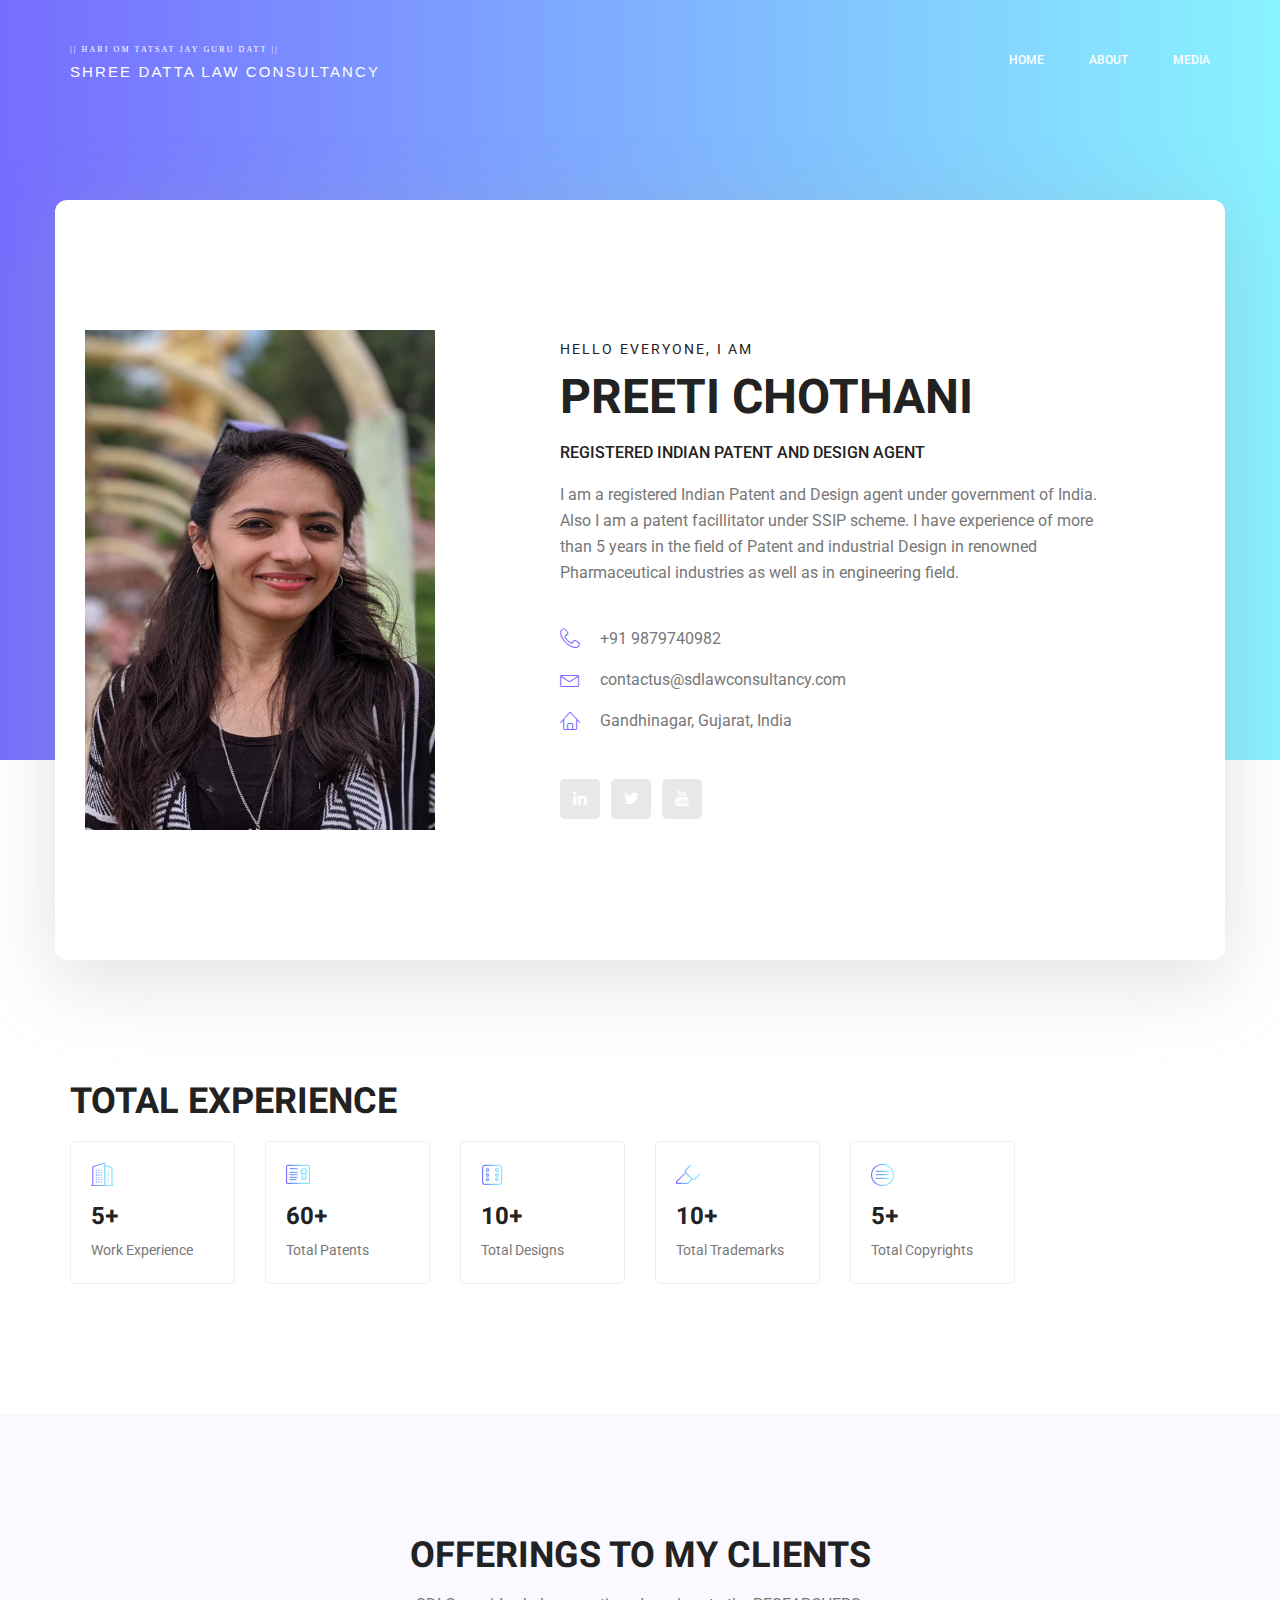
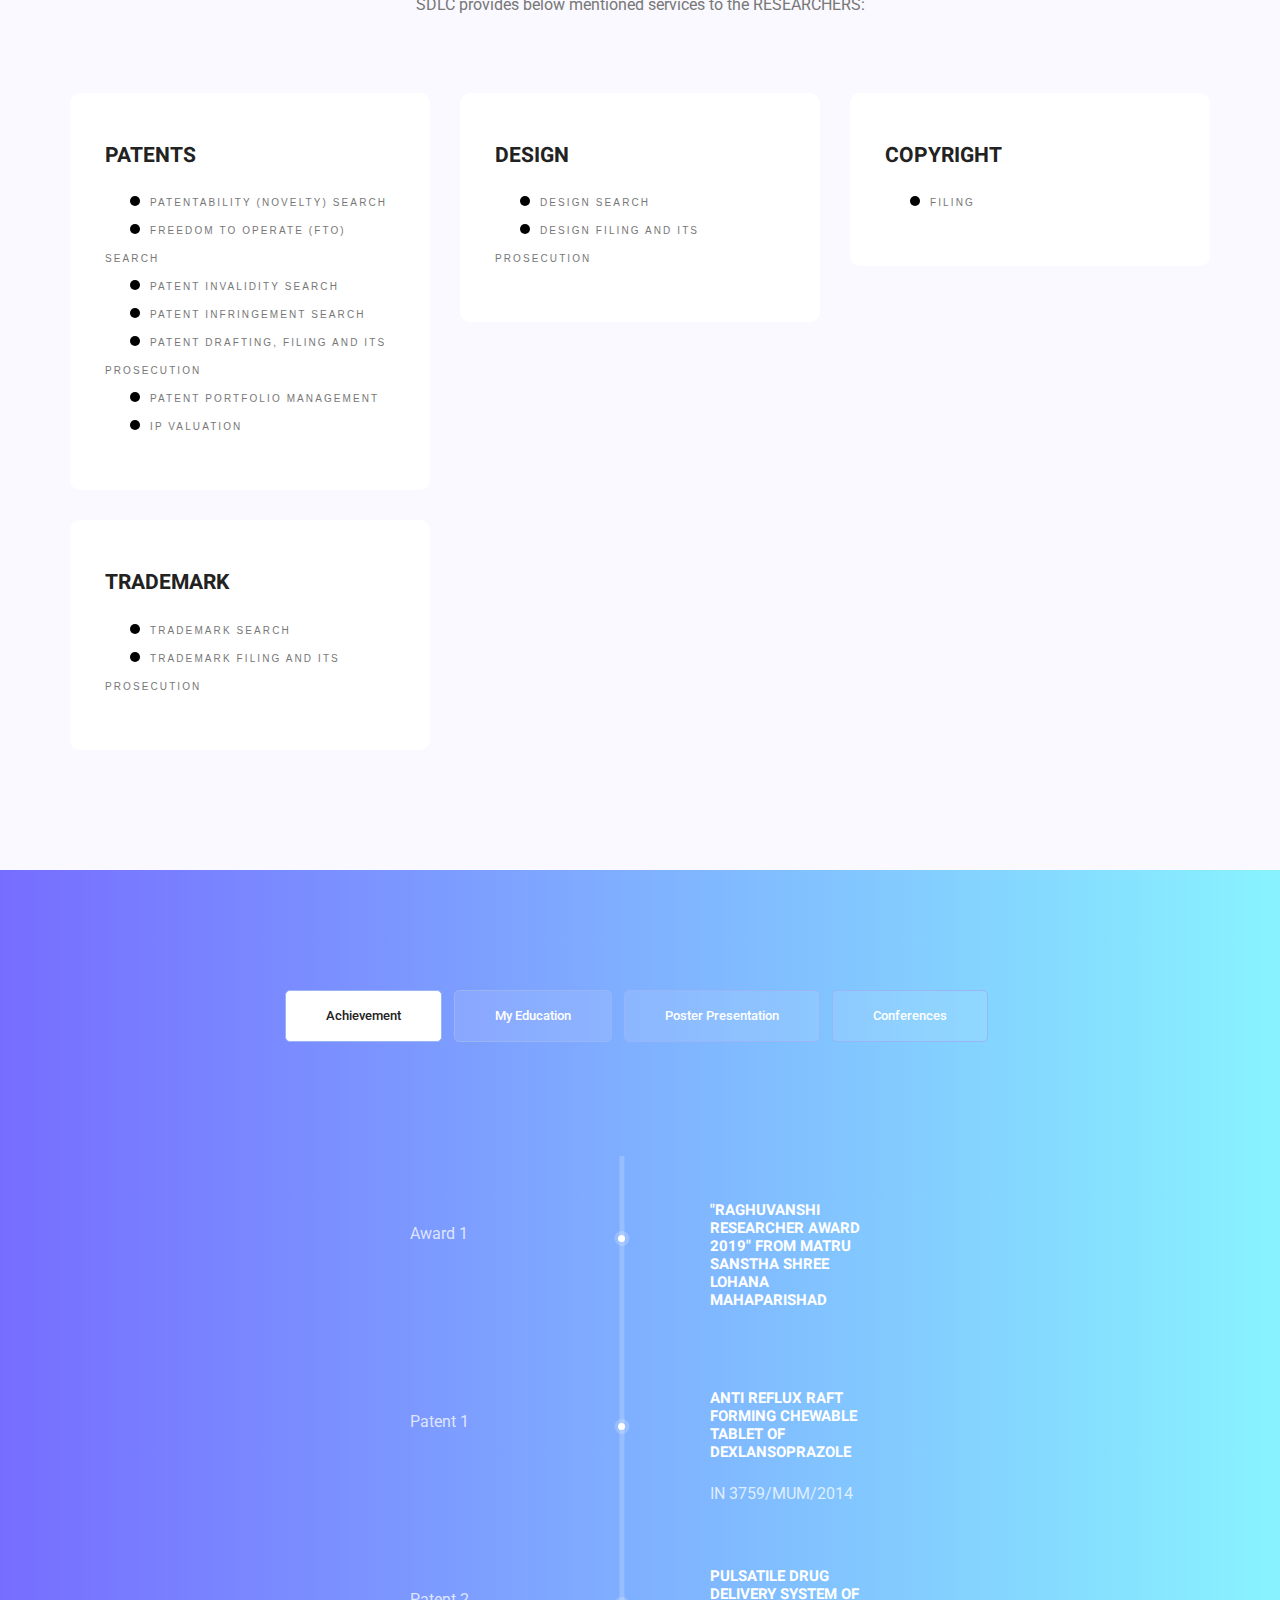
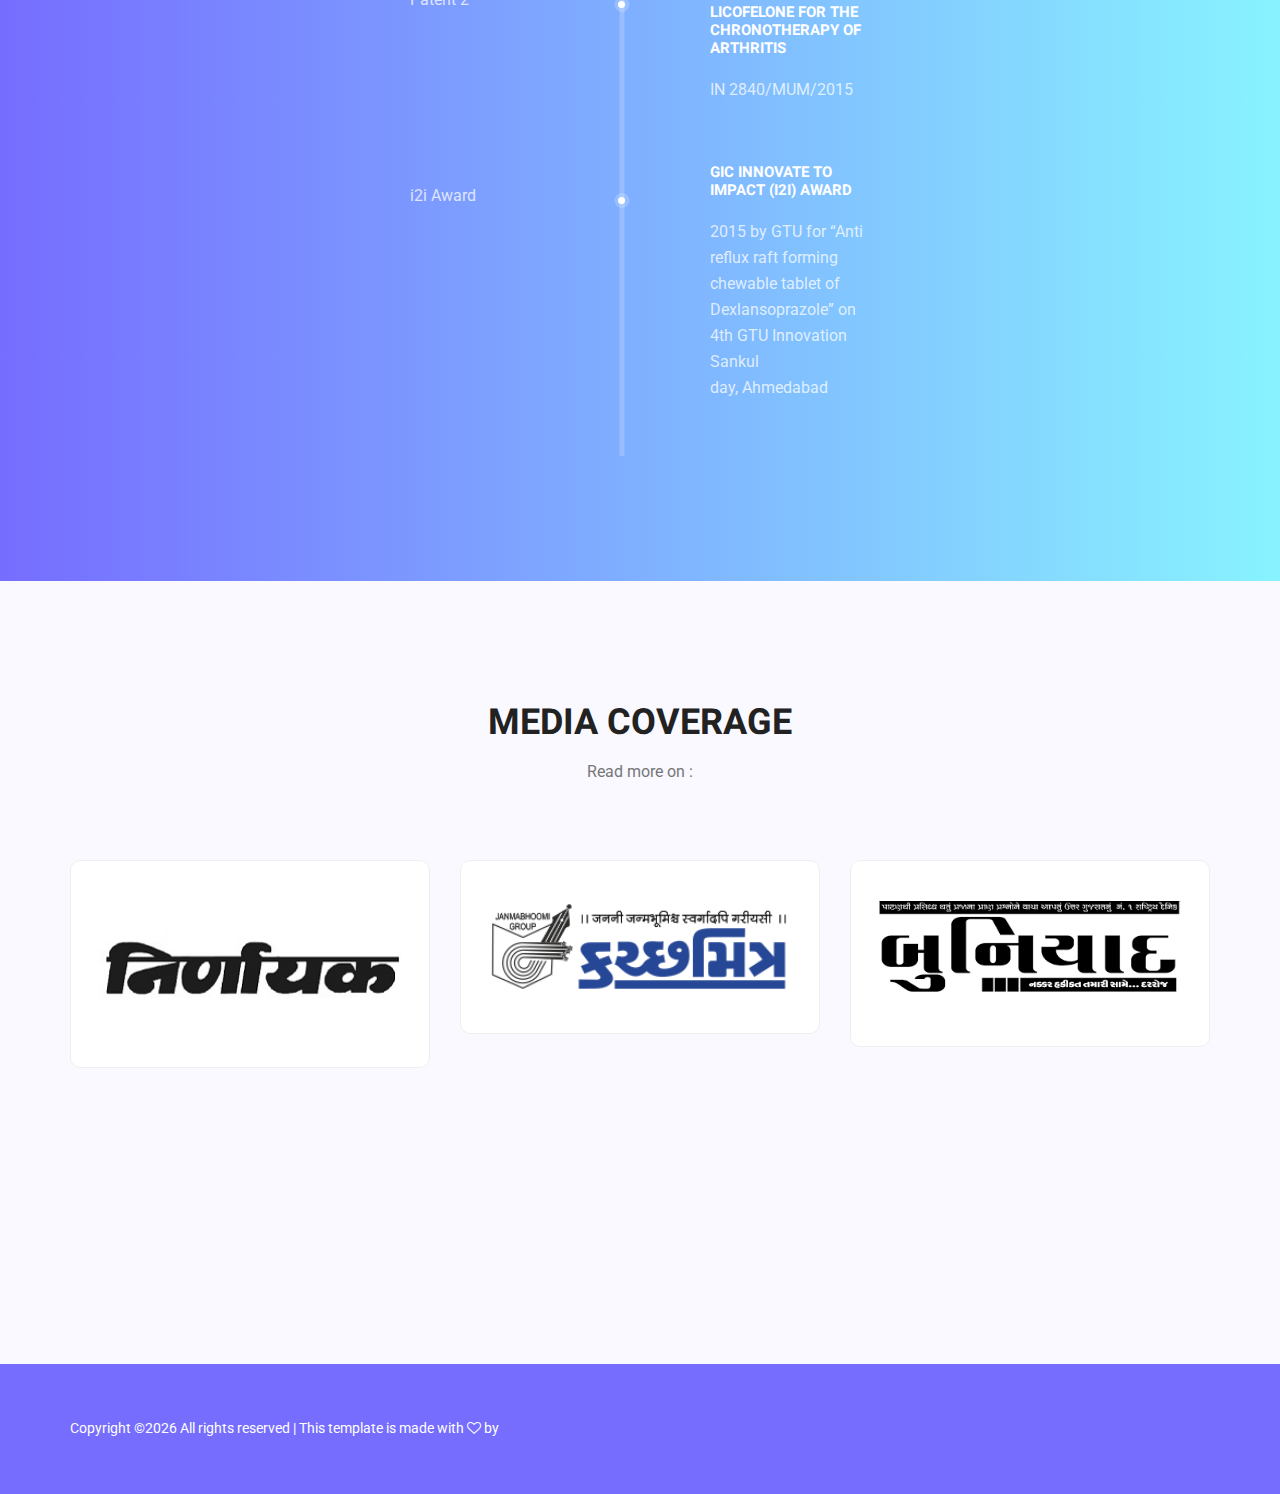
<file: index.html>
<!doctype html>
<html lang="en">
    <head>
        <!-- Required meta tags -->
        <meta charset="utf-8">
        <meta name="viewport" content="width=device-width, initial-scale=1, shrink-to-fit=no">
        <link rel="icon" href="img/favicon.ico" type="image/png">
        <title>Shree Datta Law Consultancy</title>
        <!-- Bootstrap CSS -->
        <link rel="stylesheet" href="css/bootstrap.css">
        <link rel="stylesheet" href="vendors/linericon/style.css">
        <link rel="stylesheet" href="css/font-awesome.min.css">
        <link rel="stylesheet" href="vendors/owl-carousel/owl.carousel.min.css">
        <link rel="stylesheet" href="vendors/lightbox/simpleLightbox.css">
        <link rel="stylesheet" href="vendors/nice-select/css/nice-select.css">
        <link rel="stylesheet" href="vendors/animate-css/animate.css">
        <link rel="stylesheet" href="vendors/popup/magnific-popup.css">
        <link rel="stylesheet" href="vendors/flaticon/flaticon.css">
        <!-- main css -->
        <link rel="stylesheet" href="css/style.css">
        <link rel="stylesheet" href="css/responsive.css">
		<!-- Smartsupp Live Chat script -->
		<script type="text/javascript">
            var _smartsupp = _smartsupp || {};
            _smartsupp.key = '754bbe87b8d6e1caca47ca7a6388fd3adbb33de4';
            window.smartsupp||(function(d) {
                var s,c,o=smartsupp=function(){ o._.push(arguments)};o._=[];
                s=d.getElementsByTagName('script')[0];c=d.createElement('script');
                c.type='text/javascript';c.charset='utf-8';c.async=true;
                c.src='https://www.smartsuppchat.com/loader.js?';s.parentNode.insertBefore(c,s);
            })(document);
            _smartsupp.loginNameControl = true;
            _smartsupp.loginEmailControl = true;

		</script>

	</head>
    <body>

        <!--================Header Menu Area =================-->
        <header class="header_area">
            <div class="main_menu">
            	<nav class="navbar navbar-expand-lg navbar-light">
					<div class="container box_1620">
						<!-- Brand and toggle get grouped for better mobile display -->
						<a class="navbar-brand logo_h personal_text" href="index.html">
<!--                            <img src="img/logo.png" alt="">-->
                            <span class="personal_text"><h7>|| Hari om tatsat jay guru datt ||</h7></span>
                            <h1>Shree Datta Law Consultancy</h1>
                        </a>
						<button class="navbar-toggler" type="button" data-toggle="collapse" data-target="#navbarSupportedContent" aria-controls="navbarSupportedContent" aria-expanded="false" aria-label="Toggle navigation">
							<span class="icon-bar"></span>
							<span class="icon-bar"></span>
							<span class="icon-bar"></span>
						</button>
						<!-- Collect the nav links, forms, and other content for toggling -->
						<div class="collapse navbar-collapse offset" id="navbarSupportedContent">
							<ul class="nav navbar-nav menu_nav ml-auto">
								<li class="nav-item active"><a class="nav-link" href="index.html">Home</a></li>
								<li class="nav-item"><a class="nav-link" href="#aboutus">About</a></li>
								<!--<li class="nav-item"><a class="nav-link" href="#services">Services</a></li>-->
								<li class="nav-item"><a class="nav-link" href="#media">Media</a></li>
<!--								<li class="nav-item submenu dropdown">-->
<!--									<a href="#portfolio" class="nav-link">Pages</a>-->
<!--									<ul class="dropdown-menu">-->
<!--										<li class="nav-item"><a class="nav-link" href="portfolio.html">Portfolio</a></li>-->
<!--										<li class="nav-item"><a class="nav-link" href="elements.html">Elements</a></li>-->
<!--									</ul>-->
<!--								</li>-->
<!--								<li class="nav-item submenu dropdown">-->
<!--									<a href="#" class="nav-link dropdown-toggle" data-toggle="dropdown" role="button" aria-haspopup="true" aria-expanded="false">Blog</a>-->
<!--									<ul class="dropdown-menu">-->
<!--										<li class="nav-item"><a class="nav-link" href="blog.html">Blog</a></li>-->
<!--										<li class="nav-item"><a class="nav-link" href="single-blog.html">Blog Details</a></li>-->
<!--									</ul>-->
<!--								</li> -->
<!--								<li class="nav-item"><a class="nav-link" href="contact.html">Contact</a></li>-->
							</ul>
						</div>
					</div>
            	</nav>
            </div>
        </header>
        <!--================Header Menu Area =================-->

        <!--================Home Banner Area =================-->
        <section class="home_banner_area">
           	<div class="container box_1620">
           		<div class="banner_inner d-flex align-items-center">
					<div class="banner_content">
						<div class="media">
							<div class="d-flex">
								<img class="img1" src="img/photo2.jpeg" alt="">
							</div>
							<div class="media-body">
								<div class="personal_text">
									<h6>Hello Everyone, i am</h6>
									<h3>Preeti Chothani</h3>
									<h4>Registered Indian Patent and Design Agent</h4>
									<p>I am a registered Indian Patent and Design agent under government of India. Also I am a patent facillitator under SSIP scheme. I have experience of more than 5 years in the field of Patent and industrial Design in renowned Pharmaceutical industries as well as in engineering field.</p>
									<ul class="list basic_info">
										<li><a href="tel:+919879740982"><i class="lnr lnr-phone-handset"></i> +91 9879740982</a></li>
										<li><a target="_blank" href="mailto:contactus@sdlawconsultancy.com"><i class="lnr lnr-envelope"></i> contactus@sdlawconsultancy.com</a></li>
										<li><a href="#"><i class="lnr lnr-home"></i> Gandhinagar, Gujarat, India</a></li>
									</ul>
									<ul class="list personal_social">
										<li><a target="_blank" href="https://www.linkedin.com/in/preeti-chothani-739b2b84/"><i class="fa fa-linkedin"></i></a></li>
										<li><a target="_blank" href="https://twitter.com/preetichothani"><i class="fa fa-twitter"></i></a></li>
										<li><a target="_blank" href="https://www.youtube.com/channel/UCvUJ9_BEDNf1-p2G28_uV4w"><i class="fa fa-youtube"></i></a></li>
									</ul>
								</div>
							</div>
						</div>
					</div>
				</div>
            </div>
        </section>
        <!--================End Home Banner Area =================-->

        <!--================Welcome Area =================-->
        <section class="welcome_area p_120">
        	<div class="container">
        		<div class="row welcome_inner">
        			<div class="col-lg">
        				<div class="welcome_text">
        					<h4>Total Experience</h4>
<!-- &lt;!&ndash;        					<p>I have experience of more than 4 years in the field of Patent in renowned Pharmaceutical industries. I have expertise in the field of pharmacy as well as various forms of  Intellectual property rights (IPR).</p>&ndash;&gt; -->
        					<div class="row">
        						<div class="col-md-2">
        							<div class="wel_item">
        								<i class="lnr lnr-apartment"></i>
        								<h4>5+</h4>
        								<p>Work Experience</p>
        							</div>
        						</div>
        						<div class="col-md-2">
        							<div class="wel_item">
        								<i class="lnr lnr-license"></i>
        								<h4>60+</h4>
        								<p>Total Patents</p>
        							</div>
        						</div>
        						<div class="col-md-2">
        							<div class="wel_item">
        								<i class="lnr lnr-dice"></i>
        								<h4>10+</h4>
        								<p>Total Designs</p>
        							</div>
        						</div>
								<div class="col-md-2">
        							<div class="wel_item">
        								<i class="lnr lnr-highlight"></i>
        								<h4>10+</h4>
        								<p>Total Trademarks</p>
        							</div>
        						</div>
								<div class="col-md-2">
        							<div class="wel_item">
        								<i class="lnr lnr-menu-circle"></i>
        								<h4>5+</h4>
        								<p>Total Copyrights</p>
        							</div>
        						</div>
        					</div>
        				</div>
        			</div>

        			<!-- &lt;!&ndash;<div class="col-lg-6">
        				<div class="tools_expert">
        					<div class="skill_main">
								<div class="skill_item">
									<h4>Patent (Searching, Drafting, Filing, Landscape Analysis and Portfolio Management)</h4>
									<div class="progress_br">
										<div class="progress">
											<div class="progress-bar" role="progressbar" aria-valuenow="100" aria-valuemin="0" aria-valuemax="100"></div>
										</div>
									</div>
								</div>
								<div class="skill_item">
									<h4>IP valuation</h4>
									<div class="progress_br">
										<div class="progress">
											<div class="progress-bar" role="progressbar" aria-valuenow="100" aria-valuemin="0" aria-valuemax="100"></div>
										</div>
									</div>
								</div>
								<div class="skill_item">
									<h4>Reply to office actions</h4>
									<div class="progress_br">
										<div class="progress">
											<div class="progress-bar" role="progressbar" aria-valuenow="100" aria-valuemin="0" aria-valuemax="100"></div>
										</div>
									</div>
								</div>
								<div class="skill_item">
									<h4>Due diligence activity</h4>
									<div class="progress_br">
										<div class="progress">
											<div class="progress-bar" role="progressbar" aria-valuenow="100" aria-valuemin="0" aria-valuemax="100"></div>
										</div>
									</div>
								</div>
								<div class="skill_item">
									<h4>FTO (Freedom to operate) analysis</h4>
									<div class="progress_br">
										<div class="progress">
											<div class="progress-bar" role="progressbar" aria-valuenow="100" aria-valuemin="0" aria-valuemax="100"></div>
										</div>
									</div>
								</div>
								<div class="skill_item">
									<h4>Searching and report preparation for industrial design</h4>
									<div class="progress_br">
										<div class="progress">
											<div class="progress-bar" role="progressbar" aria-valuenow="100" aria-valuemin="0" aria-valuemax="100"></div>
										</div>
									</div>
								</div>
								<div class="skill_item">
									<h4>Design searching, filing and its prosecution</h4>
									<div class="progress_br">
										<div class="progress">
											<div class="progress-bar" role="progressbar" aria-valuenow="100" aria-valuemin="0" aria-valuemax="100"></div>
										</div>
									</div>
								</div>
								<div class="skill_item">
									<h4>Trademark searching and filing</h4>
									<div class="progress_br">
										<div class="progress">
											<div class="progress-bar" role="progressbar" aria-valuenow="100" aria-valuemin="0" aria-valuemax="100"></div>
										</div>
									</div>
								</div>
								<div class="skill_item">
									<h4>Copyright filing</h4>
									<div class="progress_br">
										<div class="progress">
											<div class="progress-bar" role="progressbar" aria-valuenow="100" aria-valuemin="0" aria-valuemax="100"></div>
										</div>
									</div>
								</div>
							</div>
        				</div>
        			</div>&ndash;&gt; -->
        		</div>
        	</div>
        </section>
		<!--================End Welcome Area =================-->
		
		<!--================Feature Area =================-->
        <section id="services" class="feature_area p_120">
        	<div class="container">
        		<div class="main_title">
        			<h2>offerings to my clients</h2>
        			<p>SDLC provides below mentioned services to the RESEARCHERS: </p>
        		</div>
        		<div class="feature_inner row">
        			<div class="col-lg-4 col-md-9">
        				<div class="feature_item">
        					<!-- <i class="flaticon-diploma"></i> -->
        					<h4>Patents</h4>
							<span class="dot"></span><span class="txth1">Patentability (Novelty) search</span><br/>
							<span class="dot"></span><span class="txth1">Freedom to operate (FTO) search</span><br/>
							<span class="dot"></span><span class="txth1">Patent Invalidity search</span><br/>
							<span class="dot"></span><span class="txth1">Patent Infringement search</span><br/>
							<span class="dot"></span><span class="txth1">Patent drafting, filing and its prosecution</span><br/>
							<!-- <span class="dot"></span><span class="txth1">Online Patent filing</span><br/> -->
							<span class="dot"></span><span class="txth1">Patent portfolio management</span><br/>
							<span class="dot"></span><span class="txth1">IP valuation</span><br/>
<!--&lt;!&ndash;        					<p>If you are looking at blank cassettes on the web, you may be very confused at the difference in price. You may see some for as low as $17 each.</p>&ndash;&gt;-->
        				</div>
        			</div>
        			<div class="col-lg-4 col-md-9">
        				<div class="feature_item">
        					<!-- <i class="flaticon-skyline"></i> -->
        					<h4>Design</h4>
							<span class="dot"></span><span class="txth1">Design search</span><br/>
							<span class="dot"></span><span class="txth1">Design filing and its prosecution</span><br/>
<!--&lt;!&ndash;        					<p>If you are looking at blank cassettes on the web, you may be very confused at the difference in price. You may see some for as low as $17 each.</p>&ndash;&gt;-->
        				</div>
        			</div>
        			<div class="col-lg-4 col-md-9">
        				<div class="feature_item">
        					<!-- <i class="flaticon-sketch"></i> -->
        					<h4>Copyright</h4>
							<span class="dot"></span><span class="txth1">Filing</span><br/>
<!--&lt;!&ndash;        					<p>If you are looking at blank cassettes on the web, you may be very confused at the difference in price. You may see some for as low as $17 each.</p>&ndash;&gt;-->
        				</div>
        			</div>
                    <div class="col-lg-4 col-md-9">
        				<div class="feature_item">
        					<!-- <i class="flaticon-sketch"></i> -->
        					<h4>Trademark</h4>
							<span class="dot"></span><span class="txth1">Trademark Search</span><br/>
							<span class="dot"></span><span class="txth1">Trademark filing and its prosecution</span><br/>
<!--&lt;!&ndash;        					<p>If you are looking at blank cassettes on the web, you may be very confused at the difference in price. You may see some for as low as $17 each.</p>&ndash;&gt;-->
        				</div>
        			</div>
				</div>
        	</div>
        </section>
        <!--================End Feature Area =================-->


        <!--================My Tabs Area =================-->
        <section id="aboutus" class="mytabs_area p_120">
        	<div class="container">
        		<div class="tabs_inner">
					<ul class="nav nav-tabs" id="myTab" role="tablist">
						<li class="nav-item">
							<a class="nav-link active" id="home-tab" data-toggle="tab" href="#home" role="tab" aria-controls="home" aria-selected="true">Achievement</a>
						</li>
						
						<li class="nav-item">
							<a class="nav-link" id="profile-tab" data-toggle="tab" href="#profile" role="tab" aria-controls="profile" aria-selected="false">My Education</a>
						</li>						

						<li class="nav-item">
							<a class="nav-link" id="post-tab" data-toggle="tab" href="#post" role="tab" aria-controls="post" aria-selected="false">Poster Presentation</a>
						</li>

						<li class="nav-item">
							<a class="nav-link" id="conf-tab" data-toggle="tab" href="#conf" role="tab" aria-controls="conf" aria-selected="false">Conferences</a>
						</li>

					</ul>
					<div class="tab-content" id="myTabContent">
						<div class="tab-pane fade show" id="profile" role="tabpanel" aria-labelledby="profile-tab">
							<ul class="list">
								<li>
                                    <span></span>
                                    <div class="media">
                                        <div class="d-flex">
                                            <p> 2020 – 2020</p>
                                        </div>
                                        <div class="media-body">
                                            <h4>DL177E20S1 - Patents</h4>
                                            <p>World Intellectual Property Organization(WIPO)<br /> Geneva, Switzerland</p>
                                        </div>
                                    </div>
                                </li>
                                <li>
                                    <span></span>
                                    <div class="media">
                                        <div class="d-flex">
                                            <p> 2019 – 2019</p>
                                        </div>
                                        <div class="media-body">
                                            <h4>PCT101E19 - Introduction to Patent Cooperation Treaty</h4>
                                            <p>World Intellectual Property Organization(WIPO)<br /> Geneva, Switzerland</p>
                                        </div>
                                    </div>
                                </li>

                                <li>
                                    <span></span>
                                    <div class="media">
                                        <div class="d-flex">
                                            <p> 2019 – 2019</p>
                                        </div>
                                        <div class="media-body">
                                            <h4>DL101E - General Course on Intellectual Property</h4>
                                            <p>World Intellectual Property Organization(WIPO)<br /> Geneva, Switzerland</p>
                                        </div>
                                    </div>
                                </li>

                                <li>
                                    <span></span>
                                    <div class="media">
                                        <div class="d-flex">
                                            <p> 2015 – 2019</p>
                                        </div>
                                        <div class="media-body">
                                            <h4>Doctor of Philosophy - PhD in Pharmaceuticals Technology</h4>
                                            <p>Nirma University<br /> Ahmedabad, Gujarat, India</p>
                                        </div>
                                    </div>
                                </li>

                                <li>
                                    <span></span>
                                    <div class="media">
                                        <div class="d-flex">
                                            <p> 2018 – 2018</p>
                                        </div>
                                        <div class="media-body">
                                            <h4>Registered Indian Patent and Design Agent - IN/PA/3148</h4>
                                            <p>Department of Industrial Policy and Promotion and Indian Patent Office<br /> Delhi, India</p>
                                        </div>
                                    </div>
                                </li>

								<li>
									<span></span>
									<div class="media">
										<div class="d-flex">
											<p> 2017 – 2017</p>
										</div>
										<div class="media-body">
											<h4>Training program in IPR</h4>
											<p>Rajiv Gandhi National Institute of Intellectual Property Management<br />Nagpur, India</p>
										</div>
									</div>
								</li>

								<li>
									<span></span>
									<div class="media">
										<div class="d-flex">
											<p> 2017 – 2017</p>
										</div>
										<div class="media-body">
											<h4>Intellectual Property Valuation and Management (IPVM)</h4>
											<p>Gujarat Technological University(GTU)<br />Ahmedabad, India</p>
										</div>
									</div>
								</li>

                                <li>
                                    <span></span>
                                    <div class="media">
                                        <div class="d-flex">
                                            <p> 2016 – 2016</p>
                                        </div>
                                        <div class="media-body">
                                            <h4>Post Graduate Diploma in Intellectual Property Rights (PGDIPR)</h4>
                                            <p>Gujarat Technological University(GTU)<br />Ahmedabad, India</p>
                                        </div>
                                    </div>
                                </li>

                                <li>
                                    <span></span>
                                    <div class="media">
                                        <div class="d-flex">
                                            <p> 2015 – 2015</p>
                                        </div>
                                        <div class="media-body">
                                            <h4>IP PANORAMA 2015 AICC online Session 3 </h4>
                                            <p>Jointy by the KIPO, KIPA and WIPO<br />Geneva and Korea</p>
                                        </div>
                                    </div>
                                </li>

                                <li>
                                    <span></span>
                                    <div class="media">
                                        <div class="d-flex">
                                            <p> 2014 – 2014</p>
                                        </div>
                                        <div class="media-body">
                                            <h4>Industrial program in Pharma Regulatory Affairs</h4>
                                            <p>Bioinformatics Institute of India (BII)<br />Noida, Delhi, India</p>
                                        </div>
                                    </div>
                                </li>

                                <li>
                                    <span></span>
                                    <div class="media">
                                        <div class="d-flex">
                                            <p> 2013 – 2015</p>
                                        </div>
                                        <div class="media-body">
                                            <h4>M.Pharm</h4>
                                            <p>Gujarat Technological University<br />Ahmedabad, India</p>
                                        </div>
                                    </div>
                                </li>
                                <li>
                                    <span></span>
                                    <div class="media">
                                        <div class="d-flex">
                                            <p> 2010 to 2013</p>
                                        </div>
                                        <div class="media-body">
                                            <h4>B.pharm</h4>
                                            <p>Atmiya Institute of Pharmacy<br />Rajkot, India</p>
                                        </div>
                                    </div>
                                </li>
								<li>
									<span></span>
									<div class="media">
										<div class="d-flex">
											<p> 2008 to 2010</p>
										</div>
										<div class="media-body">
											<h4>D.Pharm</h4>
											<p>L.M. College Of Pharmacy<br />Ahmedabad, India</p>
										</div>
									</div>
								</li>
							</ul>
						</div>
						<div class="tab-pane fade show active" id="home" role="tabpanel" aria-labelledby="home-tab">
							<ul class="list">
								<li>
									<span></span>
									<div class="media">
										<div class="d-flex">
											<p>Award 1</p>
										</div>
										<div class="media-body">
											<h4>"Raghuvanshi Researcher award 2019" from Matru sanstha Shree Lohana Mahaparishad</h4>
											<!-- <p>IN 3759/MUM/2014</p> -->
										</div>
									</div>
								</li>
								<li>
									<span></span>
									<div class="media">
										<div class="d-flex">
											<p>Patent 1</p>
										</div>
										<div class="media-body">
											<h4>Anti reflux raft forming chewable tablet of Dexlansoprazole</h4>
											<p>IN 3759/MUM/2014</p>
										</div>
									</div>
								</li>
								<li>
									<span></span>
									<div class="media">
										<div class="d-flex">
											<p>Patent 2</p>
										</div>
										<div class="media-body">
											<h4>Pulsatile drug delivery system of licofelone for the chronotherapy of arthritis</h4>
											<p>IN 2840/MUM/2015</p>
										</div>
									</div>
								</li>
								<li>
									<span></span>
									<div class="media">
										<div class="d-flex">
											<p>i2i Award</p>
										</div>
										<div class="media-body">
											<h4>GIC Innovate to Impact (i2i) Award</h4>
											<p>2015 by GTU for “Anti reflux raft forming chewable tablet of Dexlansoprazole” on 4th GTU Innovation Sankul day, Ahmedabad</p>
										</div>
									</div>
								</li>
							</ul>
						</div>
                        <div class="tab-pane fade show" id="post" role="tabpanel" aria-labelledby="post-tab">
							<ul class="list">
								<li>
									<span></span>
									<div class="media">
										<div class="d-flex">
											<p>Presentation 1</p>
										</div>
										<div class="media-body">
											<h4>AVALANCHE’12</h4>
											<p>RPCP, Changa - Gujarat</p>
										</div>
									</div>
								</li>
                                <li>
									<span></span>
									<div class="media">
										<div class="d-flex">
											<p>Presentation 2</p>
										</div>
										<div class="media-body">
											<h4>Anti reflux raft forming chewable tablet of Dexlansoprazole</h4>
											<p>Patent Track-2015 organized by GTU, Ahmedabad</p>
										</div>
									</div>
								</li>
								<li>
									<span></span>
									<div class="media">
										<div class="d-flex">
											<p>Presentation 3</p>
										</div>
										<div class="media-body">
											<h4>Solubility enhancement of novel analgesic and anti-inflammatory agent for arthritis</h4>
											<p>International conference “NIPiCON – 2016” on January 21 – 23, 2016 by Nirma university, Ahmedabad</p>
										</div>
									</div>
								</li>
                                <li>
									<span></span>
									<div class="media">
										<div class="d-flex">
											<p>Presentation 4</p>
										</div>
										<div class="media-body">
											<h4>Review on treatment of inflammatory diseases by PDDS</h4>
											<p>2nd National conference of Institute of pharmacy “NCIP 2017” on 24 – 25 January, 2017 by Nirma University</p>
										</div>
									</div>
								</li>
                                <li>
									<span></span>
									<div class="media">
										<div class="d-flex">
											<p>Presentation 5</p>
										</div>
										<div class="media-body">
											<h4>Research to Revenue: A holistic approach to reinforce Indian Startup ecosystem</h4>
											<p>SSIP annual conference organized by EDII, Gandhinagar</p>
										</div>
									</div>
								</li>
							</ul>
						</div>
						<div class="tab-pane fade show" id="conf" role="tabpanel" aria-labelledby="conf-tab">
							<ul class="list">
								<li>
									<span></span>
									<div class="media">
										<div class="d-flex">
											<p>Conference 1</p>
										</div>
										<div class="media-body">
											<h4>66th Indian Pharmaceutical Congress (IPC)</h4>
											<p>January 2015 at Hitex, Hyderabad</p>
										</div>
									</div>
								</li>
								<li>
									<span></span>
									<div class="media">
										<div class="d-flex">
											<p>Conference 2</p>
										</div>
										<div class="media-body">
											<h4>Advances, challenges and Opportunities in Pharmaceutical science</h4>
											<p>Atmiya Institute of Pharmacy, Rajkot</p>
										</div>
									</div>
								</li>
								<li>
									<span></span>
									<div class="media">
										<div class="d-flex">
											<p>Conference 3</p>
										</div>
										<div class="media-body">
											<h4>Bio scientific Technologies –An elixir for Research in 21st century</h4>
											<p>Shree M.N.Virani Science collage, Rajkot</p>
										</div>
									</div>
								</li>
								<li>
									<span></span>
									<div class="media">
										<div class="d-flex">
											<p>Conference 4</p>
										</div>
										<div class="media-body">
											<h4>“Patents” by Mr. Ashok Baria</h4>
											<p>Amneal Pharmaceuticals, Ahmedabad</p>
										</div>
									</div>
								</li>
								<li>
									<span></span>
									<div class="media">
										<div class="d-flex">
											<p>Conference 5</p>
										</div>
										<div class="media-body">
											<h4>5th PHARMAC INDIA 2014</h4>
											<p>Mahatma Mandir, Gandhinagar supported by Vibrant Gujarat 2015</p>
										</div>
									</div>
								</li>
								<li>
									<span></span>
									<div class="media">
										<div class="d-flex">
											<p>Conference 6</p>
										</div>
										<div class="media-body">
											<h4>PATENT RACK</h4>
											<p>5th Sep., 2014 organised by GTU, Chandkheda</p>
										</div>
									</div>
								</li>
								<li>
									<span></span>
									<div class="media">
										<div class="d-flex">
											<p>Conference 7</p>
										</div>
										<div class="media-body">
											<h4>9th PATENT CLINIC on Patent search, Drafting and filing</h4>
											<p>18-19th sep., 2014 at GTU, Chandkheda</p>
										</div>
									</div>
								</li>
								<li>
									<span></span>
									<div class="media">
										<div class="d-flex">
											<p>Conference 8</p>
										</div>
										<div class="media-body">
											<h4>National IPR policy of India</h4>
											<p>14th Oct., 2014 at GTU, Chandkheda</p>
										</div>
									</div>
								</li>
								<li>
									<span></span>
									<div class="media">
										<div class="d-flex">
											<p>Conference 9</p>
										</div>
										<div class="media-body">
											<h4>Development of Policy framework for innovation, student Entrepreneurship and IPR</h4>
											<p>21st and 22nd Nov., 2014 at GTU, Chandkheda</p>
										</div>
									</div>
								</li>
								<li>
									<span></span>
									<div class="media">
										<div class="d-flex">
											<p>Conference 10</p>
										</div>
										<div class="media-body">
											<h4>Gathering Technical and Commercial Information from EPO’s Patent Information product and Commercialization of IP</h4>
											<p>24th Nov., 2014 organised by FICCI-EPO-EBTC at Courtyard by Marriott, Ahmedabad</p>
										</div>
									</div>
								</li>
								<li>
									<span></span>
									<div class="media">
										<div class="d-flex">
											<p>Conference 11</p>
										</div>
										<div class="media-body">
											<h4>Public Awareness Building on the Madrid System for the International Registration of Marks</h4>
											<p>26th Nov., 2014 organized by FICCI-IPO- WIPO at NID, Ahmedabad</p>
										</div>
									</div>
								</li>
								<li>
									<span></span>
									<div class="media">
										<div class="d-flex">
											<p>Conference 12</p>
										</div>
										<div class="media-body">
											<h4>International patent filing procedure</h4>
											<p>13th Jan., 2015 organised by GTU, Chandkheda</p>
										</div>
									</div>
								</li>
								<li>
									<span></span>
									<div class="media">
										<div class="d-flex">
											<p>Conference 13</p>
										</div>
										<div class="media-body">
											<h4>Farming of IPR Policy for Affiliated Type Universities and Celebration of World IP Day</h4>
											<p>26th April, 2015 by GTU, Chandkheda</p>
										</div>
									</div>
								</li>
								<li>
									<span></span>
									<div class="media">
										<div class="d-flex">
											<p>Conference 14</p>
										</div>
										<div class="media-body">
											<h4>Industrial Design Protection and Registration</h4>
											<p>18th July, 2015 by GTU, L.D. Engineering college, Ahmedabad</p>
										</div>
									</div>
								</li>
								<li>
									<span></span>
									<div class="media">
										<div class="d-flex">
											<p>Conference 15</p>
										</div>
										<div class="media-body">
											<h4>International patent drafting competition 2016</h4>
											<p>IIPRD and Khurana & Khurana Attorney firm</p>
										</div>
									</div>
								</li>
								<li>
									<span></span>
									<div class="media">
										<div class="d-flex">
											<p>Conference 16</p>
										</div>
										<div class="media-body">
											<h4>Particle size Engineering for nano drug delivery systems</h4>
											<p>23rd Sep, 2016 by Nirma University, Ahmedabad</p>
										</div>
									</div>
								</li>
								<li>
									<span></span>
									<div class="media">
										<div class="d-flex">
											<p>Conference 17</p>
										</div>
										<div class="media-body">
											<h4>Two days certificate training programme on Patent and Trademark Prosecution in India, USA, EU and PCT</h4>
											<p>CII, IPFC, MSME and EDII on 27 – 28 April, 2019</p>
										</div>
									</div>
								</li>
								<li>
									<span></span>
									<div class="media">
										<div class="d-flex">
											<p>Conference 18</p>
										</div>
										<div class="media-body">
											<h4>PCT Roving Seminar</h4>
											<p>25th November, 2019, EDII, Ahmedabad</p>
										</div>
									</div>
								</li>
								<li>
									<span></span>
									<div class="media">
										<div class="d-flex">
											<p>Conference 19 </p>
										</div>
										<div class="media-body">
											<h4>नए भारत के लिए बौद्धिक संपदा - Intellectual Property For New India e-webinar on 13th Foundation Day of Gujarat Technological University.</h4>
											<p>May 16, 2020</p>
										</div>
									</div>
								</li>
								<li>
									<span></span>
									<div class="media">
										<div class="d-flex">
											<p>Conference 20 </p>
										</div>
										<div class="media-body">
											<h4>Three-Day Virtual Workshop on "NUANCES OF PATENT PROCESSING" organised by the DPIIT IPR Chair at Maharashtra National Law University, Nagpur.</h4>
											<p>October 26 - 28, 2020</p>
										</div>
									</div>
								</li>
							</ul>
						</div>
        		</div>
        	</div>
        </section>
        <!--================End My Tabs Area =================-->

        
        <!--================Home Gallery Area =================-->
        <!--<section id="portfolio" class="home_gallery_area p_120">
        	<div class="container">
        		<div class="main_title">
        			<h2>Our Latest Featured Projects</h2>
        			<p>Who are in extremely love with eco friendly system.</p>
        		</div>
        		<div class="isotope_fillter">
        			<ul class="gallery_filter list">
						<li class="active" data-filter="*"><a href="#">All</a></li>
						<li data-filter=".brand"><a href="#">Vector</a></li>
						<li data-filter=".manipul"><a href="#">Raster</a></li>
						<li data-filter=".creative"><a href="#">UI/UX</a></li>
						<li data-filter=".design"><a href="#">Printing</a></li>
					</ul>
        		</div>
        	</div>
        	<div class="container">
        		<div class="gallery_f_inner row imageGallery1">
        			<div class="col-lg-4 col-md-4 col-sm-6 brand manipul design print">
        				<div class="h_gallery_item">
        					<div class="g_img_item">
        						<img class="img-fluid" src="img/gallery/project-1.jpg" alt="">
        						<a class="light" href="img/gallery/project-1.jpg"><img src="img/gallery/icon.png" alt=""></a>
        					</div>
        					<div class="g_item_text">
        						<h4>3D Helmet Design</h4>
        						<p>Client Project</p>
        					</div>
        				</div>
        			</div>
        			<div class="col-lg-4 col-md-4 col-sm-6 brand manipul creative">
        				<div class="h_gallery_item">
        					<div class="g_img_item">
        						<img class="img-fluid" src="img/gallery/project-2.jpg" alt="">
        						<a class="light" href="img/gallery/project-2.jpg"><img src="img/gallery/icon.png" alt=""></a>
        					</div>
        					<div class="g_item_text">
        						<h4>2D Vinyl Design</h4>
        						<p>Client Project</p>
        					</div>
        				</div>
        			</div>
        			<div class="col-lg-4 col-md-4 col-sm-6 manipul creative design print">
        				<div class="h_gallery_item">
        					<div class="g_img_item">
        						<img class="img-fluid" src="img/gallery/project-3.jpg" alt="">
        						<a class="light" href="img/gallery/project-3.jpg"><img src="img/gallery/icon.png" alt=""></a>
        					</div>
        					<div class="g_item_text">
        						<h4>Creative Poster Design</h4>
        						<p>Client Project</p>
        					</div>
        				</div>
        			</div>
        			<div class="col-lg-4 col-md-4 col-sm-6 brand creative print">
        				<div class="h_gallery_item">
        					<div class="g_img_item">
        						<img class="img-fluid" src="img/gallery/project-4.jpg" alt="">
        						<a class="light" href="img/gallery/project-4.jpg"><img src="img/gallery/icon.png" alt=""></a>
        					</div>
        					<div class="g_item_text">
        						<h4>Embosed Logo Design</h4>
        						<p>Client Project</p>
        					</div>
        				</div>
        			</div>
        			<div class="col-lg-4 col-md-4 col-sm-6 brand manipul design">
        				<div class="h_gallery_item">
        					<div class="g_img_item">
        						<img class="img-fluid" src="img/gallery/project-5.jpg" alt="">
        						<a class="light" href="img/gallery/project-5.jpg"><img src="img/gallery/icon.png" alt=""></a>
        					</div>
        					<div class="g_item_text">
        						<h4>3D Disposable Bottle</h4>
        						<p>Client Project</p>
        					</div>
        				</div>
        			</div>
        			<div class="col-lg-4 col-md-4 col-sm-6 brand creative">
        				<div class="h_gallery_item">
        					<div class="g_img_item">
        						<img class="img-fluid" src="img/gallery/project-6.jpg" alt="">
        						<a class="light" href="img/gallery/project-6.jpg"><img src="img/gallery/icon.png" alt=""></a>
        					</div>
        					<div class="g_item_text">
        						<h4>3D Logo Design</h4>
        						<p>Client Project</p>
        					</div>
        				</div>
        			</div>
        		</div>
        		<div class="more_btn">
        			<a class="main_btn" href="#">Load More Items</a>
        		</div>
        	</div>
        </section>
        --><!--================End Home Gallery Area =================-->

        <!--================Testimonials Area =================-->
        <section id="media" class="testimonials_area p_120">
        	<div class="container">
        		<div class="main_title">
        			<h2>Media coverage</h2>
        			<p>Read more on : </p>
        		</div>
        		<div class="testi_inner">
					<div class="testi_slider owl-carousel">
						<div class="item">
							<div class="testi_item">
                                <a target="_blank" href="img/attachment/nirnayak.jpg"><img src="img/media/nirnayak.jpg"/></a>
							</div>
						</div>
						<div class="item">
							<div class="testi_item">
                                <a target="_blank" href="http://epaper.kutchmitradaily.com/viewpage.php?edition=Kutchmitra%20Main&date=2019-01-28&edid=KUTCHMITRA_KUT#Page/9"><img src="img/media/kutchmitra_logo.png"/></a>
							</div>
						</div>
						<div class="item">
							<div class="testi_item">
                                <a target="_blank" href="img/attachment/buniyad.pdf"><img src="img/media/buniyad.png"/></a>
							</div>
						</div>
						<div class="item">
							<div class="testi_item">
                                <a target="_blank" href="img/attachment/arasparas.jpg"><img src="img/media/arasparas.jpg"/></a>
							</div>
						</div>
						<div class="item">
							<div class="testi_item">
                                <a target="_blank" href="img/attachment/db.pdf"><img src="img/media/divya_logo.png"/></a>
							</div>
						</div>
						<div class="item">
                            <div class="testi_item">
                                <a target="_blank" href="https://www.rakhewaldaily.com/Content/rakhewaldaily.com/Epaper/48110-12-2019.pdf"><img src="img/media/rakh_logo.png"/></a>
                            </div>
                        </div>
						<div class="item">
                            <div class="testi_item">
                                <a target="_blank" href="https://m.patrika.com/ahmedabad-news/gtu-to-give-support-of-rs-25k-per-patent-filing-4047888/"><img src="img/media/patrika_tv_logo.png"/></a>
                            </div>
                        </div>
						<div class="item">
							<div class="testi_item">
                                <a target="_blank" href="http://chitralekha.com/news/gujarat/13-students-of-gtu-honor/"><img src="img/media/cg-logo-1-300x125.png"/></a>
							</div>
						</div>
						<div class="item">
							<div class="testi_item">
                                <a target="_blank" href="https://www.patrika.com/ahmedabad-news/profession-likes-gtu-pg-diploma-in-ipr-4772880/"><img src="img/media/patrika_tv_logo.png"/></a>
							</div>
						</div>		
					</div>
        		</div>
        	</div>
        </section>
        <!--================End Testimonials Area =================-->

        <!--================Footer Area =================-->
        <footer class="footer_area p_30">
        	<div class="container">
        		<div class="row footer_inner">
        			<div class="col-lg-5 col-sm-6">
        				<aside class="f_widget ab_widget">
        					<!-- <div class="f_title">
        						<h3>About Me</h3>
        					</div> -->
        					<!-- <p>Motto of SDLC - Research to Revenue</p> -->
							<!-- <p>SDLC is platform which provides guidance to researchers that how to generate revanue from research by the way of IP protection.</p> -->
							<br>
							<br>
        					<p><!-- Link back to Colorlib can't be removed. Template is licensed under CC BY 3.0. -->
Copyright &copy;<script>document.write(new Date().getFullYear());</script> All rights reserved | This template is made with <i class="fa fa-heart-o" aria-hidden="true"></i> by <a href="https://colorlib.com" target="_blank">Colorlib</a>
<!-- Link back to Colorlib can't be removed. Template is licensed under CC BY 3.0. --></p>
        				</aside>
        			</div>
<!--        			<div class="col-lg-5 col-sm-6">-->
<!--        				<aside class="f_widget news_widget">-->
<!--        					<div class="f_title">-->
<!--        						<h3>Newsletter</h3>-->
<!--        					</div>-->
<!--        					<p>Stay updated with our latest trends</p>-->
<!--        					<div id="mc_embed_signup">-->
<!--                                <form target="_blank" action="https://spondonit.us12.list-manage.com/subscribe/post?u=1462626880ade1ac87bd9c93a&amp;id=92a4423d01" method="get" class="subscribe_form relative">-->
<!--                                	<div class="input-group d-flex flex-row">-->
<!--                                        <input name="EMAIL" placeholder="Enter email address" onfocus="this.placeholder = ''" onblur="this.placeholder = 'Email Address '" required="" type="email">-->
<!--                                        <button class="btn sub-btn"><span class="lnr lnr-arrow-right"></span></button>-->
<!--                                    </div>-->
<!--                                    <div class="mt-10 info"></div>-->
<!--                                </form>-->
<!--                            </div>-->
<!--        				</aside>-->
<!--        			</div>-->
<!--        			<div class="col-lg-2">-->
<!--        				<aside class="f_widget social_widget">-->
<!--        					<div class="f_title">-->
<!--        						<h3>Follow Me</h3>-->
<!--        					</div>-->
<!--        					<p>Let us be social</p>-->
<!--        					<ul class="list">-->
<!--        						<li><a href="#"><i class="fa fa-facebook"></i></a></li>-->
<!--        						<li><a href="#"><i class="fa fa-twitter"></i></a></li>-->
<!--        						<li><a href="#"><i class="fa fa-dribbble"></i></a></li>-->
<!--        						<li><a href="#"><i class="fa fa-behance"></i></a></li>-->
<!--        					</ul>-->
<!--        				</aside>-->
<!--        			</div>-->
        		</div>
        	</div>
        </footer>
        <!--================End Footer Area =================-->






        <!-- Optional JavaScript -->
        <!-- jQuery first, then Popper.js, then Bootstrap JS -->
        <script src="js/jquery-3.3.1.min.js"></script>
        <script src="js/popper.js"></script>
        <script src="js/bootstrap.min.js"></script>
        <script src="js/stellar.js"></script>
        <script src="vendors/lightbox/simpleLightbox.min.js"></script>
        <script src="vendors/nice-select/js/jquery.nice-select.min.js"></script>
        <script src="vendors/isotope/imagesloaded.pkgd.min.js"></script>
        <script src="vendors/isotope/isotope.pkgd.min.js"></script>
        <script src="vendors/owl-carousel/owl.carousel.min.js"></script>
        <script src="vendors/popup/jquery.magnific-popup.min.js"></script>
        <script src="js/jquery.ajaxchimp.min.js"></script>
        <script src="vendors/counter-up/jquery.waypoints.min.js"></script>
        <script src="vendors/counter-up/jquery.counterup.min.js"></script>
        <script src="js/mail-script.js"></script>
        <script src="js/theme.js"></script>

    </body>
</html>
</file>
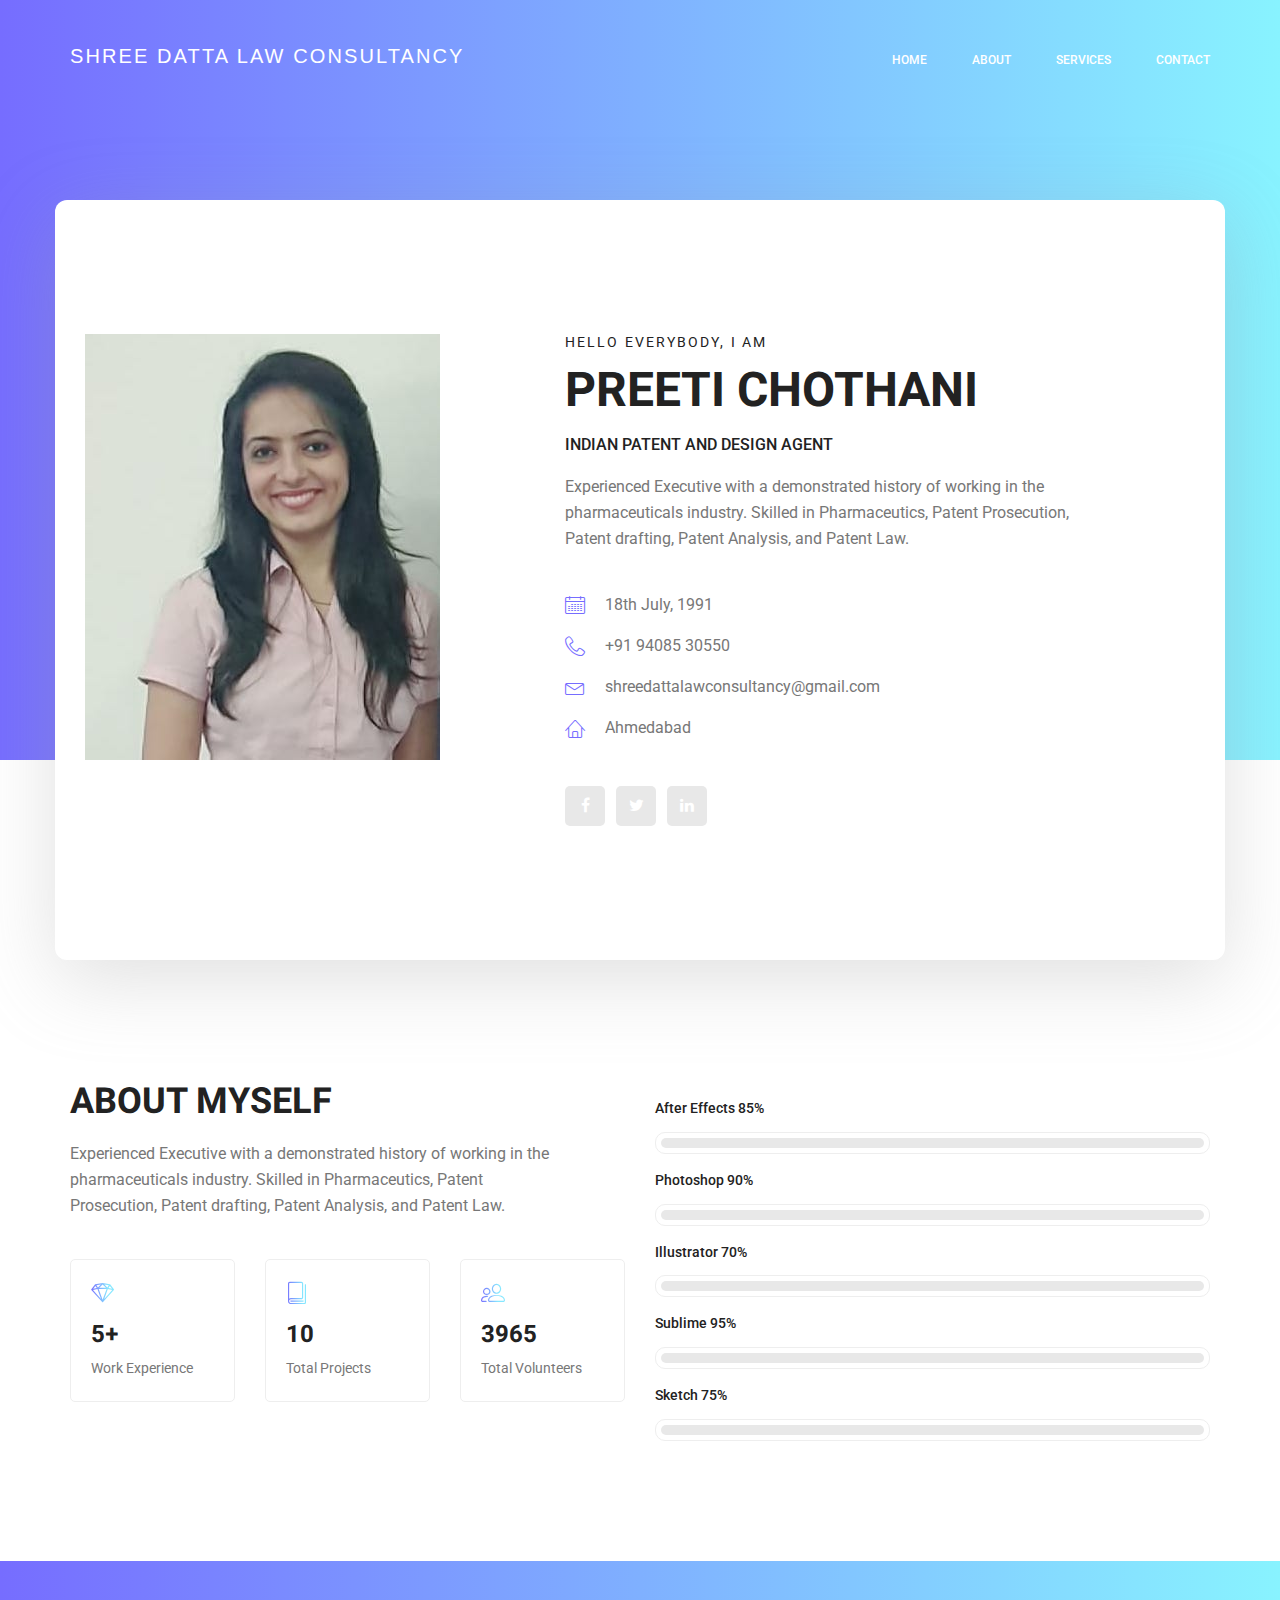
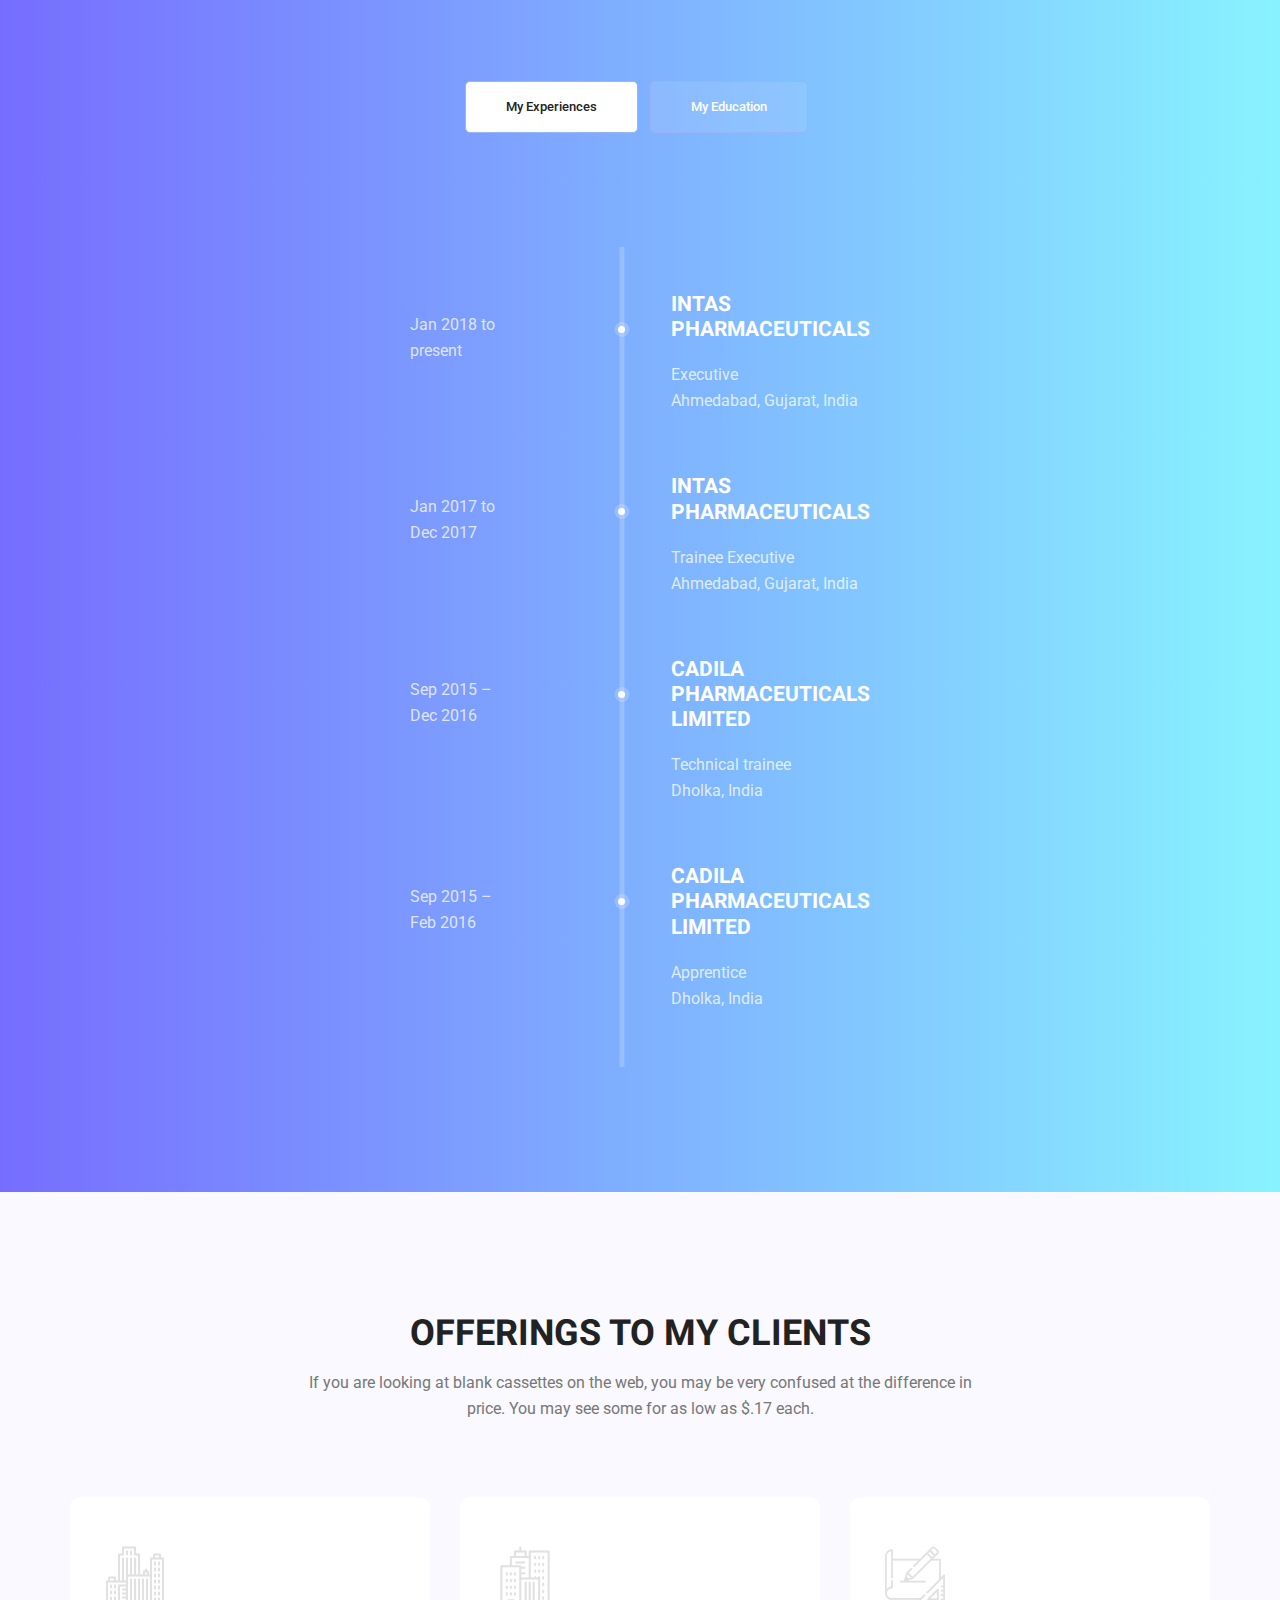
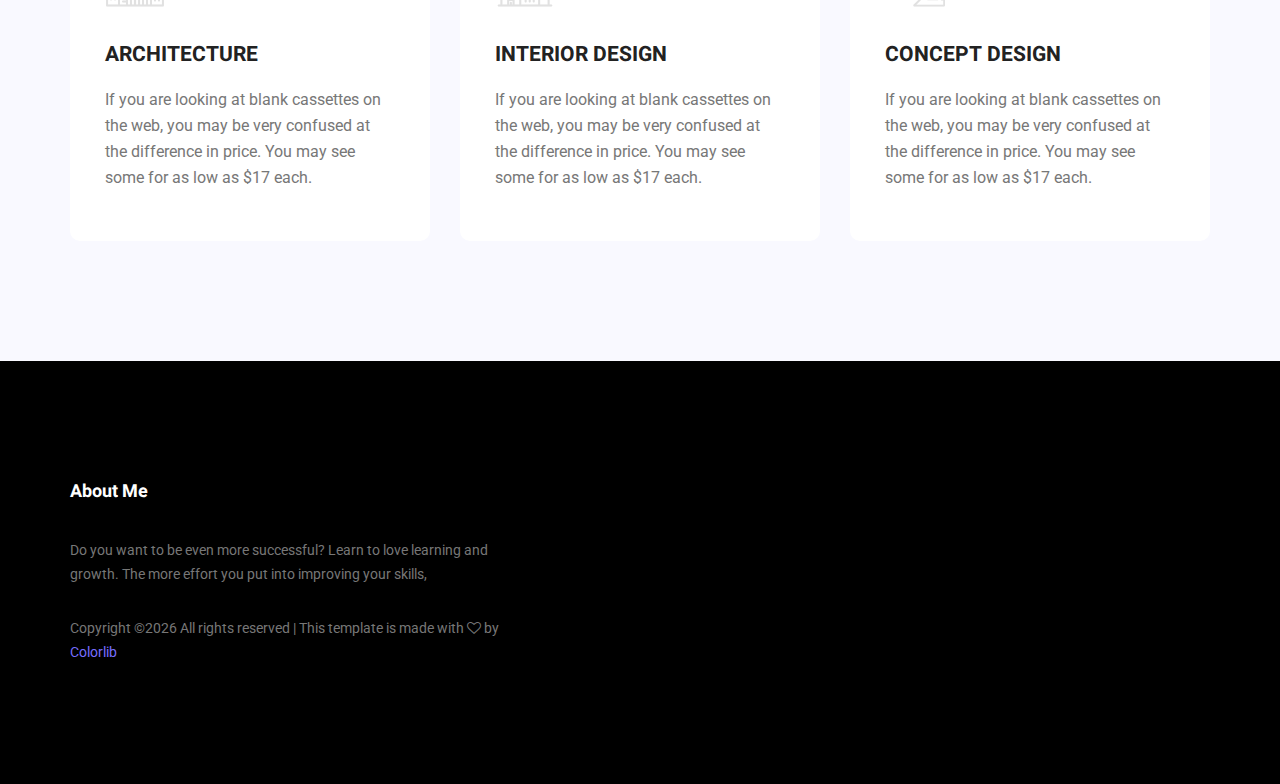
<file: meetme/index.html>
<!doctype html>
<html lang="en">
    <head>
        <!-- Required meta tags -->
        <meta charset="utf-8">
        <meta name="viewport" content="width=device-width, initial-scale=1, shrink-to-fit=no">
        <link rel="icon" href="img/favicon.png" type="image/png">
        <title>Preeti Chothani - Profile</title>
        <!-- Bootstrap CSS -->
        <link rel="stylesheet" href="css/bootstrap.css">
        <link rel="stylesheet" href="vendors/linericon/style.css">
        <link rel="stylesheet" href="css/font-awesome.min.css">
        <link rel="stylesheet" href="vendors/owl-carousel/owl.carousel.min.css">
        <link rel="stylesheet" href="vendors/lightbox/simpleLightbox.css">
        <link rel="stylesheet" href="vendors/nice-select/css/nice-select.css">
        <link rel="stylesheet" href="vendors/animate-css/animate.css">
        <link rel="stylesheet" href="vendors/popup/magnific-popup.css">
        <link rel="stylesheet" href="vendors/flaticon/flaticon.css">
        <!-- main css -->
        <link rel="stylesheet" href="css/style.css">
        <link rel="stylesheet" href="css/responsive.css">
    </head>
    <body>

        <!--================Header Menu Area =================-->
        <header class="header_area">
            <div class="main_menu">
            	<nav class="navbar navbar-expand-lg navbar-light">
					<div class="container box_1620">
						<!-- Brand and toggle get grouped for better mobile display -->
						<a class="navbar-brand logo_h personal_text" href="index.html">
<!--                            <img src="img/logo.png" alt="">-->
                            <h1>Shree Datta Law Consultancy</h1>
                        </a>
						<button class="navbar-toggler" type="button" data-toggle="collapse" data-target="#navbarSupportedContent" aria-controls="navbarSupportedContent" aria-expanded="false" aria-label="Toggle navigation">
							<span class="icon-bar"></span>
							<span class="icon-bar"></span>
							<span class="icon-bar"></span>
						</button>
						<!-- Collect the nav links, forms, and other content for toggling -->
						<div class="collapse navbar-collapse offset" id="navbarSupportedContent">
							<ul class="nav navbar-nav menu_nav ml-auto">
								<li class="nav-item active"><a class="nav-link" href="index.html">Home</a></li>
								<li class="nav-item"><a class="nav-link" href="#aboutus">About</a></li>
								<li class="nav-item"><a class="nav-link" href="#services">Services</a></li>
<!--								<li class="nav-item submenu dropdown">-->
<!--									<a href="#portfolio" class="nav-link">Pages</a>-->
<!--									<ul class="dropdown-menu">-->
<!--										<li class="nav-item"><a class="nav-link" href="portfolio.html">Portfolio</a></li>-->
<!--										<li class="nav-item"><a class="nav-link" href="elements.html">Elements</a></li>-->
<!--									</ul>-->
<!--								</li>-->
<!--								<li class="nav-item submenu dropdown">-->
<!--									<a href="#" class="nav-link dropdown-toggle" data-toggle="dropdown" role="button" aria-haspopup="true" aria-expanded="false">Blog</a>-->
<!--									<ul class="dropdown-menu">-->
<!--										<li class="nav-item"><a class="nav-link" href="blog.html">Blog</a></li>-->
<!--										<li class="nav-item"><a class="nav-link" href="single-blog.html">Blog Details</a></li>-->
<!--									</ul>-->
<!--								</li> -->
								<li class="nav-item"><a class="nav-link" href="contact.html">Contact</a></li>
							</ul>
						</div>
					</div>
            	</nav>
            </div>
        </header>
        <!--================Header Menu Area =================-->

        <!--================Home Banner Area =================-->
        <section class="home_banner_area">
           	<div class="container box_1620">
           		<div class="banner_inner d-flex align-items-center">
					<div class="banner_content">
						<div class="media">
							<div class="d-flex">
								<img src="img/photo1.jpeg" alt="">
							</div>
							<div class="media-body">
								<div class="personal_text">
									<h6>Hello Everybody, i am</h6>
									<h3>Preeti Chothani</h3>
									<h4>Indian Patent and Design Agent</h4>
									<p>Experienced Executive with a demonstrated history of working in the pharmaceuticals industry. Skilled in Pharmaceutics, Patent Prosecution, Patent drafting, Patent Analysis, and Patent Law.</p>
									<ul class="list basic_info">
										<li><a href="#"><i class="lnr lnr-calendar-full"></i> 18th July, 1991</a></li>
										<li><a href="tel:+919408530550"><i class="lnr lnr-phone-handset"></i> +91 94085 30550</a></li>
										<li><a target="_blank" href="mailto:shreedattalawconsultancy@gmail.com"><i class="lnr lnr-envelope"></i> shreedattalawconsultancy@gmail.com</a></li>
										<li><a href="#"><i class="lnr lnr-home"></i> Ahmedabad</a></li>
									</ul>
									<ul class="list personal_social">
										<li><a target="_blank" href="https://www.facebook.com/preeti.chothani"><i class="fa fa-facebook"></i></a></li>
										<li><a target="_blank" href="https://twitter.com/56a2fce888ca433"><i class="fa fa-twitter"></i></a></li>
										<li><a target="_blank" href="https://www.linkedin.com/in/preeti-chothani-739b2b84/"><i class="fa fa-linkedin"></i></a></li>
									</ul>
								</div>
							</div>
						</div>
					</div>
				</div>
            </div>
        </section>
        <!--================End Home Banner Area =================-->

        <!--================Welcome Area =================-->
        <section id="aboutus" class="welcome_area p_120">
        	<div class="container">
        		<div class="row welcome_inner">
        			<div class="col-lg-6">
        				<div class="welcome_text">
        					<h4>About Myself</h4>
        					<p>Experienced Executive with a demonstrated history of working in the pharmaceuticals industry. Skilled in Pharmaceutics, Patent Prosecution, Patent drafting, Patent Analysis, and Patent Law.</p>
        					<div class="row">
        						<div class="col-md-4">
        							<div class="wel_item">
        								<i class="lnr lnr-diamond"></i>
        								<h4>5+</h4>
        								<p>Work Experience</p>
        							</div>
        						</div>
        						<div class="col-md-4">
        							<div class="wel_item">
        								<i class="lnr lnr-book"></i>
        								<h4>10</h4>
        								<p>Total Projects</p>
        							</div>
        						</div>
        						<div class="col-md-4">
        							<div class="wel_item">
        								<i class="lnr lnr-users"></i>
        								<h4>3965</h4>
        								<p>Total Volunteers</p>
        							</div>
        						</div>
        					</div>
        				</div>
        			</div>
        			<div class="col-lg-6">
        				<div class="tools_expert">
        					<div class="skill_main">
								<div class="skill_item">
									<h4>After Effects <span class="counter">85</span>%</h4>
									<div class="progress_br">
										<div class="progress">
											<div class="progress-bar" role="progressbar" aria-valuenow="85" aria-valuemin="0" aria-valuemax="100"></div>
										</div>
									</div>
								</div>
								<div class="skill_item">
									<h4>Photoshop <span class="counter">90</span>%</h4>
									<div class="progress_br">
										<div class="progress">
											<div class="progress-bar" role="progressbar" aria-valuenow="90" aria-valuemin="0" aria-valuemax="100"></div>
										</div>
									</div>
								</div>
								<div class="skill_item">
									<h4>Illustrator <span class="counter">70</span>%</h4>
									<div class="progress_br">
										<div class="progress">
											<div class="progress-bar" role="progressbar" aria-valuenow="70" aria-valuemin="0" aria-valuemax="100"></div>
										</div>
									</div>
								</div>
								<div class="skill_item">
									<h4>Sublime <span class="counter">95</span>%</h4>
									<div class="progress_br">
										<div class="progress">
											<div class="progress-bar" role="progressbar" aria-valuenow="95" aria-valuemin="0" aria-valuemax="100"></div>
										</div>
									</div>
								</div>
								<div class="skill_item">
									<h4>Sketch <span class="counter">75</span>%</h4>
									<div class="progress_br">
										<div class="progress">
											<div class="progress-bar" role="progressbar" aria-valuenow="75" aria-valuemin="0" aria-valuemax="100"></div>
										</div>
									</div>
								</div>
							</div>
        				</div>
        			</div>
        		</div>
        	</div>
        </section>
        <!--================End Welcome Area =================-->

        <!--================My Tabs Area =================-->
        <section id="experiences" class="mytabs_area p_120">
        	<div class="container">
        		<div class="tabs_inner">
					<ul class="nav nav-tabs" id="myTab" role="tablist">
						<li class="nav-item">
							<a class="nav-link active" id="home-tab" data-toggle="tab" href="#home" role="tab" aria-controls="home" aria-selected="true">My Experiences</a>
						</li>
						<li class="nav-item">
							<a class="nav-link" id="profile-tab" data-toggle="tab" href="#profile" role="tab" aria-controls="profile" aria-selected="false">My Education</a>
						</li>
					</ul>
					<div class="tab-content" id="myTabContent">
						<div class="tab-pane fade show active" id="home" role="tabpanel" aria-labelledby="home-tab">
							<ul class="list">
								<li>
									<span></span>
									<div class="media">
										<div class="d-flex">
											<p>Jan 2018 to present  </p>
										</div>
										<div class="media-body">
											<h4>Intas Pharmaceuticals</h4>
											<p>Executive <br />Ahmedabad, Gujarat, India</p>
										</div>
									</div>
								</li>
								<li>
									<span></span>
									<div class="media">
										<div class="d-flex">
											<p>Jan 2017 to Dec 2017</p>
										</div>
										<div class="media-body">
                                            <h4>Intas Pharmaceuticals</h4>
                                            <p>Trainee Executive <br />Ahmedabad, Gujarat, India</p>
										</div>
									</div>
								</li>
								<li>
								<span></span>
									<div class="media">
										<div class="d-flex">
											<p>Sep 2015 – Dec 2016</p>
										</div>
										<div class="media-body">
											<h4>Cadila Pharmaceuticals Limited</h4>
											<p>Technical trainee <br />Dholka, India</p>
										</div>
									</div>
								</li>
                                <li>
								<span></span>
									<div class="media">
										<div class="d-flex">
											<p>Sep 2015 – Feb 2016</p>
										</div>
										<div class="media-body">
											<h4>Cadila Pharmaceuticals Limited</h4>
											<p>Apprentice <br />Dholka, India</p>
										</div>
									</div>
								</li>
							</ul>
						</div>
						<div class="tab-pane fade" id="profile" role="tabpanel" aria-labelledby="profile-tab">
							<ul class="list">

                                <li>
                                    <span></span>
                                    <div class="media">
                                        <div class="d-flex">
                                            <p> 2019 – 2019</p>
                                        </div>
                                        <div class="media-body">
                                            <h4>World Intellectual Property Organization</h4>
                                            <p>PCT101E19 - Distance learning course Field Of StudyPatent<br /> India</p>
                                        </div>
                                    </div>
                                </li>

                                <li>
                                    <span></span>
                                    <div class="media">
                                        <div class="d-flex">
                                            <p> 2019 – 2019</p>
                                        </div>
                                        <div class="media-body">
                                            <h4>World Intellectual Property Organization</h4>
                                            <p>DL101E Field Of StudyGeneral course on intellectual property<br /> India</p>
                                        </div>
                                    </div>
                                </li>

                                <li>
                                    <span></span>
                                    <div class="media">
                                        <div class="d-flex">
                                            <p> 2015 – 2019</p>
                                        </div>
                                        <div class="media-body">
                                            <h4>Nirma University</h4>
                                            <p>Doctor of Philosophy - PhD Field Of StudyPharmaceutics<br /> Ahmedabad, Gujarat, India</p>
                                        </div>
                                    </div>
                                </li>

                                <li>
                                    <span></span>
                                    <div class="media">
                                        <div class="d-flex">
                                            <p> 2018 – 2018</p>
                                        </div>
                                        <div class="media-body">
                                            <h4>Indian Patent Office</h4>
                                            <p>Registered Indian Patent and Design Agent Field Of Study GradeIN/PA - 3148<br /> India</p>
                                        </div>
                                    </div>
                                </li>

                                <li>
                                    <span></span>
                                    <div class="media">
                                        <div class="d-flex">
                                            <p> 2016 – 2016</p>
                                        </div>
                                        <div class="media-body">
                                            <h4>Gujarat Technological University</h4>
                                            <p>IP valuation and Management <br />Ahmadabad, India</p>
                                        </div>
                                    </div>
                                </li>

                                <li>
                                    <span></span>
                                    <div class="media">
                                        <div class="d-flex">
                                            <p> 2015 – 2015</p>
                                        </div>
                                        <div class="media-body">
                                            <h4>Jointy by the KIPO, KIPA and WIPO</h4>
                                            <p>IP PANORAMA 2015 AICC online Session 3 <br />India</p>
                                        </div>
                                    </div>
                                </li>

                                <li>
                                    <span></span>
                                    <div class="media">
                                        <div class="d-flex">
                                            <p> 2014 – 2014</p>
                                        </div>
                                        <div class="media-body">
                                            <h4>Bioinformatics Institute of India (BII)</h4>
                                            <p>Industrial program in Pharma Regulatory Affairs <br />Noida, Ahmadabad, India</p>
                                        </div>
                                    </div>
                                </li>

                                <li>
                                    <span></span>
                                    <div class="media">
                                        <div class="d-flex">
                                            <p> 2013 – 2015</p>
                                        </div>
                                        <div class="media-body">
                                            <h4>Gujarat Technological University</h4>
                                            <p>M.Pharm <br />Ahmadabad, India</p>
                                        </div>
                                    </div>
                                </li>
                                <li>
                                    <span></span>
                                    <div class="media">
                                        <div class="d-flex">
                                            <p> 2010 to 2013</p>
                                        </div>
                                        <div class="media-body">
                                            <h4>Atmiya Institute of Pharmacy</h4>
                                            <p>B.pharm <br />Rajkot, India</p>
                                        </div>
                                    </div>
                                </li>
								<li>
									<span></span>
									<div class="media">
										<div class="d-flex">
											<p> 2008 to 2010</p>
										</div>
										<div class="media-body">
											<h4>L.M. College Of Pharmacy</h4>
											<p>D.Pharm <br />Ahmadabad, India</p>
										</div>
									</div>
								</li>
							</ul>
						</div>
					</div>
        		</div>
        	</div>
        </section>
        <!--================End My Tabs Area =================-->

        <!--================Feature Area =================-->
        <section id="services" class="feature_area p_120">
        	<div class="container">
        		<div class="main_title">
        			<h2>offerings to my clients</h2>
        			<p>If you are looking at blank cassettes on the web, you may be very confused at the difference in price. You may see some for as low as $.17 each.</p>
        		</div>
        		<div class="feature_inner row">
        			<div class="col-lg-4 col-md-6">
        				<div class="feature_item">
        					<i class="flaticon-city"></i>
        					<h4>Architecture</h4>
        					<p>If you are looking at blank cassettes on the web, you may be very confused at the difference in price. You may see some for as low as $17 each.</p>
        				</div>
        			</div>
        			<div class="col-lg-4 col-md-6">
        				<div class="feature_item">
        					<i class="flaticon-skyline"></i>
        					<h4>Interior Design</h4>
        					<p>If you are looking at blank cassettes on the web, you may be very confused at the difference in price. You may see some for as low as $17 each.</p>
        				</div>
        			</div>
        			<div class="col-lg-4 col-md-6">
        				<div class="feature_item">
        					<i class="flaticon-sketch"></i>
        					<h4>Concept Design</h4>
        					<p>If you are looking at blank cassettes on the web, you may be very confused at the difference in price. You may see some for as low as $17 each.</p>
        				</div>
        			</div>
        		</div>
        	</div>
        </section>
        <!--================End Feature Area =================-->

        <!--================Home Gallery Area =================-->
        <!--<section id="portfolio" class="home_gallery_area p_120">
        	<div class="container">
        		<div class="main_title">
        			<h2>Our Latest Featured Projects</h2>
        			<p>Who are in extremely love with eco friendly system.</p>
        		</div>
        		<div class="isotope_fillter">
        			<ul class="gallery_filter list">
						<li class="active" data-filter="*"><a href="#">All</a></li>
						<li data-filter=".brand"><a href="#">Vector</a></li>
						<li data-filter=".manipul"><a href="#">Raster</a></li>
						<li data-filter=".creative"><a href="#">UI/UX</a></li>
						<li data-filter=".design"><a href="#">Printing</a></li>
					</ul>
        		</div>
        	</div>
        	<div class="container">
        		<div class="gallery_f_inner row imageGallery1">
        			<div class="col-lg-4 col-md-4 col-sm-6 brand manipul design print">
        				<div class="h_gallery_item">
        					<div class="g_img_item">
        						<img class="img-fluid" src="img/gallery/project-1.jpg" alt="">
        						<a class="light" href="img/gallery/project-1.jpg"><img src="img/gallery/icon.png" alt=""></a>
        					</div>
        					<div class="g_item_text">
        						<h4>3D Helmet Design</h4>
        						<p>Client Project</p>
        					</div>
        				</div>
        			</div>
        			<div class="col-lg-4 col-md-4 col-sm-6 brand manipul creative">
        				<div class="h_gallery_item">
        					<div class="g_img_item">
        						<img class="img-fluid" src="img/gallery/project-2.jpg" alt="">
        						<a class="light" href="img/gallery/project-2.jpg"><img src="img/gallery/icon.png" alt=""></a>
        					</div>
        					<div class="g_item_text">
        						<h4>2D Vinyl Design</h4>
        						<p>Client Project</p>
        					</div>
        				</div>
        			</div>
        			<div class="col-lg-4 col-md-4 col-sm-6 manipul creative design print">
        				<div class="h_gallery_item">
        					<div class="g_img_item">
        						<img class="img-fluid" src="img/gallery/project-3.jpg" alt="">
        						<a class="light" href="img/gallery/project-3.jpg"><img src="img/gallery/icon.png" alt=""></a>
        					</div>
        					<div class="g_item_text">
        						<h4>Creative Poster Design</h4>
        						<p>Client Project</p>
        					</div>
        				</div>
        			</div>
        			<div class="col-lg-4 col-md-4 col-sm-6 brand creative print">
        				<div class="h_gallery_item">
        					<div class="g_img_item">
        						<img class="img-fluid" src="img/gallery/project-4.jpg" alt="">
        						<a class="light" href="img/gallery/project-4.jpg"><img src="img/gallery/icon.png" alt=""></a>
        					</div>
        					<div class="g_item_text">
        						<h4>Embosed Logo Design</h4>
        						<p>Client Project</p>
        					</div>
        				</div>
        			</div>
        			<div class="col-lg-4 col-md-4 col-sm-6 brand manipul design">
        				<div class="h_gallery_item">
        					<div class="g_img_item">
        						<img class="img-fluid" src="img/gallery/project-5.jpg" alt="">
        						<a class="light" href="img/gallery/project-5.jpg"><img src="img/gallery/icon.png" alt=""></a>
        					</div>
        					<div class="g_item_text">
        						<h4>3D Disposable Bottle</h4>
        						<p>Client Project</p>
        					</div>
        				</div>
        			</div>
        			<div class="col-lg-4 col-md-4 col-sm-6 brand creative">
        				<div class="h_gallery_item">
        					<div class="g_img_item">
        						<img class="img-fluid" src="img/gallery/project-6.jpg" alt="">
        						<a class="light" href="img/gallery/project-6.jpg"><img src="img/gallery/icon.png" alt=""></a>
        					</div>
        					<div class="g_item_text">
        						<h4>3D Logo Design</h4>
        						<p>Client Project</p>
        					</div>
        				</div>
        			</div>
        		</div>
        		<div class="more_btn">
        			<a class="main_btn" href="#">Load More Items</a>
        		</div>
        	</div>
        </section>
        --><!--================End Home Gallery Area =================-->

        <!--================Testimonials Area =================-->
        <!--<section class="testimonials_area p_120">
        	<div class="container">
        		<div class="main_title">
        			<h2>Testimonials</h2>
        			<p>If you are looking at blank cassettes on the web, you may be very confused at the difference in price. You may see some for as low as $.17 each.</p>
        		</div>
        		<div class="testi_inner">
					<div class="testi_slider owl-carousel">
						<div class="item">
							<div class="testi_item">
								<p>As conscious traveling Paup ers we must always be oncerned about our dear Mother Earth. If you think about it, you travel across her face</p>
								<h4>Fanny Spencer</h4>
								<a href="#"><i class="fa fa-star"></i></a>
								<a href="#"><i class="fa fa-star"></i></a>
								<a href="#"><i class="fa fa-star"></i></a>
								<a href="#"><i class="fa fa-star"></i></a>
								<a href="#"><i class="fa fa-star-half-o"></i></a>
							</div>
						</div>
						<div class="item">
							<div class="testi_item">
								<p>As conscious traveling Paup ers we must always be oncerned about our dear Mother Earth. If you think about it, you travel across her face</p>
								<h4>Fanny Spencer</h4>
								<a href="#"><i class="fa fa-star"></i></a>
								<a href="#"><i class="fa fa-star"></i></a>
								<a href="#"><i class="fa fa-star"></i></a>
								<a href="#"><i class="fa fa-star"></i></a>
								<a href="#"><i class="fa fa-star-half-o"></i></a>
							</div>
						</div>
						<div class="item">
							<div class="testi_item">
								<p>As conscious traveling Paup ers we must always be oncerned about our dear Mother Earth. If you think about it, you travel across her face</p>
								<h4>Fanny Spencer</h4>
								<a href="#"><i class="fa fa-star"></i></a>
								<a href="#"><i class="fa fa-star"></i></a>
								<a href="#"><i class="fa fa-star"></i></a>
								<a href="#"><i class="fa fa-star"></i></a>
								<a href="#"><i class="fa fa-star-half-o"></i></a>
							</div>
						</div>
					</div>
        		</div>
        	</div>
        </section>
        --><!--================End Testimonials Area =================-->

        <!--================Footer Area =================-->
        <footer class="footer_area p_120">
        	<div class="container">
        		<div class="row footer_inner">
        			<div class="col-lg-5 col-sm-6">
        				<aside class="f_widget ab_widget">
        					<div class="f_title">
        						<h3>About Me</h3>
        					</div>
        					<p>Do you want to be even more successful? Learn to love learning and growth. The more effort you put into improving your skills,</p>
        					<p><!-- Link back to Colorlib can't be removed. Template is licensed under CC BY 3.0. -->
Copyright &copy;<script>document.write(new Date().getFullYear());</script> All rights reserved | This template is made with <i class="fa fa-heart-o" aria-hidden="true"></i> by <a href="https://colorlib.com" target="_blank">Colorlib</a>
<!-- Link back to Colorlib can't be removed. Template is licensed under CC BY 3.0. --></p>
        				</aside>
        			</div>
<!--        			<div class="col-lg-5 col-sm-6">-->
<!--        				<aside class="f_widget news_widget">-->
<!--        					<div class="f_title">-->
<!--        						<h3>Newsletter</h3>-->
<!--        					</div>-->
<!--        					<p>Stay updated with our latest trends</p>-->
<!--        					<div id="mc_embed_signup">-->
<!--                                <form target="_blank" action="https://spondonit.us12.list-manage.com/subscribe/post?u=1462626880ade1ac87bd9c93a&amp;id=92a4423d01" method="get" class="subscribe_form relative">-->
<!--                                	<div class="input-group d-flex flex-row">-->
<!--                                        <input name="EMAIL" placeholder="Enter email address" onfocus="this.placeholder = ''" onblur="this.placeholder = 'Email Address '" required="" type="email">-->
<!--                                        <button class="btn sub-btn"><span class="lnr lnr-arrow-right"></span></button>-->
<!--                                    </div>-->
<!--                                    <div class="mt-10 info"></div>-->
<!--                                </form>-->
<!--                            </div>-->
<!--        				</aside>-->
<!--        			</div>-->
<!--        			<div class="col-lg-2">-->
<!--        				<aside class="f_widget social_widget">-->
<!--        					<div class="f_title">-->
<!--        						<h3>Follow Me</h3>-->
<!--        					</div>-->
<!--        					<p>Let us be social</p>-->
<!--        					<ul class="list">-->
<!--        						<li><a href="#"><i class="fa fa-facebook"></i></a></li>-->
<!--        						<li><a href="#"><i class="fa fa-twitter"></i></a></li>-->
<!--        						<li><a href="#"><i class="fa fa-dribbble"></i></a></li>-->
<!--        						<li><a href="#"><i class="fa fa-behance"></i></a></li>-->
<!--        					</ul>-->
<!--        				</aside>-->
<!--        			</div>-->
        		</div>
        	</div>
        </footer>
        <!--================End Footer Area =================-->






        <!-- Optional JavaScript -->
        <!-- jQuery first, then Popper.js, then Bootstrap JS -->
        <script src="js/jquery-3.3.1.min.js"></script>
        <script src="js/popper.js"></script>
        <script src="js/bootstrap.min.js"></script>
        <script src="js/stellar.js"></script>
        <script src="vendors/lightbox/simpleLightbox.min.js"></script>
        <script src="vendors/nice-select/js/jquery.nice-select.min.js"></script>
        <script src="vendors/isotope/imagesloaded.pkgd.min.js"></script>
        <script src="vendors/isotope/isotope.pkgd.min.js"></script>
        <script src="vendors/owl-carousel/owl.carousel.min.js"></script>
        <script src="vendors/popup/jquery.magnific-popup.min.js"></script>
        <script src="js/jquery.ajaxchimp.min.js"></script>
        <script src="vendors/counter-up/jquery.waypoints.min.js"></script>
        <script src="vendors/counter-up/jquery.counterup.min.js"></script>
        <script src="js/mail-script.js"></script>
        <script src="js/theme.js"></script>
    </body>
</html>
</file>
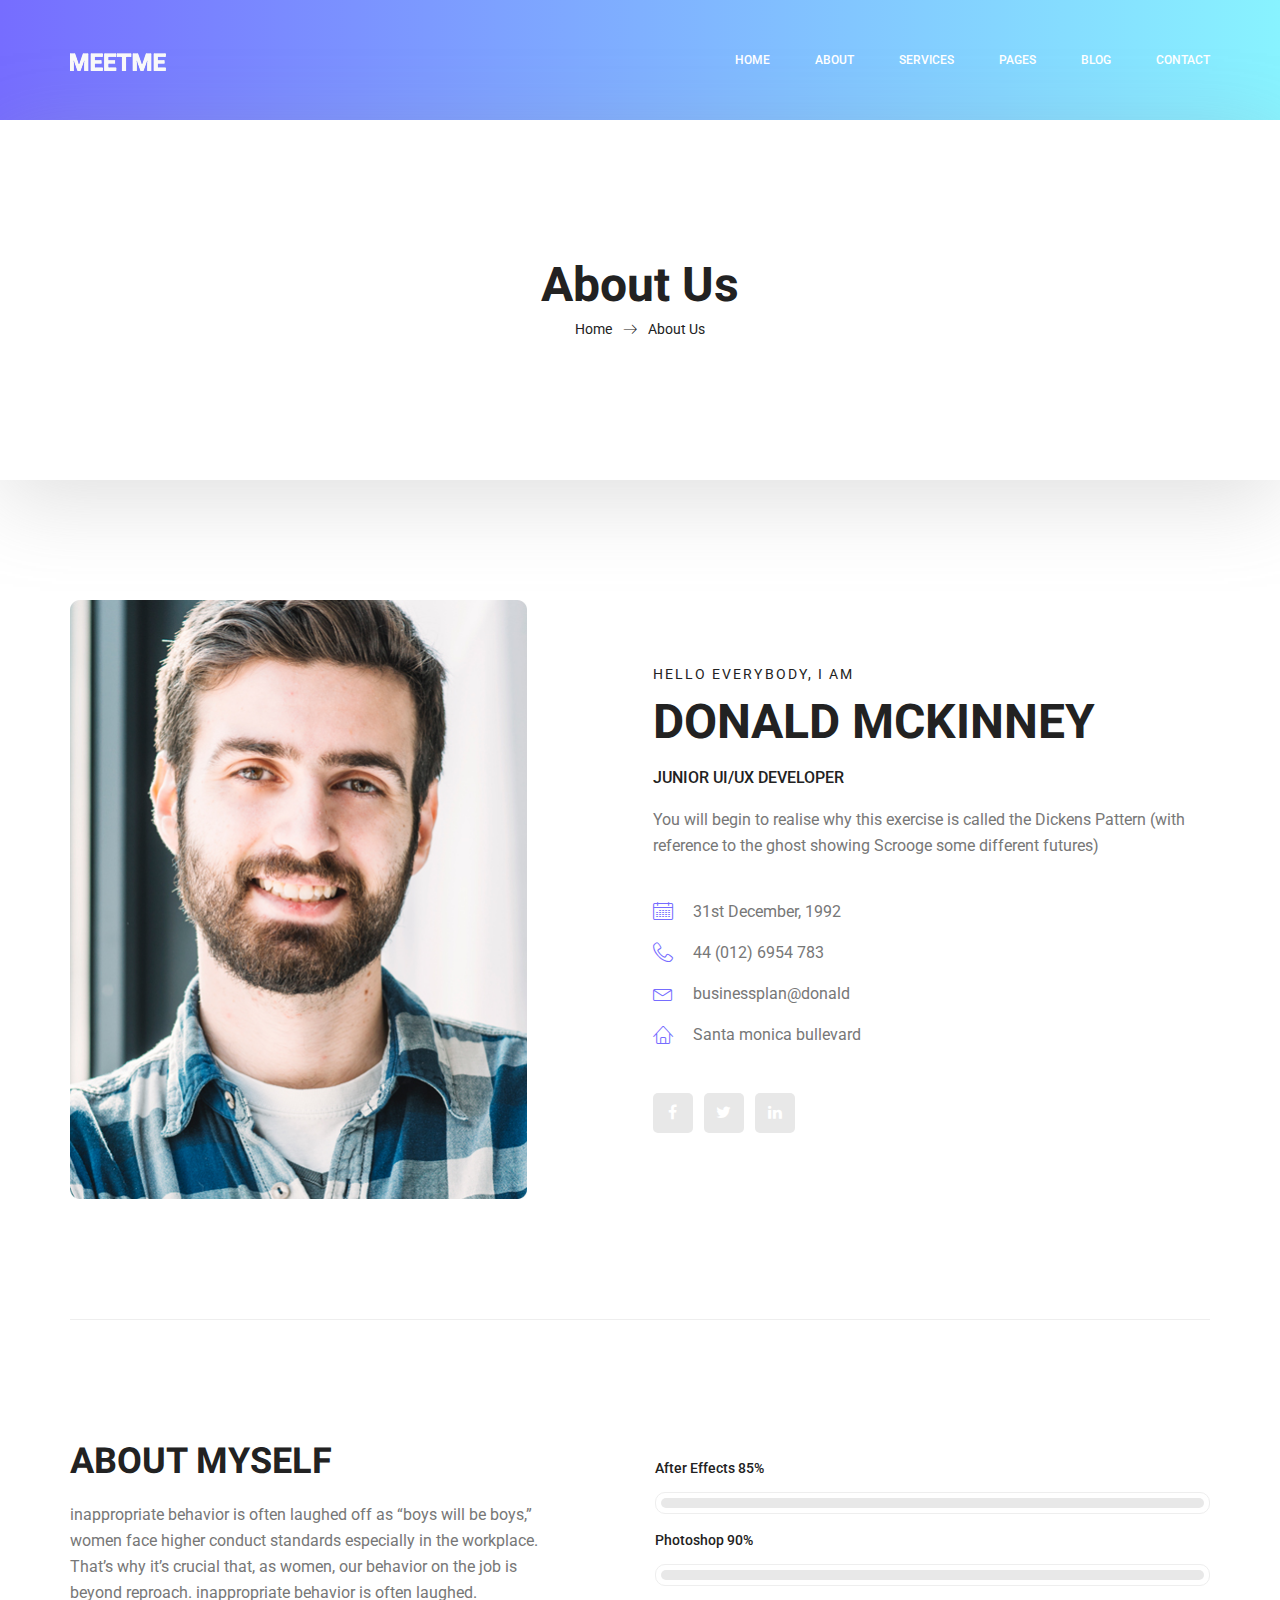
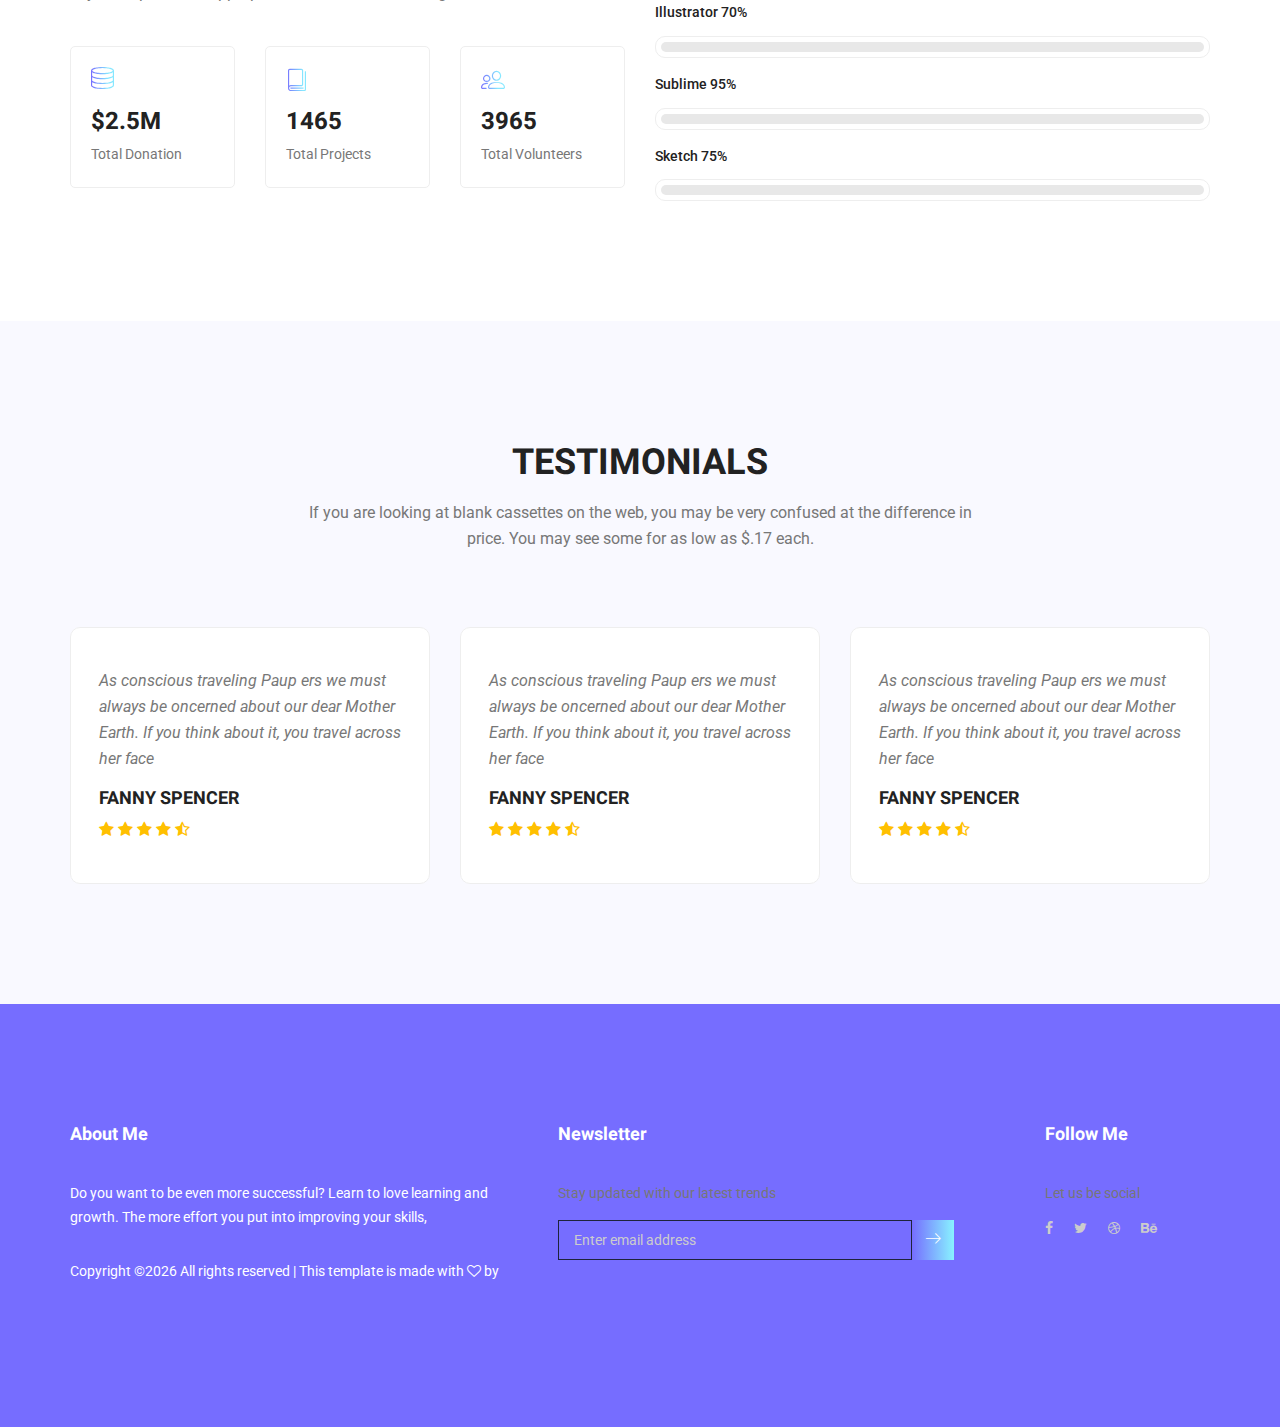
<file: about-us.html>
<!doctype html>
<html lang="en">
    <head>
        <!-- Required meta tags -->
        <meta charset="utf-8">
        <meta name="viewport" content="width=device-width, initial-scale=1, shrink-to-fit=no">
        <link rel="icon" href="img/favicon.png" type="image/png">
        <title>MeetMe Personal</title>
        <!-- Bootstrap CSS -->
        <link rel="stylesheet" href="css/bootstrap.css">
        <link rel="stylesheet" href="vendors/linericon/style.css">
        <link rel="stylesheet" href="css/font-awesome.min.css">
        <link rel="stylesheet" href="vendors/owl-carousel/owl.carousel.min.css">
        <link rel="stylesheet" href="vendors/lightbox/simpleLightbox.css">
        <link rel="stylesheet" href="vendors/nice-select/css/nice-select.css">
        <link rel="stylesheet" href="vendors/animate-css/animate.css">
        <link rel="stylesheet" href="vendors/popup/magnific-popup.css">
        <!-- main css -->
        <link rel="stylesheet" href="css/style.css">
        <link rel="stylesheet" href="css/responsive.css">
    </head>
    <body>
        
        <!--================Header Menu Area =================-->
        <header class="header_area">
            <div class="main_menu">
            	<nav class="navbar navbar-expand-lg navbar-light">
					<div class="container box_1620">
						<!-- Brand and toggle get grouped for better mobile display -->
						<a class="navbar-brand logo_h" href="index.html"><img src="img/logo.png" alt=""></a>
						<button class="navbar-toggler" type="button" data-toggle="collapse" data-target="#navbarSupportedContent" aria-controls="navbarSupportedContent" aria-expanded="false" aria-label="Toggle navigation">
							<span class="icon-bar"></span>
							<span class="icon-bar"></span>
							<span class="icon-bar"></span>
						</button>
						<!-- Collect the nav links, forms, and other content for toggling -->
						<div class="collapse navbar-collapse offset" id="navbarSupportedContent">
							<ul class="nav navbar-nav menu_nav ml-auto">
								<li class="nav-item active"><a class="nav-link" href="index.html">Home</a></li> 
								<li class="nav-item"><a class="nav-link" href="about-us.html">About</a></li> 
								<li class="nav-item"><a class="nav-link" href="services.html">Services</a></li> 
								<li class="nav-item submenu dropdown">
									<a href="#" class="nav-link dropdown-toggle" data-toggle="dropdown" role="button" aria-haspopup="true" aria-expanded="false">Pages</a>
									<ul class="dropdown-menu">
										<li class="nav-item"><a class="nav-link" href="portfolio.html">Portfolio</a></li>
										<li class="nav-item"><a class="nav-link" href="elements.html">Elements</a></li>
									</ul>
								</li> 
								<li class="nav-item submenu dropdown">
									<a href="#" class="nav-link dropdown-toggle" data-toggle="dropdown" role="button" aria-haspopup="true" aria-expanded="false">Blog</a>
									<ul class="dropdown-menu">
										<li class="nav-item"><a class="nav-link" href="blog.html">Blog</a></li>
										<li class="nav-item"><a class="nav-link" href="single-blog.html">Blog Details</a></li>
									</ul>
								</li> 
								<li class="nav-item"><a class="nav-link" href="contact.html">Contact</a></li>
							</ul>
						</div> 
					</div>
            	</nav>
            </div>
        </header>
        <!--================Header Menu Area =================-->
        
        <!--================Home Banner Area =================-->
        <section class="banner_area">
            <div class="box_1620">
				<div class="banner_inner d-flex align-items-center">
					<div class="container">
						<div class="banner_content text-center">
							<h2>About Us</h2>
							<div class="page_link">
								<a href="index.html">Home</a>
								<a href="about-us.html">About Us</a>
							</div>
						</div>
					</div>
				</div>
            </div>
        </section>
        <!--================End Home Banner Area =================-->
        
        
        <!--================Home Banner Area =================-->
        <section class="profile_area">
           	<div class="container">
           		<div class="profile_inner p_120">
					<div class="row">
						<div class="col-lg-5">
							<img class="img-fluid" src="img/personal-2.jpg" alt="">
						</div>
						<div class="col-lg-7">
							<div class="personal_text">
								<h6>Hello Everybody, i am</h6>
								<h3>Donald McKinney</h3>
								<h4>Junior UI/UX Developer</h4>
								<p>You will begin to realise why this exercise is called the Dickens Pattern (with reference to the ghost showing Scrooge some different futures)</p>
								<ul class="list basic_info">
									<li><a href="#"><i class="lnr lnr-calendar-full"></i> 31st December, 1992</a></li>
									<li><a href="#"><i class="lnr lnr-phone-handset"></i> 44 (012) 6954 783</a></li>
									<li><a href="#"><i class="lnr lnr-envelope"></i> businessplan@donald</a></li>
									<li><a href="#"><i class="lnr lnr-home"></i> Santa monica bullevard</a></li>
								</ul>
								<ul class="list personal_social">
									<li><a href="#"><i class="fa fa-facebook"></i></a></li>
									<li><a href="#"><i class="fa fa-twitter"></i></a></li>
									<li><a href="#"><i class="fa fa-linkedin"></i></a></li>
								</ul>
							</div>
						</div>
					</div>
           		</div>
            </div>
        </section>
        <!--================End Home Banner Area =================-->
        
        <!--================Welcome Area =================-->
        <section class="welcome_area p_120">
        	<div class="container">
        		<div class="row welcome_inner">
        			<div class="col-lg-6">
        				<div class="welcome_text">
        					<h4>About Myself</h4>
        					<p>inappropriate behavior is often laughed off as “boys will be boys,” women face higher conduct standards especially in the workplace. That’s why it’s crucial that, as women, our behavior on the job is beyond reproach. inappropriate behavior is often laughed.</p>
        					<div class="row">
        						<div class="col-md-4">
        							<div class="wel_item">
        								<i class="lnr lnr-database"></i>
        								<h4>$2.5M</h4>
        								<p>Total Donation</p>
        							</div>
        						</div>
        						<div class="col-md-4">
        							<div class="wel_item">
        								<i class="lnr lnr-book"></i>
        								<h4>1465</h4>
        								<p>Total Projects</p>
        							</div>
        						</div>
        						<div class="col-md-4">
        							<div class="wel_item">
        								<i class="lnr lnr-users"></i>
        								<h4>3965</h4>
        								<p>Total Volunteers</p>
        							</div>
        						</div>
        					</div>
        				</div>
        			</div>
        			<div class="col-lg-6">
        				<div class="tools_expert">
        					<div class="skill_main">
								<div class="skill_item">
									<h4>After Effects <span class="counter">85</span>%</h4>
									<div class="progress_br">
										<div class="progress">
											<div class="progress-bar" role="progressbar" aria-valuenow="85" aria-valuemin="0" aria-valuemax="100"></div>
										</div>
									</div>
								</div>
								<div class="skill_item">
									<h4>Photoshop <span class="counter">90</span>%</h4>
									<div class="progress_br">
										<div class="progress">
											<div class="progress-bar" role="progressbar" aria-valuenow="90" aria-valuemin="0" aria-valuemax="100"></div>
										</div>
									</div>
								</div>
								<div class="skill_item">
									<h4>Illustrator <span class="counter">70</span>%</h4>
									<div class="progress_br">
										<div class="progress">
											<div class="progress-bar" role="progressbar" aria-valuenow="70" aria-valuemin="0" aria-valuemax="100"></div>
										</div>
									</div>
								</div>
								<div class="skill_item">
									<h4>Sublime <span class="counter">95</span>%</h4>
									<div class="progress_br">
										<div class="progress">
											<div class="progress-bar" role="progressbar" aria-valuenow="95" aria-valuemin="0" aria-valuemax="100"></div>
										</div>
									</div>
								</div>
								<div class="skill_item">
									<h4>Sketch <span class="counter">75</span>%</h4>
									<div class="progress_br">
										<div class="progress">
											<div class="progress-bar" role="progressbar" aria-valuenow="75" aria-valuemin="0" aria-valuemax="100"></div>
										</div>
									</div>
								</div>
							</div>
        				</div>
        			</div>
        		</div>
        	</div>
        </section>
        <!--================End Welcome Area =================-->
        
        <!--================Testimonials Area =================-->
        <section class="testimonials_area p_120">
        	<div class="container">
        		<div class="main_title">
        			<h2>Testimonials</h2>
        			<p>If you are looking at blank cassettes on the web, you may be very confused at the difference in price. You may see some for as low as $.17 each.</p>
        		</div>
        		<div class="testi_inner">
					<div class="testi_slider owl-carousel">
						<div class="item">
							<div class="testi_item">
								<p>As conscious traveling Paup ers we must always be oncerned about our dear Mother Earth. If you think about it, you travel across her face</p>
								<h4>Fanny Spencer</h4>
								<a href="#"><i class="fa fa-star"></i></a>
								<a href="#"><i class="fa fa-star"></i></a>
								<a href="#"><i class="fa fa-star"></i></a>
								<a href="#"><i class="fa fa-star"></i></a>
								<a href="#"><i class="fa fa-star-half-o"></i></a>
							</div>
						</div>
						<div class="item">
							<div class="testi_item">
								<p>As conscious traveling Paup ers we must always be oncerned about our dear Mother Earth. If you think about it, you travel across her face</p>
								<h4>Fanny Spencer</h4>
								<a href="#"><i class="fa fa-star"></i></a>
								<a href="#"><i class="fa fa-star"></i></a>
								<a href="#"><i class="fa fa-star"></i></a>
								<a href="#"><i class="fa fa-star"></i></a>
								<a href="#"><i class="fa fa-star-half-o"></i></a>
							</div>
						</div>
						<div class="item">
							<div class="testi_item">
								<p>As conscious traveling Paup ers we must always be oncerned about our dear Mother Earth. If you think about it, you travel across her face</p>
								<h4>Fanny Spencer</h4>
								<a href="#"><i class="fa fa-star"></i></a>
								<a href="#"><i class="fa fa-star"></i></a>
								<a href="#"><i class="fa fa-star"></i></a>
								<a href="#"><i class="fa fa-star"></i></a>
								<a href="#"><i class="fa fa-star-half-o"></i></a>
							</div>
						</div>
					</div>
        		</div>
        	</div>
        </section>
        <!--================End Testimonials Area =================-->
        
        <!--================Footer Area =================-->
        <footer class="footer_area p_120">
        	<div class="container">
        		<div class="row footer_inner">
        			<div class="col-lg-5 col-sm-6">
        				<aside class="f_widget ab_widget">
        					<div class="f_title">
        						<h3>About Me</h3>
        					</div>
        					<p>Do you want to be even more successful? Learn to love learning and growth. The more effort you put into improving your skills,</p>
        					<p><!-- Link back to Colorlib can't be removed. Template is licensed under CC BY 3.0. -->
Copyright &copy;<script>document.write(new Date().getFullYear());</script> All rights reserved | This template is made with <i class="fa fa-heart-o" aria-hidden="true"></i> by <a href="https://colorlib.com" target="_blank">Colorlib</a>
<!-- Link back to Colorlib can't be removed. Template is licensed under CC BY 3.0. --></p>
        				</aside>
        			</div>
        			<div class="col-lg-5 col-sm-6">
        				<aside class="f_widget news_widget">
        					<div class="f_title">
        						<h3>Newsletter</h3>
        					</div>
        					<p>Stay updated with our latest trends</p>
        					<div id="mc_embed_signup">
                                <form target="_blank" action="https://spondonit.us12.list-manage.com/subscribe/post?u=1462626880ade1ac87bd9c93a&amp;id=92a4423d01" method="get" class="subscribe_form relative">
                                	<div class="input-group d-flex flex-row">
                                        <input name="EMAIL" placeholder="Enter email address" onfocus="this.placeholder = ''" onblur="this.placeholder = 'Email Address '" required="" type="email">
                                        <button class="btn sub-btn"><span class="lnr lnr-arrow-right"></span></button>		
                                    </div>				
                                    <div class="mt-10 info"></div>
                                </form>
                            </div>
        				</aside>
        			</div>
        			<div class="col-lg-2">
        				<aside class="f_widget social_widget">
        					<div class="f_title">
        						<h3>Follow Me</h3>
        					</div>
        					<p>Let us be social</p>
        					<ul class="list">
        						<li><a href="#"><i class="fa fa-facebook"></i></a></li>
        						<li><a href="#"><i class="fa fa-twitter"></i></a></li>
        						<li><a href="#"><i class="fa fa-dribbble"></i></a></li>
        						<li><a href="#"><i class="fa fa-behance"></i></a></li>
        					</ul>
        				</aside>
        			</div>
        		</div>
        	</div>
        </footer>
        <!--================End Footer Area =================-->
        
        
        
        
        <!-- Optional JavaScript -->
        <!-- jQuery first, then Popper.js, then Bootstrap JS -->
        <script src="js/jquery-3.3.1.min.js"></script>
        <script src="js/popper.js"></script>
        <script src="js/bootstrap.min.js"></script>
        <script src="js/stellar.js"></script>
        <script src="vendors/lightbox/simpleLightbox.min.js"></script>
        <script src="vendors/nice-select/js/jquery.nice-select.min.js"></script>
        <script src="vendors/isotope/imagesloaded.pkgd.min.js"></script>
        <script src="vendors/isotope/isotope.pkgd.min.js"></script>
        <script src="vendors/owl-carousel/owl.carousel.min.js"></script>
        <script src="vendors/popup/jquery.magnific-popup.min.js"></script>
        <script src="js/jquery.ajaxchimp.min.js"></script>
        <script src="vendors/counter-up/jquery.waypoints.min.js"></script>
        <script src="vendors/counter-up/jquery.counterup.min.js"></script>
        <script src="js/mail-script.js"></script>
        <script src="js/theme.js"></script>
    </body>
</html>
</file>
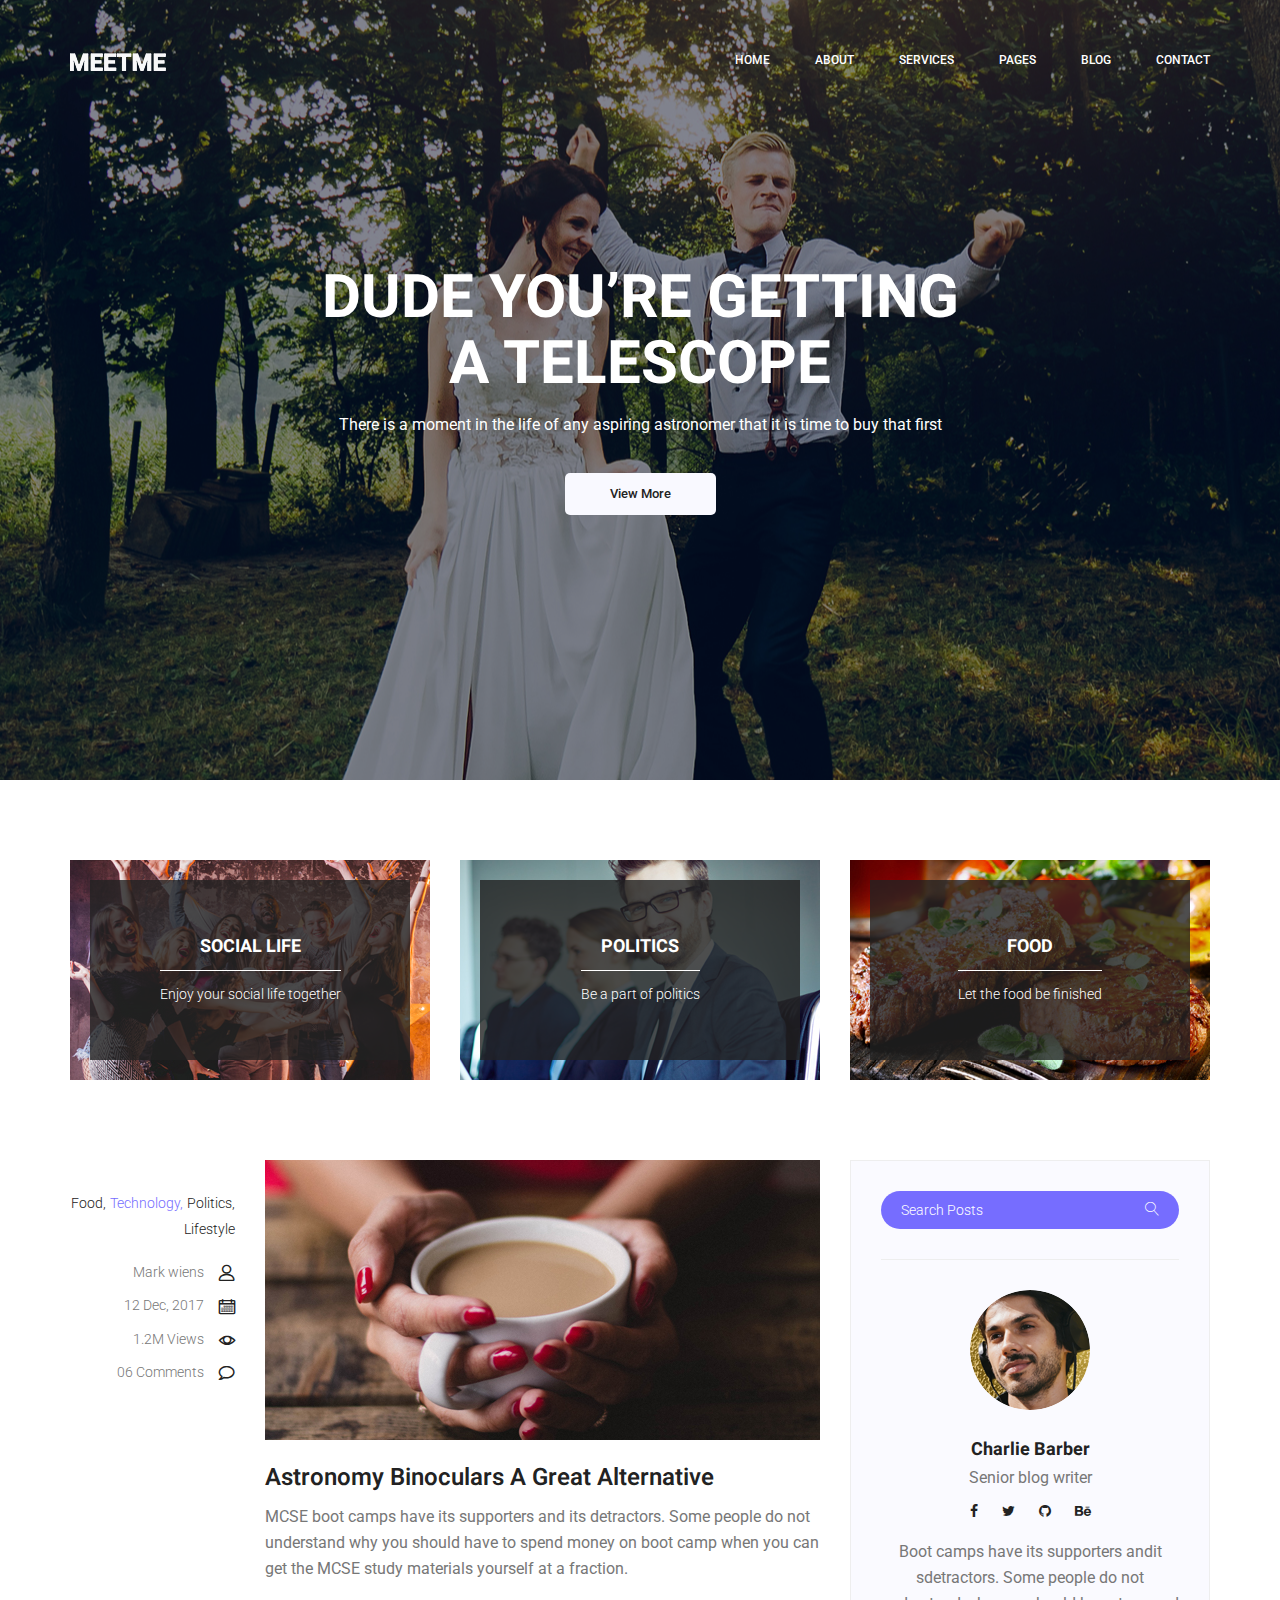
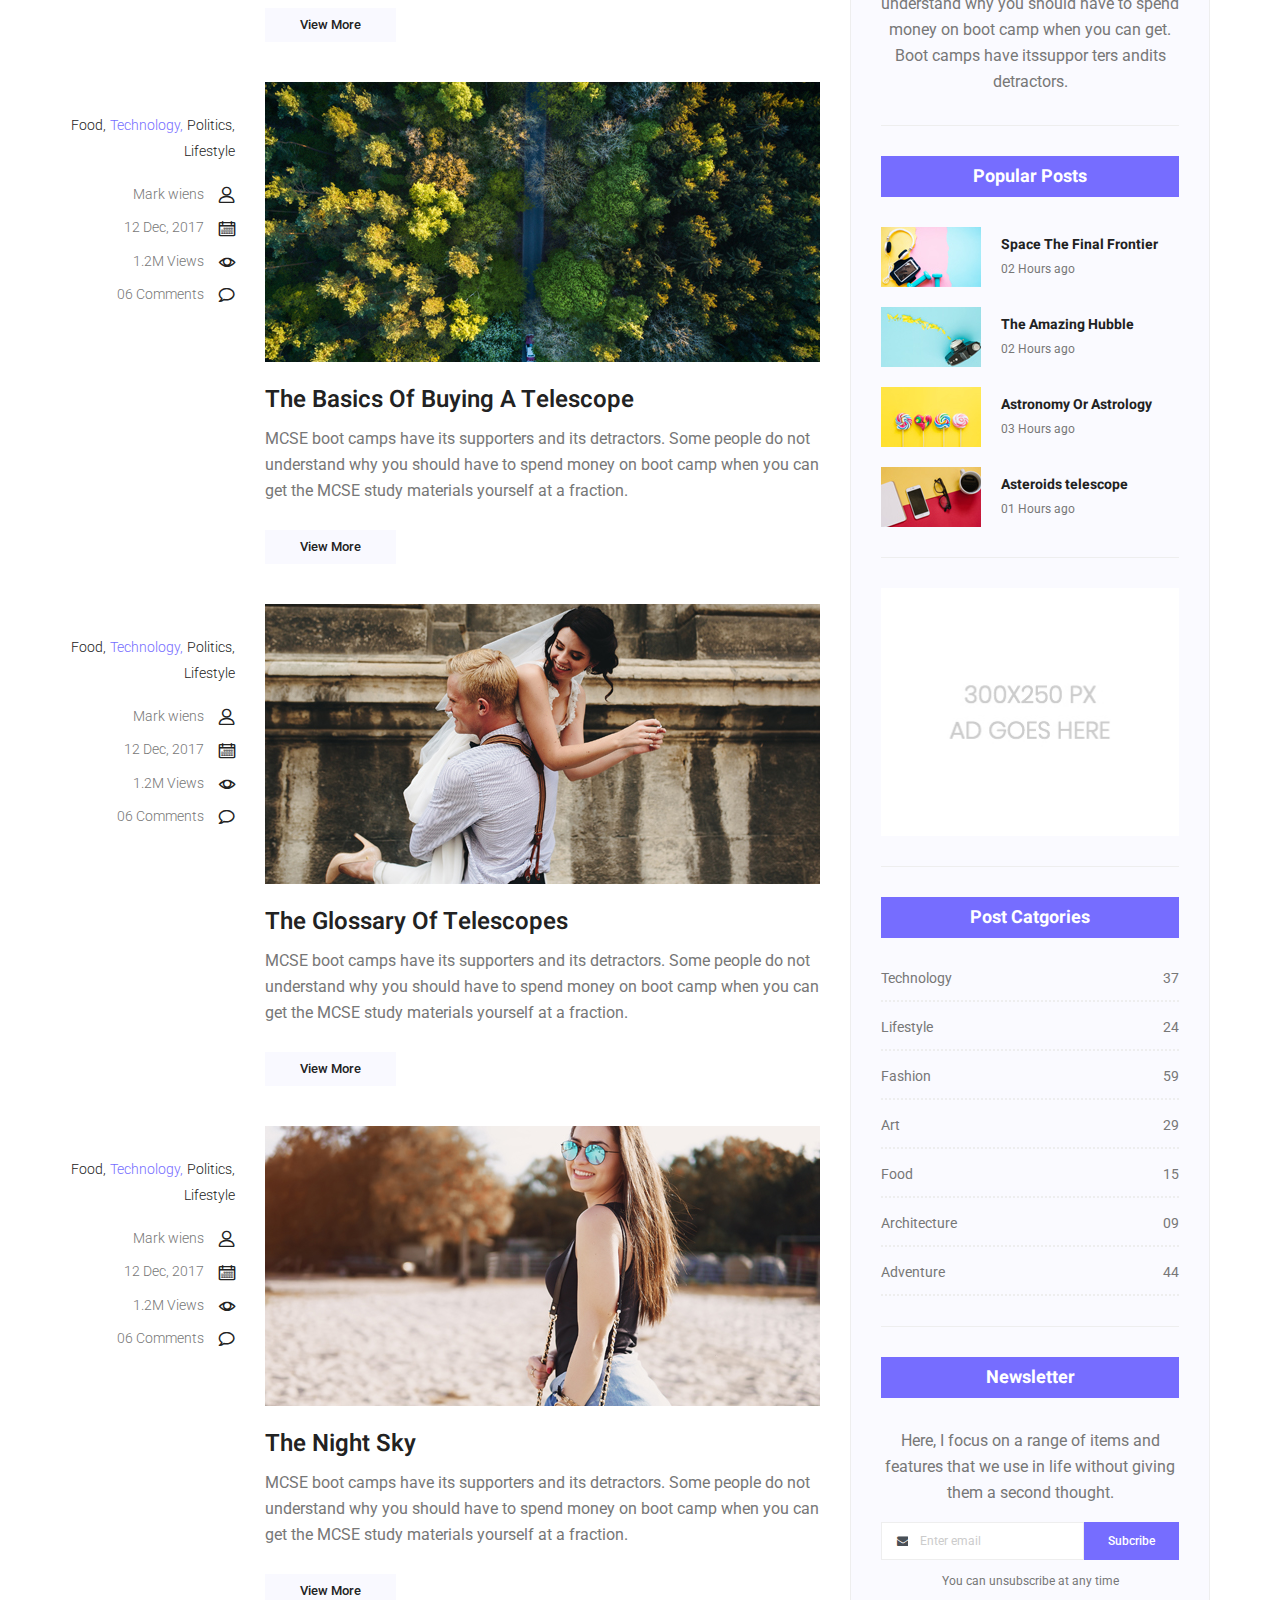
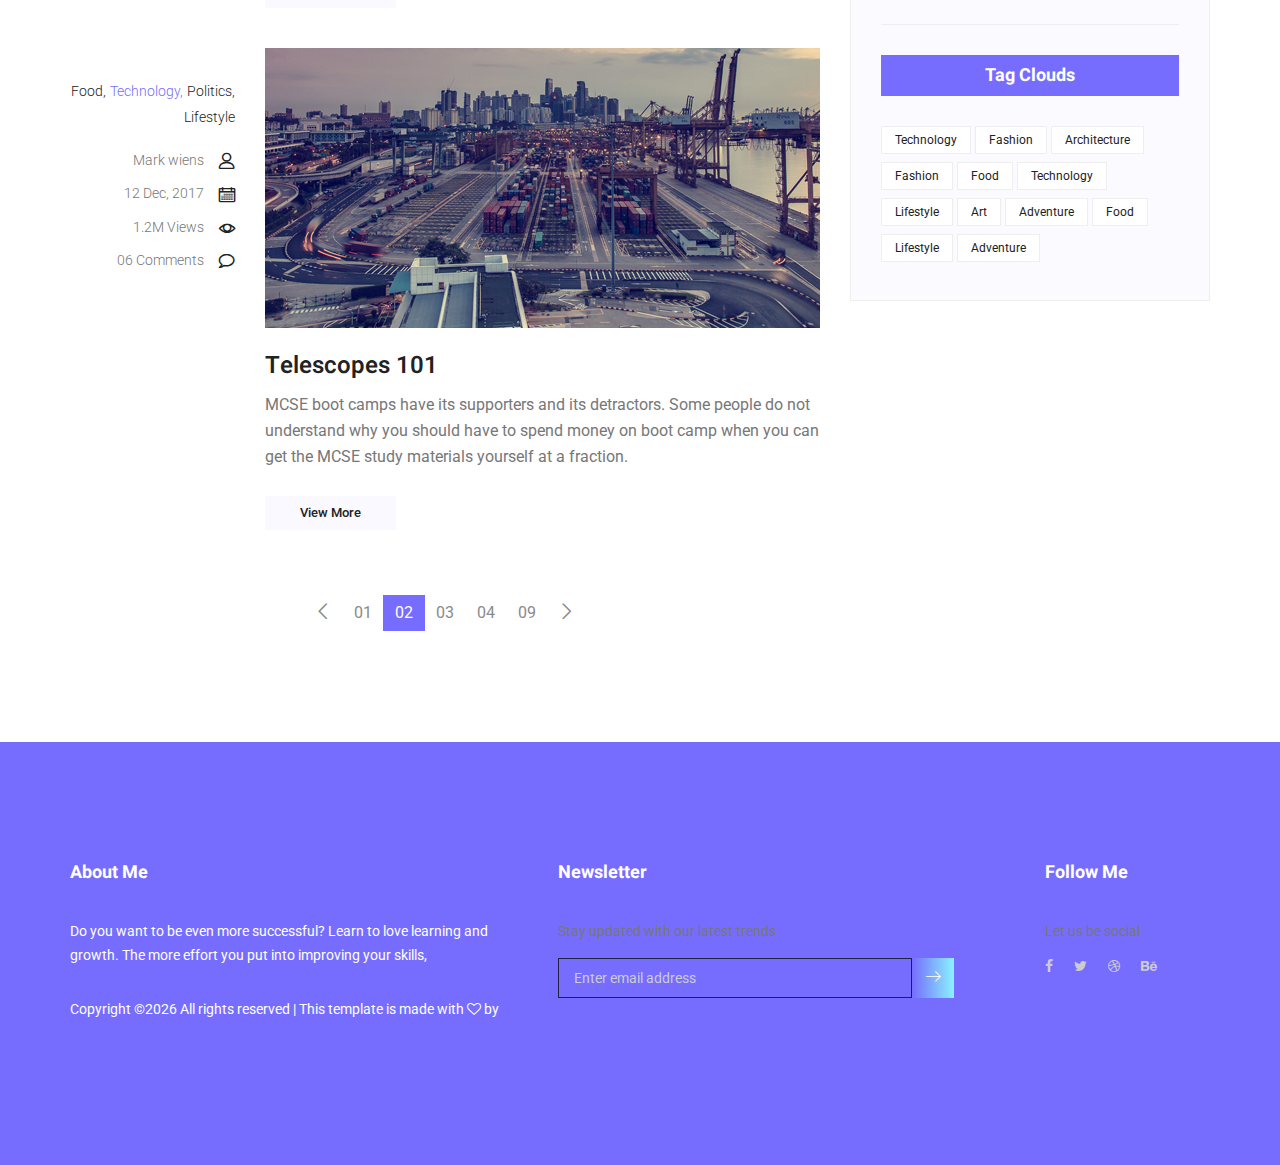
<file: blog.html>
<!doctype html>
<html lang="en">
    <head>
        <!-- Required meta tags -->
        <meta charset="utf-8">
        <meta name="viewport" content="width=device-width, initial-scale=1, shrink-to-fit=no">
        <link rel="icon" href="img/favicon.png" type="image/png">
        <title>MeetMe Personal</title>
        <!-- Bootstrap CSS -->
        <link rel="stylesheet" href="css/bootstrap.css">
        <link rel="stylesheet" href="vendors/linericon/style.css">
        <link rel="stylesheet" href="css/font-awesome.min.css">
        <link rel="stylesheet" href="vendors/owl-carousel/owl.carousel.min.css">
        <link rel="stylesheet" href="vendors/lightbox/simpleLightbox.css">
        <link rel="stylesheet" href="vendors/nice-select/css/nice-select.css">
        <link rel="stylesheet" href="vendors/animate-css/animate.css">
        <link rel="stylesheet" href="vendors/popup/magnific-popup.css">
        <!-- main css -->
        <link rel="stylesheet" href="css/style.css">
        <link rel="stylesheet" href="css/responsive.css">
    </head>
    <body>
        
        <!--================Header Menu Area =================-->
        <header class="header_area">
            <div class="main_menu">
            	<nav class="navbar navbar-expand-lg navbar-light">
					<div class="container box_1620">
						<!-- Brand and toggle get grouped for better mobile display -->
						<a class="navbar-brand logo_h" href="index.html"><img src="img/logo.png" alt=""></a>
						<button class="navbar-toggler" type="button" data-toggle="collapse" data-target="#navbarSupportedContent" aria-controls="navbarSupportedContent" aria-expanded="false" aria-label="Toggle navigation">
							<span class="icon-bar"></span>
							<span class="icon-bar"></span>
							<span class="icon-bar"></span>
						</button>
						<!-- Collect the nav links, forms, and other content for toggling -->
						<div class="collapse navbar-collapse offset" id="navbarSupportedContent">
							<ul class="nav navbar-nav menu_nav ml-auto">
								<li class="nav-item active"><a class="nav-link" href="index.html">Home</a></li> 
								<li class="nav-item"><a class="nav-link" href="about-us.html">About</a></li> 
								<li class="nav-item"><a class="nav-link" href="services.html">Services</a></li> 
								<li class="nav-item submenu dropdown">
									<a href="#" class="nav-link dropdown-toggle" data-toggle="dropdown" role="button" aria-haspopup="true" aria-expanded="false">Pages</a>
									<ul class="dropdown-menu">
										<li class="nav-item"><a class="nav-link" href="portfolio.html">Portfolio</a></li>
										<li class="nav-item"><a class="nav-link" href="elements.html">Elements</a></li>
									</ul>
								</li> 
								<li class="nav-item submenu dropdown">
									<a href="#" class="nav-link dropdown-toggle" data-toggle="dropdown" role="button" aria-haspopup="true" aria-expanded="false">Blog</a>
									<ul class="dropdown-menu">
										<li class="nav-item"><a class="nav-link" href="blog.html">Blog</a></li>
										<li class="nav-item"><a class="nav-link" href="single-blog.html">Blog Details</a></li>
									</ul>
								</li> 
								<li class="nav-item"><a class="nav-link" href="contact.html">Contact</a></li>
							</ul>
						</div> 
					</div>
            	</nav>
            </div>
        </header>
        <!--================Header Menu Area =================-->
        
        <!--================Home Banner Area =================-->
        <section class="home_banner_area blog_banner">
            <div class="banner_inner d-flex align-items-center">
            	<div class="overlay bg-parallax" data-stellar-ratio="0.9" data-stellar-vertical-offset="0" data-background=""></div>
				<div class="container">
					<div class="blog_b_text text-center">
						<h2>Dude You’re Getting <br /> a Telescope</h2>
						<p>There is a moment in the life of any aspiring astronomer that it is time to buy that first</p>
						<a class="white_bg_btn" href="#">View More</a>
					</div>
				</div>
            </div>
        </section>
        <!--================End Home Banner Area =================-->
        
        <!--================Blog Categorie Area =================-->
        <section class="blog_categorie_area">
            <div class="container">
                <div class="row">
                    <div class="col-lg-4">
                        <div class="categories_post">
                            <img src="img/blog/cat-post/cat-post-3.jpg" alt="post">
                            <div class="categories_details">
                                <div class="categories_text">
                                    <a href="blog-details.html"><h5>Social Life</h5></a>
                                    <div class="border_line"></div>
                                    <p>Enjoy your social life together</p>
                                </div>
                            </div>
                        </div>
                    </div>
                    <div class="col-lg-4">
                        <div class="categories_post">
                            <img src="img/blog/cat-post/cat-post-2.jpg" alt="post">
                            <div class="categories_details">
                                <div class="categories_text">
                                    <a href="blog-details.html"><h5>Politics</h5></a>
                                    <div class="border_line"></div>
                                    <p>Be a part of politics</p>
                                </div>
                            </div>
                        </div>
                    </div>
                    <div class="col-lg-4">
                        <div class="categories_post">
                            <img src="img/blog/cat-post/cat-post-1.jpg" alt="post">
                            <div class="categories_details">
                                <div class="categories_text">
                                    <a href="blog-details.html"><h5>Food</h5></a>
                                    <div class="border_line"></div>
                                    <p>Let the food be finished</p>
                                </div>
                            </div>
                        </div>
                    </div>
                </div>
            </div>
        </section>
        <!--================Blog Categorie Area =================-->
        
        <!--================Blog Area =================-->
        <section class="blog_area">
            <div class="container">
                <div class="row">
                    <div class="col-lg-8">
                        <div class="blog_left_sidebar">
                            <article class="row blog_item">
                               <div class="col-md-3">
                                   <div class="blog_info text-right">
                                        <div class="post_tag">
                                            <a href="#">Food,</a>
                                            <a class="active" href="#">Technology,</a>
                                            <a href="#">Politics,</a>
                                            <a href="#">Lifestyle</a>
                                        </div>
                                        <ul class="blog_meta list">
                                            <li><a href="#">Mark wiens<i class="lnr lnr-user"></i></a></li>
                                            <li><a href="#">12 Dec, 2017<i class="lnr lnr-calendar-full"></i></a></li>
                                            <li><a href="#">1.2M Views<i class="lnr lnr-eye"></i></a></li>
                                            <li><a href="#">06 Comments<i class="lnr lnr-bubble"></i></a></li>
                                        </ul>
                                    </div>
                               </div>
                                <div class="col-md-9">
                                    <div class="blog_post">
                                        <img src="img/blog/main-blog/m-blog-1.jpg" alt="">
                                        <div class="blog_details">
                                            <a href="single-blog.html"><h2>Astronomy Binoculars A Great Alternative</h2></a>
                                            <p>MCSE boot camps have its supporters and its detractors. Some people do not understand why you should have to spend money on boot camp when you can get the MCSE study materials yourself at a fraction.</p>
                                            <a href="single-blog.html" class="white_bg_btn">View More</a>
                                        </div>
                                    </div>
                                </div>
                            </article>
                            <article class="row blog_item">
                               <div class="col-md-3">
                                   <div class="blog_info text-right">
                                        <div class="post_tag">
                                            <a href="#">Food,</a>
                                            <a class="active" href="#">Technology,</a>
                                            <a href="#">Politics,</a>
                                            <a href="#">Lifestyle</a>
                                        </div>
                                        <ul class="blog_meta list">
                                            <li><a href="#">Mark wiens<i class="lnr lnr-user"></i></a></li>
                                            <li><a href="#">12 Dec, 2017<i class="lnr lnr-calendar-full"></i></a></li>
                                            <li><a href="#">1.2M Views<i class="lnr lnr-eye"></i></a></li>
                                            <li><a href="#">06 Comments<i class="lnr lnr-bubble"></i></a></li>
                                        </ul>
                                    </div>
                               </div>
                                <div class="col-md-9">
                                    <div class="blog_post">
                                        <img src="img/blog/main-blog/m-blog-2.jpg" alt="">
                                        <div class="blog_details">
                                            <a href="single-blog.html"><h2>The Basics Of Buying A Telescope</h2></a>
                                            <p>MCSE boot camps have its supporters and its detractors. Some people do not understand why you should have to spend money on boot camp when you can get the MCSE study materials yourself at a fraction.</p>
                                            <a href="single-blog.html" class="white_bg_btn">View More</a>
                                        </div>
                                    </div>
                                </div>
                            </article>
                            <article class="row blog_item">
                               <div class="col-md-3">
                                   <div class="blog_info text-right">
                                        <div class="post_tag">
                                            <a href="#">Food,</a>
                                            <a class="active" href="#">Technology,</a>
                                            <a href="#">Politics,</a>
                                            <a href="#">Lifestyle</a>
                                        </div>
                                        <ul class="blog_meta list">
                                            <li><a href="#">Mark wiens<i class="lnr lnr-user"></i></a></li>
                                            <li><a href="#">12 Dec, 2017<i class="lnr lnr-calendar-full"></i></a></li>
                                            <li><a href="#">1.2M Views<i class="lnr lnr-eye"></i></a></li>
                                            <li><a href="#">06 Comments<i class="lnr lnr-bubble"></i></a></li>
                                        </ul>
                                    </div>
                               </div>
                                <div class="col-md-9">
                                    <div class="blog_post">
                                        <img src="img/blog/main-blog/m-blog-3.jpg" alt="">
                                        <div class="blog_details">
                                            <a href="single-blog.html"><h2>The Glossary Of Telescopes</h2></a>
                                            <p>MCSE boot camps have its supporters and its detractors. Some people do not understand why you should have to spend money on boot camp when you can get the MCSE study materials yourself at a fraction.</p>
                                            <a href="single-blog.html" class="white_bg_btn">View More</a>
                                        </div>
                                    </div>
                                </div>
                            </article>
                            <article class="row blog_item">
                               <div class="col-md-3">
                                   <div class="blog_info text-right">
                                        <div class="post_tag">
                                            <a href="#">Food,</a>
                                            <a class="active" href="#">Technology,</a>
                                            <a href="#">Politics,</a>
                                            <a href="#">Lifestyle</a>
                                        </div>
                                        <ul class="blog_meta list">
                                            <li><a href="#">Mark wiens<i class="lnr lnr-user"></i></a></li>
                                            <li><a href="#">12 Dec, 2017<i class="lnr lnr-calendar-full"></i></a></li>
                                            <li><a href="#">1.2M Views<i class="lnr lnr-eye"></i></a></li>
                                            <li><a href="#">06 Comments<i class="lnr lnr-bubble"></i></a></li>
                                        </ul>
                                    </div>
                               </div>
                                <div class="col-md-9">
                                    <div class="blog_post">
                                        <img src="img/blog/main-blog/m-blog-4.jpg" alt="">
                                        <div class="blog_details">
                                            <a href="single-blog.html"><h2>The Night Sky</h2></a>
                                            <p>MCSE boot camps have its supporters and its detractors. Some people do not understand why you should have to spend money on boot camp when you can get the MCSE study materials yourself at a fraction.</p>
                                            <a href="single-blog.html" class="white_bg_btn">View More</a>
                                        </div>
                                    </div>
                                </div>
                            </article>
                            <article class="row blog_item">
                               <div class="col-md-3">
                                   <div class="blog_info text-right">
                                        <div class="post_tag">
                                            <a href="#">Food,</a>
                                            <a class="active" href="#">Technology,</a>
                                            <a href="#">Politics,</a>
                                            <a href="#">Lifestyle</a>
                                        </div>
                                        <ul class="blog_meta list">
                                            <li><a href="#">Mark wiens<i class="lnr lnr-user"></i></a></li>
                                            <li><a href="#">12 Dec, 2017<i class="lnr lnr-calendar-full"></i></a></li>
                                            <li><a href="#">1.2M Views<i class="lnr lnr-eye"></i></a></li>
                                            <li><a href="#">06 Comments<i class="lnr lnr-bubble"></i></a></li>
                                        </ul>
                                    </div>
                               </div>
                                <div class="col-md-9">
                                    <div class="blog_post">
                                        <img src="img/blog/main-blog/m-blog-5.jpg" alt="">
                                        <div class="blog_details">
                                            <a href="single-blog.html"><h2>Telescopes 101</h2></a>
                                            <p>MCSE boot camps have its supporters and its detractors. Some people do not understand why you should have to spend money on boot camp when you can get the MCSE study materials yourself at a fraction.</p>
                                            <a href="single-blog.html" class="white_bg_btn">View More</a>
                                        </div>
                                    </div>
                                </div>
                            </article>
                            <nav class="blog-pagination justify-content-center d-flex">
		                        <ul class="pagination">
		                            <li class="page-item">
		                                <a href="#" class="page-link" aria-label="Previous">
		                                    <span aria-hidden="true">
		                                        <span class="lnr lnr-chevron-left"></span>
		                                    </span>
		                                </a>
		                            </li>
		                            <li class="page-item"><a href="#" class="page-link">01</a></li>
		                            <li class="page-item active"><a href="#" class="page-link">02</a></li>
		                            <li class="page-item"><a href="#" class="page-link">03</a></li>
		                            <li class="page-item"><a href="#" class="page-link">04</a></li>
		                            <li class="page-item"><a href="#" class="page-link">09</a></li>
		                            <li class="page-item">
		                                <a href="#" class="page-link" aria-label="Next">
		                                    <span aria-hidden="true">
		                                        <span class="lnr lnr-chevron-right"></span>
		                                    </span>
		                                </a>
		                            </li>
		                        </ul>
		                    </nav>
                        </div>
                    </div>
                    <div class="col-lg-4">
                        <div class="blog_right_sidebar">
                            <aside class="single_sidebar_widget search_widget">
                                <div class="input-group">
                                    <input type="text" class="form-control" placeholder="Search Posts">
                                    <span class="input-group-btn">
                                        <button class="btn btn-default" type="button"><i class="lnr lnr-magnifier"></i></button>
                                    </span>
                                </div><!-- /input-group -->
                                <div class="br"></div>
                            </aside>
                            <aside class="single_sidebar_widget author_widget">
                                <img class="author_img rounded-circle" src="img/blog/author.png" alt="">
                                <h4>Charlie Barber</h4>
                                <p>Senior blog writer</p>
                                <div class="social_icon">
                                    <a href="#"><i class="fa fa-facebook"></i></a>
                                    <a href="#"><i class="fa fa-twitter"></i></a>
                                    <a href="#"><i class="fa fa-github"></i></a>
                                    <a href="#"><i class="fa fa-behance"></i></a>
                                </div>
                                <p>Boot camps have its supporters andit sdetractors. Some people do not understand why you should have to spend money on boot camp when you can get. Boot camps have itssuppor ters andits detractors.</p>
                                <div class="br"></div>
                            </aside>
                            <aside class="single_sidebar_widget popular_post_widget">
                                <h3 class="widget_title">Popular Posts</h3>
                                <div class="media post_item">
                                    <img src="img/blog/popular-post/post1.jpg" alt="post">
                                    <div class="media-body">
                                        <a href="blog-details.html"><h3>Space The Final Frontier</h3></a>
                                        <p>02 Hours ago</p>
                                    </div>
                                </div>
                                <div class="media post_item">
                                    <img src="img/blog/popular-post/post2.jpg" alt="post">
                                    <div class="media-body">
                                        <a href="blog-details.html"><h3>The Amazing Hubble</h3></a>
                                        <p>02 Hours ago</p>
                                    </div>
                                </div>
                                <div class="media post_item">
                                    <img src="img/blog/popular-post/post3.jpg" alt="post">
                                    <div class="media-body">
                                        <a href="blog-details.html"><h3>Astronomy Or Astrology</h3></a>
                                        <p>03 Hours ago</p>
                                    </div>
                                </div>
                                <div class="media post_item">
                                    <img src="img/blog/popular-post/post4.jpg" alt="post">
                                    <div class="media-body">
                                        <a href="blog-details.html"><h3>Asteroids telescope</h3></a>
                                        <p>01 Hours ago</p>
                                    </div>
                                </div>
                                <div class="br"></div>
                            </aside>
                            <aside class="single_sidebar_widget ads_widget">
                                <a href="#"><img class="img-fluid" src="img/blog/add.jpg" alt=""></a>
                                <div class="br"></div>
                            </aside>
                            <aside class="single_sidebar_widget post_category_widget">
                                <h4 class="widget_title">Post Catgories</h4>
                                <ul class="list cat-list">
                                    <li>
                                        <a href="#" class="d-flex justify-content-between">
                                            <p>Technology</p>
                                            <p>37</p>
                                        </a>
                                    </li>
                                    <li>
                                        <a href="#" class="d-flex justify-content-between">
                                            <p>Lifestyle</p>
                                            <p>24</p>
                                        </a>
                                    </li>
                                    <li>
                                        <a href="#" class="d-flex justify-content-between">
                                            <p>Fashion</p>
                                            <p>59</p>
                                        </a>
                                    </li>
                                    <li>
                                        <a href="#" class="d-flex justify-content-between">
                                            <p>Art</p>
                                            <p>29</p>
                                        </a>
                                    </li>
                                    <li>
                                        <a href="#" class="d-flex justify-content-between">
                                            <p>Food</p>
                                            <p>15</p>
                                        </a>
                                    </li>
                                    <li>
                                        <a href="#" class="d-flex justify-content-between">
                                            <p>Architecture</p>
                                            <p>09</p>
                                        </a>
                                    </li>
                                    <li>
                                        <a href="#" class="d-flex justify-content-between">
                                            <p>Adventure</p>
                                            <p>44</p>
                                        </a>
                                    </li>															
                                </ul>
                                <div class="br"></div>
                            </aside>
                            <aside class="single-sidebar-widget newsletter_widget">
                                <h4 class="widget_title">Newsletter</h4>
                                <p>
                                Here, I focus on a range of items and features that we use in life without
                                giving them a second thought.
                                </p>
                                <div class="form-group d-flex flex-row">
                                    <div class="input-group">
                                        <div class="input-group-prepend">
                                            <div class="input-group-text"><i class="fa fa-envelope" aria-hidden="true"></i></div>
                                        </div>
                                        <input type="text" class="form-control" id="inlineFormInputGroup" placeholder="Enter email" onfocus="this.placeholder = ''" onblur="this.placeholder = 'Enter email'">
                                    </div>
                                    <a href="#" class="bbtns">Subcribe</a>
                                </div>	
                                <p class="text-bottom">You can unsubscribe at any time</p>	
                                <div class="br"></div>							
                            </aside>
                            <aside class="single-sidebar-widget tag_cloud_widget">
                                <h4 class="widget_title">Tag Clouds</h4>
                                <ul class="list">
                                    <li><a href="#">Technology</a></li>
                                    <li><a href="#">Fashion</a></li>
                                    <li><a href="#">Architecture</a></li>
                                    <li><a href="#">Fashion</a></li>
                                    <li><a href="#">Food</a></li>
                                    <li><a href="#">Technology</a></li>
                                    <li><a href="#">Lifestyle</a></li>
                                    <li><a href="#">Art</a></li>
                                    <li><a href="#">Adventure</a></li>
                                    <li><a href="#">Food</a></li>
                                    <li><a href="#">Lifestyle</a></li>
                                    <li><a href="#">Adventure</a></li>
                                </ul>
                            </aside>
                        </div>
                    </div>
                </div>
            </div>
        </section>
        <!--================Blog Area =================-->
        
        <!--================Footer Area =================-->
        <footer class="footer_area p_120">
        	<div class="container">
        		<div class="row footer_inner">
        			<div class="col-lg-5 col-sm-6">
        				<aside class="f_widget ab_widget">
        					<div class="f_title">
        						<h3>About Me</h3>
        					</div>
        					<p>Do you want to be even more successful? Learn to love learning and growth. The more effort you put into improving your skills,</p>
        					<p><!-- Link back to Colorlib can't be removed. Template is licensed under CC BY 3.0. -->
Copyright &copy;<script>document.write(new Date().getFullYear());</script> All rights reserved | This template is made with <i class="fa fa-heart-o" aria-hidden="true"></i> by <a href="https://colorlib.com" target="_blank">Colorlib</a>
<!-- Link back to Colorlib can't be removed. Template is licensed under CC BY 3.0. --></p>
        				</aside>
        			</div>
        			<div class="col-lg-5 col-sm-6">
        				<aside class="f_widget news_widget">
        					<div class="f_title">
        						<h3>Newsletter</h3>
        					</div>
        					<p>Stay updated with our latest trends</p>
        					<div id="mc_embed_signup">
                                <form target="_blank" action="https://spondonit.us12.list-manage.com/subscribe/post?u=1462626880ade1ac87bd9c93a&amp;id=92a4423d01" method="get" class="subscribe_form relative">
                                	<div class="input-group d-flex flex-row">
                                        <input name="EMAIL" placeholder="Enter email address" onfocus="this.placeholder = ''" onblur="this.placeholder = 'Email Address '" required="" type="email">
                                        <button class="btn sub-btn"><span class="lnr lnr-arrow-right"></span></button>		
                                    </div>				
                                    <div class="mt-10 info"></div>
                                </form>
                            </div>
        				</aside>
        			</div>
        			<div class="col-lg-2">
        				<aside class="f_widget social_widget">
        					<div class="f_title">
        						<h3>Follow Me</h3>
        					</div>
        					<p>Let us be social</p>
        					<ul class="list">
        						<li><a href="#"><i class="fa fa-facebook"></i></a></li>
        						<li><a href="#"><i class="fa fa-twitter"></i></a></li>
        						<li><a href="#"><i class="fa fa-dribbble"></i></a></li>
        						<li><a href="#"><i class="fa fa-behance"></i></a></li>
        					</ul>
        				</aside>
        			</div>
        		</div>
        	</div>
        </footer>
        <!--================End Footer Area =================-->
        
        
        
        
        <!-- Optional JavaScript -->
        <!-- jQuery first, then Popper.js, then Bootstrap JS -->
        <script src="js/jquery-3.3.1.min.js"></script>
        <script src="js/popper.js"></script>
        <script src="js/bootstrap.min.js"></script>
        <script src="js/stellar.js"></script>
        <script src="vendors/lightbox/simpleLightbox.min.js"></script>
        <script src="vendors/nice-select/js/jquery.nice-select.min.js"></script>
        <script src="vendors/isotope/imagesloaded.pkgd.min.js"></script>
        <script src="vendors/isotope/isotope.pkgd.min.js"></script>
        <script src="vendors/owl-carousel/owl.carousel.min.js"></script>
        <script src="vendors/popup/jquery.magnific-popup.min.js"></script>
        <script src="js/jquery.ajaxchimp.min.js"></script>
        <script src="vendors/counter-up/jquery.waypoints.min.js"></script>
        <script src="vendors/counter-up/jquery.counterup.min.js"></script>
        <script src="js/mail-script.js"></script>
        <script src="js/theme.js"></script>
    </body>
</html>
</file>
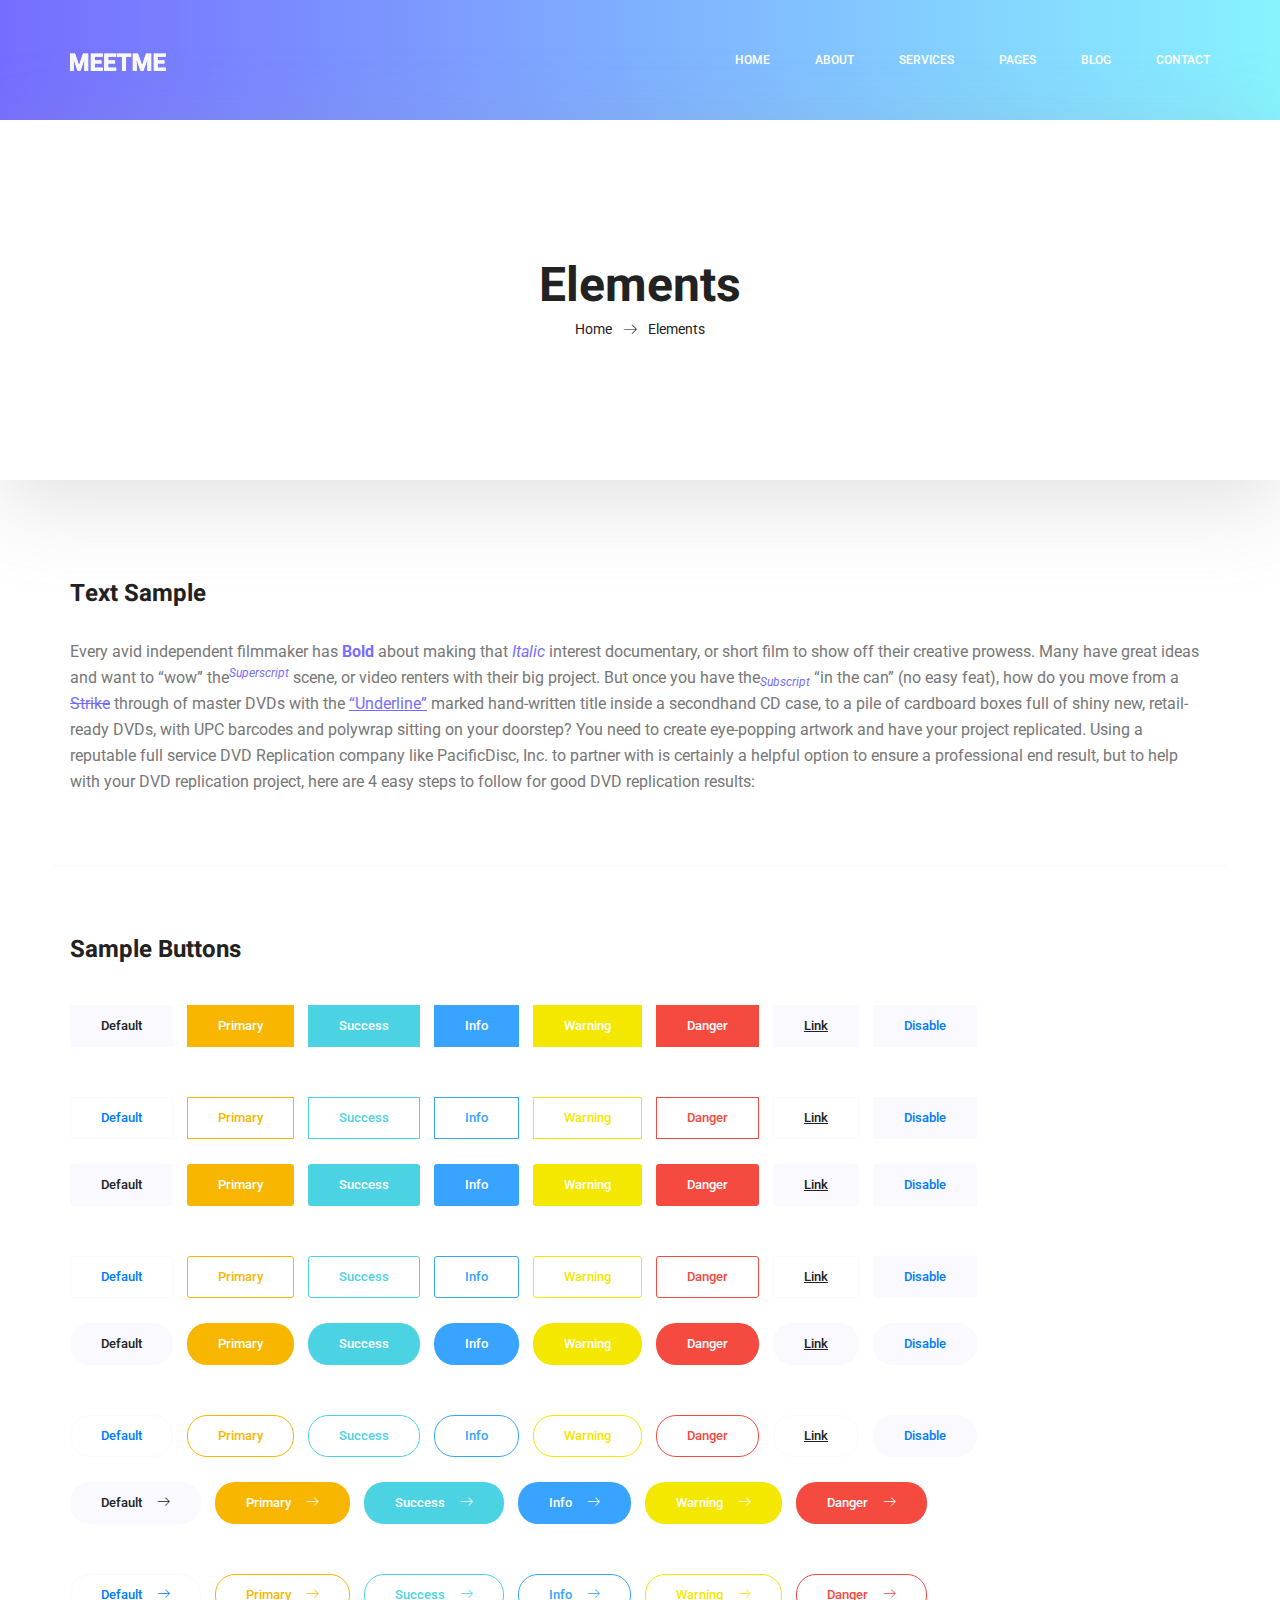
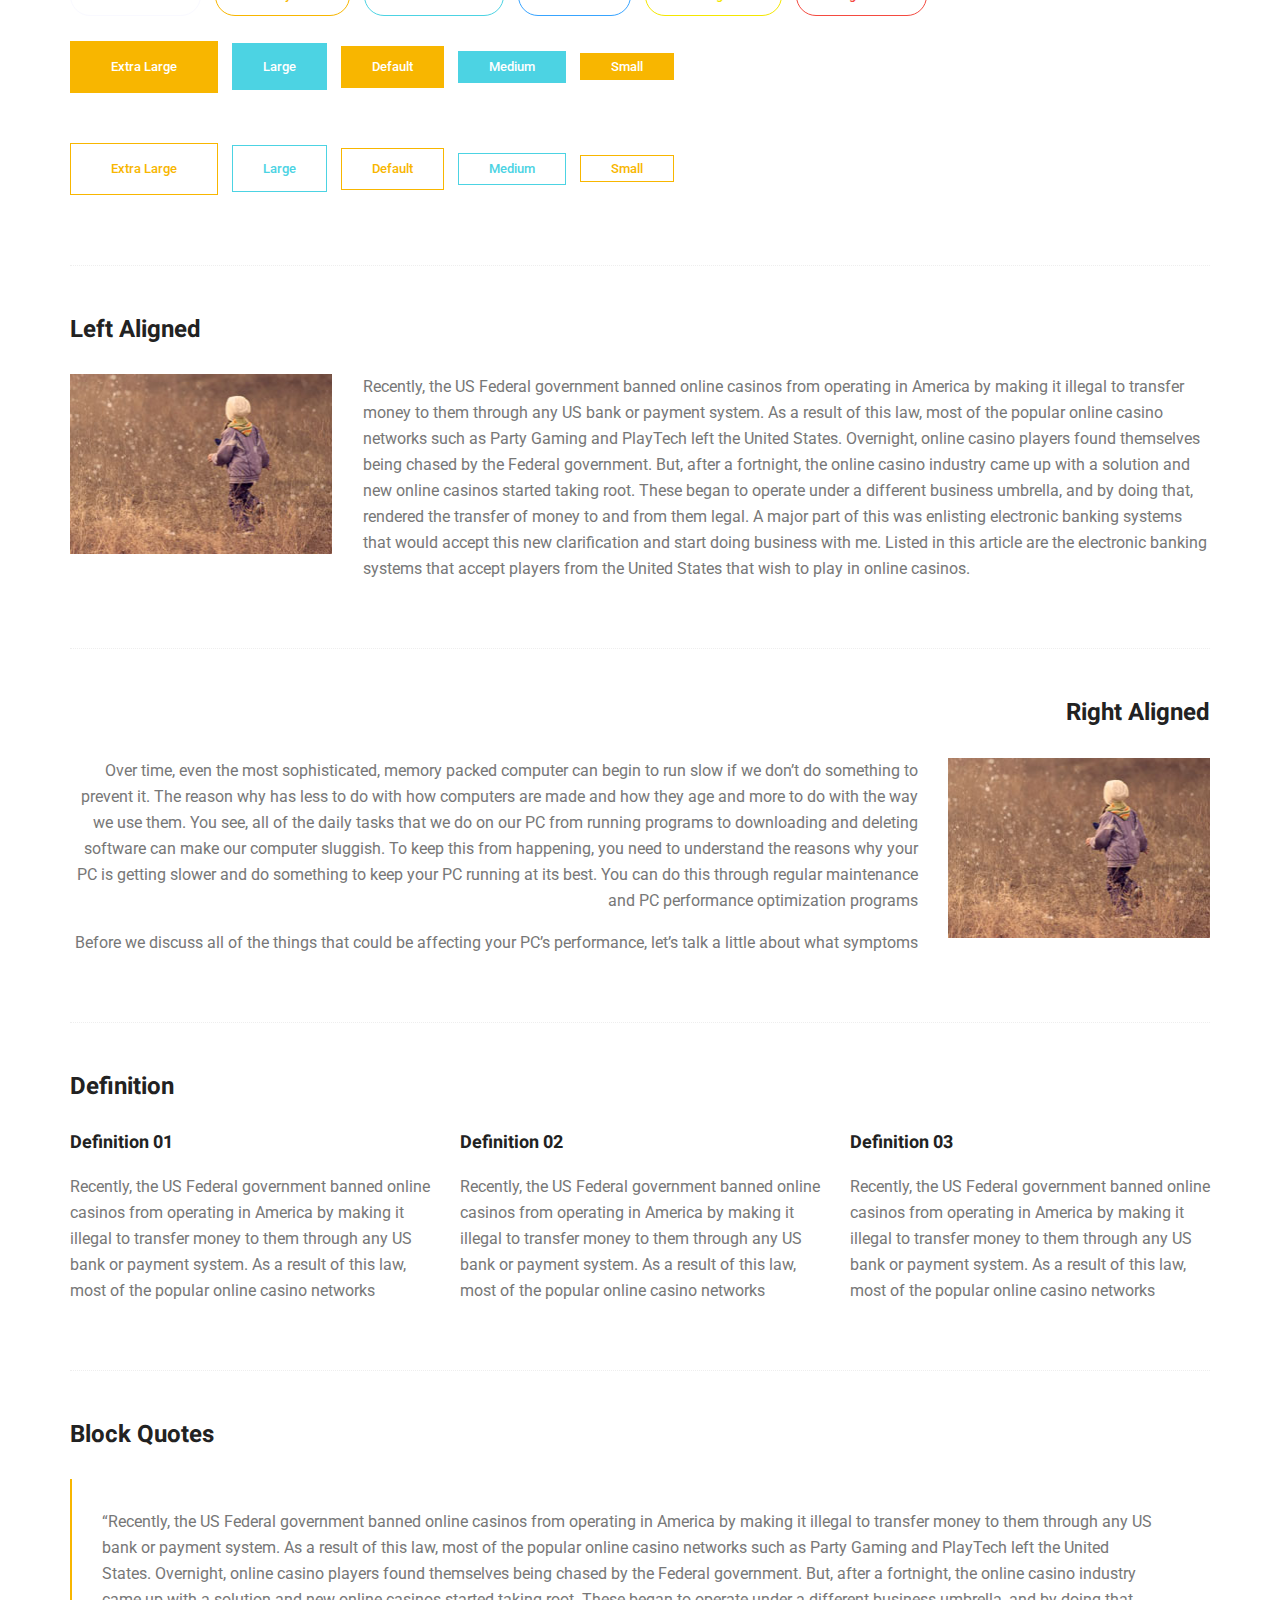
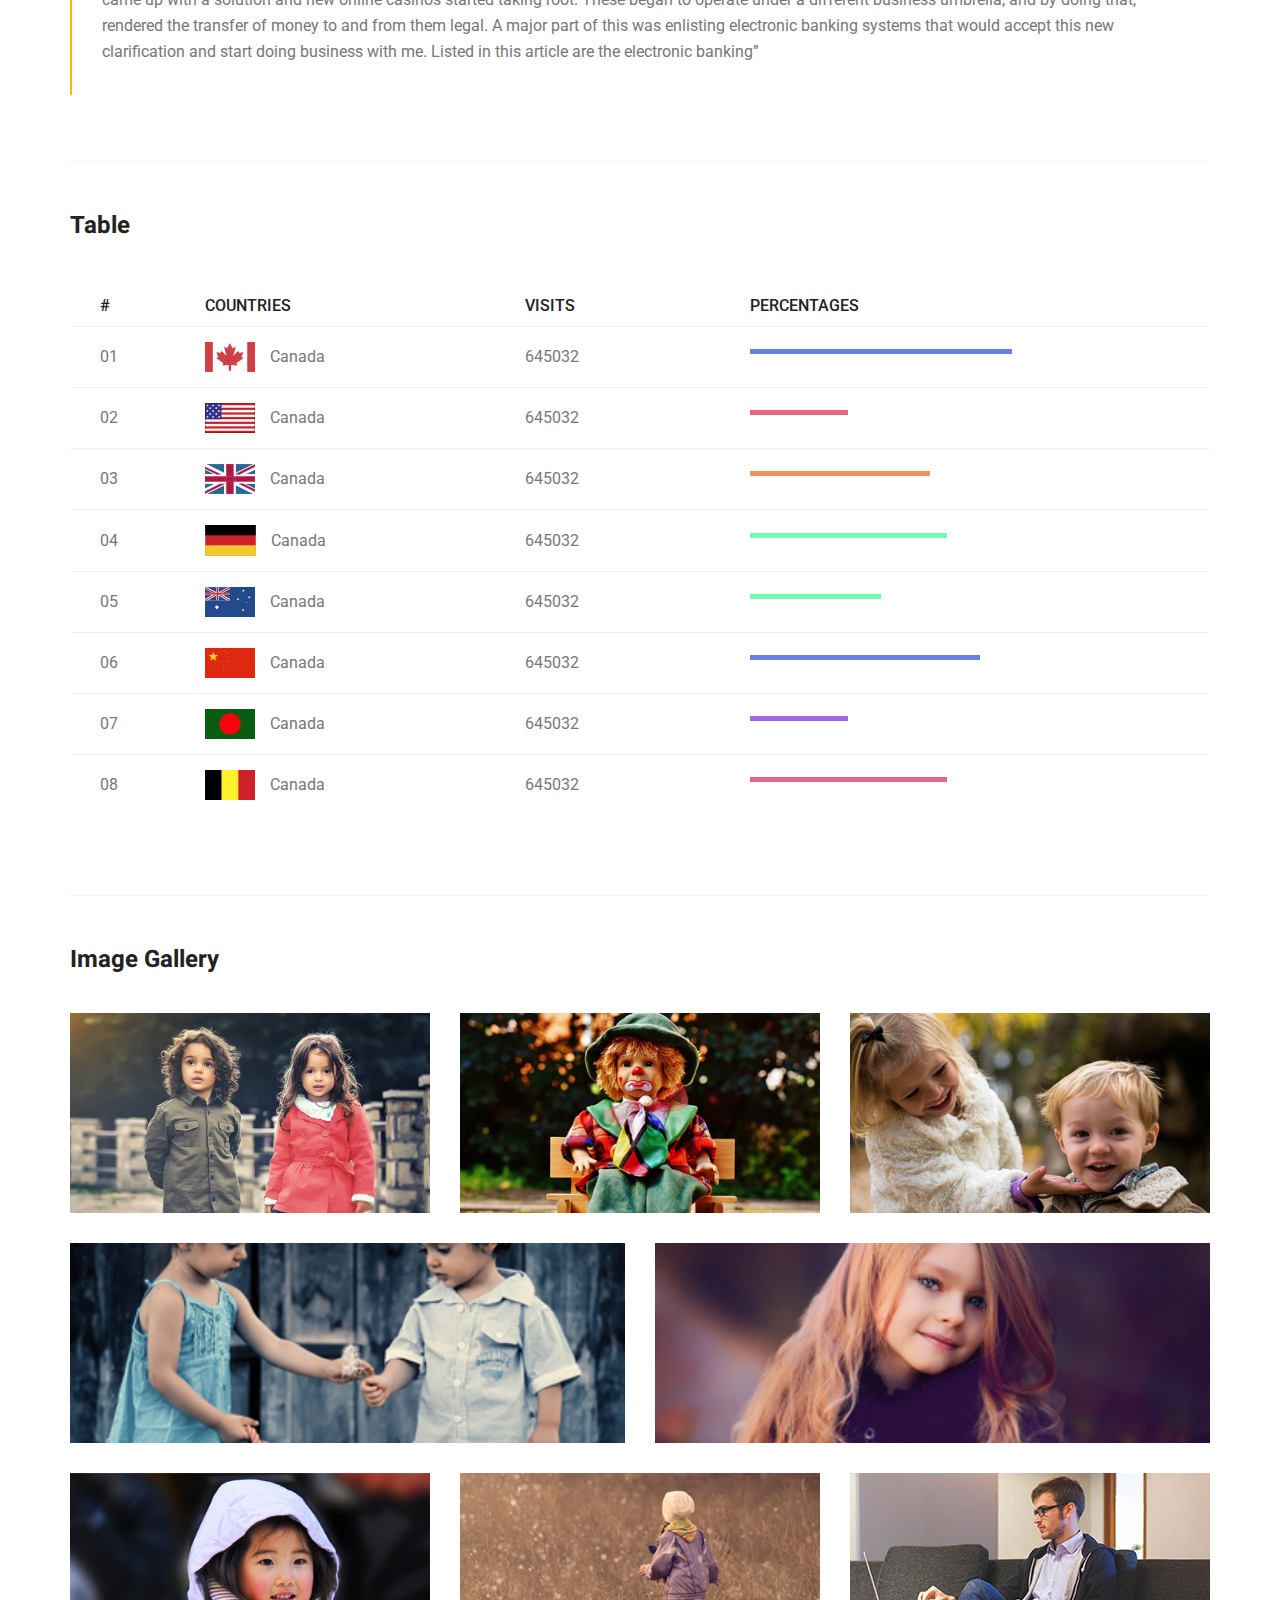
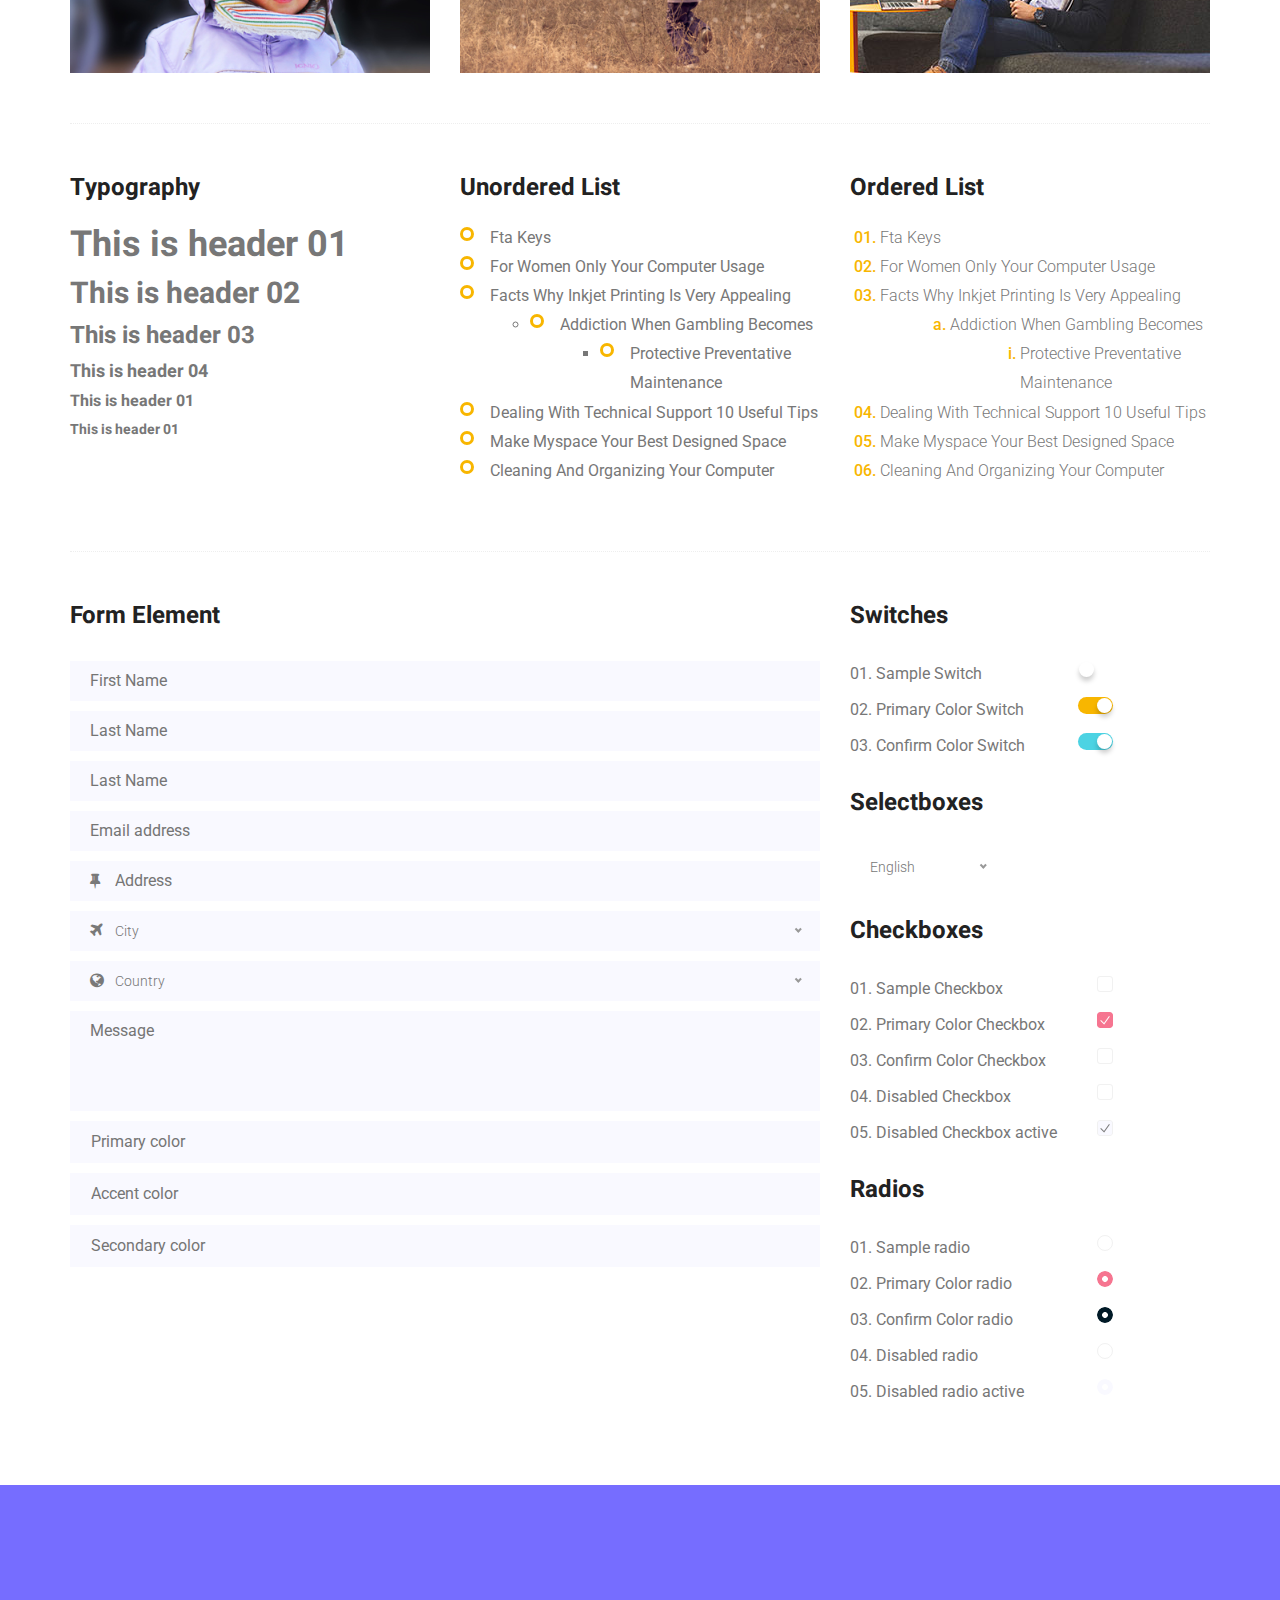
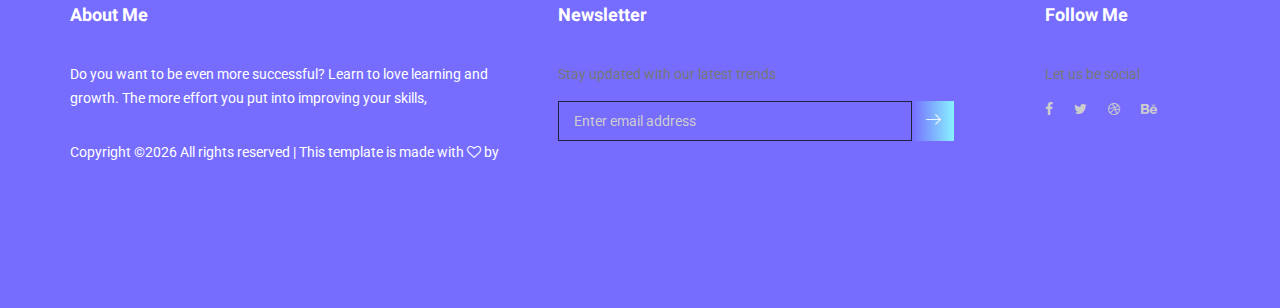
<file: elements.html>
<!doctype html>
<html lang="en">
    <head>
        <!-- Required meta tags -->
        <meta charset="utf-8">
        <meta name="viewport" content="width=device-width, initial-scale=1, shrink-to-fit=no">
        <link rel="icon" href="img/favicon.png" type="image/png">
        <title>MeetMe Personal</title>
        <!-- Bootstrap CSS -->
        <link rel="stylesheet" href="css/bootstrap.css">
        <link rel="stylesheet" href="vendors/linericon/style.css">
        <link rel="stylesheet" href="css/font-awesome.min.css">
        <link rel="stylesheet" href="vendors/owl-carousel/owl.carousel.min.css">
        <link rel="stylesheet" href="vendors/lightbox/simpleLightbox.css">
        <link rel="stylesheet" href="vendors/nice-select/css/nice-select.css">
        <link rel="stylesheet" href="vendors/animate-css/animate.css">
        <link rel="stylesheet" href="vendors/popup/magnific-popup.css">
        <!-- main css -->
        <link rel="stylesheet" href="css/style.css">
        <link rel="stylesheet" href="css/responsive.css">
    </head>
    <body>
        
        <!--================Header Menu Area =================-->
        <header class="header_area">
            <div class="main_menu">
            	<nav class="navbar navbar-expand-lg navbar-light">
					<div class="container box_1620">
						<!-- Brand and toggle get grouped for better mobile display -->
						<a class="navbar-brand logo_h" href="index.html"><img src="img/logo.png" alt=""></a>
						<button class="navbar-toggler" type="button" data-toggle="collapse" data-target="#navbarSupportedContent" aria-controls="navbarSupportedContent" aria-expanded="false" aria-label="Toggle navigation">
							<span class="icon-bar"></span>
							<span class="icon-bar"></span>
							<span class="icon-bar"></span>
						</button>
						<!-- Collect the nav links, forms, and other content for toggling -->
						<div class="collapse navbar-collapse offset" id="navbarSupportedContent">
							<ul class="nav navbar-nav menu_nav ml-auto">
								<li class="nav-item active"><a class="nav-link" href="index.html">Home</a></li> 
								<li class="nav-item"><a class="nav-link" href="about-us.html">About</a></li> 
								<li class="nav-item"><a class="nav-link" href="services.html">Services</a></li> 
								<li class="nav-item submenu dropdown">
									<a href="#" class="nav-link dropdown-toggle" data-toggle="dropdown" role="button" aria-haspopup="true" aria-expanded="false">Pages</a>
									<ul class="dropdown-menu">
										<li class="nav-item"><a class="nav-link" href="portfolio.html">Portfolio</a></li>
										<li class="nav-item"><a class="nav-link" href="elements.html">Elements</a></li>
									</ul>
								</li> 
								<li class="nav-item submenu dropdown">
									<a href="#" class="nav-link dropdown-toggle" data-toggle="dropdown" role="button" aria-haspopup="true" aria-expanded="false">Blog</a>
									<ul class="dropdown-menu">
										<li class="nav-item"><a class="nav-link" href="blog.html">Blog</a></li>
										<li class="nav-item"><a class="nav-link" href="single-blog.html">Blog Details</a></li>
									</ul>
								</li> 
								<li class="nav-item"><a class="nav-link" href="contact.html">Contact</a></li>
							</ul>
						</div> 
					</div>
            	</nav>
            </div>
        </header>
        <!--================Header Menu Area =================-->
        
        <!--================Home Banner Area =================-->
        <section class="banner_area">
            <div class="box_1620">
				<div class="banner_inner d-flex align-items-center">
					<div class="container">
						<div class="banner_content text-center">
							<h2>Elements</h2>
							<div class="page_link">
								<a href="index.html">Home</a>
								<a href="elements.html">Elements</a>
							</div>
						</div>
					</div>
				</div>
            </div>
        </section>
        <!--================End Home Banner Area =================-->
        
        
        <!-- Start Sample Area -->
			<section class="sample-text-area">
				<div class="container">
					<h3 class="text-heading title_color">Text Sample</h3>
					<p class="sample-text">
						Every avid independent filmmaker has <b>Bold</b> about making that <i>Italic</i> interest documentary, or short film to show off their creative prowess. Many have great ideas and want to “wow” the<sup>Superscript</sup> scene, or video renters with their big project.  But once you have the<sub>Subscript</sub> “in the can” (no easy feat), how do you move from a <del>Strike</del> through of master DVDs with the <u>“Underline”</u> marked hand-written title inside a secondhand CD case, to a pile of cardboard boxes full of shiny new, retail-ready DVDs, with UPC barcodes and polywrap sitting on your doorstep?  You need to create eye-popping artwork and have your project replicated. Using a reputable full service DVD Replication company like PacificDisc, Inc. to partner with is certainly a helpful option to ensure a professional end result, but to help with your DVD replication project, here are 4 easy steps to follow for good DVD replication results: 

					</p>
				</div>
			</section>
			<!-- End Sample Area -->
			<!-- Start Button -->
			<section class="button-area">
				<div class="container border-top-generic">
					<h3 class="text-heading title_color">Sample Buttons</h3>
					<div class="button-group-area">
						<a href="#" class="genric-btn default">Default</a>
						<a href="#" class="genric-btn primary">Primary</a>
						<a href="#" class="genric-btn success">Success</a>
						<a href="#" class="genric-btn info">Info</a>
						<a href="#" class="genric-btn warning">Warning</a>
						<a href="#" class="genric-btn danger">Danger</a>
						<a href="#" class="genric-btn link">Link</a>
						<a href="#" class="genric-btn disable">Disable</a>
					</div>
					<div class="button-group-area mt-10">
						<a href="#" class="genric-btn default-border">Default</a>
						<a href="#" class="genric-btn primary-border">Primary</a>
						<a href="#" class="genric-btn success-border">Success</a>
						<a href="#" class="genric-btn info-border">Info</a>
						<a href="#" class="genric-btn warning-border">Warning</a>
						<a href="#" class="genric-btn danger-border">Danger</a>
						<a href="#" class="genric-btn link-border">Link</a>
						<a href="#" class="genric-btn disable">Disable</a>
					</div>
					<div class="button-group-area mt-40">
						<a href="#" class="genric-btn default radius">Default</a>
						<a href="#" class="genric-btn primary radius">Primary</a>
						<a href="#" class="genric-btn success radius">Success</a>
						<a href="#" class="genric-btn info radius">Info</a>
						<a href="#" class="genric-btn warning radius">Warning</a>
						<a href="#" class="genric-btn danger radius">Danger</a>
						<a href="#" class="genric-btn link radius">Link</a>
						<a href="#" class="genric-btn disable radius">Disable</a>
					</div>
					<div class="button-group-area mt-10">
						<a href="#" class="genric-btn default-border radius">Default</a>
						<a href="#" class="genric-btn primary-border radius">Primary</a>
						<a href="#" class="genric-btn success-border radius">Success</a>
						<a href="#" class="genric-btn info-border radius">Info</a>
						<a href="#" class="genric-btn warning-border radius">Warning</a>
						<a href="#" class="genric-btn danger-border radius">Danger</a>
						<a href="#" class="genric-btn link-border radius">Link</a>
						<a href="#" class="genric-btn disable radius">Disable</a>
					</div>
					<div class="button-group-area mt-40">
						<a href="#" class="genric-btn default circle">Default</a>
						<a href="#" class="genric-btn primary circle">Primary</a>
						<a href="#" class="genric-btn success circle">Success</a>
						<a href="#" class="genric-btn info circle">Info</a>
						<a href="#" class="genric-btn warning circle">Warning</a>
						<a href="#" class="genric-btn danger circle">Danger</a>
						<a href="#" class="genric-btn link circle">Link</a>
						<a href="#" class="genric-btn disable circle">Disable</a>
					</div>
					<div class="button-group-area mt-10">
						<a href="#" class="genric-btn default-border circle">Default</a>
						<a href="#" class="genric-btn primary-border circle">Primary</a>
						<a href="#" class="genric-btn success-border circle">Success</a>
						<a href="#" class="genric-btn info-border circle">Info</a>
						<a href="#" class="genric-btn warning-border circle">Warning</a>
						<a href="#" class="genric-btn danger-border circle">Danger</a>
						<a href="#" class="genric-btn link-border circle">Link</a>
						<a href="#" class="genric-btn disable circle">Disable</a>
					</div>
					<div class="button-group-area mt-40">
						<a href="#" class="genric-btn default circle arrow">Default<span class="lnr lnr-arrow-right"></span></a>
						<a href="#" class="genric-btn primary circle arrow">Primary<span class="lnr lnr-arrow-right"></span></a>
						<a href="#" class="genric-btn success circle arrow">Success<span class="lnr lnr-arrow-right"></span></a>
						<a href="#" class="genric-btn info circle arrow">Info<span class="lnr lnr-arrow-right"></span></a>
						<a href="#" class="genric-btn warning circle arrow">Warning<span class="lnr lnr-arrow-right"></span></a>
						<a href="#" class="genric-btn danger circle arrow">Danger<span class="lnr lnr-arrow-right"></span></a>
					</div>
					<div class="button-group-area mt-10">
						<a href="#" class="genric-btn default-border circle arrow">Default<span class="lnr lnr-arrow-right"></span></a>
						<a href="#" class="genric-btn primary-border circle arrow">Primary<span class="lnr lnr-arrow-right"></span></a>
						<a href="#" class="genric-btn success-border circle arrow">Success<span class="lnr lnr-arrow-right"></span></a>
						<a href="#" class="genric-btn info-border circle arrow">Info<span class="lnr lnr-arrow-right"></span></a>
						<a href="#" class="genric-btn warning-border circle arrow">Warning<span class="lnr lnr-arrow-right"></span></a>
						<a href="#" class="genric-btn danger-border circle arrow">Danger<span class="lnr lnr-arrow-right"></span></a>
					</div>
					<div class="button-group-area mt-40">
						<a href="#" class="genric-btn primary e-large">Extra Large</a>
						<a href="#" class="genric-btn success large">Large</a>
						<a href="#" class="genric-btn primary">Default</a>
						<a href="#" class="genric-btn success medium">Medium</a>
						<a href="#" class="genric-btn primary small">Small</a>
					</div>
					<div class="button-group-area mt-10">
						<a href="#" class="genric-btn primary-border e-large">Extra Large</a>
						<a href="#" class="genric-btn success-border large">Large</a>
						<a href="#" class="genric-btn primary-border">Default</a>
						<a href="#" class="genric-btn success-border medium">Medium</a>
						<a href="#" class="genric-btn primary-border small">Small</a>
					</div>
				</div>
			</section>
			<!-- End Button -->
			<!-- Start Align Area -->
			<div class="whole-wrap">
				<div class="container">
					<div class="section-top-border">
						<h3 class="mb-30 title_color">Left Aligned</h3>
						<div class="row">
							<div class="col-md-3">
								<img src="img/elements/d.jpg" alt="" class="img-fluid">
							</div>
							<div class="col-md-9 mt-sm-20 left-align-p">
								<p>Recently, the US Federal government banned online casinos from operating in America by making it illegal to transfer money to them through any US bank or payment system. As a result of this law, most of the popular online casino networks such as Party Gaming and PlayTech left the United States. Overnight, online casino players found themselves being chased by the Federal government. But, after a fortnight, the online casino industry came up with a solution and new online casinos started taking root. These began to operate under a different business umbrella, and by doing that, rendered the transfer of money to and from them legal. A major part of this was enlisting electronic banking systems that would accept this new clarification and start doing business with me. Listed in this article are the electronic banking systems that accept players from the United States that wish to play in online casinos.</p>
							</div>
						</div>
					</div>
					<div class="section-top-border text-right">
						<h3 class="mb-30 title_color">Right Aligned</h3>
						<div class="row">
							<div class="col-md-9">
								<p class="text-right">Over time, even the most sophisticated, memory packed computer can begin to run slow if we don’t do something to prevent it. The reason why has less to do with how computers are made and how they age and more to do with the way we use them. You see, all of the daily tasks that we do on our PC from running programs to downloading and deleting software can make our computer sluggish. To keep this from happening, you need to understand the reasons why your PC is getting slower and do something to keep your PC running at its best. You can do this through regular maintenance and PC performance optimization programs</p>
								<p class="text-right">Before we discuss all of the things that could be affecting your PC’s performance, let’s talk a little about what symptoms</p>
							</div>
							<div class="col-md-3">
								<img src="img/elements/d.jpg" alt="" class="img-fluid">
							</div>
						</div>
					</div>
					<div class="section-top-border">
						<h3 class="mb-30 title_color">Definition</h3>
						<div class="row">
							<div class="col-md-4">
								<div class="single-defination">
									<h4 class="mb-20">Definition 01</h4>
									<p>Recently, the US Federal government banned online casinos from operating in America by making it illegal to transfer money to them through any US bank or payment system. As a result of this law, most of the popular online casino networks</p>
								</div>
							</div>
							<div class="col-md-4">
								<div class="single-defination">
									<h4 class="mb-20">Definition 02</h4>
									<p>Recently, the US Federal government banned online casinos from operating in America by making it illegal to transfer money to them through any US bank or payment system. As a result of this law, most of the popular online casino networks</p>
								</div>
							</div>
							<div class="col-md-4">
								<div class="single-defination">
									<h4 class="mb-20">Definition 03</h4>
									<p>Recently, the US Federal government banned online casinos from operating in America by making it illegal to transfer money to them through any US bank or payment system. As a result of this law, most of the popular online casino networks</p>
								</div>
							</div>
						</div>
					</div>
					<div class="section-top-border">
						<h3 class="mb-30 title_color">Block Quotes</h3>
						<div class="row">
							<div class="col-lg-12">
								<blockquote class="generic-blockquote">
									“Recently, the US Federal government banned online casinos from operating in America by making it illegal to transfer money to them through any US bank or payment system. As a result of this law, most of the popular online casino networks such as Party Gaming and PlayTech left the United States. Overnight, online casino players found themselves being chased by the Federal government. But, after a fortnight, the online casino industry came up with a solution and new online casinos started taking root. These began to operate under a different business umbrella, and by doing that, rendered the transfer of money to and from them legal. A major part of this was enlisting electronic banking systems that would accept this new clarification and start doing business with me. Listed in this article are the electronic banking” 
								</blockquote>
							</div>
						</div>
					</div>
					<div class="section-top-border">
						<h3 class="mb-30 title_color">Table</h3>
						<div class="progress-table-wrap">
							<div class="progress-table">
								<div class="table-head">
									<div class="serial">#</div>
									<div class="country">Countries</div>
									<div class="visit">Visits</div>
									<div class="percentage">Percentages</div>
								</div>
								<div class="table-row">
									<div class="serial">01</div>
									<div class="country"> <img src="img/elements/f1.jpg" alt="flag">Canada</div>
									<div class="visit">645032</div>
									<div class="percentage">
										<div class="progress">
											<div class="progress-bar color-1" role="progressbar" style="width: 80%" aria-valuenow="80" aria-valuemin="0" aria-valuemax="100"></div>
										</div>
									</div>
								</div>
								<div class="table-row">
									<div class="serial">02</div>
									<div class="country"> <img src="img/elements/f2.jpg" alt="flag">Canada</div>
									<div class="visit">645032</div>
									<div class="percentage">
										<div class="progress">
											<div class="progress-bar color-2" role="progressbar" style="width: 30%" aria-valuenow="30" aria-valuemin="0" aria-valuemax="100"></div>
										</div>
									</div>
								</div>
								<div class="table-row">
									<div class="serial">03</div>
									<div class="country"> <img src="img/elements/f3.jpg" alt="flag">Canada</div>
									<div class="visit">645032</div>
									<div class="percentage">
										<div class="progress">
											<div class="progress-bar color-3" role="progressbar" style="width: 55%" aria-valuenow="55" aria-valuemin="0" aria-valuemax="100"></div>
										</div>
									</div>
								</div>
								<div class="table-row">
									<div class="serial">04</div>
									<div class="country"> <img src="img/elements/f4.jpg" alt="flag">Canada</div>
									<div class="visit">645032</div>
									<div class="percentage">
										<div class="progress">
											<div class="progress-bar color-4" role="progressbar" style="width: 60%" aria-valuenow="60" aria-valuemin="0" aria-valuemax="100"></div>
										</div>
									</div>
								</div>
								<div class="table-row">
									<div class="serial">05</div>
									<div class="country"> <img src="img/elements/f5.jpg" alt="flag">Canada</div>
									<div class="visit">645032</div>
									<div class="percentage">
										<div class="progress">
											<div class="progress-bar color-5" role="progressbar" style="width: 40%" aria-valuenow="40" aria-valuemin="0" aria-valuemax="100"></div>
										</div>
									</div>
								</div>
								<div class="table-row">
									<div class="serial">06</div>
									<div class="country"> <img src="img/elements/f6.jpg" alt="flag">Canada</div>
									<div class="visit">645032</div>
									<div class="percentage">
										<div class="progress">
											<div class="progress-bar color-6" role="progressbar" style="width: 70%" aria-valuenow="70" aria-valuemin="0" aria-valuemax="100"></div>
										</div>
									</div>
								</div>
								<div class="table-row">
									<div class="serial">07</div>
									<div class="country"> <img src="img/elements/f7.jpg" alt="flag">Canada</div>
									<div class="visit">645032</div>
									<div class="percentage">
										<div class="progress">
											<div class="progress-bar color-7" role="progressbar" style="width: 30%" aria-valuenow="30" aria-valuemin="0" aria-valuemax="100"></div>
										</div>
									</div>
								</div>
								<div class="table-row">
									<div class="serial">08</div>
									<div class="country"> <img src="img/elements/f8.jpg" alt="flag">Canada</div>
									<div class="visit">645032</div>
									<div class="percentage">
										<div class="progress">
											<div class="progress-bar color-8" role="progressbar" style="width: 60%" aria-valuenow="60" aria-valuemin="0" aria-valuemax="100"></div>
										</div>
									</div>
								</div>
							</div>
						</div>
					</div>
					<div class="section-top-border">
						<h3 class="title_color">Image Gallery</h3>
						<div class="row gallery-item">
							<div class="col-md-4">
								<a href="img/elements/g1.jpg" class="img-gal"><div class="single-gallery-image" style="background: url(img/elements/g1.jpg);"></div></a>
							</div>
							<div class="col-md-4">
								<a href="img/elements/g2.jpg" class="img-gal"><div class="single-gallery-image" style="background: url(img/elements/g2.jpg);"></div></a>
							</div>
							<div class="col-md-4">
								<a href="img/elements/g3.jpg" class="img-gal"><div class="single-gallery-image" style="background: url(img/elements/g3.jpg);"></div></a>
							</div>
							<div class="col-md-6">
								<a href="img/elements/g4.jpg" class="img-gal"><div class="single-gallery-image" style="background: url(img/elements/g4.jpg);"></div></a>
							</div>
							<div class="col-md-6">
								<a href="img/elements/g5.jpg" class="img-gal"><div class="single-gallery-image" style="background: url(img/elements/g5.jpg);"></div></a>
							</div>
							<div class="col-md-4">
								<a href="img/elements/g6.jpg" class="img-gal"><div class="single-gallery-image" style="background: url(img/elements/g6.jpg);"></div></a>
							</div>
							<div class="col-md-4">
								<a href="img/elements/g7.jpg" class="img-gal"><div class="single-gallery-image" style="background: url(img/elements/g7.jpg);"></div></a>
							</div>
							<div class="col-md-4">
								<a href="img/elements/g8.jpg" class="img-gal"><div class="single-gallery-image" style="background: url(img/elements/g8.jpg);"></div></a>
							</div>
						</div>
					</div>
					<div class="section-top-border">
						<div class="row">
							<div class="col-lg-4 col-sm-6 typo-sec">
								<h3 class="mb-20 title_color">Typography</h3>
								<div class="typography">
									<h1 class="typo-list">This is header 01</h1>
									<h2 class="typo-list">This is header 02</h2>
									<h3 class="typo-list">This is header 03</h3>
									<h4 class="typo-list">This is header 04</h4>
									<h5 class="typo-list">This is header 01</h5>
									<h6 class="typo-list">This is header 01</h6>
								</div>
							</div>
							<div class="col-lg-4 col-sm-6 mt-sm-30 typo-sec">
								<h3 class="mb-20 title_color">Unordered List</h3>
								<div class="">
									<ul class="unordered-list">
										<li>Fta Keys</li>
										<li>For Women Only Your Computer Usage</li>
										<li>Facts Why Inkjet Printing Is Very Appealing
											<ul>
												<li>Addiction When Gambling Becomes
													<ul>
														<li>Protective Preventative Maintenance</li>
													</ul>
												</li>
											</ul>
										</li>
										<li>Dealing With Technical Support 10 Useful Tips</li>
										<li>Make Myspace Your Best Designed Space</li>
										<li>Cleaning And Organizing Your Computer</li>
									</ul>
								</div>
							</div>
							<div class="col-lg-4 col-sm-6 mt-sm-30 typo-sec">
								<h3 class="mb-20 title_color">Ordered List</h3>
								<div class="">
									<ol class="ordered-list">
										<li><span>Fta Keys</span></li>
										<li><span>For Women Only Your Computer Usage</span></li>
										<li><span>Facts Why Inkjet Printing Is Very Appealing</span>
											<ol class="ordered-list-alpha">
												<li><span>Addiction When Gambling Becomes</span>
													<ol class="ordered-list-roman">
														<li><span>Protective Preventative Maintenance</span></li>
													</ol>
												</li>
											</ol>
										</li>
										<li><span>Dealing With Technical Support 10 Useful Tips</span></li>
										<li><span>Make Myspace Your Best Designed Space</span></li>
										<li><span>Cleaning And Organizing Your Computer</span></li>
									</ol>
								</div>
							</div>
						</div>
					</div>
					<div class="section-top-border">
						<div class="row">
							<div class="col-lg-8 col-md-8">
								<h3 class="mb-30 title_color">Form Element</h3>
								<form action="#">
									<div class="mt-10">
										<input type="text" name="first_name" placeholder="First Name" onfocus="this.placeholder = ''" onblur="this.placeholder = 'First Name'" required class="single-input">
									</div>
									<div class="mt-10">
										<input type="text" name="last_name" placeholder="Last Name" onfocus="this.placeholder = ''" onblur="this.placeholder = 'Last Name'" required class="single-input">
									</div>
									<div class="mt-10">
										<input type="text" name="last_name" placeholder="Last Name" onfocus="this.placeholder = ''" onblur="this.placeholder = 'Last Name'" required class="single-input">
									</div>
									<div class="mt-10">
										<input type="email" name="EMAIL" placeholder="Email address" onfocus="this.placeholder = ''" onblur="this.placeholder = 'Email address'" required class="single-input">
									</div>
									<div class="input-group-icon mt-10">
										<div class="icon"><i class="fa fa-thumb-tack" aria-hidden="true"></i></div>
										<input type="text" name="address" placeholder="Address" onfocus="this.placeholder = ''" onblur="this.placeholder = 'Address'" required class="single-input">
									</div>
									<div class="input-group-icon mt-10">
										<div class="icon"><i class="fa fa-plane" aria-hidden="true"></i></div>
										<div class="form-select" id="default-select">
											<select>
												<option value="1">City</option>
												<option value="1">Dhaka</option>
												<option value="1">Dilli</option>
												<option value="1">Newyork</option>
												<option value="1">Islamabad</option>
											</select>
										</div>
									</div>
									<div class="input-group-icon mt-10">
										<div class="icon"><i class="fa fa-globe" aria-hidden="true"></i></div>
										<div class="form-select" id="default-select2">
											<select>
												<option value="1">Country</option>
												<option value="1">Bangladesh</option>
												<option value="1">India</option>
												<option value="1">England</option>
												<option value="1">Srilanka</option>
											</select>
										</div>
									</div>
									
									<div class="mt-10">
										<textarea class="single-textarea" placeholder="Message" onfocus="this.placeholder = ''" onblur="this.placeholder = 'Message'" required></textarea>
									</div>
									<div class="mt-10">
										<input type="text" name="first_name" placeholder="Primary color" onfocus="this.placeholder = ''" onblur="this.placeholder = 'Primary color'" required class="single-input-primary">
									</div>
									<div class="mt-10">
										<input type="text" name="first_name" placeholder="Accent color" onfocus="this.placeholder = ''" onblur="this.placeholder = 'Accent color'" required class="single-input-accent">
									</div>
									<div class="mt-10">
										<input type="text" name="first_name" placeholder="Secondary color" onfocus="this.placeholder = ''" onblur="this.placeholder = 'Secondary color'" required class="single-input-secondary">
									</div>
								</form>
							</div>
							<div class="col-lg-3 col-md-4 mt-sm-30 element-wrap">
								<div class="single-element-widget">
									<h3 class="mb-30 title_color">Switches</h3>
									<div class="switch-wrap d-flex justify-content-between">
										<p>01. Sample Switch</p>
										<div class="primary-switch">
											<input type="checkbox" id="default-switch">
											<label for="default-switch"></label>
										</div>
									</div>
									<div class="switch-wrap d-flex justify-content-between">
										<p>02. Primary Color Switch</p>
										<div class="primary-switch">
											<input type="checkbox" id="primary-switch" checked>
											<label for="primary-switch"></label>
										</div>
									</div>
									<div class="switch-wrap d-flex justify-content-between">
										<p>03. Confirm Color Switch</p>
										<div class="confirm-switch">
											<input type="checkbox" id="confirm-switch" checked>
											<label for="confirm-switch"></label>
										</div>
									</div>
								</div>
								<div class="single-element-widget">
									<h3 class="mb-30 title_color">Selectboxes</h3>
									<div class="default-select" id="default-select">
										<select>
											<option value="1">English</option>
											<option value="1">Spanish</option>
											<option value="1">Arabic</option>
											<option value="1">Portuguise</option>
											<option value="1">Bengali</option>
										</select>
									</div>
								</div>
								<div class="single-element-widget">
									<h3 class="mb-30 title_color">Checkboxes</h3>
									<div class="switch-wrap d-flex justify-content-between">
										<p>01. Sample Checkbox</p>
										<div class="primary-checkbox">
											<input type="checkbox" id="default-checkbox">
											<label for="default-checkbox"></label>
										</div>
									</div>
									<div class="switch-wrap d-flex justify-content-between">
										<p>02. Primary Color Checkbox</p>
										<div class="primary-checkbox">
											<input type="checkbox" id="primary-checkbox" checked>
											<label for="primary-checkbox"></label>
										</div>
									</div>
									<div class="switch-wrap d-flex justify-content-between">
										<p>03. Confirm Color Checkbox</p>
										<div class="confirm-checkbox">
											<input type="checkbox" id="confirm-checkbox">
											<label for="confirm-checkbox"></label>
										</div>
									</div>
									<div class="switch-wrap d-flex justify-content-between">
										<p>04. Disabled Checkbox</p>
										<div class="disabled-checkbox">
											<input type="checkbox" id="disabled-checkbox" disabled>
											<label for="disabled-checkbox"></label>
										</div>
									</div>
									<div class="switch-wrap d-flex justify-content-between">
										<p>05. Disabled Checkbox active</p>
										<div class="disabled-checkbox">
											<input type="checkbox" id="disabled-checkbox-active" checked disabled>
											<label for="disabled-checkbox-active"></label>
										</div>
									</div>
								</div>
								<div class="single-element-widget">
									<h3 class="mb-30 title_color">Radios</h3>
									<div class="switch-wrap d-flex justify-content-between">
										<p>01. Sample radio</p>
										<div class="primary-radio">
											<input type="checkbox" id="default-radio">
											<label for="default-radio"></label>
										</div>
									</div>
									<div class="switch-wrap d-flex justify-content-between">
										<p>02. Primary Color radio</p>
										<div class="primary-radio">
											<input type="checkbox" id="primary-radio" checked>
											<label for="primary-radio"></label>
										</div>
									</div>
									<div class="switch-wrap d-flex justify-content-between">
										<p>03. Confirm Color radio</p>
										<div class="confirm-radio">
											<input type="checkbox" id="confirm-radio" checked>
											<label for="confirm-radio"></label>
										</div>
									</div>
									<div class="switch-wrap d-flex justify-content-between">
										<p>04. Disabled radio</p>
										<div class="disabled-radio">
											<input type="checkbox" id="disabled-radio" disabled>
											<label for="disabled-radio"></label>
										</div>
									</div>
									<div class="switch-wrap d-flex justify-content-between">
										<p>05. Disabled radio active</p>
										<div class="disabled-radio">
											<input type="checkbox" id="disabled-radio-active" checked disabled>
											<label for="disabled-radio-active"></label>
										</div>
									</div>
								</div>
							</div>
						</div>
					</div>
				</div>
			</div>
			<!-- End Align Area -->
        
        
        <!--================Footer Area =================-->
        <footer class="footer_area p_120">
        	<div class="container">
        		<div class="row footer_inner">
        			<div class="col-lg-5 col-sm-6">
        				<aside class="f_widget ab_widget">
        					<div class="f_title">
        						<h3>About Me</h3>
        					</div>
        					<p>Do you want to be even more successful? Learn to love learning and growth. The more effort you put into improving your skills,</p>
        					<p><!-- Link back to Colorlib can't be removed. Template is licensed under CC BY 3.0. -->
Copyright &copy;<script>document.write(new Date().getFullYear());</script> All rights reserved | This template is made with <i class="fa fa-heart-o" aria-hidden="true"></i> by <a href="https://colorlib.com" target="_blank">Colorlib</a>
<!-- Link back to Colorlib can't be removed. Template is licensed under CC BY 3.0. --></p>
        				</aside>
        			</div>
        			<div class="col-lg-5 col-sm-6">
        				<aside class="f_widget news_widget">
        					<div class="f_title">
        						<h3>Newsletter</h3>
        					</div>
        					<p>Stay updated with our latest trends</p>
        					<div id="mc_embed_signup">
                                <form target="_blank" action="https://spondonit.us12.list-manage.com/subscribe/post?u=1462626880ade1ac87bd9c93a&amp;id=92a4423d01" method="get" class="subscribe_form relative">
                                	<div class="input-group d-flex flex-row">
                                        <input name="EMAIL" placeholder="Enter email address" onfocus="this.placeholder = ''" onblur="this.placeholder = 'Email Address '" required="" type="email">
                                        <button class="btn sub-btn"><span class="lnr lnr-arrow-right"></span></button>		
                                    </div>				
                                    <div class="mt-10 info"></div>
                                </form>
                            </div>
        				</aside>
        			</div>
        			<div class="col-lg-2">
        				<aside class="f_widget social_widget">
        					<div class="f_title">
        						<h3>Follow Me</h3>
        					</div>
        					<p>Let us be social</p>
        					<ul class="list">
        						<li><a href="#"><i class="fa fa-facebook"></i></a></li>
        						<li><a href="#"><i class="fa fa-twitter"></i></a></li>
        						<li><a href="#"><i class="fa fa-dribbble"></i></a></li>
        						<li><a href="#"><i class="fa fa-behance"></i></a></li>
        					</ul>
        				</aside>
        			</div>
        		</div>
        	</div>
        </footer>
        <!--================End Footer Area =================-->
        
        
        
        
        <!-- Optional JavaScript -->
        <!-- jQuery first, then Popper.js, then Bootstrap JS -->
        <script src="js/jquery-3.3.1.min.js"></script>
        <script src="js/popper.js"></script>
        <script src="js/bootstrap.min.js"></script>
        <script src="js/stellar.js"></script>
        <script src="vendors/lightbox/simpleLightbox.min.js"></script>
        <script src="vendors/nice-select/js/jquery.nice-select.min.js"></script>
        <script src="vendors/isotope/imagesloaded.pkgd.min.js"></script>
        <script src="vendors/isotope/isotope.pkgd.min.js"></script>
        <script src="vendors/owl-carousel/owl.carousel.min.js"></script>
        <script src="vendors/popup/jquery.magnific-popup.min.js"></script>
        <script src="js/jquery.ajaxchimp.min.js"></script>
        <script src="vendors/counter-up/jquery.waypoints.min.js"></script>
        <script src="vendors/counter-up/jquery.counterup.min.js"></script>
        <script src="js/mail-script.js"></script>
        <script src="js/theme.js"></script>
    </body>
</html>
</file>
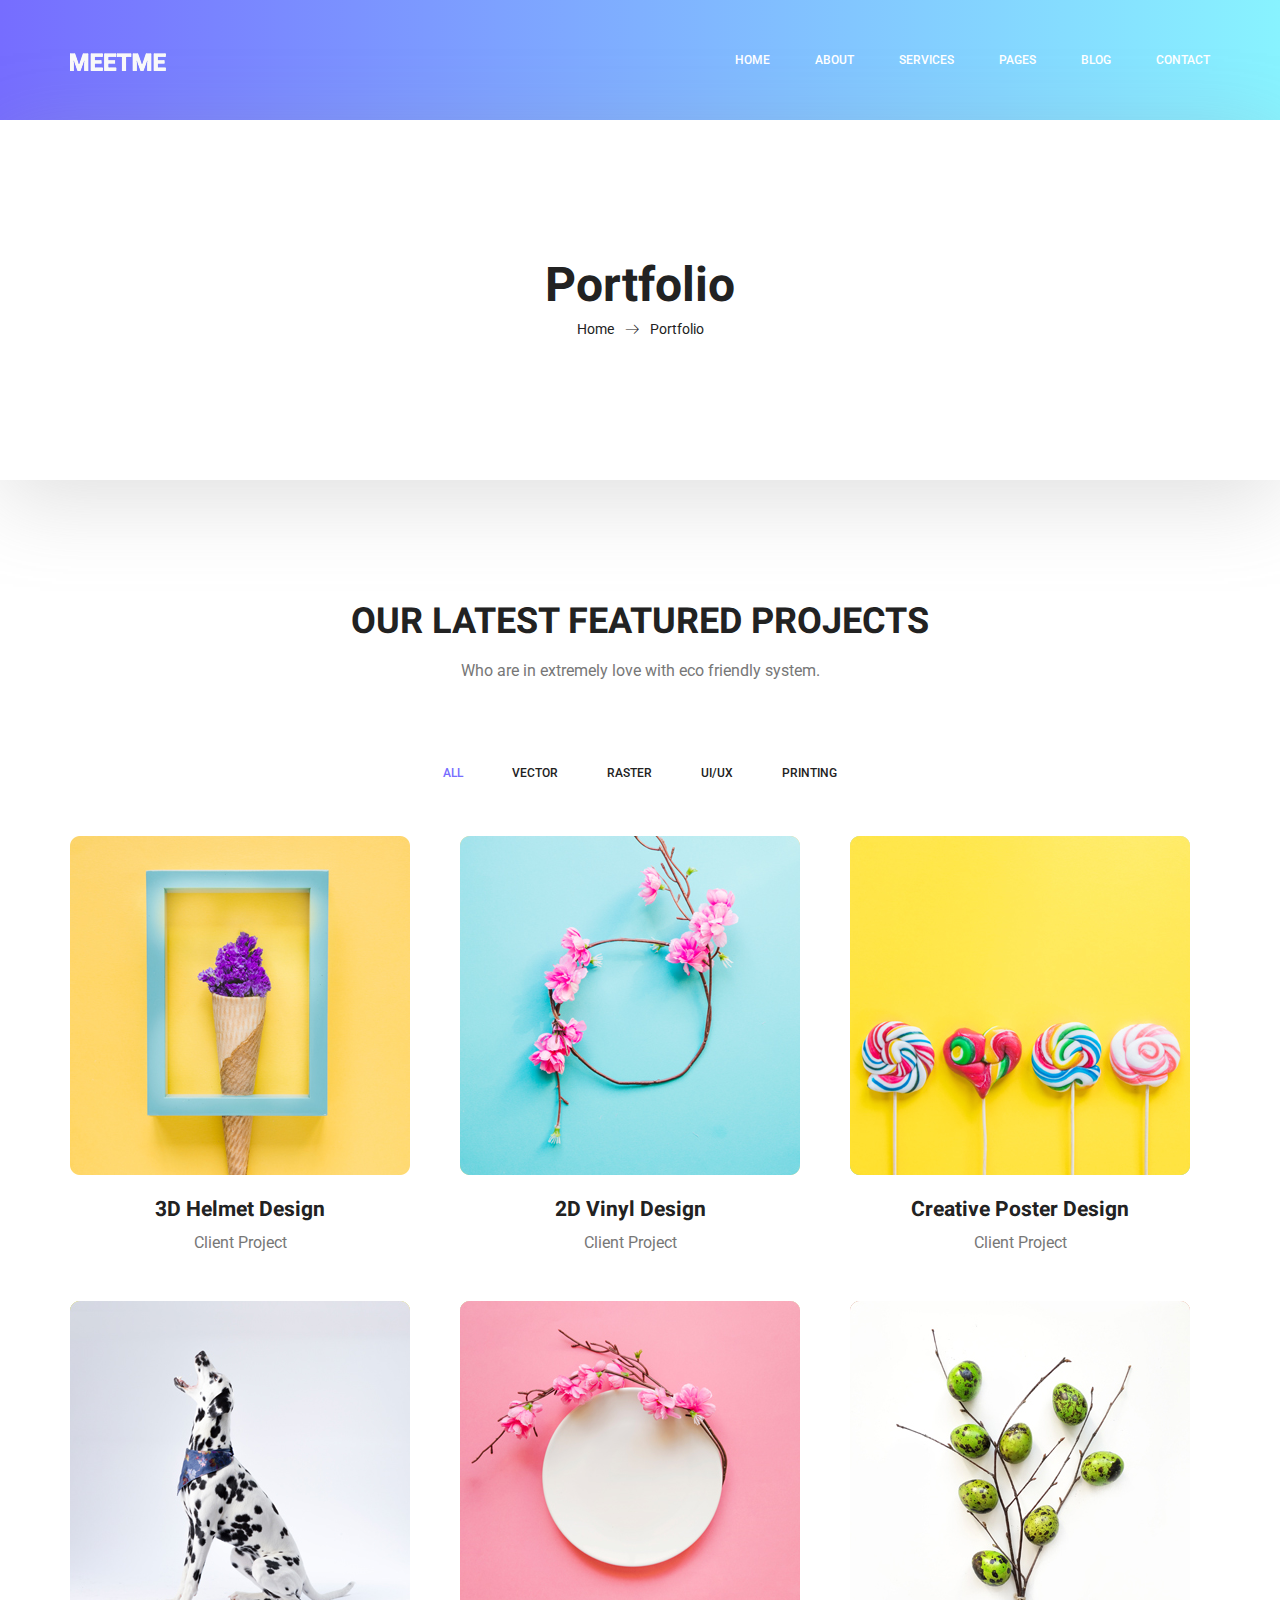
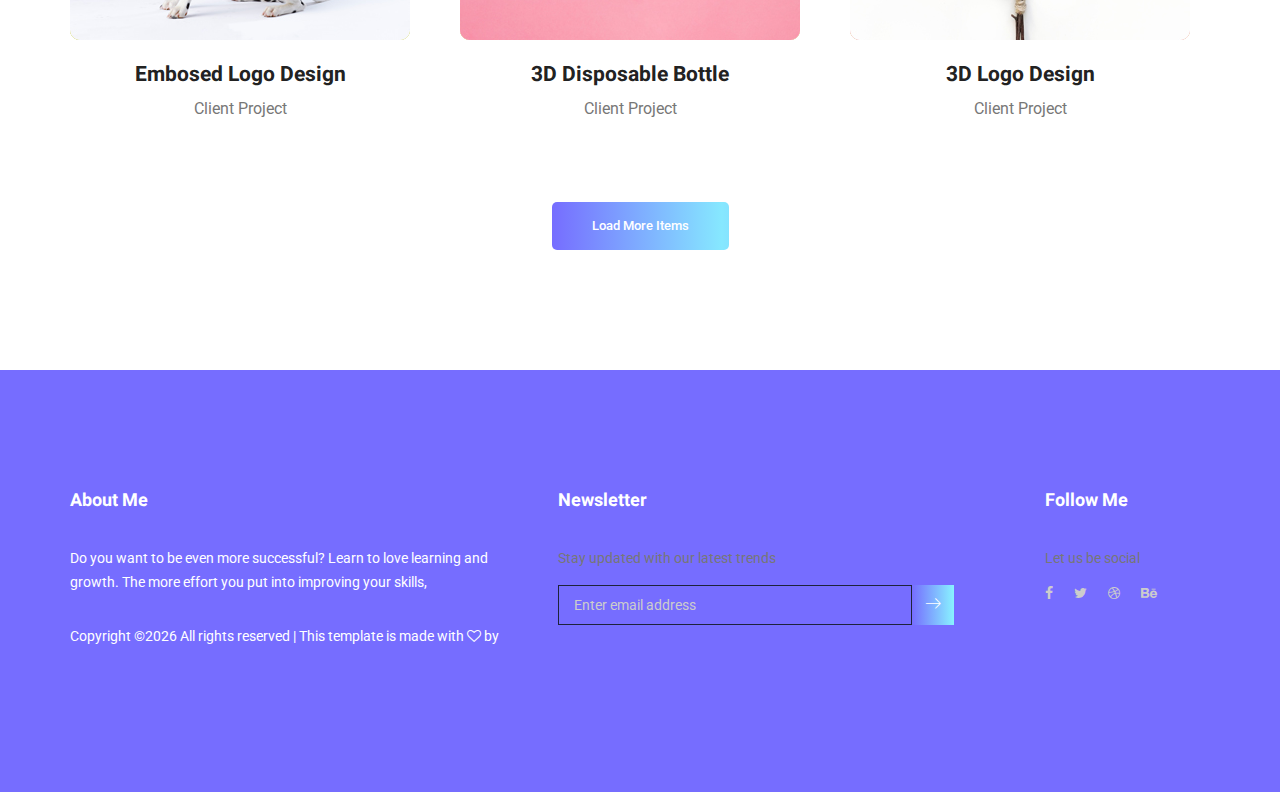
<file: portfolio.html>
<!doctype html>
<html lang="en">
    <head>
        <!-- Required meta tags -->
        <meta charset="utf-8">
        <meta name="viewport" content="width=device-width, initial-scale=1, shrink-to-fit=no">
        <link rel="icon" href="img/favicon.png" type="image/png">
        <title>MeetMe Personal</title>
        <!-- Bootstrap CSS -->
        <link rel="stylesheet" href="css/bootstrap.css">
        <link rel="stylesheet" href="vendors/linericon/style.css">
        <link rel="stylesheet" href="css/font-awesome.min.css">
        <link rel="stylesheet" href="vendors/owl-carousel/owl.carousel.min.css">
        <link rel="stylesheet" href="vendors/lightbox/simpleLightbox.css">
        <link rel="stylesheet" href="vendors/nice-select/css/nice-select.css">
        <link rel="stylesheet" href="vendors/animate-css/animate.css">
        <link rel="stylesheet" href="vendors/popup/magnific-popup.css">
        <link rel="stylesheet" href="vendors/flaticon/flaticon.css">
        <!-- main css -->
        <link rel="stylesheet" href="css/style.css">
        <link rel="stylesheet" href="css/responsive.css">
    </head>
    <body>
        
        <!--================Header Menu Area =================-->
        <header class="header_area">
            <div class="main_menu">
            	<nav class="navbar navbar-expand-lg navbar-light">
					<div class="container box_1620">
						<!-- Brand and toggle get grouped for better mobile display -->
						<a class="navbar-brand logo_h" href="index.html"><img src="img/logo.png" alt=""></a>
						<button class="navbar-toggler" type="button" data-toggle="collapse" data-target="#navbarSupportedContent" aria-controls="navbarSupportedContent" aria-expanded="false" aria-label="Toggle navigation">
							<span class="icon-bar"></span>
							<span class="icon-bar"></span>
							<span class="icon-bar"></span>
						</button>
						<!-- Collect the nav links, forms, and other content for toggling -->
						<div class="collapse navbar-collapse offset" id="navbarSupportedContent">
							<ul class="nav navbar-nav menu_nav ml-auto">
								<li class="nav-item active"><a class="nav-link" href="index.html">Home</a></li> 
								<li class="nav-item"><a class="nav-link" href="about-us.html">About</a></li> 
								<li class="nav-item"><a class="nav-link" href="services.html">Services</a></li> 
								<li class="nav-item submenu dropdown">
									<a href="#" class="nav-link dropdown-toggle" data-toggle="dropdown" role="button" aria-haspopup="true" aria-expanded="false">Pages</a>
									<ul class="dropdown-menu">
										<li class="nav-item"><a class="nav-link" href="portfolio.html">Portfolio</a></li>
										<li class="nav-item"><a class="nav-link" href="elements.html">Elements</a></li>
									</ul>
								</li> 
								<li class="nav-item submenu dropdown">
									<a href="#" class="nav-link dropdown-toggle" data-toggle="dropdown" role="button" aria-haspopup="true" aria-expanded="false">Blog</a>
									<ul class="dropdown-menu">
										<li class="nav-item"><a class="nav-link" href="blog.html">Blog</a></li>
										<li class="nav-item"><a class="nav-link" href="single-blog.html">Blog Details</a></li>
									</ul>
								</li> 
								<li class="nav-item"><a class="nav-link" href="contact.html">Contact</a></li>
							</ul>
						</div> 
					</div>
            	</nav>
            </div>
        </header>
        <!--================Header Menu Area =================-->
        
        <!--================Home Banner Area =================-->
        <section class="banner_area">
            <div class="box_1620">
				<div class="banner_inner d-flex align-items-center">
					<div class="container">
						<div class="banner_content text-center">
							<h2>Portfolio</h2>
							<div class="page_link">
								<a href="index.html">Home</a>
								<a href="portfolio.html">Portfolio</a>
							</div>
						</div>
					</div>
				</div>
            </div>
        </section>
        <!--================End Home Banner Area =================-->
        
        <!--================Home Gallery Area =================-->
        <section class="home_gallery_area p_120">
        	<div class="container">
        		<div class="main_title">
        			<h2>Our Latest Featured Projects</h2>
        			<p>Who are in extremely love with eco friendly system.</p>
        		</div>
        		<div class="isotope_fillter">
        			<ul class="gallery_filter list">
						<li class="active" data-filter="*"><a href="#">All</a></li>
						<li data-filter=".brand"><a href="#">Vector</a></li>
						<li data-filter=".manipul"><a href="#">Raster</a></li>
						<li data-filter=".creative"><a href="#">UI/UX</a></li>
						<li data-filter=".design"><a href="#">Printing</a></li>
					</ul>
        		</div>
        	</div>
        	<div class="container">
        		<div class="gallery_f_inner row imageGallery1">
        			<div class="col-lg-4 col-md-4 col-sm-6 brand manipul design print">
        				<div class="h_gallery_item">
        					<div class="g_img_item">
        						<img class="img-fluid" src="img/gallery/project-1.jpg" alt="">
        						<a class="light" href="img/gallery/project-1.jpg"><img src="img/gallery/icon.png" alt=""></a>
        					</div>
        					<div class="g_item_text">
        						<h4>3D Helmet Design</h4>
        						<p>Client Project</p>
        					</div>
        				</div>
        			</div>
        			<div class="col-lg-4 col-md-4 col-sm-6 brand manipul creative">
        				<div class="h_gallery_item">
        					<div class="g_img_item">
        						<img class="img-fluid" src="img/gallery/project-2.jpg" alt="">
        						<a class="light" href="img/gallery/project-2.jpg"><img src="img/gallery/icon.png" alt=""></a>
        					</div>
        					<div class="g_item_text">
        						<h4>2D Vinyl Design</h4>
        						<p>Client Project</p>
        					</div>
        				</div>
        			</div>
        			<div class="col-lg-4 col-md-4 col-sm-6 manipul creative design print">
        				<div class="h_gallery_item">
        					<div class="g_img_item">
        						<img class="img-fluid" src="img/gallery/project-3.jpg" alt="">
        						<a class="light" href="img/gallery/project-3.jpg"><img src="img/gallery/icon.png" alt=""></a>
        					</div>
        					<div class="g_item_text">
        						<h4>Creative Poster Design</h4>
        						<p>Client Project</p>
        					</div>
        				</div>
        			</div>
        			<div class="col-lg-4 col-md-4 col-sm-6 brand creative print">
        				<div class="h_gallery_item">
        					<div class="g_img_item">
        						<img class="img-fluid" src="img/gallery/project-4.jpg" alt="">
        						<a class="light" href="img/gallery/project-4.jpg"><img src="img/gallery/icon.png" alt=""></a>
        					</div>
        					<div class="g_item_text">
        						<h4>Embosed Logo Design</h4>
        						<p>Client Project</p>
        					</div>
        				</div>
        			</div>
        			<div class="col-lg-4 col-md-4 col-sm-6 brand manipul design">
        				<div class="h_gallery_item">
        					<div class="g_img_item">
        						<img class="img-fluid" src="img/gallery/project-5.jpg" alt="">
        						<a class="light" href="img/gallery/project-5.jpg"><img src="img/gallery/icon.png" alt=""></a>
        					</div>
        					<div class="g_item_text">
        						<h4>3D Disposable Bottle</h4>
        						<p>Client Project</p>
        					</div>
        				</div>
        			</div>
        			<div class="col-lg-4 col-md-4 col-sm-6 brand creative">
        				<div class="h_gallery_item">
        					<div class="g_img_item">
        						<img class="img-fluid" src="img/gallery/project-6.jpg" alt="">
        						<a class="light" href="img/gallery/project-6.jpg"><img src="img/gallery/icon.png" alt=""></a>
        					</div>
        					<div class="g_item_text">
        						<h4>3D Logo Design</h4>
        						<p>Client Project</p>
        					</div>
        				</div>
        			</div>
        		</div>
        		<div class="more_btn">
        			<a class="main_btn" href="#">Load More Items</a>
        		</div>
        	</div>
        </section>
        <!--================End Home Gallery Area =================-->
        
        <!--================Footer Area =================-->
        <footer class="footer_area p_120">
        	<div class="container">
        		<div class="row footer_inner">
        			<div class="col-lg-5 col-sm-6">
        				<aside class="f_widget ab_widget">
        					<div class="f_title">
        						<h3>About Me</h3>
        					</div>
        					<p>Do you want to be even more successful? Learn to love learning and growth. The more effort you put into improving your skills,</p>
        					<p><!-- Link back to Colorlib can't be removed. Template is licensed under CC BY 3.0. -->
Copyright &copy;<script>document.write(new Date().getFullYear());</script> All rights reserved | This template is made with <i class="fa fa-heart-o" aria-hidden="true"></i> by <a href="https://colorlib.com" target="_blank">Colorlib</a>
<!-- Link back to Colorlib can't be removed. Template is licensed under CC BY 3.0. --></p>
        				</aside>
        			</div>
        			<div class="col-lg-5 col-sm-6">
        				<aside class="f_widget news_widget">
        					<div class="f_title">
        						<h3>Newsletter</h3>
        					</div>
        					<p>Stay updated with our latest trends</p>
        					<div id="mc_embed_signup">
                                <form target="_blank" action="https://spondonit.us12.list-manage.com/subscribe/post?u=1462626880ade1ac87bd9c93a&amp;id=92a4423d01" method="get" class="subscribe_form relative">
                                	<div class="input-group d-flex flex-row">
                                        <input name="EMAIL" placeholder="Enter email address" onfocus="this.placeholder = ''" onblur="this.placeholder = 'Email Address '" required="" type="email">
                                        <button class="btn sub-btn"><span class="lnr lnr-arrow-right"></span></button>		
                                    </div>				
                                    <div class="mt-10 info"></div>
                                </form>
                            </div>
        				</aside>
        			</div>
        			<div class="col-lg-2">
        				<aside class="f_widget social_widget">
        					<div class="f_title">
        						<h3>Follow Me</h3>
        					</div>
        					<p>Let us be social</p>
        					<ul class="list">
        						<li><a href="#"><i class="fa fa-facebook"></i></a></li>
        						<li><a href="#"><i class="fa fa-twitter"></i></a></li>
        						<li><a href="#"><i class="fa fa-dribbble"></i></a></li>
        						<li><a href="#"><i class="fa fa-behance"></i></a></li>
        					</ul>
        				</aside>
        			</div>
        		</div>
        	</div>
        </footer>
        <!--================End Footer Area =================-->
        
        
        
        
        <!-- Optional JavaScript -->
        <!-- jQuery first, then Popper.js, then Bootstrap JS -->
        <script src="js/jquery-3.3.1.min.js"></script>
        <script src="js/popper.js"></script>
        <script src="js/bootstrap.min.js"></script>
        <script src="js/stellar.js"></script>
        <script src="vendors/lightbox/simpleLightbox.min.js"></script>
        <script src="vendors/nice-select/js/jquery.nice-select.min.js"></script>
        <script src="vendors/isotope/imagesloaded.pkgd.min.js"></script>
        <script src="vendors/isotope/isotope.pkgd.min.js"></script>
        <script src="vendors/owl-carousel/owl.carousel.min.js"></script>
        <script src="vendors/popup/jquery.magnific-popup.min.js"></script>
        <script src="js/jquery.ajaxchimp.min.js"></script>
        <script src="vendors/counter-up/jquery.waypoints.min.js"></script>
        <script src="vendors/counter-up/jquery.counterup.min.js"></script>
        <script src="js/mail-script.js"></script>
        <script src="js/theme.js"></script>
    </body>
</html>
</file>
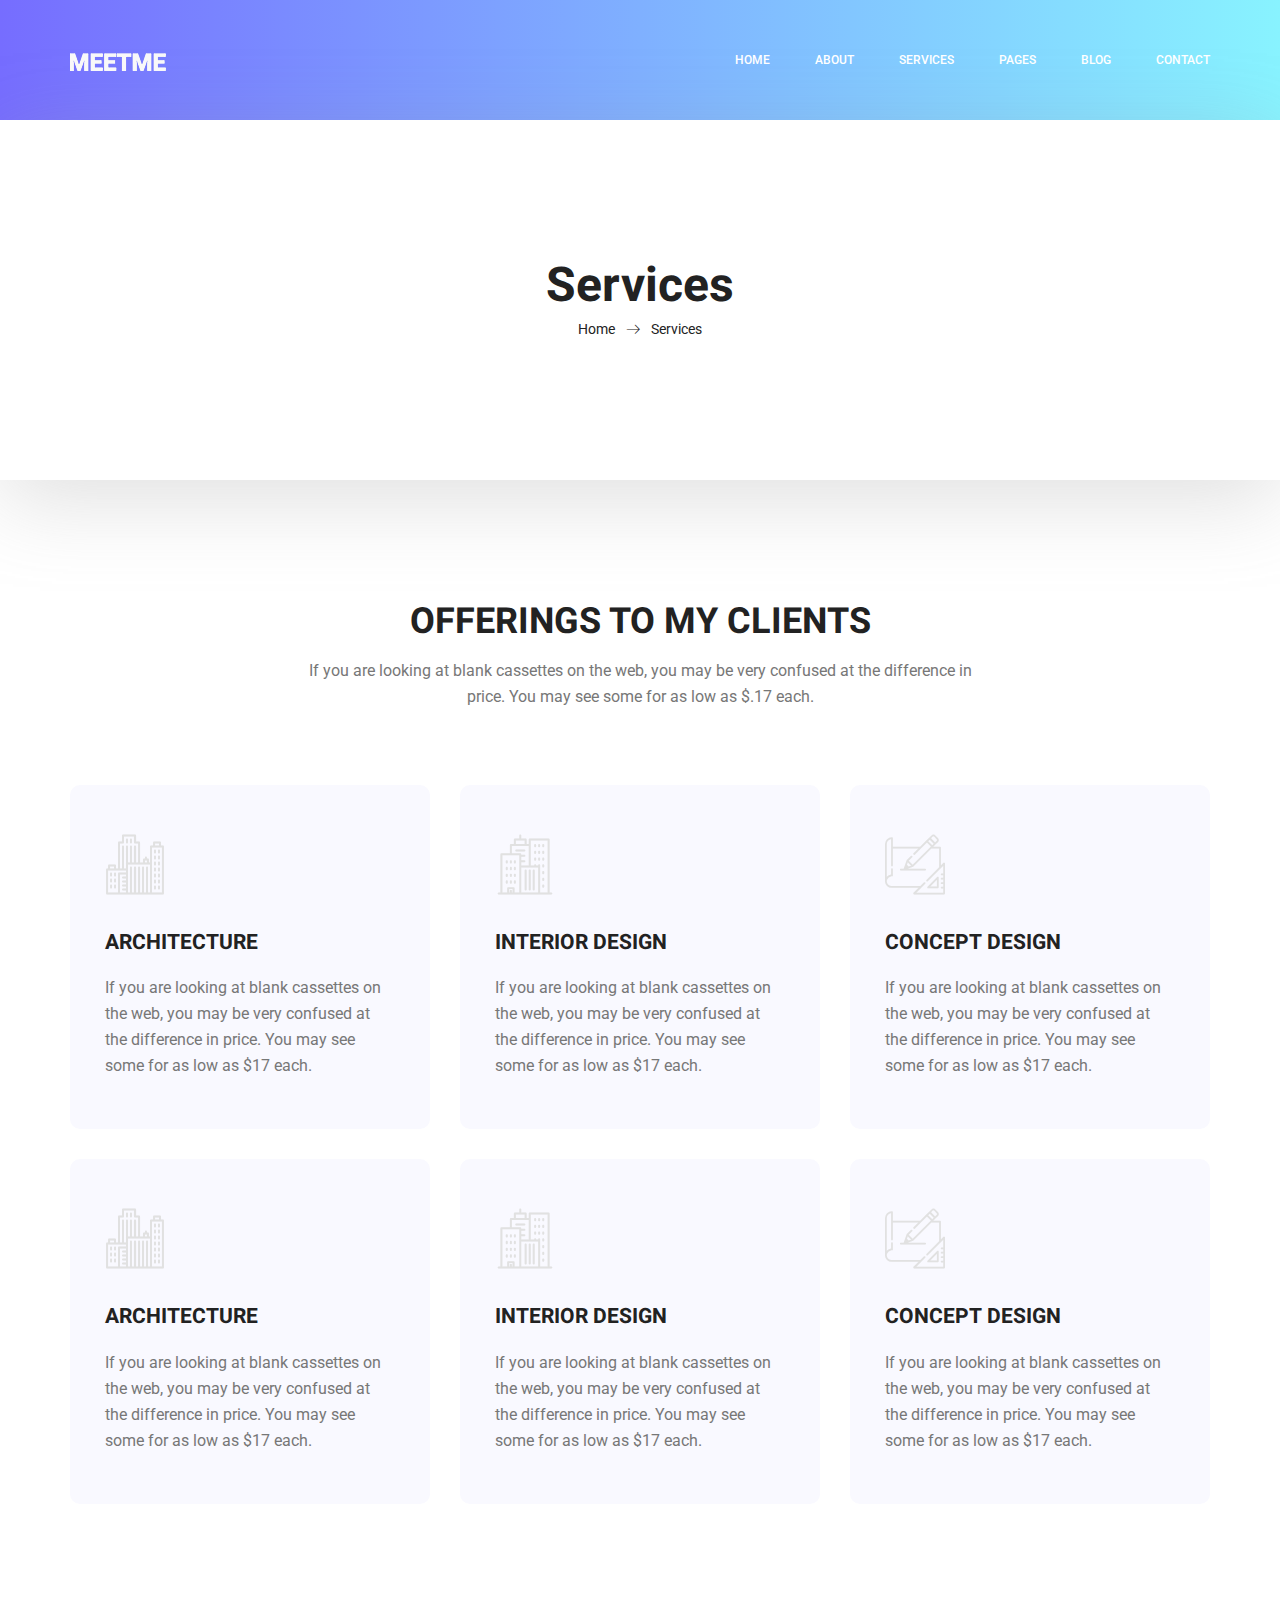
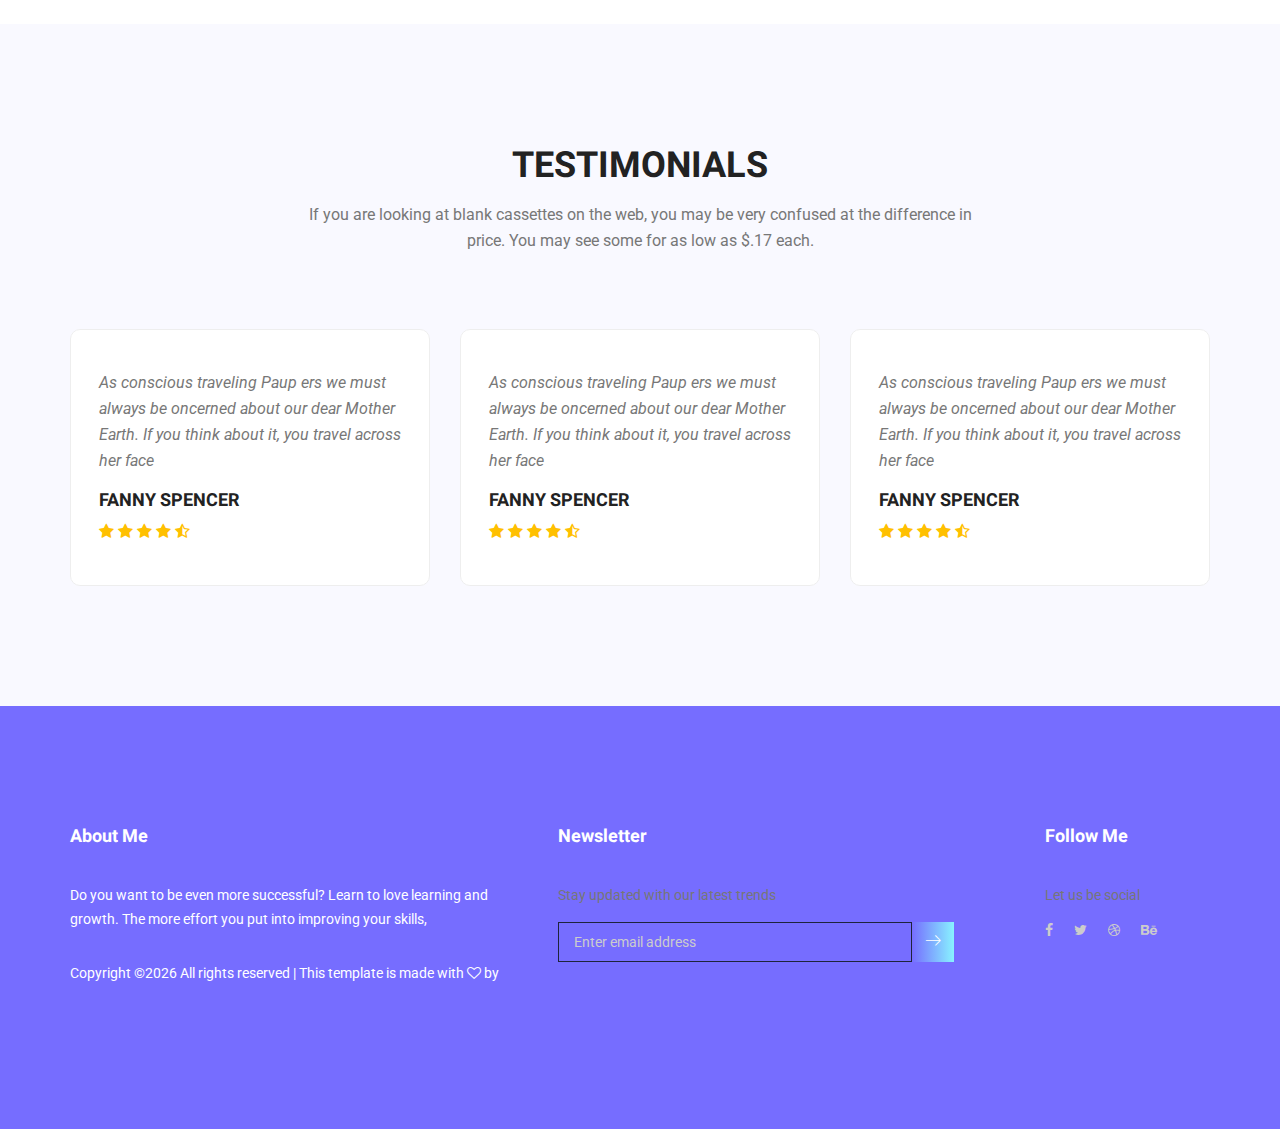
<file: services.html>
<!doctype html>
<html lang="en">
    <head>
        <!-- Required meta tags -->
        <meta charset="utf-8">
        <meta name="viewport" content="width=device-width, initial-scale=1, shrink-to-fit=no">
        <link rel="icon" href="img/favicon.png" type="image/png">
        <title>MeetMe Personal</title>
        <!-- Bootstrap CSS -->
        <link rel="stylesheet" href="css/bootstrap.css">
        <link rel="stylesheet" href="vendors/linericon/style.css">
        <link rel="stylesheet" href="css/font-awesome.min.css">
        <link rel="stylesheet" href="vendors/owl-carousel/owl.carousel.min.css">
        <link rel="stylesheet" href="vendors/lightbox/simpleLightbox.css">
        <link rel="stylesheet" href="vendors/nice-select/css/nice-select.css">
        <link rel="stylesheet" href="vendors/animate-css/animate.css">
        <link rel="stylesheet" href="vendors/popup/magnific-popup.css">
        <link rel="stylesheet" href="vendors/flaticon/flaticon.css">
        <!-- main css -->
        <link rel="stylesheet" href="css/style.css">
        <link rel="stylesheet" href="css/responsive.css">
    </head>
    <body>
        
        <!--================Header Menu Area =================-->
        <header class="header_area">
            <div class="main_menu">
            	<nav class="navbar navbar-expand-lg navbar-light">
					<div class="container box_1620">
						<!-- Brand and toggle get grouped for better mobile display -->
						<a class="navbar-brand logo_h" href="index.html"><img src="img/logo.png" alt=""></a>
						<button class="navbar-toggler" type="button" data-toggle="collapse" data-target="#navbarSupportedContent" aria-controls="navbarSupportedContent" aria-expanded="false" aria-label="Toggle navigation">
							<span class="icon-bar"></span>
							<span class="icon-bar"></span>
							<span class="icon-bar"></span>
						</button>
						<!-- Collect the nav links, forms, and other content for toggling -->
						<div class="collapse navbar-collapse offset" id="navbarSupportedContent">
							<ul class="nav navbar-nav menu_nav ml-auto">
								<li class="nav-item active"><a class="nav-link" href="index.html">Home</a></li> 
								<li class="nav-item"><a class="nav-link" href="about-us.html">About</a></li> 
								<li class="nav-item"><a class="nav-link" href="services.html">Services</a></li> 
								<li class="nav-item submenu dropdown">
									<a href="#" class="nav-link dropdown-toggle" data-toggle="dropdown" role="button" aria-haspopup="true" aria-expanded="false">Pages</a>
									<ul class="dropdown-menu">
										<li class="nav-item"><a class="nav-link" href="portfolio.html">Portfolio</a></li>
										<li class="nav-item"><a class="nav-link" href="elements.html">Elements</a></li>
									</ul>
								</li> 
								<li class="nav-item submenu dropdown">
									<a href="#" class="nav-link dropdown-toggle" data-toggle="dropdown" role="button" aria-haspopup="true" aria-expanded="false">Blog</a>
									<ul class="dropdown-menu">
										<li class="nav-item"><a class="nav-link" href="blog.html">Blog</a></li>
										<li class="nav-item"><a class="nav-link" href="single-blog.html">Blog Details</a></li>
									</ul>
								</li> 
								<li class="nav-item"><a class="nav-link" href="contact.html">Contact</a></li>
							</ul>
						</div> 
					</div>
            	</nav>
            </div>
        </header>
        <!--================Header Menu Area =================-->
        
        <!--================Home Banner Area =================-->
        <section class="banner_area">
            <div class="box_1620">
				<div class="banner_inner d-flex align-items-center">
					<div class="container">
						<div class="banner_content text-center">
							<h2>Services</h2>
							<div class="page_link">
								<a href="index.html">Home</a>
								<a href="services.html">Services</a>
							</div>
						</div>
					</div>
				</div>
            </div>
        </section>
        <!--================End Home Banner Area =================-->
        
        <!--================Feature Area =================-->
        <section class="feature_area white_feature p_120">
        	<div class="container">
        		<div class="main_title">
        			<h2>offerings to my clients</h2>
        			<p>If you are looking at blank cassettes on the web, you may be very confused at the difference in price. You may see some for as low as $.17 each.</p>
        		</div>
        		<div class="feature_inner row">
        			<div class="col-lg-4 col-md-6">
        				<div class="feature_item">
        					<i class="flaticon-city"></i>
        					<h4>Architecture</h4>
        					<p>If you are looking at blank cassettes on the web, you may be very confused at the difference in price. You may see some for as low as $17 each.</p>
        				</div>
        			</div>
        			<div class="col-lg-4 col-md-6">
        				<div class="feature_item">
        					<i class="flaticon-skyline"></i>
        					<h4>Interior Design</h4>
        					<p>If you are looking at blank cassettes on the web, you may be very confused at the difference in price. You may see some for as low as $17 each.</p>
        				</div>
        			</div>
        			<div class="col-lg-4 col-md-6">
        				<div class="feature_item">
        					<i class="flaticon-sketch"></i>
        					<h4>Concept Design</h4>
        					<p>If you are looking at blank cassettes on the web, you may be very confused at the difference in price. You may see some for as low as $17 each.</p>
        				</div>
        			</div>
        			<div class="col-lg-4 col-md-6">
        				<div class="feature_item">
        					<i class="flaticon-city"></i>
        					<h4>Architecture</h4>
        					<p>If you are looking at blank cassettes on the web, you may be very confused at the difference in price. You may see some for as low as $17 each.</p>
        				</div>
        			</div>
        			<div class="col-lg-4 col-md-6">
        				<div class="feature_item">
        					<i class="flaticon-skyline"></i>
        					<h4>Interior Design</h4>
        					<p>If you are looking at blank cassettes on the web, you may be very confused at the difference in price. You may see some for as low as $17 each.</p>
        				</div>
        			</div>
        			<div class="col-lg-4 col-md-6">
        				<div class="feature_item">
        					<i class="flaticon-sketch"></i>
        					<h4>Concept Design</h4>
        					<p>If you are looking at blank cassettes on the web, you may be very confused at the difference in price. You may see some for as low as $17 each.</p>
        				</div>
        			</div>
        		</div>
        	</div>
        </section>
        <!--================End Feature Area =================-->
        
        <!--================Testimonials Area =================-->
        <section class="testimonials_area p_120">
        	<div class="container">
        		<div class="main_title">
        			<h2>Testimonials</h2>
        			<p>If you are looking at blank cassettes on the web, you may be very confused at the difference in price. You may see some for as low as $.17 each.</p>
        		</div>
        		<div class="testi_inner">
					<div class="testi_slider owl-carousel">
						<div class="item">
							<div class="testi_item">
								<p>As conscious traveling Paup ers we must always be oncerned about our dear Mother Earth. If you think about it, you travel across her face</p>
								<h4>Fanny Spencer</h4>
								<a href="#"><i class="fa fa-star"></i></a>
								<a href="#"><i class="fa fa-star"></i></a>
								<a href="#"><i class="fa fa-star"></i></a>
								<a href="#"><i class="fa fa-star"></i></a>
								<a href="#"><i class="fa fa-star-half-o"></i></a>
							</div>
						</div>
						<div class="item">
							<div class="testi_item">
								<p>As conscious traveling Paup ers we must always be oncerned about our dear Mother Earth. If you think about it, you travel across her face</p>
								<h4>Fanny Spencer</h4>
								<a href="#"><i class="fa fa-star"></i></a>
								<a href="#"><i class="fa fa-star"></i></a>
								<a href="#"><i class="fa fa-star"></i></a>
								<a href="#"><i class="fa fa-star"></i></a>
								<a href="#"><i class="fa fa-star-half-o"></i></a>
							</div>
						</div>
						<div class="item">
							<div class="testi_item">
								<p>As conscious traveling Paup ers we must always be oncerned about our dear Mother Earth. If you think about it, you travel across her face</p>
								<h4>Fanny Spencer</h4>
								<a href="#"><i class="fa fa-star"></i></a>
								<a href="#"><i class="fa fa-star"></i></a>
								<a href="#"><i class="fa fa-star"></i></a>
								<a href="#"><i class="fa fa-star"></i></a>
								<a href="#"><i class="fa fa-star-half-o"></i></a>
							</div>
						</div>
					</div>
        		</div>
        	</div>
        </section>
        <!--================End Testimonials Area =================-->
        
        <!--================Footer Area =================-->
        <footer class="footer_area p_120">
        	<div class="container">
        		<div class="row footer_inner">
        			<div class="col-lg-5 col-sm-6">
        				<aside class="f_widget ab_widget">
        					<div class="f_title">
        						<h3>About Me</h3>
        					</div>
        					<p>Do you want to be even more successful? Learn to love learning and growth. The more effort you put into improving your skills,</p>
        					<p><!-- Link back to Colorlib can't be removed. Template is licensed under CC BY 3.0. -->
Copyright &copy;<script>document.write(new Date().getFullYear());</script> All rights reserved | This template is made with <i class="fa fa-heart-o" aria-hidden="true"></i> by <a href="https://colorlib.com" target="_blank">Colorlib</a>
<!-- Link back to Colorlib can't be removed. Template is licensed under CC BY 3.0. --></p>
        				</aside>
        			</div>
        			<div class="col-lg-5 col-sm-6">
        				<aside class="f_widget news_widget">
        					<div class="f_title">
        						<h3>Newsletter</h3>
        					</div>
        					<p>Stay updated with our latest trends</p>
        					<div id="mc_embed_signup">
                                <form target="_blank" action="https://spondonit.us12.list-manage.com/subscribe/post?u=1462626880ade1ac87bd9c93a&amp;id=92a4423d01" method="get" class="subscribe_form relative">
                                	<div class="input-group d-flex flex-row">
                                        <input name="EMAIL" placeholder="Enter email address" onfocus="this.placeholder = ''" onblur="this.placeholder = 'Email Address '" required="" type="email">
                                        <button class="btn sub-btn"><span class="lnr lnr-arrow-right"></span></button>		
                                    </div>				
                                    <div class="mt-10 info"></div>
                                </form>
                            </div>
        				</aside>
        			</div>
        			<div class="col-lg-2">
        				<aside class="f_widget social_widget">
        					<div class="f_title">
        						<h3>Follow Me</h3>
        					</div>
        					<p>Let us be social</p>
        					<ul class="list">
        						<li><a href="#"><i class="fa fa-facebook"></i></a></li>
        						<li><a href="#"><i class="fa fa-twitter"></i></a></li>
        						<li><a href="#"><i class="fa fa-dribbble"></i></a></li>
        						<li><a href="#"><i class="fa fa-behance"></i></a></li>
        					</ul>
        				</aside>
        			</div>
        		</div>
        	</div>
        </footer>
        <!--================End Footer Area =================-->
        
        
        
        
        <!-- Optional JavaScript -->
        <!-- jQuery first, then Popper.js, then Bootstrap JS -->
        <script src="js/jquery-3.3.1.min.js"></script>
        <script src="js/popper.js"></script>
        <script src="js/bootstrap.min.js"></script>
        <script src="js/stellar.js"></script>
        <script src="vendors/lightbox/simpleLightbox.min.js"></script>
        <script src="vendors/nice-select/js/jquery.nice-select.min.js"></script>
        <script src="vendors/isotope/imagesloaded.pkgd.min.js"></script>
        <script src="vendors/isotope/isotope.pkgd.min.js"></script>
        <script src="vendors/owl-carousel/owl.carousel.min.js"></script>
        <script src="vendors/popup/jquery.magnific-popup.min.js"></script>
        <script src="js/jquery.ajaxchimp.min.js"></script>
        <script src="vendors/counter-up/jquery.waypoints.min.js"></script>
        <script src="vendors/counter-up/jquery.counterup.min.js"></script>
        <script src="js/mail-script.js"></script>
        <script src="js/theme.js"></script>
    </body>
</html>
</file>
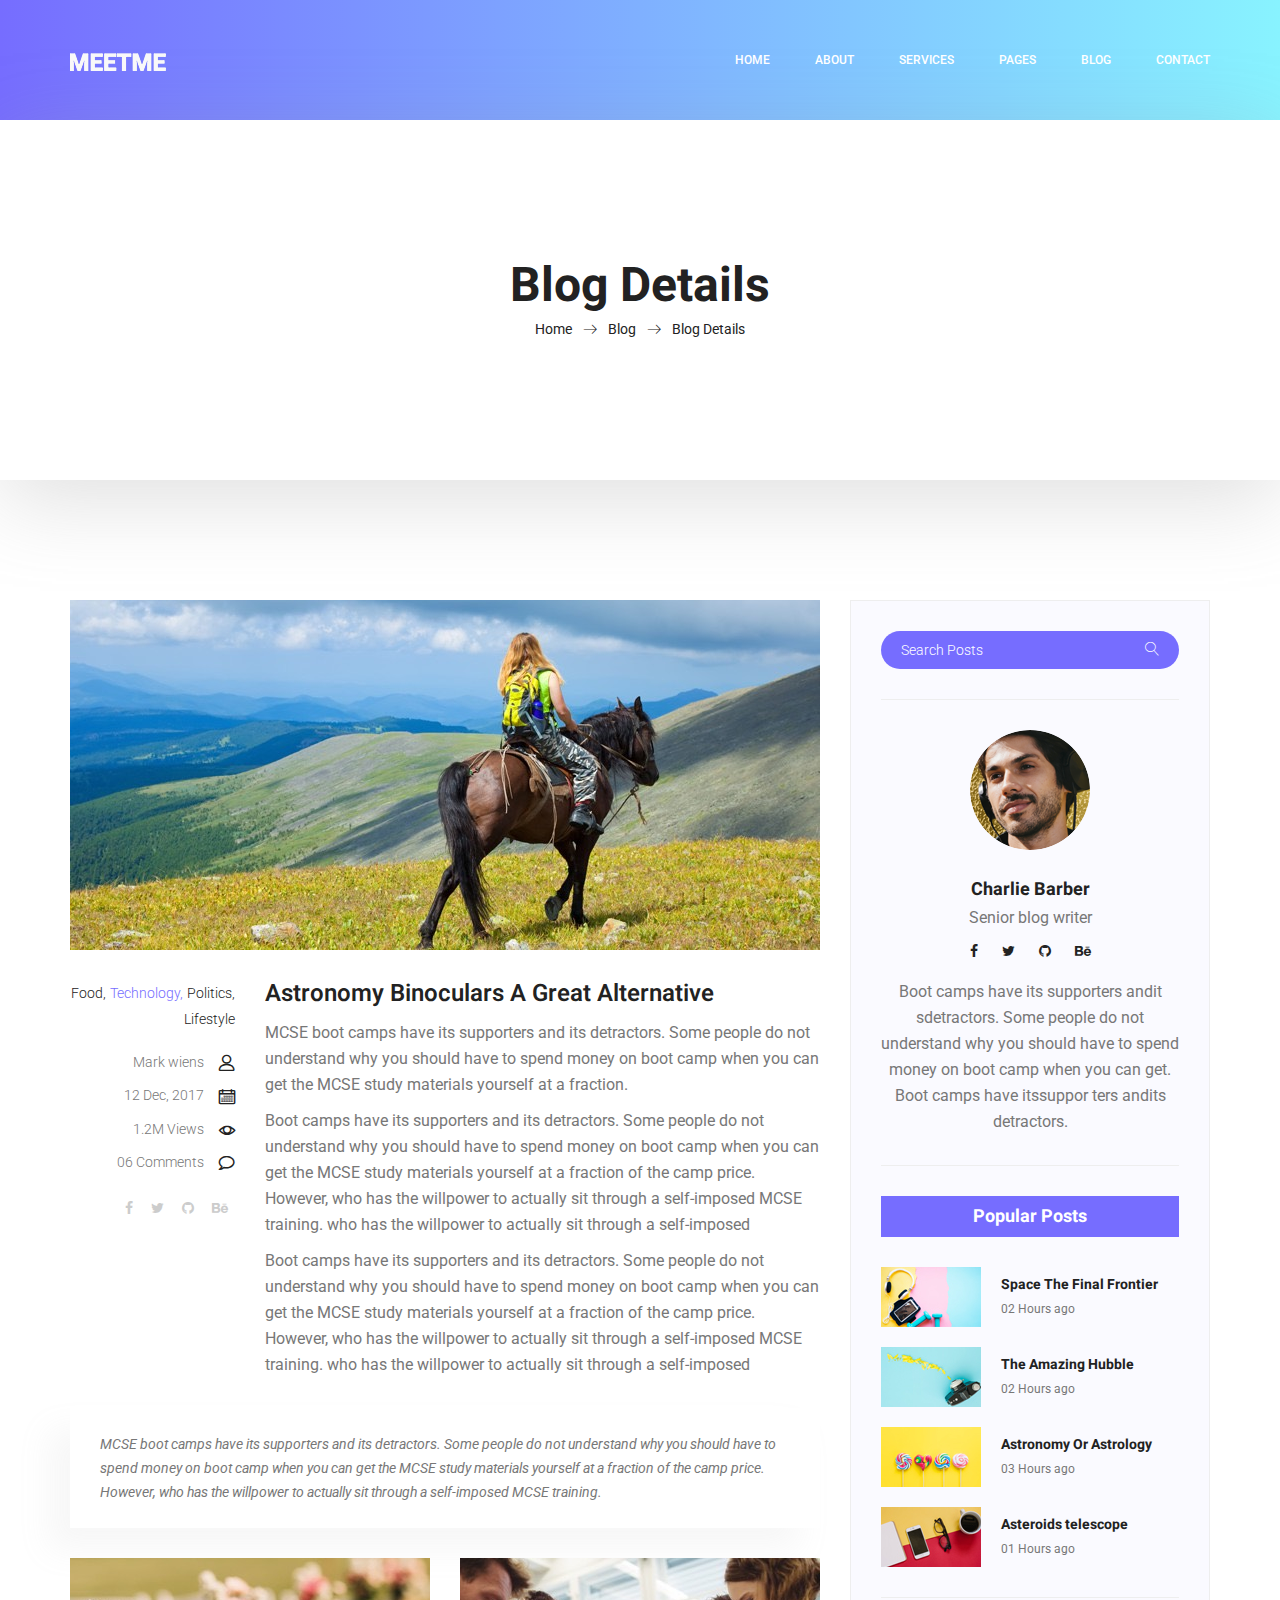
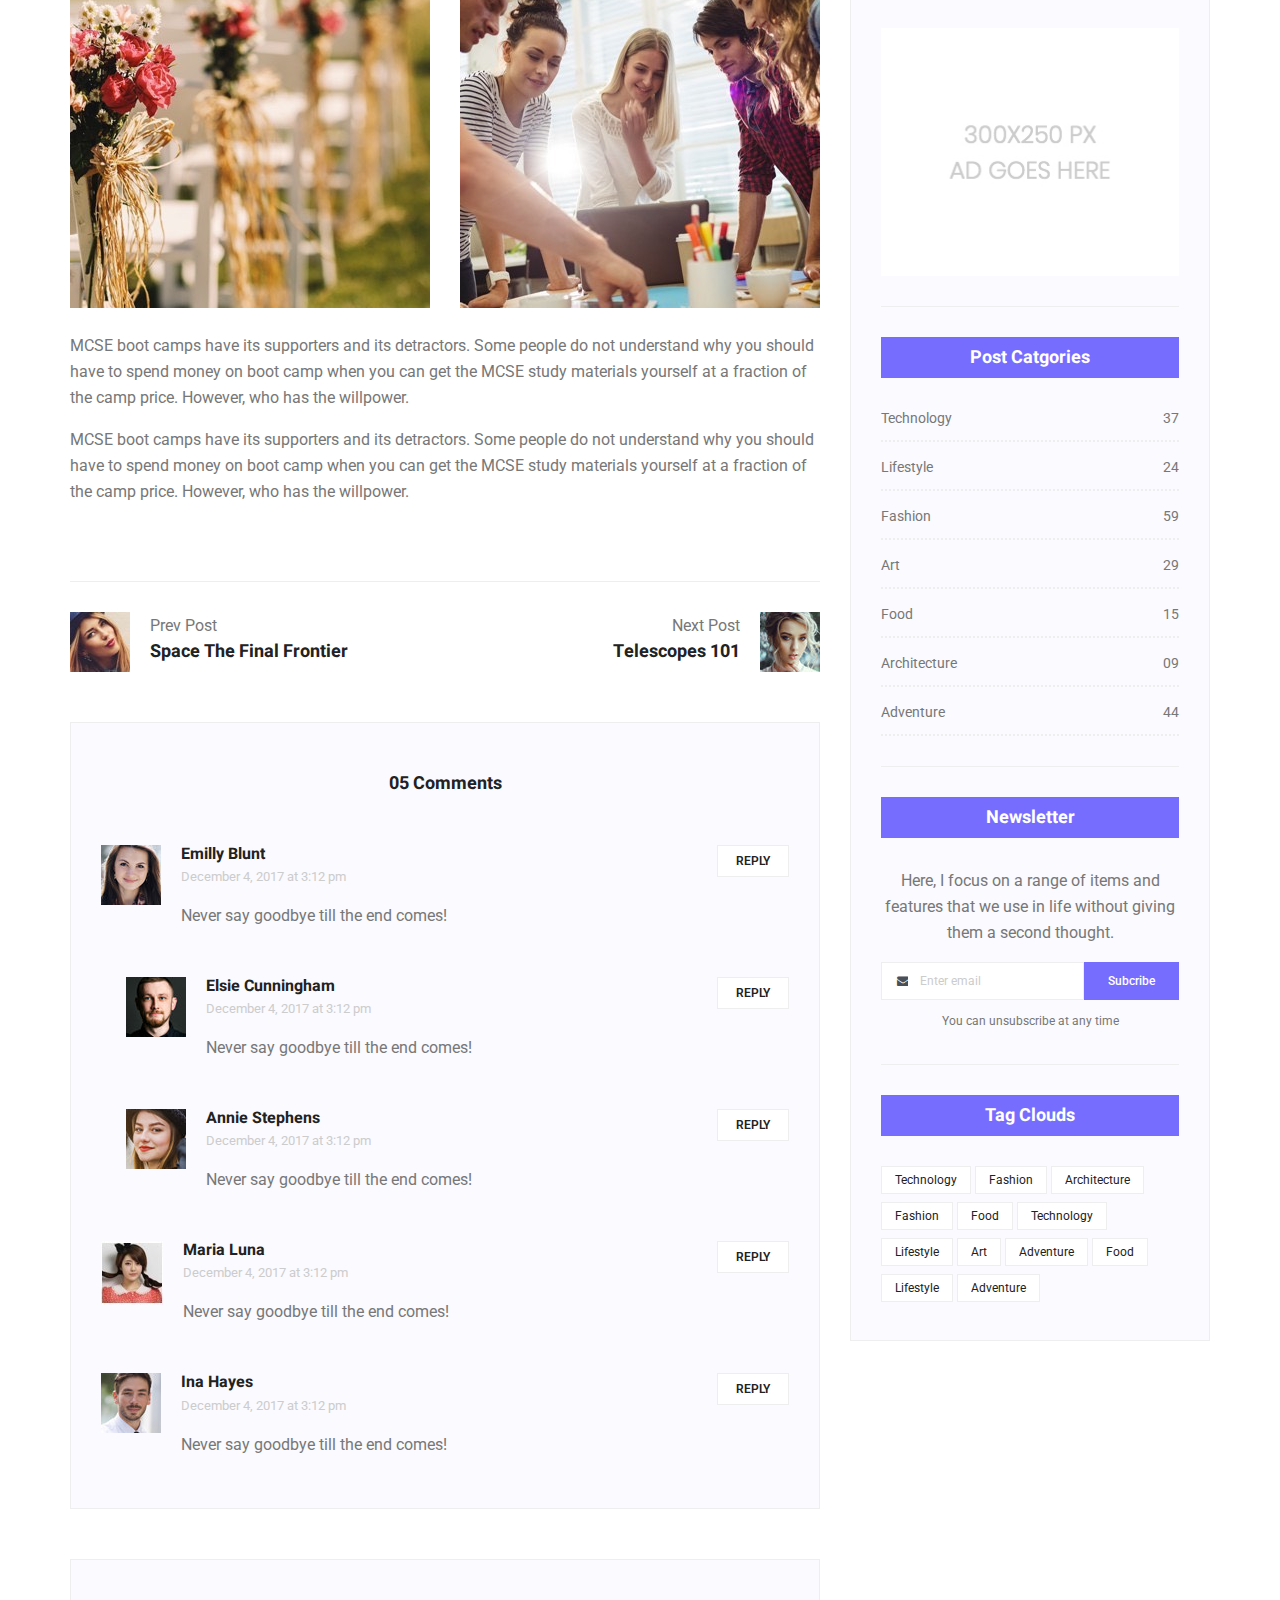
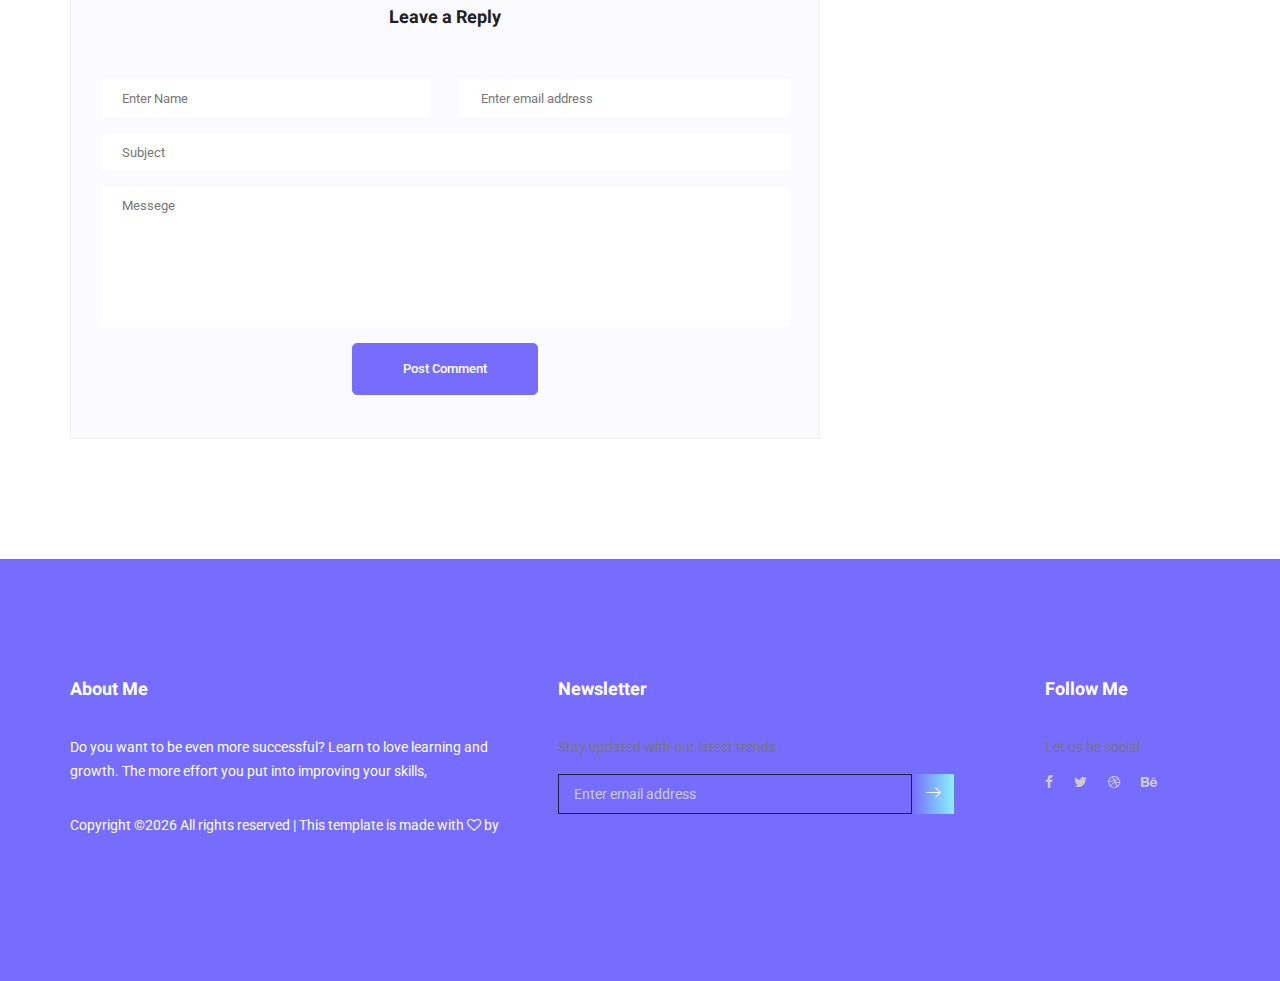
<file: single-blog.html>
<!doctype html>
<html lang="en">
    <head>
        <!-- Required meta tags -->
        <meta charset="utf-8">
        <meta name="viewport" content="width=device-width, initial-scale=1, shrink-to-fit=no">
        <link rel="icon" href="img/favicon.png" type="image/png">
        <title>MeetMe Personal</title>
        <!-- Bootstrap CSS -->
        <link rel="stylesheet" href="css/bootstrap.css">
        <link rel="stylesheet" href="vendors/linericon/style.css">
        <link rel="stylesheet" href="css/font-awesome.min.css">
        <link rel="stylesheet" href="vendors/owl-carousel/owl.carousel.min.css">
        <link rel="stylesheet" href="vendors/lightbox/simpleLightbox.css">
        <link rel="stylesheet" href="vendors/nice-select/css/nice-select.css">
        <link rel="stylesheet" href="vendors/animate-css/animate.css">
        <link rel="stylesheet" href="vendors/popup/magnific-popup.css">
        <!-- main css -->
        <link rel="stylesheet" href="css/style.css">
        <link rel="stylesheet" href="css/responsive.css">
    </head>
    <body>
        
        <!--================Header Menu Area =================-->
        <header class="header_area">
            <div class="main_menu">
            	<nav class="navbar navbar-expand-lg navbar-light">
					<div class="container box_1620">
						<!-- Brand and toggle get grouped for better mobile display -->
						<a class="navbar-brand logo_h" href="index.html"><img src="img/logo.png" alt=""></a>
						<button class="navbar-toggler" type="button" data-toggle="collapse" data-target="#navbarSupportedContent" aria-controls="navbarSupportedContent" aria-expanded="false" aria-label="Toggle navigation">
							<span class="icon-bar"></span>
							<span class="icon-bar"></span>
							<span class="icon-bar"></span>
						</button>
						<!-- Collect the nav links, forms, and other content for toggling -->
						<div class="collapse navbar-collapse offset" id="navbarSupportedContent">
							<ul class="nav navbar-nav menu_nav ml-auto">
								<li class="nav-item active"><a class="nav-link" href="index.html">Home</a></li> 
								<li class="nav-item"><a class="nav-link" href="about-us.html">About</a></li> 
								<li class="nav-item"><a class="nav-link" href="services.html">Services</a></li> 
								<li class="nav-item submenu dropdown">
									<a href="#" class="nav-link dropdown-toggle" data-toggle="dropdown" role="button" aria-haspopup="true" aria-expanded="false">Pages</a>
									<ul class="dropdown-menu">
										<li class="nav-item"><a class="nav-link" href="portfolio.html">Portfolio</a></li>
										<li class="nav-item"><a class="nav-link" href="elements.html">Elements</a></li>
									</ul>
								</li> 
								<li class="nav-item submenu dropdown">
									<a href="#" class="nav-link dropdown-toggle" data-toggle="dropdown" role="button" aria-haspopup="true" aria-expanded="false">Blog</a>
									<ul class="dropdown-menu">
										<li class="nav-item"><a class="nav-link" href="blog.html">Blog</a></li>
										<li class="nav-item"><a class="nav-link" href="single-blog.html">Blog Details</a></li>
									</ul>
								</li> 
								<li class="nav-item"><a class="nav-link" href="contact.html">Contact</a></li>
							</ul>
						</div> 
					</div>
            	</nav>
            </div>
        </header>
        <!--================Header Menu Area =================-->
        
        <!--================Home Banner Area =================-->
        <section class="banner_area">
            <div class="box_1620">
				<div class="banner_inner d-flex align-items-center">
					<div class="container">
						<div class="banner_content text-center">
							<h2>Blog Details</h2>
							<div class="page_link">
								<a href="index.html">Home</a>
								<a href="blog.html">Blog</a>
								<a href="single-blog.html">Blog Details</a>
							</div>
						</div>
					</div>
				</div>
            </div>
        </section>
        <!--================End Home Banner Area =================-->
        
        <!--================Blog Area =================-->
        <section class="blog_area single-post-area p_120">
            <div class="container">
                <div class="row">
                    <div class="col-lg-8 posts-list">
                        <div class="single-post row">
                            <div class="col-lg-12">
                                <div class="feature-img">
                                    <img class="img-fluid" src="img/blog/feature-img1.jpg" alt="">
                                </div>									
                            </div>
                            <div class="col-lg-3  col-md-3">
                                <div class="blog_info text-right">
                                    <div class="post_tag">
                                        <a href="#">Food,</a>
                                        <a class="active" href="#">Technology,</a>
                                        <a href="#">Politics,</a>
                                        <a href="#">Lifestyle</a>
                                    </div>
                                    <ul class="blog_meta list">
                                        <li><a href="#">Mark wiens<i class="lnr lnr-user"></i></a></li>
                                        <li><a href="#">12 Dec, 2017<i class="lnr lnr-calendar-full"></i></a></li>
                                        <li><a href="#">1.2M Views<i class="lnr lnr-eye"></i></a></li>
                                        <li><a href="#">06 Comments<i class="lnr lnr-bubble"></i></a></li>
                                    </ul>
                                    <ul class="social-links">
                                        <li><a href="#"><i class="fa fa-facebook"></i></a></li>
                                        <li><a href="#"><i class="fa fa-twitter"></i></a></li>
                                        <li><a href="#"><i class="fa fa-github"></i></a></li>
                                        <li><a href="#"><i class="fa fa-behance"></i></a></li>
                                    </ul>
                                </div>
                            </div>
                            <div class="col-lg-9 col-md-9 blog_details">
                                <h2>Astronomy Binoculars A Great Alternative</h2>
                                <p class="excert">
                                    MCSE boot camps have its supporters and its detractors. Some people do not understand why you should have to spend money on boot camp when you can get the MCSE study materials yourself at a fraction.
                                </p>
                                <p>
                                    Boot camps have its supporters and its detractors. Some people do not understand why you should have to spend money on boot camp when you can get the MCSE study materials yourself at a fraction of the camp price. However, who has the willpower to actually sit through a self-imposed MCSE training. who has the willpower to actually sit through a self-imposed
                                </p>
                                <p>
                                    Boot camps have its supporters and its detractors. Some people do not understand why you should have to spend money on boot camp when you can get the MCSE study materials yourself at a fraction of the camp price. However, who has the willpower to actually sit through a self-imposed MCSE training. who has the willpower to actually sit through a self-imposed
                                </p>
                            </div>
                            <div class="col-lg-12">
                                <div class="quotes">
                                    MCSE boot camps have its supporters and its detractors. Some people do not understand why you should have to spend money on boot camp when you can get the MCSE study materials yourself at a fraction of the camp price. However, who has the willpower to actually sit through a self-imposed MCSE training.										
                                </div>
                                <div class="row">
                                    <div class="col-6">
                                        <img class="img-fluid" src="img/blog/post-img1.jpg" alt="">
                                    </div>
                                    <div class="col-6">
                                        <img class="img-fluid" src="img/blog/post-img2.jpg" alt="">
                                    </div>	
                                    <div class="col-lg-12 mt-25">
                                        <p>
                                            MCSE boot camps have its supporters and its detractors. Some people do not understand why you should have to spend money on boot camp when you can get the MCSE study materials yourself at a fraction of the camp price. However, who has the willpower.
                                        </p>
                                        <p>
                                            MCSE boot camps have its supporters and its detractors. Some people do not understand why you should have to spend money on boot camp when you can get the MCSE study materials yourself at a fraction of the camp price. However, who has the willpower.
                                        </p>											
                                    </div>									
                                </div>
                            </div>
                        </div>
                        <div class="navigation-area">
                            <div class="row">
                                <div class="col-lg-6 col-md-6 col-12 nav-left flex-row d-flex justify-content-start align-items-center">
                                    <div class="thumb">
                                        <a href="#"><img class="img-fluid" src="img/blog/prev.jpg" alt=""></a>
                                    </div>
                                    <div class="arrow">
                                        <a href="#"><span class="lnr text-white lnr-arrow-left"></span></a>
                                    </div>
                                    <div class="detials">
                                        <p>Prev Post</p>
                                        <a href="#"><h4>Space The Final Frontier</h4></a>
                                    </div>
                                </div>
                                <div class="col-lg-6 col-md-6 col-12 nav-right flex-row d-flex justify-content-end align-items-center">
                                    <div class="detials">
                                        <p>Next Post</p>
                                        <a href="#"><h4>Telescopes 101</h4></a>
                                    </div>
                                    <div class="arrow">
                                        <a href="#"><span class="lnr text-white lnr-arrow-right"></span></a>
                                    </div>
                                    <div class="thumb">
                                        <a href="#"><img class="img-fluid" src="img/blog/next.jpg" alt=""></a>
                                    </div>										
                                </div>									
                            </div>
                        </div>
                        <div class="comments-area">
                            <h4>05 Comments</h4>
                            <div class="comment-list">
                                <div class="single-comment justify-content-between d-flex">
                                    <div class="user justify-content-between d-flex">
                                        <div class="thumb">
                                            <img src="img/blog/c1.jpg" alt="">
                                        </div>
                                        <div class="desc">
                                            <h5><a href="#">Emilly Blunt</a></h5>
                                            <p class="date">December 4, 2017 at 3:12 pm </p>
                                            <p class="comment">
                                                Never say goodbye till the end comes!
                                            </p>
                                        </div>
                                    </div>
                                    <div class="reply-btn">
                                           <a href="" class="btn-reply text-uppercase">reply</a> 
                                    </div>
                                </div>
                            </div>	
                            <div class="comment-list left-padding">
                                <div class="single-comment justify-content-between d-flex">
                                    <div class="user justify-content-between d-flex">
                                        <div class="thumb">
                                            <img src="img/blog/c2.jpg" alt="">
                                        </div>
                                        <div class="desc">
                                            <h5><a href="#">Elsie Cunningham</a></h5>
                                            <p class="date">December 4, 2017 at 3:12 pm </p>
                                            <p class="comment">
                                                Never say goodbye till the end comes!
                                            </p>
                                        </div>
                                    </div>
                                    <div class="reply-btn">
                                           <a href="" class="btn-reply text-uppercase">reply</a> 
                                    </div>
                                </div>
                            </div>	
                            <div class="comment-list left-padding">
                                <div class="single-comment justify-content-between d-flex">
                                    <div class="user justify-content-between d-flex">
                                        <div class="thumb">
                                            <img src="img/blog/c3.jpg" alt="">
                                        </div>
                                        <div class="desc">
                                            <h5><a href="#">Annie Stephens</a></h5>
                                            <p class="date">December 4, 2017 at 3:12 pm </p>
                                            <p class="comment">
                                                Never say goodbye till the end comes!
                                            </p>
                                        </div>
                                    </div>
                                    <div class="reply-btn">
                                           <a href="" class="btn-reply text-uppercase">reply</a> 
                                    </div>
                                </div>
                            </div>	
                            <div class="comment-list">
                                <div class="single-comment justify-content-between d-flex">
                                    <div class="user justify-content-between d-flex">
                                        <div class="thumb">
                                            <img src="img/blog/c4.jpg" alt="">
                                        </div>
                                        <div class="desc">
                                            <h5><a href="#">Maria Luna</a></h5>
                                            <p class="date">December 4, 2017 at 3:12 pm </p>
                                            <p class="comment">
                                                Never say goodbye till the end comes!
                                            </p>
                                        </div>
                                    </div>
                                    <div class="reply-btn">
                                           <a href="" class="btn-reply text-uppercase">reply</a> 
                                    </div>
                                </div>
                            </div>	
                            <div class="comment-list">
                                <div class="single-comment justify-content-between d-flex">
                                    <div class="user justify-content-between d-flex">
                                        <div class="thumb">
                                            <img src="img/blog/c5.jpg" alt="">
                                        </div>
                                        <div class="desc">
                                            <h5><a href="#">Ina Hayes</a></h5>
                                            <p class="date">December 4, 2017 at 3:12 pm </p>
                                            <p class="comment">
                                                Never say goodbye till the end comes!
                                            </p>
                                        </div>
                                    </div>
                                    <div class="reply-btn">
                                           <a href="" class="btn-reply text-uppercase">reply</a> 
                                    </div>
                                </div>
                            </div>	                                             				
                        </div>
                        <div class="comment-form">
                            <h4>Leave a Reply</h4>
                            <form>
                                <div class="form-group form-inline">
                                  <div class="form-group col-lg-6 col-md-6 name">
                                    <input type="text" class="form-control" id="name" placeholder="Enter Name" onfocus="this.placeholder = ''" onblur="this.placeholder = 'Enter Name'">
                                  </div>
                                  <div class="form-group col-lg-6 col-md-6 email">
                                    <input type="email" class="form-control" id="email" placeholder="Enter email address" onfocus="this.placeholder = ''" onblur="this.placeholder = 'Enter email address'">
                                  </div>										
                                </div>
                                <div class="form-group">
                                    <input type="text" class="form-control" id="subject" placeholder="Subject" onfocus="this.placeholder = ''" onblur="this.placeholder = 'Subject'">
                                </div>
                                <div class="form-group">
                                    <textarea class="form-control mb-10" rows="5" name="message" placeholder="Messege" onfocus="this.placeholder = ''" onblur="this.placeholder = 'Messege'" required=""></textarea>
                                </div>
                                <a href="#" class="primary-btn submit_btn">Post Comment</a>	
                            </form>
                        </div>
                    </div>
                    <div class="col-lg-4">
                        <div class="blog_right_sidebar">
                            <aside class="single_sidebar_widget search_widget">
                                <div class="input-group">
                                    <input type="text" class="form-control" placeholder="Search Posts">
                                    <span class="input-group-btn">
                                        <button class="btn btn-default" type="button"><i class="lnr lnr-magnifier"></i></button>
                                    </span>
                                </div><!-- /input-group -->
                                <div class="br"></div>
                            </aside>
                            <aside class="single_sidebar_widget author_widget">
                                <img class="author_img rounded-circle" src="img/blog/author.png" alt="">
                                <h4>Charlie Barber</h4>
                                <p>Senior blog writer</p>
                                <div class="social_icon">
                                    <a href="#"><i class="fa fa-facebook"></i></a>
                                    <a href="#"><i class="fa fa-twitter"></i></a>
                                    <a href="#"><i class="fa fa-github"></i></a>
                                    <a href="#"><i class="fa fa-behance"></i></a>
                                </div>
                                <p>Boot camps have its supporters andit sdetractors. Some people do not understand why you should have to spend money on boot camp when you can get. Boot camps have itssuppor ters andits detractors.</p>
                                <div class="br"></div>
                            </aside>
                            <aside class="single_sidebar_widget popular_post_widget">
                                <h3 class="widget_title">Popular Posts</h3>
                                <div class="media post_item">
                                    <img src="img/blog/popular-post/post1.jpg" alt="post">
                                    <div class="media-body">
                                        <a href="blog-details.html"><h3>Space The Final Frontier</h3></a>
                                        <p>02 Hours ago</p>
                                    </div>
                                </div>
                                <div class="media post_item">
                                    <img src="img/blog/popular-post/post2.jpg" alt="post">
                                    <div class="media-body">
                                        <a href="blog-details.html"><h3>The Amazing Hubble</h3></a>
                                        <p>02 Hours ago</p>
                                    </div>
                                </div>
                                <div class="media post_item">
                                    <img src="img/blog/popular-post/post3.jpg" alt="post">
                                    <div class="media-body">
                                        <a href="blog-details.html"><h3>Astronomy Or Astrology</h3></a>
                                        <p>03 Hours ago</p>
                                    </div>
                                </div>
                                <div class="media post_item">
                                    <img src="img/blog/popular-post/post4.jpg" alt="post">
                                    <div class="media-body">
                                        <a href="blog-details.html"><h3>Asteroids telescope</h3></a>
                                        <p>01 Hours ago</p>
                                    </div>
                                </div>
                                <div class="br"></div>
                            </aside>
                            <aside class="single_sidebar_widget ads_widget">
                                <a href="#"><img class="img-fluid" src="img/blog/add.jpg" alt=""></a>
                                <div class="br"></div>
                            </aside>
                            <aside class="single_sidebar_widget post_category_widget">
                                <h4 class="widget_title">Post Catgories</h4>
                                <ul class="list cat-list">
                                    <li>
                                        <a href="#" class="d-flex justify-content-between">
                                            <p>Technology</p>
                                            <p>37</p>
                                        </a>
                                    </li>
                                    <li>
                                        <a href="#" class="d-flex justify-content-between">
                                            <p>Lifestyle</p>
                                            <p>24</p>
                                        </a>
                                    </li>
                                    <li>
                                        <a href="#" class="d-flex justify-content-between">
                                            <p>Fashion</p>
                                            <p>59</p>
                                        </a>
                                    </li>
                                    <li>
                                        <a href="#" class="d-flex justify-content-between">
                                            <p>Art</p>
                                            <p>29</p>
                                        </a>
                                    </li>
                                    <li>
                                        <a href="#" class="d-flex justify-content-between">
                                            <p>Food</p>
                                            <p>15</p>
                                        </a>
                                    </li>
                                    <li>
                                        <a href="#" class="d-flex justify-content-between">
                                            <p>Architecture</p>
                                            <p>09</p>
                                        </a>
                                    </li>
                                    <li>
                                        <a href="#" class="d-flex justify-content-between">
                                            <p>Adventure</p>
                                            <p>44</p>
                                        </a>
                                    </li>															
                                </ul>
                                <div class="br"></div>
                            </aside>
                            <aside class="single-sidebar-widget newsletter_widget">
                                <h4 class="widget_title">Newsletter</h4>
                                <p>
                                Here, I focus on a range of items and features that we use in life without
                                giving them a second thought.
                                </p>
                                <div class="form-group d-flex flex-row">
                                    <div class="input-group">
                                        <div class="input-group-prepend">
                                            <div class="input-group-text"><i class="fa fa-envelope" aria-hidden="true"></i></div>
                                        </div>
                                        <input type="text" class="form-control" id="inlineFormInputGroup" placeholder="Enter email" onfocus="this.placeholder = ''" onblur="this.placeholder = 'Enter email'">
                                    </div>
                                    <a href="#" class="bbtns">Subcribe</a>
                                </div>	
                                <p class="text-bottom">You can unsubscribe at any time</p>	
                                <div class="br"></div>							
                            </aside>
                            <aside class="single-sidebar-widget tag_cloud_widget">
                                <h4 class="widget_title">Tag Clouds</h4>
                                <ul class="list">
                                    <li><a href="#">Technology</a></li>
                                    <li><a href="#">Fashion</a></li>
                                    <li><a href="#">Architecture</a></li>
                                    <li><a href="#">Fashion</a></li>
                                    <li><a href="#">Food</a></li>
                                    <li><a href="#">Technology</a></li>
                                    <li><a href="#">Lifestyle</a></li>
                                    <li><a href="#">Art</a></li>
                                    <li><a href="#">Adventure</a></li>
                                    <li><a href="#">Food</a></li>
                                    <li><a href="#">Lifestyle</a></li>
                                    <li><a href="#">Adventure</a></li>
                                </ul>
                            </aside>
                        </div>
                    </div>
                </div>
            </div>
        </section>
        <!--================Blog Area =================-->
        
        <!--================Footer Area =================-->
        <footer class="footer_area p_120">
        	<div class="container">
        		<div class="row footer_inner">
        			<div class="col-lg-5 col-sm-6">
        				<aside class="f_widget ab_widget">
        					<div class="f_title">
        						<h3>About Me</h3>
        					</div>
        					<p>Do you want to be even more successful? Learn to love learning and growth. The more effort you put into improving your skills,</p>
        					<p><!-- Link back to Colorlib can't be removed. Template is licensed under CC BY 3.0. -->
Copyright &copy;<script>document.write(new Date().getFullYear());</script> All rights reserved | This template is made with <i class="fa fa-heart-o" aria-hidden="true"></i> by <a href="https://colorlib.com" target="_blank">Colorlib</a>
<!-- Link back to Colorlib can't be removed. Template is licensed under CC BY 3.0. --></p>
        				</aside>
        			</div>
        			<div class="col-lg-5 col-sm-6">
        				<aside class="f_widget news_widget">
        					<div class="f_title">
        						<h3>Newsletter</h3>
        					</div>
        					<p>Stay updated with our latest trends</p>
        					<div id="mc_embed_signup">
                                <form target="_blank" action="https://spondonit.us12.list-manage.com/subscribe/post?u=1462626880ade1ac87bd9c93a&amp;id=92a4423d01" method="get" class="subscribe_form relative">
                                	<div class="input-group d-flex flex-row">
                                        <input name="EMAIL" placeholder="Enter email address" onfocus="this.placeholder = ''" onblur="this.placeholder = 'Email Address '" required="" type="email">
                                        <button class="btn sub-btn"><span class="lnr lnr-arrow-right"></span></button>		
                                    </div>				
                                    <div class="mt-10 info"></div>
                                </form>
                            </div>
        				</aside>
        			</div>
        			<div class="col-lg-2">
        				<aside class="f_widget social_widget">
        					<div class="f_title">
        						<h3>Follow Me</h3>
        					</div>
        					<p>Let us be social</p>
        					<ul class="list">
        						<li><a href="#"><i class="fa fa-facebook"></i></a></li>
        						<li><a href="#"><i class="fa fa-twitter"></i></a></li>
        						<li><a href="#"><i class="fa fa-dribbble"></i></a></li>
        						<li><a href="#"><i class="fa fa-behance"></i></a></li>
        					</ul>
        				</aside>
        			</div>
        		</div>
        	</div>
        </footer>
        <!--================End Footer Area =================-->
        
        
        
        
        <!-- Optional JavaScript -->
        <!-- jQuery first, then Popper.js, then Bootstrap JS -->
        <script src="js/jquery-3.3.1.min.js"></script>
        <script src="js/popper.js"></script>
        <script src="js/bootstrap.min.js"></script>
        <script src="js/stellar.js"></script>
        <script src="vendors/lightbox/simpleLightbox.min.js"></script>
        <script src="vendors/nice-select/js/jquery.nice-select.min.js"></script>
        <script src="vendors/isotope/imagesloaded.pkgd.min.js"></script>
        <script src="vendors/isotope/isotope.pkgd.min.js"></script>
        <script src="vendors/owl-carousel/owl.carousel.min.js"></script>
        <script src="vendors/popup/jquery.magnific-popup.min.js"></script>
        <script src="js/jquery.ajaxchimp.min.js"></script>
        <script src="vendors/counter-up/jquery.waypoints.min.js"></script>
        <script src="vendors/counter-up/jquery.counterup.min.js"></script>
        <script src="js/mail-script.js"></script>
        <script src="js/theme.js"></script>
    </body>
</html>
</file>
<file: vendors/linericon/style.css>
@font-face {
	font-family: 'Linearicons-Free';
	src:url('fonts/Linearicons-Free.eot?w118d');
	src:url('fonts/Linearicons-Free.eot?#iefixw118d') format('embedded-opentype'),
		url('fonts/Linearicons-Free.woff2?w118d') format('woff2'),
		url('fonts/Linearicons-Free.woff?w118d') format('woff'),
		url('fonts/Linearicons-Free.ttf?w118d') format('truetype'),
		url('fonts/Linearicons-Free.svg?w118d#Linearicons-Free') format('svg');
	font-weight: normal;
	font-style: normal;
}

.lnr {
	font-family: 'Linearicons-Free';
	speak: none;
	font-style: normal;
	font-weight: normal;
	font-variant: normal;
	text-transform: none;
	line-height: 1;

	/* Better Font Rendering =========== */
	-webkit-font-smoothing: antialiased;
	-moz-osx-font-smoothing: grayscale;
}

.lnr-work{
	content: "\e499";
}
.lnr-home:before {
	content: "\e800";
}
.lnr-apartment:before {
	content: "\e801";
}
.lnr-pencil:before {
	content: "\e802";
}
.lnr-magic-wand:before {
	content: "\e803";
}
.lnr-drop:before {
	content: "\e804";
}
.lnr-lighter:before {
	content: "\e805";
}
.lnr-poop:before {
	content: "\e806";
}
.lnr-sun:before {
	content: "\e807";
}
.lnr-moon:before {
	content: "\e808";
}
.lnr-cloud:before {
	content: "\e809";
}
.lnr-cloud-upload:before {
	content: "\e80a";
}
.lnr-cloud-download:before {
	content: "\e80b";
}
.lnr-cloud-sync:before {
	content: "\e80c";
}
.lnr-cloud-check:before {
	content: "\e80d";
}
.lnr-database:before {
	content: "\e80e";
}
.lnr-lock:before {
	content: "\e80f";
}
.lnr-cog:before {
	content: "\e810";
}
.lnr-trash:before {
	content: "\e811";
}
.lnr-dice:before {
	content: "\e812";
}
.lnr-heart:before {
	content: "\e813";
}
.lnr-star:before {
	content: "\e814";
}
.lnr-star-half:before {
	content: "\e815";
}
.lnr-star-empty:before {
	content: "\e816";
}
.lnr-flag:before {
	content: "\e817";
}
.lnr-envelope:before {
	content: "\e818";
}
.lnr-paperclip:before {
	content: "\e819";
}
.lnr-inbox:before {
	content: "\e81a";
}
.lnr-eye:before {
	content: "\e81b";
}
.lnr-printer:before {
	content: "\e81c";
}
.lnr-file-empty:before {
	content: "\e81d";
}
.lnr-file-add:before {
	content: "\e81e";
}
.lnr-enter:before {
	content: "\e81f";
}
.lnr-exit:before {
	content: "\e820";
}
.lnr-graduation-hat:before {
	content: "\e821";
}
.lnr-license:before {
	content: "\e822";
}
.lnr-music-note:before {
	content: "\e823";
}
.lnr-film-play:before {
	content: "\e824";
}
.lnr-camera-video:before {
	content: "\e825";
}
.lnr-camera:before {
	content: "\e826";
}
.lnr-picture:before {
	content: "\e827";
}
.lnr-book:before {
	content: "\e828";
}
.lnr-bookmark:before {
	content: "\e829";
}
.lnr-user:before {
	content: "\e82a";
}
.lnr-users:before {
	content: "\e82b";
}
.lnr-shirt:before {
	content: "\e82c";
}
.lnr-store:before {
	content: "\e82d";
}
.lnr-cart:before {
	content: "\e82e";
}
.lnr-tag:before {
	content: "\e82f";
}
.lnr-phone-handset:before {
	content: "\e830";
}
.lnr-phone:before {
	content: "\e831";
}
.lnr-pushpin:before {
	content: "\e832";
}
.lnr-map-marker:before {
	content: "\e833";
}
.lnr-map:before {
	content: "\e834";
}
.lnr-location:before {
	content: "\e835";
}
.lnr-calendar-full:before {
	content: "\e836";
}
.lnr-keyboard:before {
	content: "\e837";
}
.lnr-spell-check:before {
	content: "\e838";
}
.lnr-screen:before {
	content: "\e839";
}
.lnr-smartphone:before {
	content: "\e83a";
}
.lnr-tablet:before {
	content: "\e83b";
}
.lnr-laptop:before {
	content: "\e83c";
}
.lnr-laptop-phone:before {
	content: "\e83d";
}
.lnr-power-switch:before {
	content: "\e83e";
}
.lnr-bubble:before {
	content: "\e83f";
}
.lnr-heart-pulse:before {
	content: "\e840";
}
.lnr-construction:before {
	content: "\e841";
}
.lnr-pie-chart:before {
	content: "\e842";
}
.lnr-chart-bars:before {
	content: "\e843";
}
.lnr-gift:before {
	content: "\e844";
}
.lnr-diamond:before {
	content: "\e845";
}
.lnr-linearicons:before {
	content: "\e846";
}
.lnr-dinner:before {
	content: "\e847";
}
.lnr-coffee-cup:before {
	content: "\e848";
}
.lnr-leaf:before {
	content: "\e849";
}
.lnr-paw:before {
	content: "\e84a";
}
.lnr-rocket:before {
	content: "\e84b";
}
.lnr-briefcase:before {
	content: "\e84c";
}
.lnr-bus:before {
	content: "\e84d";
}
.lnr-car:before {
	content: "\e84e";
}
.lnr-train:before {
	content: "\e84f";
}
.lnr-bicycle:before {
	content: "\e850";
}
.lnr-wheelchair:before {
	content: "\e851";
}
.lnr-select:before {
	content: "\e852";
}
.lnr-earth:before {
	content: "\e853";
}
.lnr-smile:before {
	content: "\e854";
}
.lnr-sad:before {
	content: "\e855";
}
.lnr-neutral:before {
	content: "\e856";
}
.lnr-mustache:before {
	content: "\e857";
}
.lnr-alarm:before {
	content: "\e858";
}
.lnr-bullhorn:before {
	content: "\e859";
}
.lnr-volume-high:before {
	content: "\e85a";
}
.lnr-volume-medium:before {
	content: "\e85b";
}
.lnr-volume-low:before {
	content: "\e85c";
}
.lnr-volume:before {
	content: "\e85d";
}
.lnr-mic:before {
	content: "\e85e";
}
.lnr-hourglass:before {
	content: "\e85f";
}
.lnr-undo:before {
	content: "\e860";
}
.lnr-redo:before {
	content: "\e861";
}
.lnr-sync:before {
	content: "\e862";
}
.lnr-history:before {
	content: "\e863";
}
.lnr-clock:before {
	content: "\e864";
}
.lnr-download:before {
	content: "\e865";
}
.lnr-upload:before {
	content: "\e866";
}
.lnr-enter-down:before {
	content: "\e867";
}
.lnr-exit-up:before {
	content: "\e868";
}
.lnr-bug:before {
	content: "\e869";
}
.lnr-code:before {
	content: "\e86a";
}
.lnr-link:before {
	content: "\e86b";
}
.lnr-unlink:before {
	content: "\e86c";
}
.lnr-thumbs-up:before {
	content: "\e86d";
}
.lnr-thumbs-down:before {
	content: "\e86e";
}
.lnr-magnifier:before {
	content: "\e86f";
}
.lnr-cross:before {
	content: "\e870";
}
.lnr-menu:before {
	content: "\e871";
}
.lnr-list:before {
	content: "\e872";
}
.lnr-chevron-up:before {
	content: "\e873";
}
.lnr-chevron-down:before {
	content: "\e874";
}
.lnr-chevron-left:before {
	content: "\e875";
}
.lnr-chevron-right:before {
	content: "\e876";
}
.lnr-arrow-up:before {
	content: "\e877";
}
.lnr-arrow-down:before {
	content: "\e878";
}
.lnr-arrow-left:before {
	content: "\e879";
}
.lnr-arrow-right:before {
	content: "\e87a";
}
.lnr-move:before {
	content: "\e87b";
}
.lnr-warning:before {
	content: "\e87c";
}
.lnr-question-circle:before {
	content: "\e87d";
}
.lnr-menu-circle:before {
	content: "\e87e";
}
.lnr-checkmark-circle:before {
	content: "\e87f";
}
.lnr-cross-circle:before {
	content: "\e880";
}
.lnr-plus-circle:before {
	content: "\e881";
}
.lnr-circle-minus:before {
	content: "\e882";
}
.lnr-arrow-up-circle:before {
	content: "\e883";
}
.lnr-arrow-down-circle:before {
	content: "\e884";
}
.lnr-arrow-left-circle:before {
	content: "\e885";
}
.lnr-arrow-right-circle:before {
	content: "\e886";
}
.lnr-chevron-up-circle:before {
	content: "\e887";
}
.lnr-chevron-down-circle:before {
	content: "\e888";
}
.lnr-chevron-left-circle:before {
	content: "\e889";
}
.lnr-chevron-right-circle:before {
	content: "\e88a";
}
.lnr-crop:before {
	content: "\e88b";
}
.lnr-frame-expand:before {
	content: "\e88c";
}
.lnr-frame-contract:before {
	content: "\e88d";
}
.lnr-layers:before {
	content: "\e88e";
}
.lnr-funnel:before {
	content: "\e88f";
}
.lnr-text-format:before {
	content: "\e890";
}
.lnr-text-format-remove:before {
	content: "\e891";
}
.lnr-text-size:before {
	content: "\e892";
}
.lnr-bold:before {
	content: "\e893";
}
.lnr-italic:before {
	content: "\e894";
}
.lnr-underline:before {
	content: "\e895";
}
.lnr-strikethrough:before {
	content: "\e896";
}
.lnr-highlight:before {
	content: "\e897";
}
.lnr-text-align-left:before {
	content: "\e898";
}
.lnr-text-align-center:before {
	content: "\e899";
}
.lnr-text-align-right:before {
	content: "\e89a";
}
.lnr-text-align-justify:before {
	content: "\e89b";
}
.lnr-line-spacing:before {
	content: "\e89c";
}
.lnr-indent-increase:before {
	content: "\e89d";
}
.lnr-indent-decrease:before {
	content: "\e89e";
}
.lnr-pilcrow:before {
	content: "\e89f";
}
.lnr-direction-ltr:before {
	content: "\e8a0";
}
.lnr-direction-rtl:before {
	content: "\e8a1";
}
.lnr-page-break:before {
	content: "\e8a2";
}
.lnr-sort-alpha-asc:before {
	content: "\e8a3";
}
.lnr-sort-amount-asc:before {
	content: "\e8a4";
}
.lnr-hand:before {
	content: "\e8a5";
}
.lnr-pointer-up:before {
	content: "\e8a6";
}
.lnr-pointer-right:before {
	content: "\e8a7";
}
.lnr-pointer-down:before {
	content: "\e8a8";
}
.lnr-pointer-left:before {
	content: "\e8a9";
}
</file>
<file: vendors/nice-select/css/nice-select.css>
.nice-select {
  -webkit-tap-highlight-color: transparent;
  background-color: #fff;
  border-radius: 5px;
  border: solid 1px #e8e8e8;
  box-sizing: border-box;
  clear: both;
  cursor: pointer;
  display: block;
  float: left;
  font-family: inherit;
  font-size: 14px;
  font-weight: normal;
  height: 42px;
  line-height: 40px;
  outline: none;
  padding-left: 18px;
  padding-right: 30px;
  position: relative;
  text-align: left !important;
  -webkit-transition: all 0.2s ease-in-out;
  transition: all 0.2s ease-in-out;
  -webkit-user-select: none;
     -moz-user-select: none;
      -ms-user-select: none;
          user-select: none;
  white-space: nowrap;
  width: auto; }
  .nice-select:hover {
    border-color: #dbdbdb; }
  .nice-select:active, .nice-select.open, .nice-select:focus {
    border-color: #999; }
  .nice-select:after {
    border-bottom: 2px solid #999;
    border-right: 2px solid #999;
    content: '';
    display: block;
    height: 5px;
    margin-top: -4px;
    pointer-events: none;
    position: absolute;
    right: 12px;
    top: 50%;
    -webkit-transform-origin: 66% 66%;
        -ms-transform-origin: 66% 66%;
            transform-origin: 66% 66%;
    -webkit-transform: rotate(45deg);
        -ms-transform: rotate(45deg);
            transform: rotate(45deg);
    -webkit-transition: all 0.15s ease-in-out;
    transition: all 0.15s ease-in-out;
    width: 5px; }
  .nice-select.open:after {
    -webkit-transform: rotate(-135deg);
        -ms-transform: rotate(-135deg);
            transform: rotate(-135deg); }
  .nice-select.open .list {
    opacity: 1;
    pointer-events: auto;
    -webkit-transform: scale(1) translateY(0);
        -ms-transform: scale(1) translateY(0);
            transform: scale(1) translateY(0); }
  .nice-select.disabled {
    border-color: #ededed;
    color: #999;
    pointer-events: none; }
    .nice-select.disabled:after {
      border-color: #cccccc; }
  .nice-select.wide {
    width: 100%; }
    .nice-select.wide .list {
      left: 0 !important;
      right: 0 !important; }
  .nice-select.right {
    float: right; }
    .nice-select.right .list {
      left: auto;
      right: 0; }
  .nice-select.small {
    font-size: 12px;
    height: 36px;
    line-height: 34px; }
    .nice-select.small:after {
      height: 4px;
      width: 4px; }
    .nice-select.small .option {
      line-height: 34px;
      min-height: 34px; }
  .nice-select .list {
    background-color: #fff;
    border-radius: 5px;
    box-shadow: 0 0 0 1px rgba(68, 68, 68, 0.11);
    box-sizing: border-box;
    margin-top: 4px;
    opacity: 0;
    overflow: hidden;
    padding: 0;
    pointer-events: none;
    position: absolute;
    top: 100%;
    left: 0;
    -webkit-transform-origin: 50% 0;
        -ms-transform-origin: 50% 0;
            transform-origin: 50% 0;
    -webkit-transform: scale(0.75) translateY(-21px);
        -ms-transform: scale(0.75) translateY(-21px);
            transform: scale(0.75) translateY(-21px);
    -webkit-transition: all 0.2s cubic-bezier(0.5, 0, 0, 1.25), opacity 0.15s ease-out;
    transition: all 0.2s cubic-bezier(0.5, 0, 0, 1.25), opacity 0.15s ease-out;
    z-index: 9; }
    .nice-select .list:hover .option:not(:hover) {
      background-color: transparent !important; }
  .nice-select .option {
    cursor: pointer;
    font-weight: 400;
    line-height: 40px;
    list-style: none;
    min-height: 40px;
    outline: none;
    padding-left: 18px;
    padding-right: 29px;
    text-align: left;
    -webkit-transition: all 0.2s;
    transition: all 0.2s; }
    .nice-select .option:hover, .nice-select .option.focus, .nice-select .option.selected.focus {
      background-color: #f6f6f6; }
    .nice-select .option.selected {
      font-weight: bold; }
    .nice-select .option.disabled {
      background-color: transparent;
      color: #999;
      cursor: default; }

.no-csspointerevents .nice-select .list {
  display: none; }

.no-csspointerevents .nice-select.open .list {
  display: block; }
</file>
<file: vendors/flaticon/flaticon.css>
/*
  	Flaticon icon font: Flaticon
  	Creation date: 26/06/2018 17:19
  	*/

@font-face {
  font-family: "Flaticon";
  src: url("./Flaticon.eot");
  src: url("./Flaticon.eot?#iefix") format("embedded-opentype"),
       url("./Flaticon.woff") format("woff"),
       url("./Flaticon.ttf") format("truetype"),
       url("./Flaticon.svg#Flaticon") format("svg");
  font-weight: normal;
  font-style: normal;
}

@media screen and (-webkit-min-device-pixel-ratio:0) {
  @font-face {
    font-family: "Flaticon";
    src: url("./Flaticon.svg#Flaticon") format("svg");
  }
}

[class^="flaticon-"]:before, [class*=" flaticon-"]:before,
[class^="flaticon-"]:after, [class*=" flaticon-"]:after {   
  font-family: Flaticon;
        font-size: 20px;
font-style: normal;
margin-left: 20px;
}

.flaticon-skyline:before { content: "\f100"; }
.flaticon-sketch:before { content: "\f101"; }
.flaticon-city:before { content: "\f102"; }
</file>
<file: css/style.css>
/*----------------------------------------------------
@File: Default Styles
@Author: Rocky Ahmed
@URL: http://wethemez.com
Author E-mail: rockybd1995@gmail.com

This file contains the styling for the actual theme, this
is the file you need to edit to change the look of the
theme.
---------------------------------------------------- */
/*=====================================================================
@Template Name: Builder Construction 
@Author: Rocky Ahmed
@Developed By: Rocky Ahmed
@Developer URL: http://rocky.wethemez.com
Author E-mail: rockybd1995@gmail.com

@Default Styles

Table of Content:
01/ Variables
02/ predefin
03/ header
04/ button
05/ banner
06/ breadcrumb
07/ about
08/ team
09/ project 
10/ price 
11/ team 
12/ blog 
13/ video  
14/ features  
15/ career  
16/ contact 
17/ footer

=====================================================================*/
/*----------------------------------------------------*/
/*font Variables*/
/*Color Variables*/
/*=================== fonts ====================*/
@import url("https://fonts.googleapis.com/css?family=Heebo:300,400,700,900|Roboto:300,400,500,700");
/*---------------------------------------------------- */
/*----------------------------------------------------*/
.list {
  list-style: none;
  margin: 0px;
  padding: 0px;
}

a {
  text-decoration: none;
  transition: all 0.3s ease-in-out;
}
a:hover,
a:focus {
  text-decoration: none;
  outline: none;
}

.row.m0 {
  margin: 0px;
}

body {
  line-height: 26px;
  font-size: 16px;
  font-family: "Roboto", sans-serif;
  font-weight: normal;
  color: #777777;
}

h1,
h2,
h3,
h4,
h5,
h6 {
  font-family: "Heebo", sans-serif;
  font-weight: bold;
}

button:focus {
  outline: none;
  box-shadow: none;
}

.p0 {
  padding-left: 0px;
  padding-right: 0px;
}

.p_120 {
  padding-top: 120px;
  padding-bottom: 120px;
}

.p_100 {
  padding-top: 100px;
  padding-bottom: 100px;
}

.pad_top {
  padding-top: 120px;
}

.pad_bt {
  padding-bottom: 120px;
}

.mt-25 {
  margin-top: 25px;
}

@media (min-width: 1200px) {
  .container {
    max-width: 1170px;
  }
}

@media (min-width: 1620px) {
  .box_1620 {
    max-width: 1620px;
    margin: auto;
    width: 100%;
    padding-left: 0px;
    padding-right: 0px;
  }
}
/* Main Title Area css
============================================================================================ */
.main_title {
  text-align: center;
  max-width: 670px;
  margin: 0px auto 75px;
}
.main_title h2 {
  font-family: "Heebo", sans-serif;
  font-size: 36px;
  color: #222222;
  margin-bottom: 15px;
  text-transform: uppercase;
}
.main_title p {
  font-size: 16px;
  font-family: "Roboto", sans-serif;
  font-weight: normal;
  line-height: 26px;
  color: #777777;
  margin-bottom: 0px;
}

/* End Main Title Area css
============================================================================================ */
/*---------------------------------------------------- */
/*----------------------------------------------------*/
.header_area {
  position: absolute;
  width: 100%;
  top: 0;
  left: 0;
  z-index: 99;
  transition: background 0.4s, all 0.3s linear;
}
.header_area .navbar {
  background: transparent;
  padding: 0px;
  border: 0px;
  border-radius: 0px;
}
.header_area .navbar .nav .nav-item {
  margin-right: 45px;
}
.header_area .navbar .nav .nav-item .nav-link {
  font: 500 12px/120px "Roboto", sans-serif;
  text-transform: uppercase;
  color: #fff;
  padding: 0px;
  display: inline-block;
}
.header_area .navbar .nav .nav-item .nav-link:after {
  display: none;
}
.header_area .navbar .nav .nav-item:hover .nav-link,
.header_area .navbar .nav .nav-item.active .nav-link {
  color: #fff;
}
.header_area .navbar .nav .nav-item.submenu {
  position: relative;
}
.header_area .navbar .nav .nav-item.submenu ul {
  border: none;
  padding: 0px;
  border-radius: 0px;
  box-shadow: none;
  margin: 0px;
  background: #fff;
  box-shadow: 0px 3px 16px 0px rgba(0, 0, 0, 0.1);
}
@media (min-width: 992px) {
  .header_area .navbar .nav .nav-item.submenu ul {
    position: absolute;
    top: 120%;
    left: 0px;
    min-width: 200px;
    text-align: left;
    opacity: 0;
    transition: all 300ms ease-in;
    visibility: hidden;
    display: block;
    border: none;
    padding: 0px;
    border-radius: 0px;
  }
}
.header_area .navbar .nav .nav-item.submenu ul:before {
  content: "";
  width: 0;
  height: 0;
  border-style: solid;
  border-width: 10px 10px 0 10px;
  border-color: #eeeeee transparent transparent transparent;
  position: absolute;
  right: 24px;
  top: 45px;
  z-index: 3;
  opacity: 0;
  transition: all 400ms linear;
}
.header_area .navbar .nav .nav-item.submenu ul .nav-item {
  display: block;
  float: none;
  margin-right: 0px;
  border-bottom: 1px solid #ededed;
  margin-left: 0px;
  transition: all 0.4s linear;
}
.header_area .navbar .nav .nav-item.submenu ul .nav-item .nav-link {
  line-height: 45px;
  color: #222222;
  padding: 0px 30px;
  transition: all 150ms linear;
  display: block;
  margin-right: 0px;
}
.header_area .navbar .nav .nav-item.submenu ul .nav-item:last-child {
  border-bottom: none;
}
.header_area .navbar .nav .nav-item.submenu ul .nav-item:hover .nav-link {
  background: #766dff;
  color: #fff;
}
@media (min-width: 992px) {
  .header_area .navbar .nav .nav-item.submenu:hover ul {
    visibility: visible;
    opacity: 1;
    top: 100%;
  }
}
.header_area .navbar .nav .nav-item.submenu:hover ul .nav-item {
  margin-top: 0px;
}
.header_area .navbar .nav .nav-item:last-child {
  margin-right: 0px;
}
.header_area .navbar .search {
  font-size: 12px;
  line-height: 60px;
  display: inline-block;
  color: #222222;
  margin-left: 80px;
}
.header_area .navbar .search i {
  font-weight: 600;
}
.header_area.navbar_fixed .main_menu {
  position: fixed;
  width: 100%;
  top: -70px;
  left: 0;
  right: 0;
  background: #766dff;
  transform: translateY(70px);
  transition: transform 500ms ease, background 500ms ease;
  -webkit-transition: transform 500ms ease, background 500ms ease;
  box-shadow: 0px 3px 16px 0px rgba(0, 0, 0, 0.1);
}
.header_area.navbar_fixed .main_menu .navbar .nav .nav-item .nav-link {
  line-height: 70px;
}

.top_menu {
  background: #f9f9ff;
}
.top_menu .header_social li {
  display: inline-block;
  margin-right: 15px;
}
.top_menu .header_social li a {
  font-size: 14px;
  color: #777777;
  display: inline-block;
  line-height: 42px;
  transition: all 300ms linear 0s;
}
.top_menu .header_social li:last-child {
  margin-right: 0px;
}
.top_menu .header_social li:hover a {
  color: #766dff;
}
.top_menu .dn_btn {
  line-height: 42px;
  display: inline-block;
  font-size: 12px;
  margin-right: 30px;
  font-family: "Roboto", sans-serif;
  font-weight: normal;
  color: #777777;
  transition: all 300ms linear 0s;
}
.top_menu .dn_btn:hover {
  color: #766dff;
}
.top_menu .dn_btn:last-child {
  margin-right: 0px;
}
.top_menu .lan_pack {
  height: 30px;
  border: 1px solid #eeeeee;
  border-radius: 3px;
  line-height: 28px;
  font-size: 12px;
  font-family: "Roboto", sans-serif;
  font-weight: 500;
  padding-left: 19px;
  padding-right: 36px;
  color: #777777;
  background: #f9f9ff;
  margin-right: 5px;
  margin-top: 8px;
}
.top_menu .lan_pack .current {
  color: #777777;
}
.top_menu .lan_pack:after {
  content: "\f0d7";
  border: none !important;
  font: normal normal normal 12px/1 FontAwesome;
  transform: rotate(0deg);
  height: auto;
  margin-top: -6px;
  right: 20px;
}

/*---------------------------------------------------- */
/*----------------------------------------------------*/
/* Home Banner Area css
============================================================================================ */
.home_banner_area {
  position: relative;
  z-index: 1;
  background-image: -moz-linear-gradient(0deg, #766dff 0%, #88f3ff 100%);
  background-image: -webkit-linear-gradient(0deg, #766dff 0%, #88f3ff 100%);
  background-image: -ms-linear-gradient(0deg, #766dff 0%, #88f3ff 100%);
  margin-bottom: 200px;
}
.home_banner_area .box_1620 {
  min-height: 700px;
  border-radius: 12px;
  position: relative;
  bottom: -200px;
  background: #fff;
  padding: 30px;
  box-shadow: 0px 20px 80px 0px rgba(153, 153, 153, 0.3);
}
.home_banner_area .banner_inner {
  position: relative;
  width: 100%;
  min-height: 700px;
  display: flex;
}
.home_banner_area .banner_inner .banner_content {
  color: #222222;
  vertical-align: middle;
  align-self: center;
  text-align: left;
}
.home_banner_area .banner_inner .banner_content .media .d-flex {
  padding-right: 125px;
}

.home_banner_area .banner_inner .banner_content .media .d-flex img {
  width: 350px;
  height: 500px;
}

.home_banner_area .banner_inner .banner_content .media .media-body {
  vertical-align: middle;
  align-self: center;
}

.blog_banner {
  min-height: 780px;
  position: relative;
  z-index: 1;
  overflow: hidden;
  margin-bottom: 0px;
}
.blog_banner .banner_inner {
  background: #04091e;
  position: relative;
  overflow: hidden;
  width: 100%;
  min-height: 780px;
  z-index: 1;
}
.blog_banner .banner_inner .overlay {
  background: url(../img/banner/banner-2.jpg) no-repeat scroll center center;
  opacity: 0.5;
  height: 125%;
  position: absolute;
  left: 0px;
  top: 0px;
  width: 100%;
  z-index: -1;
}
.blog_banner .banner_inner .blog_b_text {
  max-width: 700px;
  margin: auto;
  color: #fff;
}
.blog_banner .banner_inner .blog_b_text h2 {
  font-size: 60px;
  font-weight: bold;
  font-family: "Heebo", sans-serif;
  line-height: 66px;
  margin-bottom: 15px;
  text-transform: uppercase;
}
.blog_banner .banner_inner .blog_b_text p {
  font-size: 16px;
  margin-bottom: 35px;
}
.blog_banner .banner_inner .blog_b_text .white_bg_btn {
  line-height: 42px;
  padding: 0px 45px;
  border-radius: 5px;
}

.banner_box {
  max-width: 1620px;
  margin: auto;
}

.banner_area {
  position: relative;
  z-index: 1;
  min-height: 350px;
  background-image: -moz-linear-gradient(0deg, #766dff 0%, #88f3ff 100%);
  background-image: -webkit-linear-gradient(0deg, #766dff 0%, #88f3ff 100%);
  background-image: -ms-linear-gradient(0deg, #766dff 0%, #88f3ff 100%);
  margin-bottom: 120px;
}
.banner_area .box_1620 {
  background: #fff;
  min-height: 360px;
  border-radius: 12px;
  position: relative;
  bottom: -120px;
  box-shadow: 0px 20px 80px 0px rgba(153, 153, 153, 0.3);
}
.banner_area .banner_inner {
  position: relative;
  overflow: hidden;
  width: 100%;
  min-height: 360px;
  z-index: 1;
}
.banner_area .banner_inner .banner_content h2 {
  color: #222222;
  font-size: 48px;
  font-family: "Heebo", sans-serif;
  margin-bottom: 0px;
  font-weight: bold;
}
.banner_area .banner_inner .banner_content .page_link a {
  font-size: 14px;
  color: #222222;
  font-family: "Roboto", sans-serif;
  margin-right: 32px;
  position: relative;
}
.banner_area .banner_inner .banner_content .page_link a:before {
  content: "\e87a";
  font-family: "Linearicons-Free";
  position: absolute;
  right: -25px;
  top: 50%;
  transform: translateY(-50%);
}
.banner_area .banner_inner .banner_content .page_link a:last-child {
  margin-right: 0px;
}
.banner_area .banner_inner .banner_content .page_link a:last-child:before {
  display: none;
}
.banner_area .banner_inner .banner_content .page_link a:hover {
  color: #766dff;
}

/* End Home Banner Area css
============================================================================================ */
/*---------------------------------------------------- */
/*----------------------------------------------------*/
/* Latest Blog Area css
============================================================================================ */
.latest_blog_inner {
  margin-bottom: -30px;
}

.l_blog_item {
  margin-bottom: 30px;
}
.l_blog_item .date {
  font-size: 13px;
  font-family: "Roboto", sans-serif;
  font-weight: normal;
  color: #777777;
  margin-top: 20px;
  display: block;
  margin-bottom: 15px;
}
.l_blog_item h4 {
  font-size: 18px;
  line-height: 24px;
  color: #222222;
  border-bottom: 1px solid #eeeeee;
  padding-bottom: 20px;
  margin-bottom: 20px;
  transition: all 300ms linear 0s;
}
.l_blog_item p {
  margin-bottom: 0px;
}
.l_blog_item:hover h4 {
  color: #766dff;
}

/* End Latest Blog Area css
============================================================================================ */
/*================= latest_blog_area css =============*/
.single-recent-blog-post {
  margin-bottom: 30px;
}
.single-recent-blog-post .thumb {
  overflow: hidden;
}
.single-recent-blog-post .thumb img {
  transition: all 0.7s linear;
}
.single-recent-blog-post .details {
  padding-top: 30px;
}
.single-recent-blog-post .details .sec_h4 {
  line-height: 24px;
  padding: 10px 0px 13px;
  transition: all 0.3s linear;
}
.single-recent-blog-post .details .sec_h4:hover {
  color: #777777;
}
.single-recent-blog-post .date {
  font-size: 14px;
  line-height: 24px;
  font-weight: 400;
}
.single-recent-blog-post:hover img {
  transform: scale(1.23) rotate(10deg);
}

.tags .tag_btn {
  font-size: 12px;
  font-weight: 500;
  line-height: 20px;
  border: 1px solid #eeeeee;
  display: inline-block;
  padding: 1px 18px;
  text-align: center;
  color: #222222;
}
.tags .tag_btn:before {
  background: #766dff;
}
.tags .tag_btn + .tag_btn {
  margin-left: 2px;
}

/*========= blog_categorie_area css ===========*/
.blog_categorie_area {
  padding-top: 80px;
  padding-bottom: 80px;
}

.categories_post {
  position: relative;
  text-align: center;
  cursor: pointer;
}
.categories_post img {
  max-width: 100%;
}
.categories_post .categories_details {
  position: absolute;
  top: 20px;
  left: 20px;
  right: 20px;
  bottom: 20px;
  background: rgba(34, 34, 34, 0.8);
  color: #fff;
  transition: all 0.3s linear;
  display: flex;
  align-items: center;
  justify-content: center;
}
.categories_post .categories_details h5 {
  margin-bottom: 0px;
  font-size: 18px;
  line-height: 26px;
  text-transform: uppercase;
  color: #fff;
  position: relative;
}
.categories_post .categories_details p {
  font-weight: 300;
  font-size: 14px;
  line-height: 26px;
  margin-bottom: 0px;
}
.categories_post .categories_details .border_line {
  margin: 10px 0px;
  background: #fff;
  width: 100%;
  height: 1px;
}
.categories_post:hover .categories_details {
  background-image: -moz-linear-gradient(0deg, #766dff 0%, #88f3ff 100%);
  background-image: -webkit-linear-gradient(0deg, #766dff 0%, #88f3ff 100%);
  background-image: -ms-linear-gradient(0deg, #766dff 0%, #88f3ff 100%);
  opacity: 0.851;
}

/*============ blog_left_sidebar css ==============*/
.blog_item {
  margin-bottom: 40px;
}

.blog_info {
  padding-top: 30px;
}
.blog_info .post_tag {
  padding-bottom: 20px;
}
.blog_info .post_tag a {
  font: 300 14px/21px "Roboto", sans-serif;
  color: #222222;
}
.blog_info .post_tag a:hover {
  color: #777777;
}
.blog_info .post_tag a.active {
  color: #766dff;
}
.blog_info .blog_meta li a {
  font: 300 14px/20px "Roboto", sans-serif;
  color: #777777;
  vertical-align: middle;
  padding-bottom: 12px;
  display: inline-block;
}
.blog_info .blog_meta li a i {
  color: #222222;
  font-size: 16px;
  font-weight: 600;
  padding-left: 15px;
  line-height: 20px;
  vertical-align: middle;
}
.blog_info .blog_meta li a:hover {
  color: #766dff;
}

.blog_post img {
  max-width: 100%;
}

.blog_details {
  padding-top: 20px;
}
.blog_details h2 {
  font-size: 24px;
  line-height: 36px;
  color: #222222;
  font-weight: 600;
  transition: all 0.3s linear;
}
.blog_details h2:hover {
  color: #766dff;
}
.blog_details p {
  margin-bottom: 26px;
}

.view_btn {
  font-size: 14px;
  line-height: 36px;
  display: inline-block;
  color: #222222;
  font-weight: 500;
  padding: 0px 30px;
  background: #fff;
}

.blog_right_sidebar {
  border: 1px solid #eeeeee;
  background: #fafaff;
  padding: 30px;
}
.blog_right_sidebar .widget_title {
  font-size: 18px;
  line-height: 25px;
  background: #766dff;
  text-align: center;
  color: #fff;
  padding: 8px 0px;
  margin-bottom: 30px;
}
.blog_right_sidebar .search_widget .input-group .form-control {
  font-size: 14px;
  line-height: 29px;
  border: 0px;
  width: 100%;
  font-weight: 300;
  color: #fff;
  padding-left: 20px;
  border-radius: 45px;
  z-index: 0;
  background: #766dff;
}
.blog_right_sidebar .search_widget .input-group .form-control.placeholder {
  color: #fff;
}
.blog_right_sidebar .search_widget .input-group .form-control:-moz-placeholder {
  color: #fff;
}
.blog_right_sidebar .search_widget .input-group .form-control::-moz-placeholder {
  color: #fff;
}
.blog_right_sidebar .search_widget .input-group .form-control::-webkit-input-placeholder {
  color: #fff;
}
.blog_right_sidebar .search_widget .input-group .form-control:focus {
  box-shadow: none;
}
.blog_right_sidebar .search_widget .input-group .btn-default {
  position: absolute;
  right: 20px;
  background: transparent;
  border: 0px;
  box-shadow: none;
  font-size: 14px;
  color: #fff;
  padding: 0px;
  top: 50%;
  transform: translateY(-50%);
  z-index: 1;
}
.blog_right_sidebar .author_widget {
  text-align: center;
}
.blog_right_sidebar .author_widget h4 {
  font-size: 18px;
  line-height: 20px;
  color: #222222;
  margin-bottom: 5px;
  margin-top: 30px;
}
.blog_right_sidebar .author_widget p {
  margin-bottom: 0px;
}
.blog_right_sidebar .author_widget .social_icon {
  padding: 7px 0px 15px;
}
.blog_right_sidebar .author_widget .social_icon a {
  font-size: 14px;
  color: #222222;
  transition: all 0.2s linear;
}
.blog_right_sidebar .author_widget .social_icon a + a {
  margin-left: 20px;
}
.blog_right_sidebar .author_widget .social_icon a:hover {
  color: #766dff;
}
.blog_right_sidebar .popular_post_widget .post_item .media-body {
  justify-content: center;
  align-self: center;
  padding-left: 20px;
}
.blog_right_sidebar .popular_post_widget .post_item .media-body h3 {
  font-size: 14px;
  line-height: 20px;
  color: #222222;
  margin-bottom: 4px;
  transition: all 0.3s linear;
}
.blog_right_sidebar .popular_post_widget .post_item .media-body h3:hover {
  color: #766dff;
}
.blog_right_sidebar .popular_post_widget .post_item .media-body p {
  font-size: 12px;
  line-height: 21px;
  margin-bottom: 0px;
}
.blog_right_sidebar .popular_post_widget .post_item + .post_item {
  margin-top: 20px;
}
.blog_right_sidebar .post_category_widget .cat-list li {
  border-bottom: 2px dotted #eee;
  transition: all 0.3s ease 0s;
  padding-bottom: 12px;
}
.blog_right_sidebar .post_category_widget .cat-list li a {
  font-size: 14px;
  line-height: 20px;
  color: #777;
}
.blog_right_sidebar .post_category_widget .cat-list li a p {
  margin-bottom: 0px;
}
.blog_right_sidebar .post_category_widget .cat-list li + li {
  padding-top: 15px;
}
.blog_right_sidebar .post_category_widget .cat-list li:hover {
  border-color: #766dff;
}
.blog_right_sidebar .post_category_widget .cat-list li:hover a {
  color: #766dff;
}
.blog_right_sidebar .newsletter_widget {
  text-align: center;
}
.blog_right_sidebar .newsletter_widget .form-group {
  margin-bottom: 8px;
}
.blog_right_sidebar .newsletter_widget .input-group-prepend {
  margin-right: -1px;
}
.blog_right_sidebar .newsletter_widget .input-group-text {
  background: #fff;
  border-radius: 0px;
  vertical-align: top;
  font-size: 12px;
  line-height: 36px;
  padding: 0px 0px 0px 15px;
  border: 1px solid #eeeeee;
  border-right: 0px;
}
.blog_right_sidebar .newsletter_widget .form-control {
  font-size: 12px;
  line-height: 24px;
  color: #cccccc;
  border: 1px solid #eeeeee;
  border-left: 0px;
  border-radius: 0px;
}
.blog_right_sidebar .newsletter_widget .form-control.placeholder {
  color: #cccccc;
}
.blog_right_sidebar .newsletter_widget .form-control:-moz-placeholder {
  color: #cccccc;
}
.blog_right_sidebar .newsletter_widget .form-control::-moz-placeholder {
  color: #cccccc;
}
.blog_right_sidebar .newsletter_widget .form-control::-webkit-input-placeholder {
  color: #cccccc;
}
.blog_right_sidebar .newsletter_widget .form-control:focus {
  outline: none;
  box-shadow: none;
}
.blog_right_sidebar .newsletter_widget .bbtns {
  background: #766dff;
  color: #fff;
  font-size: 12px;
  line-height: 38px;
  display: inline-block;
  font-weight: 500;
  padding: 0px 24px 0px 24px;
  border-radius: 0;
}
.blog_right_sidebar .newsletter_widget .text-bottom {
  font-size: 12px;
}
.blog_right_sidebar .tag_cloud_widget ul li {
  display: inline-block;
}
.blog_right_sidebar .tag_cloud_widget ul li a {
  display: inline-block;
  border: 1px solid #eee;
  background: #fff;
  padding: 0px 13px;
  margin-bottom: 8px;
  transition: all 0.3s ease 0s;
  color: #222222;
  font-size: 12px;
}
.blog_right_sidebar .tag_cloud_widget ul li a:hover {
  background-image: -moz-linear-gradient(0deg, #766dff 0%, #88f3ff 100%);
  background-image: -webkit-linear-gradient(0deg, #766dff 0%, #88f3ff 100%);
  background-image: -ms-linear-gradient(0deg, #766dff 0%, #88f3ff 100%);
  color: #fff;
}
.blog_right_sidebar .br {
  width: 100%;
  height: 1px;
  background: #eeeeee;
  margin: 30px 0px;
}

.blog-pagination {
  padding-top: 25px;
  padding-bottom: 95px;
}
.blog-pagination .page-link {
  border-radius: 0;
}
.blog-pagination .page-item {
  border: none;
}

.page-link {
  background: transparent;
  font-weight: 400;
}

.blog-pagination .page-item.active .page-link {
  background-color: #766dff;
  border-color: transparent;
  color: #fff;
}

.blog-pagination .page-link {
  position: relative;
  display: block;
  padding: 0.5rem 0.75rem;
  margin-left: -1px;
  line-height: 1.25;
  color: #8a8a8a;
  border: none;
}

.blog-pagination .page-link .lnr {
  font-weight: 600;
}

.blog-pagination .page-item:last-child .page-link,
.blog-pagination .page-item:first-child .page-link {
  border-radius: 0;
}

.blog-pagination .page-link:hover {
  color: #fff;
  text-decoration: none;
  background-color: #766dff;
  border-color: #eee;
}

/*============ Start Blog Single Styles  =============*/
.single-post-area .social-links {
  padding-top: 10px;
}
.single-post-area .social-links li {
  display: inline-block;
  margin-bottom: 10px;
}
.single-post-area .social-links li a {
  color: #cccccc;
  padding: 7px;
  font-size: 14px;
  transition: all 0.2s linear;
}
.single-post-area .social-links li a:hover {
  color: #222222;
}
.single-post-area .blog_details {
  padding-top: 26px;
}
.single-post-area .blog_details p {
  margin-bottom: 10px;
}
.single-post-area .quotes {
  margin-top: 20px;
  margin-bottom: 30px;
  padding: 24px 35px 24px 30px;
  background-color: white;
  box-shadow: -20.84px 21.58px 30px 0px rgba(176, 176, 176, 0.1);
  font-size: 14px;
  line-height: 24px;
  color: #777;
  font-style: italic;
}
.single-post-area .arrow {
  position: absolute;
}
.single-post-area .arrow .lnr {
  font-size: 20px;
  font-weight: 600;
}
.single-post-area .thumb .overlay-bg {
  background: rgba(0, 0, 0, 0.8);
}
.single-post-area .navigation-area {
  border-top: 1px solid #eee;
  padding-top: 30px;
  margin-top: 60px;
}
.single-post-area .navigation-area p {
  margin-bottom: 0px;
}
.single-post-area .navigation-area h4 {
  font-size: 18px;
  line-height: 25px;
  color: #222222;
}
.single-post-area .navigation-area .nav-left {
  text-align: left;
}
.single-post-area .navigation-area .nav-left .thumb {
  margin-right: 20px;
  background: #000;
}
.single-post-area .navigation-area .nav-left .thumb img {
  transition: all 300ms linear 0s;
}
.single-post-area .navigation-area .nav-left .lnr {
  margin-left: 20px;
  opacity: 0;
  transition: all 300ms linear 0s;
}
.single-post-area .navigation-area .nav-left:hover .lnr {
  opacity: 1;
}
.single-post-area .navigation-area .nav-left:hover .thumb img {
  opacity: 0.5;
}
@media (max-width: 767px) {
  .single-post-area .navigation-area .nav-left {
    margin-bottom: 30px;
  }
}
.single-post-area .navigation-area .nav-right {
  text-align: right;
}
.single-post-area .navigation-area .nav-right .thumb {
  margin-left: 20px;
  background: #000;
}
.single-post-area .navigation-area .nav-right .thumb img {
  transition: all 300ms linear 0s;
}
.single-post-area .navigation-area .nav-right .lnr {
  margin-right: 20px;
  opacity: 0;
  transition: all 300ms linear 0s;
}
.single-post-area .navigation-area .nav-right:hover .lnr {
  opacity: 1;
}
.single-post-area .navigation-area .nav-right:hover .thumb img {
  opacity: 0.5;
}
@media (max-width: 991px) {
  .single-post-area .sidebar-widgets {
    padding-bottom: 0px;
  }
}

.comments-area {
  background: #fafaff;
  border: 1px solid #eee;
  padding: 50px 30px;
  margin-top: 50px;
}
@media (max-width: 414px) {
  .comments-area {
    padding: 50px 8px;
  }
}
.comments-area h4 {
  text-align: center;
  margin-bottom: 50px;
  color: #222222;
  font-size: 18px;
}
.comments-area h5 {
  font-size: 16px;
  margin-bottom: 0px;
}
.comments-area a {
  color: #222222;
}
.comments-area .comment-list {
  padding-bottom: 48px;
}
.comments-area .comment-list:last-child {
  padding-bottom: 0px;
}
.comments-area .comment-list.left-padding {
  padding-left: 25px;
}
@media (max-width: 413px) {
  .comments-area .comment-list .single-comment h5 {
    font-size: 12px;
  }
  .comments-area .comment-list .single-comment .date {
    font-size: 11px;
  }
  .comments-area .comment-list .single-comment .comment {
    font-size: 10px;
  }
}
.comments-area .thumb {
  margin-right: 20px;
}
.comments-area .date {
  font-size: 13px;
  color: #cccccc;
  margin-bottom: 13px;
}
.comments-area .comment {
  color: #777777;
  margin-bottom: 0px;
}
.comments-area .btn-reply {
  background-color: #fff;
  color: #222222;
  border: 1px solid #eee;
  padding: 2px 18px;
  font-size: 12px;
  display: block;
  font-weight: 600;
  transition: all 300ms linear 0s;
}
.comments-area .btn-reply:hover {
  background-color: #766dff;
  color: #fff;
}

.comment-form {
  background: #fafaff;
  text-align: center;
  border: 1px solid #eee;
  padding: 47px 30px 43px;
  margin-top: 50px;
  margin-bottom: 0px;
}
.comment-form h4 {
  text-align: center;
  margin-bottom: 50px;
  font-size: 18px;
  line-height: 22px;
  color: #222222;
}
.comment-form .name {
  padding-left: 0px;
}
@media (max-width: 767px) {
  .comment-form .name {
    padding-right: 0px;
    margin-bottom: 1rem;
  }
}
.comment-form .email {
  padding-right: 0px;
}
@media (max-width: 991px) {
  .comment-form .email {
    padding-left: 0px;
  }
}
.comment-form .form-control {
  padding: 8px 20px;
  background: #fff;
  border: none;
  border-radius: 0px;
  width: 100%;
  font-size: 14px;
  color: #777777;
  border: 1px solid transparent;
}
.comment-form .form-control:focus {
  box-shadow: none;
  border: 1px solid #eee;
}
.comment-form textarea.form-control {
  height: 140px;
  resize: none;
}
.comment-form ::-webkit-input-placeholder {
  /* Chrome/Opera/Safari */
  font-size: 13px;
  color: #777;
}
.comment-form ::-moz-placeholder {
  /* Firefox 19+ */
  font-size: 13px;
  color: #777;
}
.comment-form :-ms-input-placeholder {
  /* IE 10+ */
  font-size: 13px;
  color: #777;
}
.comment-form :-moz-placeholder {
  /* Firefox 18- */
  font-size: 13px;
  color: #777;
}

/*============ End Blog Single Styles  =============*/
/*---------------------------------------------------- */
/*----------------------------------------------------*/
/* Reservation Form Area css
============================================================================================ */
.reservation_form_area .res_form_inner {
  max-width: 555px;
  margin: auto;
  box-shadow: 0px 10px 30px 0px rgba(153, 153, 153, 0.1);
  padding: 75px 50px;
  position: relative;
}
.reservation_form_area .res_form_inner:before {
  content: "";
  background: url(../img/contact-shap-1.png);
  position: absolute;
  left: -125px;
  height: 421px;
  width: 98px;
  top: 50%;
  transform: translateY(-50%);
}
.reservation_form_area .res_form_inner:after {
  content: "";
  background: url(../img/contact-shap-2.png);
  position: absolute;
  right: -125px;
  height: 421px;
  width: 98px;
  top: 50%;
  transform: translateY(-50%);
}

.reservation_form .form-group input {
  height: 40px;
  border-radius: 0px;
  border: 1px solid #eeeeee;
  outline: none;
  box-shadow: none;
  padding: 0px 15px;
  font-size: 13px;
  font-family: "Roboto", sans-serif;
  font-weight: 300;
  color: #999999;
}
.reservation_form .form-group input.placeholder {
  font-size: 13px;
  font-family: "Roboto", sans-serif;
  font-weight: 300;
  color: #999999;
}
.reservation_form .form-group input:-moz-placeholder {
  font-size: 13px;
  font-family: "Roboto", sans-serif;
  font-weight: 300;
  color: #999999;
}
.reservation_form .form-group input::-moz-placeholder {
  font-size: 13px;
  font-family: "Roboto", sans-serif;
  font-weight: 300;
  color: #999999;
}
.reservation_form .form-group input::-webkit-input-placeholder {
  font-size: 13px;
  font-family: "Roboto", sans-serif;
  font-weight: 300;
  color: #999999;
}
.reservation_form .form-group .res_select {
  height: 40px;
  border: 1px solid #eeeeee;
  border-radius: 0px;
  width: 100%;
  padding: 0px 15px;
  line-height: 36px;
}
.reservation_form .form-group .res_select .current {
  font-size: 13px;
  font-family: "Roboto", sans-serif;
  font-weight: 300;
  color: #999999;
}
.reservation_form .form-group .res_select:after {
  content: "\e874";
  font-family: "Linearicons-Free";
  color: #cccccc;
  transform: rotate(0deg);
  border: none;
  margin-top: -17px;
  font-size: 13px;
  right: 22px;
}
.reservation_form .form-group:last-child {
  text-align: center;
}

/* End Reservation Form Area css
============================================================================================ */
/*============== contact_area css ================*/
.mapBox {
  height: 420px;
  margin-bottom: 80px;
}

.contact_info .info_item {
  position: relative;
  padding-left: 45px;
}
.contact_info .info_item i {
  position: absolute;
  left: 0;
  top: 0;
  font-size: 20px;
  line-height: 24px;
  color: #766dff;
  font-weight: 600;
}
.contact_info .info_item h6 {
  font-size: 16px;
  line-height: 24px;
  color: "Roboto", sans-serif;
  font-weight: bold;
  margin-bottom: 0px;
  color: #222222;
}
.contact_info .info_item h6 a {
  color: #222222;
}
.contact_info .info_item p {
  font-size: 14px;
  line-height: 24px;
  padding: 2px 0px;
}

.contact_form .form-group {
  margin-bottom: 10px;
}
.contact_form .form-group .form-control {
  font-size: 13px;
  line-height: 26px;
  color: #999;
  border: 1px solid #eeeeee;
  font-family: "Roboto", sans-serif;
  border-radius: 0px;
  padding-left: 20px;
}
.contact_form .form-group .form-control:focus {
  box-shadow: none;
  outline: none;
}
.contact_form .form-group .form-control.placeholder {
  color: #999;
}
.contact_form .form-group .form-control:-moz-placeholder {
  color: #999;
}
.contact_form .form-group .form-control::-moz-placeholder {
  color: #999;
}
.contact_form .form-group .form-control::-webkit-input-placeholder {
  color: #999;
}
.contact_form .form-group textarea {
  resize: none;
}
.contact_form .form-group textarea.form-control {
  height: 140px;
}
.contact_form .submit_btn {
  margin-top: 20px;
  cursor: pointer;
}

/* Contact Success and error Area css
============================================================================================ */
.modal-message .modal-dialog {
  position: absolute;
  top: 36%;
  left: 50%;
  transform: translateX(-50%) translateY(-50%) !important;
  margin: 0px;
  max-width: 500px;
  width: 100%;
}
.modal-message .modal-dialog .modal-content .modal-header {
  text-align: center;
  display: block;
  border-bottom: none;
  padding-top: 50px;
  padding-bottom: 50px;
}
.modal-message .modal-dialog .modal-content .modal-header .close {
  position: absolute;
  right: -15px;
  top: -15px;
  padding: 0px;
  color: #fff;
  opacity: 1;
  cursor: pointer;
}
.modal-message .modal-dialog .modal-content .modal-header h2 {
  display: block;
  text-align: center;
  color: #766dff;
  padding-bottom: 10px;
  font-family: "Roboto", sans-serif;
}
.modal-message .modal-dialog .modal-content .modal-header p {
  display: block;
}

/* End Contact Success and error Area css
============================================================================================ */
/*---------------------------------------------------- */
/*----------------------------------------------------*/
/*============== Elements Area css ================*/
.mb-20 {
  margin-bottom: 20px;
}

.mb-30 {
  margin-bottom: 30px;
}

.sample-text-area {
  padding: 100px 0px;
}
.sample-text-area .title_color {
  margin-bottom: 30px;
}
.sample-text-area p {
  line-height: 26px;
}
.sample-text-area p b {
  font-weight: bold;
  color: #766dff;
}
.sample-text-area p i {
  color: #766dff;
  font-style: italic;
}
.sample-text-area p sup {
  color: #766dff;
  font-style: italic;
}
.sample-text-area p sub {
  color: #766dff;
  font-style: italic;
}
.sample-text-area p del {
  color: #766dff;
}
.sample-text-area p u {
  color: #766dff;
}

/*============== End Elements Area css ================*/
/*==============Elements Button Area css ================*/
.elements_button .title_color {
  margin-bottom: 30px;
  color: #222222;
}

.title_color {
  color: #222222;
}

.button-group-area {
  margin-top: 15px;
}
.button-group-area:nth-child(odd) {
  margin-top: 40px;
}
.button-group-area:first-child {
  margin-top: 0px;
}
.button-group-area .theme_btn {
  margin-right: 10px;
}
.button-group-area .white_btn {
  margin-right: 10px;
}
.button-group-area .link {
  text-decoration: underline;
  color: #222222;
  background: transparent;
}
.button-group-area .link:hover {
  color: #fff;
}
.button-group-area .disable {
  background: transparent;
  color: #007bff;
  cursor: not-allowed;
}
.button-group-area .disable:before {
  display: none;
}

.primary {
  background: #52c5fd;
}
.primary:before {
  background: #2faae6;
}

.success {
  background: #4cd3e3;
}
.success:before {
  background: #2ebccd;
}

.info {
  background: #38a4ff;
}
.info:before {
  background: #298cdf;
}

.warning {
  background: #f4e700;
}
.warning:before {
  background: #e1d608;
}

.danger {
  background: #f54940;
}
.danger:before {
  background: #e13b33;
}

.primary-border {
  background: transparent;
  border: 1px solid #52c5fd;
  color: #52c5fd;
}
.primary-border:before {
  background: #52c5fd;
}

.success-border {
  background: transparent;
  border: 1px solid #4cd3e3;
  color: #4cd3e3;
}
.success-border:before {
  background: #4cd3e3;
}

.info-border {
  background: transparent;
  border: 1px solid #38a4ff;
  color: #38a4ff;
}
.info-border:before {
  background: #38a4ff;
}

.warning-border {
  background: #fff;
  border: 1px solid #f4e700;
  color: #f4e700;
}
.warning-border:before {
  background: #f4e700;
}

.danger-border {
  background: transparent;
  border: 1px solid #f54940;
  color: #f54940;
}
.danger-border:before {
  background: #f54940;
}

.link-border {
  background: transparent;
  border: 1px solid #766dff;
  color: #766dff;
}
.link-border:before {
  background: #766dff;
}

.radius {
  border-radius: 3px;
}

.circle {
  border-radius: 20px;
}

.arrow span {
  padding-left: 5px;
}

.e-large {
  line-height: 50px;
  padding-top: 0px;
  padding-bottom: 0px;
}

.large {
  line-height: 45px;
  padding-top: 0px;
  padding-bottom: 0px;
}

.medium {
  line-height: 30px;
  padding-top: 0px;
  padding-bottom: 0px;
}

.small {
  line-height: 25px;
  padding-top: 0px;
  padding-bottom: 0px;
}

.general {
  line-height: 38px;
  padding-top: 0px;
  padding-bottom: 0px;
}

/*==============End Elements Button Area css ================*/
/* =================================== */
/*  Elements Page Styles
/* =================================== */
/*---------- Start Elements Page -------------*/
.generic-banner {
  margin-top: 60px;
  text-align: center;
}

.generic-banner .height {
  height: 600px;
}

@media (max-width: 767.98px) {
  .generic-banner .height {
    height: 400px;
  }
}
.generic-banner .generic-banner-content h2 {
  line-height: 1.2em;
  margin-bottom: 20px;
}

@media (max-width: 991.98px) {
  .generic-banner .generic-banner-content h2 br {
    display: none;
  }
}
.generic-banner .generic-banner-content p {
  text-align: center;
  font-size: 16px;
}

@media (max-width: 991.98px) {
  .generic-banner .generic-banner-content p br {
    display: none;
  }
}
.generic-content h1 {
  font-weight: 600;
}

.about-generic-area {
  background: #fff;
}

.about-generic-area p {
  margin-bottom: 20px;
}

.white-bg {
  background: #fff;
}

.section-top-border {
  padding: 50px 0;
  border-top: 1px dotted #eee;
}

.switch-wrap {
  margin-bottom: 10px;
}

.switch-wrap p {
  margin: 0;
}

/*---------- End Elements Page -------------*/
.sample-text-area {
  padding: 100px 0 70px 0;
}

.sample-text {
  margin-bottom: 0;
}

.text-heading {
  margin-bottom: 30px;
  font-size: 24px;
}

.typo-list {
  margin-bottom: 10px;
}

@media (max-width: 767px) {
  .typo-sec {
    margin-bottom: 30px;
  }
}
@media (max-width: 767px) {
  .element-wrap {
    margin-top: 30px;
  }
}
b,
sup,
sub,
u,
del {
  color: #f8b600;
}

h1 {
  font-size: 36px;
}

h2 {
  font-size: 30px;
}

h3 {
  font-size: 24px;
}

h4 {
  font-size: 18px;
}

h5 {
  font-size: 16px;
}

h6 {
  font-size: 14px;
}

.typography h1,
.typography h2,
.typography h3,
.typography h4,
.typography h5,
.typography h6 {
  color: #777777;
}

.button-area .border-top-generic {
  padding: 70px 15px;
  border-top: 1px dotted #eee;
}

.button-group-area .genric-btn {
  margin-right: 10px;
  margin-top: 10px;
}

.button-group-area .genric-btn:last-child {
  margin-right: 0;
}

.circle {
  border-radius: 20px;
}

.genric-btn {
  display: inline-block;
  outline: none;
  line-height: 40px;
  padding: 0 30px;
  font-size: 0.8em;
  text-align: center;
  text-decoration: none;
  font-weight: 500;
  cursor: pointer;
  -webkit-transition: all 0.3s ease 0s;
  -moz-transition: all 0.3s ease 0s;
  -o-transition: all 0.3s ease 0s;
  transition: all 0.3s ease 0s;
}

.genric-btn:focus {
  outline: none;
}

.genric-btn.e-large {
  padding: 0 40px;
  line-height: 50px;
}

.genric-btn.large {
  line-height: 45px;
}

.genric-btn.medium {
  line-height: 30px;
}

.genric-btn.small {
  line-height: 25px;
}

.genric-btn.radius {
  border-radius: 3px;
}

.genric-btn.circle {
  border-radius: 20px;
}

.genric-btn.arrow {
  display: -webkit-inline-box;
  display: -ms-inline-flexbox;
  display: inline-flex;
  -webkit-box-align: center;
  -ms-flex-align: center;
  align-items: center;
}

.genric-btn.arrow span {
  margin-left: 10px;
}

.genric-btn.default {
  color: #222222;
  background: #f9f9ff;
  border: 1px solid transparent;
}

.genric-btn.default:hover {
  border: 1px solid #f9f9ff;
  background: #fff;
}

.genric-btn.default-border {
  border: 1px solid #f9f9ff;
  background: #fff;
}

.genric-btn.default-border:hover {
  color: #222222;
  background: #f9f9ff;
  border: 1px solid transparent;
}

.genric-btn.primary {
  color: #fff;
  background: #f8b600;
  border: 1px solid transparent;
}

.genric-btn.primary:hover {
  color: #f8b600;
  border: 1px solid #f8b600;
  background: #fff;
}

.genric-btn.primary-border {
  color: #f8b600;
  border: 1px solid #f8b600;
  background: #fff;
}

.genric-btn.primary-border:hover {
  color: #fff;
  background: #f8b600;
  border: 1px solid transparent;
}

.genric-btn.success {
  color: #fff;
  background: #4cd3e3;
  border: 1px solid transparent;
}

.genric-btn.success:hover {
  color: #4cd3e3;
  border: 1px solid #4cd3e3;
  background: #fff;
}

.genric-btn.success-border {
  color: #4cd3e3;
  border: 1px solid #4cd3e3;
  background: #fff;
}

.genric-btn.success-border:hover {
  color: #fff;
  background: #4cd3e3;
  border: 1px solid transparent;
}

.genric-btn.info {
  color: #fff;
  background: #38a4ff;
  border: 1px solid transparent;
}

.genric-btn.info:hover {
  color: #38a4ff;
  border: 1px solid #38a4ff;
  background: #fff;
}

.genric-btn.info-border {
  color: #38a4ff;
  border: 1px solid #38a4ff;
  background: #fff;
}

.genric-btn.info-border:hover {
  color: #fff;
  background: #38a4ff;
  border: 1px solid transparent;
}

.genric-btn.warning {
  color: #fff;
  background: #f4e700;
  border: 1px solid transparent;
}

.genric-btn.warning:hover {
  color: #f4e700;
  border: 1px solid #f4e700;
  background: #fff;
}

.genric-btn.warning-border {
  color: #f4e700;
  border: 1px solid #f4e700;
  background: #fff;
}

.genric-btn.warning-border:hover {
  color: #fff;
  background: #f4e700;
  border: 1px solid transparent;
}

.genric-btn.danger {
  color: #fff;
  background: #f44a40;
  border: 1px solid transparent;
}

.genric-btn.danger:hover {
  color: #f44a40;
  border: 1px solid #f44a40;
  background: #fff;
}

.genric-btn.danger-border {
  color: #f44a40;
  border: 1px solid #f44a40;
  background: #fff;
}

.genric-btn.danger-border:hover {
  color: #fff;
  background: #f44a40;
  border: 1px solid transparent;
}

.genric-btn.link {
  color: #222222;
  background: #f9f9ff;
  text-decoration: underline;
  border: 1px solid transparent;
}

.genric-btn.link:hover {
  color: #222222;
  border: 1px solid #f9f9ff;
  background: #fff;
}

.genric-btn.link-border {
  color: #222222;
  border: 1px solid #f9f9ff;
  background: #fff;
  text-decoration: underline;
}

.genric-btn.link-border:hover {
  color: #222222;
  background: #f9f9ff;
  border: 1px solid transparent;
}

.genric-btn.disable {
  color: #222222, 0.3;
  background: #f9f9ff;
  border: 1px solid transparent;
  cursor: not-allowed;
}

.generic-blockquote {
  padding: 30px 50px 30px 30px;
  background: #fff;
  border-left: 2px solid #f8b600;
}

@media (max-width: 991px) {
  .progress-table-wrap {
    overflow-x: scroll;
  }
}
.progress-table {
  background: #fff;
  padding: 15px 0px 30px 0px;
  min-width: 800px;
}

.progress-table .serial {
  width: 11.83%;
  padding-left: 30px;
}

.progress-table .country {
  width: 28.07%;
}

.progress-table .visit {
  width: 19.74%;
}

.progress-table .percentage {
  width: 40.36%;
  padding-right: 50px;
}

.progress-table .table-head {
  display: flex;
}

.progress-table .table-head .serial,
.progress-table .table-head .country,
.progress-table .table-head .visit,
.progress-table .table-head .percentage {
  color: #222222;
  line-height: 40px;
  text-transform: uppercase;
  font-weight: 500;
}

.progress-table .table-row {
  padding: 15px 0;
  border-top: 1px solid #edf3fd;
  display: flex;
}

.progress-table .table-row .serial,
.progress-table .table-row .country,
.progress-table .table-row .visit,
.progress-table .table-row .percentage {
  display: flex;
  align-items: center;
}

.progress-table .table-row .country img {
  margin-right: 15px;
}

.progress-table .table-row .percentage .progress {
  width: 80%;
  border-radius: 0px;
  background: transparent;
}

.progress-table .table-row .percentage .progress .progress-bar {
  height: 5px;
  line-height: 5px;
}

.progress-table .table-row .percentage .progress .progress-bar.color-1 {
  background-color: #6382e6;
}

.progress-table .table-row .percentage .progress .progress-bar.color-2 {
  background-color: #e66686;
}

.progress-table .table-row .percentage .progress .progress-bar.color-3 {
  background-color: #f09359;
}

.progress-table .table-row .percentage .progress .progress-bar.color-4 {
  background-color: #73fbaf;
}

.progress-table .table-row .percentage .progress .progress-bar.color-5 {
  background-color: #73fbaf;
}

.progress-table .table-row .percentage .progress .progress-bar.color-6 {
  background-color: #6382e6;
}

.progress-table .table-row .percentage .progress .progress-bar.color-7 {
  background-color: #a367e7;
}

.progress-table .table-row .percentage .progress .progress-bar.color-8 {
  background-color: #e66686;
}

.single-gallery-image {
  margin-top: 30px;
  background-repeat: no-repeat !important;
  background-position: center center !important;
  background-size: cover !important;
  height: 200px;
  -webkit-transition: all 0.3s ease 0s;
  -moz-transition: all 0.3s ease 0s;
  -o-transition: all 0.3s ease 0s;
  transition: all 0.3s ease 0s;
}

.single-gallery-image:hover {
  opacity: 0.8;
}

.list-style {
  width: 14px;
  height: 14px;
}

.unordered-list li {
  position: relative;
  padding-left: 30px;
  line-height: 1.82em !important;
}

.unordered-list li:before {
  content: "";
  position: absolute;
  width: 14px;
  height: 14px;
  border: 3px solid #f8b600;
  background: #fff;
  top: 4px;
  left: 0;
  border-radius: 50%;
}

.ordered-list {
  margin-left: 30px;
}

.ordered-list li {
  list-style-type: decimal-leading-zero;
  color: #f8b600;
  font-weight: 500;
  line-height: 1.82em !important;
}

.ordered-list li span {
  font-weight: 300;
  color: #777777;
}

.ordered-list-alpha li {
  margin-left: 30px;
  list-style-type: lower-alpha;
  color: #f8b600;
  font-weight: 500;
  line-height: 1.82em !important;
}

.ordered-list-alpha li span {
  font-weight: 300;
  color: #777777;
}

.ordered-list-roman li {
  margin-left: 30px;
  list-style-type: lower-roman;
  color: #f8b600;
  font-weight: 500;
  line-height: 1.82em !important;
}

.ordered-list-roman li span {
  font-weight: 300;
  color: #777777;
}

.single-input {
  display: block;
  width: 100%;
  line-height: 40px;
  border: none;
  outline: none;
  background: #f9f9ff;
  padding: 0 20px;
}

.single-input:focus {
  outline: none;
}

.input-group-icon {
  position: relative;
}

.input-group-icon .icon {
  position: absolute;
  left: 20px;
  top: 0;
  line-height: 40px;
  z-index: 3;
}

.input-group-icon .icon i {
  color: #797979;
}

.input-group-icon .single-input {
  padding-left: 45px;
}

.single-textarea {
  display: block;
  width: 100%;
  line-height: 40px;
  border: none;
  outline: none;
  background: #f9f9ff;
  padding: 0 20px;
  height: 100px;
  resize: none;
}

.single-textarea:focus {
  outline: none;
}

.single-input-primary {
  display: block;
  width: 100%;
  line-height: 40px;
  border: 1px solid transparent;
  outline: none;
  background: #f9f9ff;
  padding: 0 20px;
}

.single-input-primary:focus {
  outline: none;
  border: 1px solid #f8b600;
}

.single-input-accent {
  display: block;
  width: 100%;
  line-height: 40px;
  border: 1px solid transparent;
  outline: none;
  background: #f9f9ff;
  padding: 0 20px;
}

.single-input-accent:focus {
  outline: none;
  border: 1px solid #eb6b55;
}

.single-input-secondary {
  display: block;
  width: 100%;
  line-height: 40px;
  border: 1px solid transparent;
  outline: none;
  background: #f9f9ff;
  padding: 0 20px;
}

.single-input-secondary:focus {
  outline: none;
  border: 1px solid #f09359;
}

.default-switch {
  width: 35px;
  height: 17px;
  border-radius: 8.5px;
  background: #fff;
  position: relative;
  cursor: pointer;
}

.default-switch input {
  position: absolute;
  left: 0;
  top: 0;
  right: 0;
  bottom: 0;
  width: 100%;
  height: 100%;
  opacity: 0;
  cursor: pointer;
}

.default-switch input + label {
  position: absolute;
  top: 1px;
  left: 1px;
  width: 15px;
  height: 15px;
  border-radius: 50%;
  background: #f8b600;
  -webkit-transition: all 0.2s;
  -moz-transition: all 0.2s;
  -o-transition: all 0.2s;
  transition: all 0.2s;
  box-shadow: 0px 4px 5px 0px rgba(0, 0, 0, 0.2);
  cursor: pointer;
}

.default-switch input:checked + label {
  left: 19px;
}

.single-element-widget {
  margin-bottom: 30px;
}

.primary-switch {
  width: 35px;
  height: 17px;
  border-radius: 8.5px;
  background: #fff;
  position: relative;
  cursor: pointer;
}

.primary-switch input {
  position: absolute;
  left: 0;
  top: 0;
  right: 0;
  bottom: 0;
  width: 100%;
  height: 100%;
  opacity: 0;
}

.primary-switch input + label {
  position: absolute;
  left: 0;
  top: 0;
  right: 0;
  bottom: 0;
  width: 100%;
  height: 100%;
}

.primary-switch input + label:before {
  content: "";
  position: absolute;
  left: 0;
  top: 0;
  right: 0;
  bottom: 0;
  width: 100%;
  height: 100%;
  background: transparent;
  border-radius: 8.5px;
  cursor: pointer;
  -webkit-transition: all 0.2s;
  -moz-transition: all 0.2s;
  -o-transition: all 0.2s;
  transition: all 0.2s;
}

.primary-switch input + label:after {
  content: "";
  position: absolute;
  top: 1px;
  left: 1px;
  width: 15px;
  height: 15px;
  border-radius: 50%;
  background: #fff;
  -webkit-transition: all 0.2s;
  -moz-transition: all 0.2s;
  -o-transition: all 0.2s;
  transition: all 0.2s;
  box-shadow: 0px 4px 5px 0px rgba(0, 0, 0, 0.2);
  cursor: pointer;
}

.primary-switch input:checked + label:after {
  left: 19px;
}

.primary-switch input:checked + label:before {
  background: #f8b600;
}

.confirm-switch {
  width: 35px;
  height: 17px;
  border-radius: 8.5px;
  background: #fff;
  position: relative;
  cursor: pointer;
}

.confirm-switch input {
  position: absolute;
  left: 0;
  top: 0;
  right: 0;
  bottom: 0;
  width: 100%;
  height: 100%;
  opacity: 0;
}

.confirm-switch input + label {
  position: absolute;
  left: 0;
  top: 0;
  right: 0;
  bottom: 0;
  width: 100%;
  height: 100%;
}

.confirm-switch input + label:before {
  content: "";
  position: absolute;
  left: 0;
  top: 0;
  right: 0;
  bottom: 0;
  width: 100%;
  height: 100%;
  background: transparent;
  border-radius: 8.5px;
  -webkit-transition: all 0.2s;
  -moz-transition: all 0.2s;
  -o-transition: all 0.2s;
  transition: all 0.2s;
  cursor: pointer;
}

.confirm-switch input + label:after {
  content: "";
  position: absolute;
  top: 1px;
  left: 1px;
  width: 15px;
  height: 15px;
  border-radius: 50%;
  background: #fff;
  -webkit-transition: all 0.2s;
  -moz-transition: all 0.2s;
  -o-transition: all 0.2s;
  transition: all 0.2s;
  box-shadow: 0px 4px 5px 0px rgba(0, 0, 0, 0.2);
  cursor: pointer;
}

.confirm-switch input:checked + label:after {
  left: 19px;
}

.confirm-switch input:checked + label:before {
  background: #4cd3e3;
}

.primary-checkbox {
  width: 16px;
  height: 16px;
  border-radius: 3px;
  background: #fff;
  position: relative;
  cursor: pointer;
}

.primary-checkbox input {
  position: absolute;
  left: 0;
  top: 0;
  right: 0;
  bottom: 0;
  width: 100%;
  height: 100%;
  opacity: 0;
}

.primary-checkbox input + label {
  position: absolute;
  left: 0;
  top: 0;
  right: 0;
  bottom: 0;
  width: 100%;
  height: 100%;
  border-radius: 3px;
  cursor: pointer;
  border: 1px solid #f1f1f1;
}

.single-defination h4 {
  color: #222222;
}

.primary-checkbox input:checked + label {
  background: url(../img/elements/primary-check.png) no-repeat center center/cover;
  border: none;
}

.confirm-checkbox {
  width: 16px;
  height: 16px;
  border-radius: 3px;
  background: #fff;
  position: relative;
  cursor: pointer;
}

.confirm-checkbox input {
  position: absolute;
  left: 0;
  top: 0;
  right: 0;
  bottom: 0;
  width: 100%;
  height: 100%;
  opacity: 0;
}

.confirm-checkbox input + label {
  position: absolute;
  left: 0;
  top: 0;
  right: 0;
  bottom: 0;
  width: 100%;
  height: 100%;
  border-radius: 3px;
  cursor: pointer;
  border: 1px solid #f1f1f1;
}

.confirm-checkbox input:checked + label {
  background: url(../img/elements/success-check.png) no-repeat center center/cover;
  border: none;
}

.disabled-checkbox {
  width: 16px;
  height: 16px;
  border-radius: 3px;
  background: #fff;
  position: relative;
  cursor: pointer;
}

.disabled-checkbox input {
  position: absolute;
  left: 0;
  top: 0;
  right: 0;
  bottom: 0;
  width: 100%;
  height: 100%;
  opacity: 0;
}

.disabled-checkbox input + label {
  position: absolute;
  left: 0;
  top: 0;
  right: 0;
  bottom: 0;
  width: 100%;
  height: 100%;
  border-radius: 3px;
  cursor: pointer;
  border: 1px solid #f1f1f1;
}

.disabled-checkbox input:disabled {
  cursor: not-allowed;
  z-index: 3;
}

.disabled-checkbox input:checked + label {
  background: url(../img/elements/disabled-check.png) no-repeat center center/cover;
  border: none;
}

.primary-radio {
  width: 16px;
  height: 16px;
  border-radius: 8px;
  background: #fff;
  position: relative;
  cursor: pointer;
}

.primary-radio input {
  position: absolute;
  left: 0;
  top: 0;
  right: 0;
  bottom: 0;
  width: 100%;
  height: 100%;
  opacity: 0;
}

.primary-radio input + label {
  position: absolute;
  left: 0;
  top: 0;
  right: 0;
  bottom: 0;
  width: 100%;
  height: 100%;
  border-radius: 8px;
  cursor: pointer;
  border: 1px solid #f1f1f1;
}

.primary-radio input:checked + label {
  background: url(../img/elements/primary-radio.png) no-repeat center center/cover;
  border: none;
}

.confirm-radio {
  width: 16px;
  height: 16px;
  border-radius: 8px;
  background: #fff;
  position: relative;
  cursor: pointer;
}

.confirm-radio input {
  position: absolute;
  left: 0;
  top: 0;
  right: 0;
  bottom: 0;
  width: 100%;
  height: 100%;
  opacity: 0;
}

.confirm-radio input + label {
  position: absolute;
  left: 0;
  top: 0;
  right: 0;
  bottom: 0;
  width: 100%;
  height: 100%;
  border-radius: 8px;
  cursor: pointer;
  border: 1px solid #f1f1f1;
}

.confirm-radio input:checked + label {
  background: url(../img/elements/success-radio.png) no-repeat center center/cover;
  border: none;
}

.disabled-radio {
  width: 16px;
  height: 16px;
  border-radius: 8px;
  background: #fff;
  position: relative;
  cursor: pointer;
}

.disabled-radio input {
  position: absolute;
  left: 0;
  top: 0;
  right: 0;
  bottom: 0;
  width: 100%;
  height: 100%;
  opacity: 0;
}

.disabled-radio input + label {
  position: absolute;
  left: 0;
  top: 0;
  right: 0;
  bottom: 0;
  width: 100%;
  height: 100%;
  border-radius: 8px;
  cursor: pointer;
  border: 1px solid #f1f1f1;
}

.disabled-radio input:disabled {
  cursor: not-allowed;
  z-index: 3;
}

.unordered-list {
  list-style: none;
  padding: 0px;
  margin: 0px;
}

.ordered-list {
  list-style: none;
  padding: 0px;
}

.disabled-radio input:checked + label {
  background: url(../img/elements/disabled-radio.png) no-repeat center center/cover;
  border: none;
}

.default-select {
  height: 40px;
}

.default-select .nice-select {
  border: none;
  border-radius: 0px;
  height: 40px;
  background: #fff;
  padding-left: 20px;
  padding-right: 40px;
}

.default-select .nice-select .list {
  margin-top: 0;
  border: none;
  border-radius: 0px;
  box-shadow: none;
  width: 100%;
  padding: 10px 0 10px 0px;
}

.default-select .nice-select .list .option {
  font-weight: 300;
  -webkit-transition: all 0.3s ease 0s;
  -moz-transition: all 0.3s ease 0s;
  -o-transition: all 0.3s ease 0s;
  transition: all 0.3s ease 0s;
  line-height: 28px;
  min-height: 28px;
  font-size: 12px;
  padding-left: 20px;
}

.default-select .nice-select .list .option.selected {
  color: #f8b600;
  background: transparent;
}

.default-select .nice-select .list .option:hover {
  color: #f8b600;
  background: transparent;
}

.default-select .current {
  margin-right: 50px;
  font-weight: 300;
}

.default-select .nice-select::after {
  right: 20px;
}

@media (max-width: 991px) {
  .left-align-p p {
    margin-top: 20px;
  }
}
.form-select {
  height: 40px;
  width: 100%;
}

.form-select .nice-select {
  border: none;
  border-radius: 0px;
  height: 40px;
  background: #f9f9ff !important;
  padding-left: 45px;
  padding-right: 40px;
  width: 100%;
}

.form-select .nice-select .list {
  margin-top: 0;
  border: none;
  border-radius: 0px;
  box-shadow: none;
  width: 100%;
  padding: 10px 0 10px 0px;
}

.mt-10 {
  margin-top: 10px;
}

.form-select .nice-select .list .option {
  font-weight: 300;
  -webkit-transition: all 0.3s ease 0s;
  -moz-transition: all 0.3s ease 0s;
  -o-transition: all 0.3s ease 0s;
  transition: all 0.3s ease 0s;
  line-height: 28px;
  min-height: 28px;
  font-size: 12px;
  padding-left: 45px;
}

.form-select .nice-select .list .option.selected {
  color: #f8b600;
  background: transparent;
}

.form-select .nice-select .list .option:hover {
  color: #f8b600;
  background: transparent;
}

.form-select .current {
  margin-right: 50px;
  font-weight: 300;
}

.form-select .nice-select::after {
  right: 20px;
}

/*---------------------------------------------------- */
/*----------------------------------------------------*/
/* Main Button Area css
============================================================================================ */
.main_btn {
  display: inline-block;
  background-image: linear-gradient(to right, #766dff 0%, #86e8ff 48%, #766dff 100%);
  background-size: 200% auto;
  padding: 0px 40px;
  color: #fff;
  font-family: "Roboto", sans-serif;
  font-size: 13px;
  font-weight: 500;
  line-height: 48px;
  border-radius: 0px;
  outline: none !important;
  box-shadow: none !important;
  text-align: center;
  cursor: pointer;
  border-radius: 5px;
  transition: all 300ms linear 0s;
}
.main_btn:hover {
  background-position: right center;
  color: #fff;
}

.main_btn2 {
  display: inline-block;
  background: #f9f9ff;
  padding: 0px 45px;
  color: #222222;
  font-family: "Roboto", sans-serif;
  font-size: 13px;
  font-weight: 500;
  line-height: 48px;
  border-radius: 5px;
  outline: none !important;
  box-shadow: none !important;
  text-align: center;
  border: 1px solid #eeeeee;
  cursor: pointer;
  transition: all 300ms linear 0s;
}
.main_btn2:hover {
  background: #766dff;
  color: #fff;
  border-color: #766dff;
  box-shadow: 0px 10px 20px 0px rgba(250, 51, 63, 0.25);
}

.submit_btn {
  width: auto;
  display: inline-block;
  background: #766dff;
  padding: 0px 50px;
  color: #fff;
  font-family: "Roboto", sans-serif;
  font-size: 13px;
  font-weight: 500;
  line-height: 50px;
  border-radius: 5px;
  outline: none !important;
  box-shadow: none !important;
  text-align: center;
  border: 1px solid #766dff;
  cursor: pointer;
  transition: all 300ms linear 0s;
}
.submit_btn:hover {
  background: transparent;
  color: #766dff;
}

.white_bg_btn {
  display: inline-block;
  background: #f9f9ff;
  padding: 0px 35px;
  color: #222222;
  font-family: "Roboto", sans-serif;
  font-size: 13px;
  font-weight: 500;
  line-height: 34px;
  border-radius: 0px;
  outline: none !important;
  box-shadow: none !important;
  text-align: center;
  cursor: pointer;
  transition: all 300ms linear 0s;
}
.white_bg_btn:hover {
  background-image: -moz-linear-gradient(0deg, #766dff 0%, #88f3ff 100%);
  background-image: -webkit-linear-gradient(0deg, #766dff 0%, #88f3ff 100%);
  background-image: -ms-linear-gradient(0deg, #766dff 0%, #88f3ff 100%);
  color: #fff;
  border: none;
}

.black_btn {
  padding: 0px 44px;
  line-height: 50px;
  background: #222222;
  color: #766dff;
  display: inline-block;
  border-radius: 5px;
  font-size: 13px;
  font-family: "Roboto", sans-serif;
  font-weight: 500;
  transition: all 300ms linear 0s;
}
.black_btn:hover {
  background: #766dff;
  color: #222222;
}

/* End Main Button Area css
============================================================================================ */
/*---------------------------------------------------- */
/*----------------------------------------------------*/
/* Welcome Area css
============================================================================================ */
.welcome_inner .welcome_img {
  background: #eeeeee;
  margin-left: 40px;
  padding-left: 30px;
  padding-right: 30px;
  padding-bottom: 30px;
}
.welcome_inner .welcome_img img {
  margin-top: -30px;
}

.welcome_text h4 {
  color: #222222;
  font-family: "Heebo", sans-serif;
  font-size: 36px;
  margin-bottom: 18px;
  text-transform: uppercase;
}
.welcome_text p {
  max-width: 495px;
  font-family: "Roboto", sans-serif;
  margin-bottom: 40px;
}

.wel_item {
  border: 1px solid #eeeeee;
  padding: 20px 20px;
  margin-bottom: 10px;
  border-radius: 5px;
}
.wel_item i {
  font-size: 24px;
  background: linear-gradient(to right, #766dff 0%, #86e7ff 70%);
  -webkit-background-clip: text;
  -webkit-text-fill-color: transparent;
}
.wel_item h4 {
  font-size: 24px;
  font-family: "Heebo", sans-serif;
  font-weight: bold;
  color: #222222;
  margin-bottom: 5px;
  margin-top: 10px;
}
.wel_item p {
  font-size: 14px;
  font-family: "Roboto", sans-serif;
  color: #777777;
  margin-bottom: 0px;
}

.tools_expert {
  padding: 20px 0px 0px 0px;
}
.tools_expert .skill_main .skill_item {
  margin-bottom: 18px;
}
.tools_expert .skill_main .skill_item:last-child {
  margin-bottom: 0px;
}
.tools_expert .skill_main .skill_item h4 {
  text-align: none;
  font-size: 14px;
  font-family: "Roboto", sans-serif;
  font-weight: 500;
  color: #222222;
  margin-bottom: 15px;
}
.tools_expert .skill_main .skill_item .progress_br {
  border: 1px solid #eeeeee;
  padding: 5px;
  border-radius: 10px;
}
.tools_expert .skill_main .skill_item .progress {
  height: 10px;
  border-radius: 10px;
  background: #e8e8e8;
}
.tools_expert .skill_main .skill_item .progress .progress-bar {
  width: 0%;
  transition: width 0.6s ease;
  height: 10px;
  border-radius: 5px;
  vertical-align: middle;
  align-self: center;
  background-image: -moz-linear-gradient(0deg, #766dff 0%, #88f3ff 100%);
  background-image: -webkit-linear-gradient(0deg, #766dff 0%, #88f3ff 100%);
  background-image: -ms-linear-gradient(0deg, #766dff 0%, #88f3ff 100%);
}

/* End Welcome Area css
============================================================================================ */
/* My Tabs Area css
============================================================================================ */
.mytabs_area {
  background-image: -moz-linear-gradient(0deg, #766dff 0%, #88f3ff 100%);
  background-image: -webkit-linear-gradient(0deg, #766dff 0%, #88f3ff 100%);
  background-image: -ms-linear-gradient(0deg, #766dff 0%, #88f3ff 100%);
}

.tabs_inner .nav.nav-tabs {
  display: block;
  text-align: center;
  border: none;
  margin-bottom: 120px;
}
.tabs_inner .nav.nav-tabs li {
  display: inline-block;
  margin-right: 8px;
}
.tabs_inner .nav.nav-tabs li a {
  margin: 0px;
  line-height: 50px;
  border-radius: 5px;
  padding: 0px 40px;
  font-size: 13px;
  font-weight: 500;
  color: #fff;
  font-family: "Roboto", sans-serif;
  border: 1px solid #9ab5f5;
  background: rgba(255, 255, 255, 0.1);
}
.tabs_inner .nav.nav-tabs li a.active {
  background: #fff;
  color: #222222;
}
.tabs_inner .tab-content .tab-pane .list {
  max-width: 460px;
  margin: auto;
  position: relative;
  padding-top: 40px;
  padding-bottom: 60px;
}
.tabs_inner .tab-content .tab-pane .list:before {
  content: "";
  height: 100%;
  width: 5px;
  background: rgba(255, 255, 255, 0.2);
  position: absolute;
  left: 46%;
  transform: translateX(-50%);
  top: -5px;
}
.tabs_inner .tab-content .tab-pane .list li {
  margin-bottom: 60px;
  position: relative;
}
.tabs_inner .tab-content .tab-pane .list li span {
  height: 15px;
  width: 15px;
  border-radius: 50%;
  display: block;
  background: rgba(255, 255, 255, 0.2);
  position: absolute;
  left: 46%;
  top: 30px;
  transform: translateX(-50%);
}
.tabs_inner .tab-content .tab-pane .list li span:before {
  content: "";
  height: 7px;
  width: 7px;
  background: #fff;
  border-radius: 50%;
  position: absolute;
  left: 52%;
  top: 4px;
  transform: translateX(-50%);
}
.tabs_inner .tab-content .tab-pane .list li:last-child {
  margin-bottom: 0px;
}
.tabs_inner .tab-content .tab-pane .list li .media .d-flex {
  padding-right: 150px;
}
.tabs_inner .tab-content .tab-pane .list li .media .d-flex p {
  color: rgba(255, 255, 255, 0.75);
  margin-bottom: 0px;
  min-width: 150px;
  padding-top: 20px;
}
.tabs_inner .tab-content .tab-pane .list li .media .media-body h4 {
  color: #fff;
  font-size: 15px;
  text-transform: uppercase;
  word-wrap: break-word;
  margin-left: 0px;
  margin-bottom: 20px;
}
.tabs_inner .tab-content .tab-pane .list li .media .media-body p {
  color: rgba(255, 255, 255, 0.75);
  margin-left: 0px;
  margin-bottom: 0px;
}

/* End My Tabs Area css
============================================================================================ */
/* Feature Area css
============================================================================================ */
.feature_area {
  background: #f9f9ff;
}
.feature_area.feature_tow {
  background: #fff;
}
.feature_area.feature_tow .feature_item {
  background: #f9f9ff;
}
.feature_area.feature_tow .feature_item:hover {
  background: #fff;
}
.feature_area.white_feature {
  background: #fff;
}
.feature_area.white_feature .feature_item {
  background: #f9f9ff;
}
.feature_area.white_feature .feature_item:hover {
  background: #fff;
}

.feature_inner {
  margin-bottom: -30px;
}

.feature_item {
  padding: 50px 35px;
  border-radius: 10px;
  transition: all 300ms linear 0s;
  background: #fff;
  margin-bottom: 30px;
}
.feature_item i {
  margin-bottom: 35px;
  display: block;
}
.feature_item i:before {
  margin-left: 0px;
  font-size: 60px;
  color: #e1e1e1;
  line-height: 60px;
}
.feature_item h4 {
  color: #222222;
  font-size: 21px;
  font-family: "Heebo", sans-serif;
  font-weight: bold;
  margin-bottom: 20px;
  text-transform: uppercase;
}
.feature_item p {
  margin-bottom: 0px;
}
.feature_item .main_btn {
  padding: 0px 30px;
  line-height: 38px;
}
.feature_item:hover {
  box-shadow: 0px 10px 30px 0px rgba(0, 0, 0, 0.08);
  border-color: #fff;
  background: #fff;
}
.feature_item:hover i:before {
  background: linear-gradient(to right, #8490ff 0%, #62bdfc 70%);
  -webkit-background-clip: text;
  -webkit-text-fill-color: transparent;
}

/* End Feature Area css
============================================================================================ */
/* Personal Profile Area css
============================================================================================ */
.profile_area .col-lg-7 {
  vertical-align: middle;
  align-self: center;
}

.profile_inner {
  border-bottom: 1px solid #eeeeee;
}
.profile_inner .personal_text {
  padding-left: 95px;
}

.personal_text h6 {
  font-size: 14px;
  font-family: "Roboto", sans-serif;
  text-transform: uppercase;
  letter-spacing: 2.1px;
  font-weight: normal;
  margin-bottom: 12px;
  color: #222222;
}
.personal_text h4 {
  font-size: 16px;
  font-weight: 500;
  font-family: "Roboto", sans-serif;
  text-transform: uppercase;
  margin-bottom: 20px;
  color: #222222;
}
.personal_text h3 {
  font-size: 48px;
  text-transform: uppercase;
  margin-bottom: 15px;
  color: #222222;
}
.personal_text p {
  font-family: "Roboto", sans-serif;
  max-width: 540px;
  color: #777777;
  margin-bottom: 40px;
}
.personal_text .basic_info li {
  margin-bottom: 15px;
}
.personal_text .basic_info li a {
  position: relative;
  padding-left: 40px;
  font-size: 16px;
  color: #777777;
}
.personal_text .basic_info li a i {
  position: absolute;
  left: 0px;
  top: 50%;
  transform: translateY(-50%);
  font-size: 20px;
  color: #766dff;
}
.personal_text .basic_info li:last-child {
  margin-bottom: 0px;
}
.personal_text .personal_social {
  margin-top: 45px;
}
.personal_text .personal_social li {
  display: inline-block;
  margin-right: 7px;
}
.personal_text .personal_social li:last-child {
  margin-right: 0px;
}
.personal_text .personal_social li a {
  line-height: 40px;
  width: 40px;
  background: #e8e8e8;
  border-radius: 5px;
  display: inline-block;
  text-align: center;
  color: #fff;
  font-size: 16px;
}
.personal_text .personal_social li:hover a {
  background-image: -moz-linear-gradient(0deg, #766dff 0%, #88f3ff 100%);
  background-image: -webkit-linear-gradient(0deg, #766dff 0%, #88f3ff 100%);
  background-image: -ms-linear-gradient(0deg, #766dff 0%, #88f3ff 100%);
}

/* End Personal Profile Area css
============================================================================================ */
/*---------------------------------------------------- */
/*----------------------------------------------------*/
/* Gallery Area css
============================================================================================ */
.isotope_fillter {
  margin-bottom: 50px;
}
.isotope_fillter .gallery_filter {
  text-align: center;
}
.isotope_fillter .gallery_filter li {
  display: inline-block;
  margin-right: 45px;
}
.isotope_fillter .gallery_filter li:last-child {
  margin-right: 0px;
}
.isotope_fillter .gallery_filter li a {
  font-size: 12px;
  font-family: "Roboto", sans-serif;
  font-weight: 500;
  color: #222222;
  transition: all 300ms linear 0s;
  text-transform: uppercase;
}
.isotope_fillter .gallery_filter li:hover a,
.isotope_fillter .gallery_filter li.active a {
  color: #766dff;
}

.gallery_f_inner {
  margin-bottom: -45px;
}

.h_gallery_item {
  display: inline-block;
  margin-bottom: 45px;
}
.h_gallery_item .g_img_item {
  position: relative;
  text-align: center;
  overflow: hidden;
  border-radius: 5px;
}
.h_gallery_item .g_img_item:before {
  content: "";
  width: 100%;
  height: 100%;
  left: 0px;
  top: 0px;
  background-image: -moz-linear-gradient(0deg, #766dff 0%, #88f3ff 100%);
  background-image: -webkit-linear-gradient(0deg, #766dff 0%, #88f3ff 100%);
  background-image: -ms-linear-gradient(0deg, #766dff 0%, #88f3ff 100%);
  position: absolute;
  opacity: 0;
  transition: all 300ms ease;
}
.h_gallery_item .g_img_item .light {
  position: absolute;
  left: 0px;
  top: 50%;
  transform: translateY(-50%);
  width: 100%;
  text-align: center;
  opacity: 0;
}
.h_gallery_item .g_item_text {
  text-align: center;
}
.h_gallery_item .g_item_text h4 {
  color: #222222;
  font-size: 21px;
  margin-top: 22px;
  transition: all 300ms linear 0s;
}
.h_gallery_item .g_item_text p {
  margin-bottom: 0px;
}
.h_gallery_item:hover .g_img_item:before {
  opacity: 0.85;
}
.h_gallery_item:hover .g_img_item .light {
  opacity: 1;
}
.h_gallery_item:hover .g_item_text h4:hover {
  color: #766dff;
}

.more_btn {
  text-align: center;
  margin-top: 80px;
}

/* End Gallery Area css
============================================================================================ */
/*---------------------------------------------------- */
/*----------------------------------------------------*/
/* Testimonials Area css
============================================================================================ */
.testimonials_area {
  background: #f9f9ff;
}
.testimonials_area.testi_two {
  background: #fff;
}
.testimonials_area.testi_two .testi_inner {
  margin-top: -20px;
  margin-bottom: -20px;
}
.testimonials_area.testi_two .owl-item {
  padding: 20px 0px;
}
.testimonials_area.testi_two .testi_item {
  background: #f9f9ff;
  border-color: #f9f9ff;
  transition: all 300ms linear 0s;
}
.testimonials_area.testi_two .testi_item:hover {
  background: #fff;
  border-color: #fff;
  box-shadow: 0px 10px 30px 0px rgba(153, 153, 153, 0.1);
}

.testi_inner .col-lg-3 {
  vertical-align: middle;
  align-self: center;
}

.test_title h2 {
  color: #222222;
  font-size: 36px;
  font-family: "Roboto", sans-serif;
  font-weight: bold;
  margin-bottom: 12px;
}
.test_title p {
  margin-bottom: 0px;
}

.testi_item {
  border: 1px solid #eeeeee;
  border-radius: 10px;
  background: #fff;
  padding: 40px 28px;
}
.testi_item p {
  font-style: italic;
}
.testi_item h4 {
  color: #222222;
  font-size: 18px;
  text-transform: uppercase;
}
.testi_item a {
  color: #ffc000;
}

/* End Testimonials Area css
============================================================================================ */
/*---------------------------------------------------- */
/*----------------------------------------------------*/
/* Footer Area css
============================================================================================ */
.footer_area {
  background: #766dff;
}

.f_title {
  margin-bottom: 35px;
}
.f_title h3 {
  color: #fff;
  font-size: 18px;
  font-weight: bold;
  font-family: "Heebo", sans-serif;
  margin-bottom: 0px;
}

.ab_widget p {
  font-size: 14px;
  line-height: 24px;
  font-family: "Roboto", sans-serif;
  color: #fff;
  margin-bottom: 30px;
}
.ab_widget p a {
  color: #766dff;
}
.ab_widget p + p {
  margin-bottom: 0px;
}

.news_widget {
  padding-right: 15px;
}
.news_widget p {
  font-size: 14px;
  line-height: 24px;
  font-family: "Roboto", sans-serif;
  color: #777777;
  margin-bottom: 15px;
}
.news_widget .input-group input {
  height: 40px;
  background: transparent;
  border-radius: 0px;
  width: 80%;
  border: none;
  padding: 0px 15px;
  border: 1px solid #1e233b;
  font-size: 14px;
  font-family: "Roboto", sans-serif;
  color: #cccccc;
  outline: none;
  box-shadow: none;
}
.news_widget .input-group input.placeholder {
  font-size: 14px;
  font-family: "Roboto", sans-serif;
  font-weight: normal;
  color: #cccccc;
}
.news_widget .input-group input:-moz-placeholder {
  font-size: 14px;
  font-family: "Roboto", sans-serif;
  font-weight: normal;
  color: #cccccc;
}
.news_widget .input-group input::-moz-placeholder {
  font-size: 14px;
  font-family: "Roboto", sans-serif;
  font-weight: normal;
  color: #cccccc;
}
.news_widget .input-group input::-webkit-input-placeholder {
  font-size: 14px;
  font-family: "Roboto", sans-serif;
  font-weight: normal;
  color: #cccccc;
}
.news_widget .input-group .sub-btn {
  border-radius: 0px;
  background-image: -moz-linear-gradient(0deg, #766dff 0%, #88f3ff 100%);
  background-image: -webkit-linear-gradient(0deg, #766dff 0%, #88f3ff 100%);
  background-image: -ms-linear-gradient(0deg, #766dff 0%, #88f3ff 100%);
  outline: none !important;
  box-shadow: none !important;
  padding: 0px;
  border: none;
  width: 42px;
  cursor: pointer;
  color: #fff;
}

.social_widget p {
  font-size: 14px;
  line-height: 24px;
  font-family: "Roboto", sans-serif;
  color: #777777;
  margin-bottom: 10px;
}
.social_widget .list li {
  margin-right: 17px;
  display: inline-block;
}
.social_widget .list li a {
  color: #cccccc;
  font-size: 14px;
  transition: all 300ms linear 0s;
}
.social_widget .list li:last-child {
  margin-right: 0px;
}
.social_widget .list li:hover a {
  color: #766dff;
}

.copy_right_text {
  text-align: center;
  margin-top: 60px;
}
.copy_right_text p a {
  color: #766dff;
}

.navbar a,
.btn {
  -webkit-transition: all 0.125s ease-in-out 0s;
  -moz-transition: all 0.125s ease-in-out 0s;
  -ms-transition: all 0.125s ease-in-out 0s;
  -o-transition: all 0.125s ease-in-out 0s;
  transition: all 0.125s ease-in-out 0s;
}
html {
  scroll-behavior: smooth;
}
.personal_text h1 {
  font-size: 20px;
  text-transform: uppercase;
  letter-spacing: 2.1px;
  font-weight: normal;
  color: #fff;
  font-family: "Zapf Dingbats", sans-serif;
}
.owl-carousel .owl-item img {
  display: block;
  height: 100%;
  width: 100%;
}

.personal_text h7 {
  font-size: 8px;
  font-family: rob;
  text-transform: uppercase;
  letter-spacing: 2.1px;
  font-weight: normal;
  margin-bottom: 12px;
  color: white;
}

.media-body {
  flex: auto;
}
.dot {
  height: 10px;
  width: 10px;
  margin-left: 25px;
  background-color: #000000;
  border-radius: 50%;
  display: inline-block;
}

.txth1 {
  font-size: 10px;
  text-transform: uppercase;
  letter-spacing: 2.1px;
  font-weight: normal;
  margin-left: 10px;
  font-family: "Zapf Dingbats", sans-serif;
}
.personal_text h1 {
  font-size: 15px;
  text-transform: uppercase;
  letter-spacing: 2.1px;
  font-weight: normal;
  color: #fff;
  font-family: "Zapf Dingbats", sans-serif;
}

@media (max-width: 413px) {
  .main_menu .navbar a {
    width: 86%;
  }
}

.img1 img{
  width: 500px;
  height: 500px;
}
/* End Footer Area css
============================================================================================ */
/*---------------------------------------------------- */

/*# sourceMappingURL=style.css.map */
</file>
<file: css/responsive.css>
@media (max-width:1619px){
	/* Main Menu Area css
	============================================================================================ */
   .header_area .navbar .search {
		margin-left: 40px;
	}
	/* End Main Menu Area css
	============================================================================================ */
	.banner_area .box_1620 {
		border-radius: 0px;
	}
}
@media (max-width:1300px){
	.testimonials_area .owl-prev, .testimonials_area .owl-next {
		right: auto;
		left: 50%;
		transform: translateX(-50%);
		bottom: 25px;
		top: auto;
	}
	.testimonials_area .owl-prev{
		transform: rotate(90deg);
	}
	.testimonials_area .owl-next{
		transform: rotate(90deg);
		margin-left: -40px;
	}
}
@media (max-width:1199px){
	/* Main Menu Area css
	============================================================================================ */
	.header_area .navbar .nav .nav-item {
		margin-right: 28px;
	}
	/* End Main Menu Area css
	============================================================================================ */
	/* Home Banner Area css
	============================================================================================ */
	.home_banner_area {
		min-height: 728px;
		margin-bottom: 120px;
	}
	.home_banner_area .banner_inner {
		min-height: 650px;
	}
	.header_area .navbar .nav .nav-item.submenu ul {
		left: auto;
		right: 0px;
	}
	/* End Home Banner Area css
	============================================================================================ */
	.banner_content .media{
		display: block;
	}
	.home_banner_area .banner_content{
		max-width: 500px;
		margin: auto;
	}
	.home_banner_area .banner_inner .banner_content .media .d-flex {
		padding-right: 0px;
		display: block;
		width: 100%;
	}
	.home_banner_area .banner_inner .banner_content .media .d-flex img {
		width: 100%;
		height: 100%;
	}
	.home_banner_area .banner_inner .banner_content .media .media-body {
		margin-top: 30px;
	}
	.home_banner_area .box_1620 {
		bottom: -130px;
	}
	.profile_inner .personal_text {
		padding-left: 0px;
	}
	.home_banner_area.blog_banner .banner_inner{
		min-height: 728px;
	}
	.home_banner_area.blog_banner {
		margin-bottom: 0px;
	}
}

@media (max-width:991px){
	/* Main Menu Area css
	============================================================================================ */
    .navbar-toggler {
        border: none;
        border-radius: 0px;
        padding: 0px;
        cursor: pointer;
        margin-top: 27px;
        margin-bottom: 23px;
    }
	.header_area .navbar {
		background: #766dff;
	}
    .navbar-toggler[aria-expanded="false"] span:nth-child(2) {
		opacity: 1;
	}
	.navbar-toggler[aria-expanded="true"] span:nth-child(2) {
		opacity: 0;
	}
	.navbar-toggler[aria-expanded="true"] span:first-child {
		transform: rotate(-45deg);
		position: relative;
		top: 7.5px;
	}
	.navbar-toggler[aria-expanded="true"] span:last-child {
		transform: rotate(45deg);
		bottom: 6px;
		position: relative;
	}
	.navbar-toggler span{
		display: block;
		width: 25px;
		height: 3px;
		background: #fff;
		margin: auto;
		margin-bottom: 4px;
		transition: all 400ms linear;
		cursor: pointer;
	}
    .navbar .container{
        padding-left: 15px;
        padding-right: 15px;
    }
    .nav{
        padding: 0px 0px;
    }
	.header_area + section, .header_area + row, .header_area + div {
		margin-top: 117px;
	}
    .header_top .nav{
        padding: 0px;
    }
    .header_area .navbar .nav .nav-item .nav-link{
        line-height: 40px;
        margin-right: 0px;
        display: block;
		border-bottom: 1px solid #ededed33;
		border-radius: 0px;
    }
	.header_area.navbar_fixed .main_menu .navbar .nav .nav-item .nav-link {
		line-height: 40px;
	}
    .header_area .navbar .search{
        margin-left: 0px;
    }
	.header_area .navbar-collapse{
		max-height: 340px;
		overflow-y: scroll;
	}
	.header_area .navbar .nav .nav-item.submenu ul .nav-item .nav-link {
		padding: 0px 15px;
	}
	.header_area .navbar .nav .nav-item {
		margin-right: 0px;
	}
	.header_area + section, .header_area + row, .header_area + div {
		margin-top: 0px;
	}
	/* End Main Menu Area css
	============================================================================================ */
	/* Blog page Area css
	============================================================================================ */
	.categories_post img{
        width: 100%;
    }
	.categories_post {
		max-width: 360px;
		margin: 0 auto;
	}
	.blog_categorie_area .col-lg-4{
        margin-top: 30px;
    }
    .blog_area{
        padding-bottom: 80px;
    }
    .single-post-area .blog_right_sidebar{
        margin-top: 30px;
    }
	/* End Blog page Area css
	============================================================================================ */
	
	/* Contact Page Area css
	============================================================================================ */
	.contact_info{
		margin-bottom: 50px;
	}
	.c_details_list{
		margin-top: 30px;
	}
	/* End Contact page Area css
	============================================================================================ */
	.home_banner_area .donation_inner{
		margin-bottom: -30px;
	}
	.home_banner_area .dontation_item{
		max-width: 350px;
		margin: auto;
	}
	/* Footer Area css
	============================================================================================ */
	.footer-area .col-sm-6{
		margin-bottom: 30px;
	}
	.footer_area .f_widget{
		margin-bottom: 30px;
	}
	.footer_area .footer_inner{
		margin-bottom: -30px;
	}
	/* End End Footer Area css
	============================================================================================ */
	.welcome_text{
		margin-bottom: 30px;
	}
	.banner_area .box_1620 {
		bottom: -71px;
	}
	.banner_area {
		margin-bottom: 71px;
	}
	.profile_inner .personal_text {
		padding-top: 30px;
	}
}
@media (max-width:767px){
	.home_banner_area {
		min-height: 570px;
		margin-bottom: 120px;
	}
	.home_banner_area .banner_inner {
		min-height: 500px;
	}
	.home_banner_area .box_1620 {
		min-height: 500px;
	}
	.home_banner_area .banner_inner .banner_content {
		margin-top: 0px;
	}
	/* Blog Page Area css
	============================================================================================ */
    .blog_banner .banner_inner .blog_b_text h2 {
		font-size: 40px;
		line-height: 50px;
	}
	.blog_info.text-right{
		text-align: left !important;
		margin-bottom: 10px;
	}
	/* End Blog Page Area css
	============================================================================================ */
	.home_banner_area .banner_inner .banner_content h3 {
		font-size: 45px;
		line-height: 55px;
	}
	.home_banner_area .banner_inner .banner_content p br {
		display: none;
	}
	.home_banner_area .banner_inner .banner_content h3 span {
		line-height: 45px;
		padding-bottom: 0px;
		padding-top: 0px;
	}
	/* Footer Area css
	============================================================================================ */
	.footer-bottom{
		text-align: center;
	}
	.footer-bottom .footer-social {
		text-align: center;
		margin-top: 15px;
	}
	/* End End Footer Area css
	============================================================================================ */
	.service_inner .col-lg-3 {
		margin-bottom: 0px;
	}
	.service_img{
		max-width: 405px;
		margin: auto;
	}
	.service_inner .service_text {
		padding-top: 30px;
		padding-bottom: 30px;
		max-width: 405px;
		margin: 0px auto 0px;
	}
	.instagram_image a {
		flex: 0 0 33.33%;
		max-width: 33.33%;
	}
	.wel_item {
		margin-bottom: 30px;
	}
}
@media (max-width:600px){
	
}
@media (max-width:575px){
	.top_menu {
		display: none;
	}
	.header_area + section, .header_area + row, .header_area + div {
		margin-top: 0px;
	}
    /* Home Banner Area css
	============================================================================================ */
	.home_banner_area .banner_inner .banner_content h2 {
		font-size: 28px;
	}
	.home_banner_area {
		min-height: 570px;
	}
	.home_banner_area .banner_inner {
		min-height: 500px;
	}
	.blog_banner .banner_inner .blog_b_text {
		margin-top: 0px;
	}
	.home_banner_area .banner_inner .banner_content h5 {
		margin-top: 0px;
	}
	/* End Home Banner Area css
	============================================================================================ */
	.p_120 {
		padding-top: 70px;
		padding-bottom: 70px;
	}
	.main_title h2 {
		font-size: 25px;
	}
	/* Elements Area css
	============================================================================================ */
	.sample-text-area {
		padding: 70px 0 70px 0;
	}
	.generic-blockquote {
		padding: 30px 15px 30px 30px;
	}
	/* End Elements Area css
	============================================================================================ */
	
	/* Blog Page Area css
	============================================================================================ */
	.blog_details h2 {
		font-size: 20px;
		line-height: 30px;
	}
	.blog_banner .banner_inner .blog_b_text h2 {
		font-size: 28px;
		line-height: 38px;
	}
	/* End Blog Page Area css
	============================================================================================ */
	/* Footer Area css
	============================================================================================ */
	.footer-area {
		padding: 70px 0px;
	}
	/* End End Footer Area css
	============================================================================================ */
	.pad_top {
		padding-top: 70px;
	}
	.pad_bt {
		padding-bottom: 70px;
	}
	.home_banner_area .box_1620 {
		bottom: -71px;
		border-radius: 0px;
	}
	.home_banner_area {
		margin-bottom: 71px;
	}
	.tabs_inner .nav.nav-tabs li a {
		line-height: 42px;
		padding: 0px 4px;
		margin: 14px;
		min-width: 140px;
	}
	.gallery_f_inner{
		max-width: 340px;
		margin: 0px auto -45px;
	}
	.blog_categorie_area {
		padding-top: 70px;
		padding-bottom: 70px;
	}
}

@media (max-width:480px){
	/* Main Menu Area css
	============================================================================================ */
	.header_area .navbar-collapse{
		max-height: 250px;
	}
	/* End Main Menu Area css
	============================================================================================ */
	
	/* Home Banner Area css
	============================================================================================ */
    .home_banner_area .banner_inner .banner_content {
		padding: 30px 15px;
		margin-top: 0px;
	}
	.banner_content .white_btn {
		display: block;
	}
	/* End Home Banner Area css
	============================================================================================ */
	.banner_area .banner_inner .banner_content h2 {
		font-size: 32px;
	}
	/* Blog Page Area css
	============================================================================================ */
	.comments-area .thumb {
		margin-right: 10px;
	}
	/* End Blog Page Area css
	============================================================================================ */
	.tabs_inner .tab-content .tab-pane .list::before {
		display: none;
	}
	.tabs_inner .tab-content .tab-pane .list li .media .d-flex {
		padding-right: 0px;
		padding-bottom: 18px;
	}
	.tabs_inner .tab-content .tab-pane .list li .media {
		display: block;
	}
	.tabs_inner .tab-content .tab-pane .list li span {
		display: none;
	}
	.tabs_inner .nav.nav-tabs {
		margin-bottom: 0px;
	}
	.isotope_fillter .gallery_filter li {
		margin-right: 17px;
	}
}
</file>
<file: meetme/vendors/linericon/style.css>
@font-face {
	font-family: 'Linearicons-Free';
	src:url('fonts/Linearicons-Free.eot?w118d');
	src:url('fonts/Linearicons-Free.eot?#iefixw118d') format('embedded-opentype'),
		url('fonts/Linearicons-Free.woff2?w118d') format('woff2'),
		url('fonts/Linearicons-Free.woff?w118d') format('woff'),
		url('fonts/Linearicons-Free.ttf?w118d') format('truetype'),
		url('fonts/Linearicons-Free.svg?w118d#Linearicons-Free') format('svg');
	font-weight: normal;
	font-style: normal;
}

.lnr {
	font-family: 'Linearicons-Free';
	speak: none;
	font-style: normal;
	font-weight: normal;
	font-variant: normal;
	text-transform: none;
	line-height: 1;

	/* Better Font Rendering =========== */
	-webkit-font-smoothing: antialiased;
	-moz-osx-font-smoothing: grayscale;
}

.lnr-home:before {
	content: "\e800";
}
.lnr-apartment:before {
	content: "\e801";
}
.lnr-pencil:before {
	content: "\e802";
}
.lnr-magic-wand:before {
	content: "\e803";
}
.lnr-drop:before {
	content: "\e804";
}
.lnr-lighter:before {
	content: "\e805";
}
.lnr-poop:before {
	content: "\e806";
}
.lnr-sun:before {
	content: "\e807";
}
.lnr-moon:before {
	content: "\e808";
}
.lnr-cloud:before {
	content: "\e809";
}
.lnr-cloud-upload:before {
	content: "\e80a";
}
.lnr-cloud-download:before {
	content: "\e80b";
}
.lnr-cloud-sync:before {
	content: "\e80c";
}
.lnr-cloud-check:before {
	content: "\e80d";
}
.lnr-database:before {
	content: "\e80e";
}
.lnr-lock:before {
	content: "\e80f";
}
.lnr-cog:before {
	content: "\e810";
}
.lnr-trash:before {
	content: "\e811";
}
.lnr-dice:before {
	content: "\e812";
}
.lnr-heart:before {
	content: "\e813";
}
.lnr-star:before {
	content: "\e814";
}
.lnr-star-half:before {
	content: "\e815";
}
.lnr-star-empty:before {
	content: "\e816";
}
.lnr-flag:before {
	content: "\e817";
}
.lnr-envelope:before {
	content: "\e818";
}
.lnr-paperclip:before {
	content: "\e819";
}
.lnr-inbox:before {
	content: "\e81a";
}
.lnr-eye:before {
	content: "\e81b";
}
.lnr-printer:before {
	content: "\e81c";
}
.lnr-file-empty:before {
	content: "\e81d";
}
.lnr-file-add:before {
	content: "\e81e";
}
.lnr-enter:before {
	content: "\e81f";
}
.lnr-exit:before {
	content: "\e820";
}
.lnr-graduation-hat:before {
	content: "\e821";
}
.lnr-license:before {
	content: "\e822";
}
.lnr-music-note:before {
	content: "\e823";
}
.lnr-film-play:before {
	content: "\e824";
}
.lnr-camera-video:before {
	content: "\e825";
}
.lnr-camera:before {
	content: "\e826";
}
.lnr-picture:before {
	content: "\e827";
}
.lnr-book:before {
	content: "\e828";
}
.lnr-bookmark:before {
	content: "\e829";
}
.lnr-user:before {
	content: "\e82a";
}
.lnr-users:before {
	content: "\e82b";
}
.lnr-shirt:before {
	content: "\e82c";
}
.lnr-store:before {
	content: "\e82d";
}
.lnr-cart:before {
	content: "\e82e";
}
.lnr-tag:before {
	content: "\e82f";
}
.lnr-phone-handset:before {
	content: "\e830";
}
.lnr-phone:before {
	content: "\e831";
}
.lnr-pushpin:before {
	content: "\e832";
}
.lnr-map-marker:before {
	content: "\e833";
}
.lnr-map:before {
	content: "\e834";
}
.lnr-location:before {
	content: "\e835";
}
.lnr-calendar-full:before {
	content: "\e836";
}
.lnr-keyboard:before {
	content: "\e837";
}
.lnr-spell-check:before {
	content: "\e838";
}
.lnr-screen:before {
	content: "\e839";
}
.lnr-smartphone:before {
	content: "\e83a";
}
.lnr-tablet:before {
	content: "\e83b";
}
.lnr-laptop:before {
	content: "\e83c";
}
.lnr-laptop-phone:before {
	content: "\e83d";
}
.lnr-power-switch:before {
	content: "\e83e";
}
.lnr-bubble:before {
	content: "\e83f";
}
.lnr-heart-pulse:before {
	content: "\e840";
}
.lnr-construction:before {
	content: "\e841";
}
.lnr-pie-chart:before {
	content: "\e842";
}
.lnr-chart-bars:before {
	content: "\e843";
}
.lnr-gift:before {
	content: "\e844";
}
.lnr-diamond:before {
	content: "\e845";
}
.lnr-linearicons:before {
	content: "\e846";
}
.lnr-dinner:before {
	content: "\e847";
}
.lnr-coffee-cup:before {
	content: "\e848";
}
.lnr-leaf:before {
	content: "\e849";
}
.lnr-paw:before {
	content: "\e84a";
}
.lnr-rocket:before {
	content: "\e84b";
}
.lnr-briefcase:before {
	content: "\e84c";
}
.lnr-bus:before {
	content: "\e84d";
}
.lnr-car:before {
	content: "\e84e";
}
.lnr-train:before {
	content: "\e84f";
}
.lnr-bicycle:before {
	content: "\e850";
}
.lnr-wheelchair:before {
	content: "\e851";
}
.lnr-select:before {
	content: "\e852";
}
.lnr-earth:before {
	content: "\e853";
}
.lnr-smile:before {
	content: "\e854";
}
.lnr-sad:before {
	content: "\e855";
}
.lnr-neutral:before {
	content: "\e856";
}
.lnr-mustache:before {
	content: "\e857";
}
.lnr-alarm:before {
	content: "\e858";
}
.lnr-bullhorn:before {
	content: "\e859";
}
.lnr-volume-high:before {
	content: "\e85a";
}
.lnr-volume-medium:before {
	content: "\e85b";
}
.lnr-volume-low:before {
	content: "\e85c";
}
.lnr-volume:before {
	content: "\e85d";
}
.lnr-mic:before {
	content: "\e85e";
}
.lnr-hourglass:before {
	content: "\e85f";
}
.lnr-undo:before {
	content: "\e860";
}
.lnr-redo:before {
	content: "\e861";
}
.lnr-sync:before {
	content: "\e862";
}
.lnr-history:before {
	content: "\e863";
}
.lnr-clock:before {
	content: "\e864";
}
.lnr-download:before {
	content: "\e865";
}
.lnr-upload:before {
	content: "\e866";
}
.lnr-enter-down:before {
	content: "\e867";
}
.lnr-exit-up:before {
	content: "\e868";
}
.lnr-bug:before {
	content: "\e869";
}
.lnr-code:before {
	content: "\e86a";
}
.lnr-link:before {
	content: "\e86b";
}
.lnr-unlink:before {
	content: "\e86c";
}
.lnr-thumbs-up:before {
	content: "\e86d";
}
.lnr-thumbs-down:before {
	content: "\e86e";
}
.lnr-magnifier:before {
	content: "\e86f";
}
.lnr-cross:before {
	content: "\e870";
}
.lnr-menu:before {
	content: "\e871";
}
.lnr-list:before {
	content: "\e872";
}
.lnr-chevron-up:before {
	content: "\e873";
}
.lnr-chevron-down:before {
	content: "\e874";
}
.lnr-chevron-left:before {
	content: "\e875";
}
.lnr-chevron-right:before {
	content: "\e876";
}
.lnr-arrow-up:before {
	content: "\e877";
}
.lnr-arrow-down:before {
	content: "\e878";
}
.lnr-arrow-left:before {
	content: "\e879";
}
.lnr-arrow-right:before {
	content: "\e87a";
}
.lnr-move:before {
	content: "\e87b";
}
.lnr-warning:before {
	content: "\e87c";
}
.lnr-question-circle:before {
	content: "\e87d";
}
.lnr-menu-circle:before {
	content: "\e87e";
}
.lnr-checkmark-circle:before {
	content: "\e87f";
}
.lnr-cross-circle:before {
	content: "\e880";
}
.lnr-plus-circle:before {
	content: "\e881";
}
.lnr-circle-minus:before {
	content: "\e882";
}
.lnr-arrow-up-circle:before {
	content: "\e883";
}
.lnr-arrow-down-circle:before {
	content: "\e884";
}
.lnr-arrow-left-circle:before {
	content: "\e885";
}
.lnr-arrow-right-circle:before {
	content: "\e886";
}
.lnr-chevron-up-circle:before {
	content: "\e887";
}
.lnr-chevron-down-circle:before {
	content: "\e888";
}
.lnr-chevron-left-circle:before {
	content: "\e889";
}
.lnr-chevron-right-circle:before {
	content: "\e88a";
}
.lnr-crop:before {
	content: "\e88b";
}
.lnr-frame-expand:before {
	content: "\e88c";
}
.lnr-frame-contract:before {
	content: "\e88d";
}
.lnr-layers:before {
	content: "\e88e";
}
.lnr-funnel:before {
	content: "\e88f";
}
.lnr-text-format:before {
	content: "\e890";
}
.lnr-text-format-remove:before {
	content: "\e891";
}
.lnr-text-size:before {
	content: "\e892";
}
.lnr-bold:before {
	content: "\e893";
}
.lnr-italic:before {
	content: "\e894";
}
.lnr-underline:before {
	content: "\e895";
}
.lnr-strikethrough:before {
	content: "\e896";
}
.lnr-highlight:before {
	content: "\e897";
}
.lnr-text-align-left:before {
	content: "\e898";
}
.lnr-text-align-center:before {
	content: "\e899";
}
.lnr-text-align-right:before {
	content: "\e89a";
}
.lnr-text-align-justify:before {
	content: "\e89b";
}
.lnr-line-spacing:before {
	content: "\e89c";
}
.lnr-indent-increase:before {
	content: "\e89d";
}
.lnr-indent-decrease:before {
	content: "\e89e";
}
.lnr-pilcrow:before {
	content: "\e89f";
}
.lnr-direction-ltr:before {
	content: "\e8a0";
}
.lnr-direction-rtl:before {
	content: "\e8a1";
}
.lnr-page-break:before {
	content: "\e8a2";
}
.lnr-sort-alpha-asc:before {
	content: "\e8a3";
}
.lnr-sort-amount-asc:before {
	content: "\e8a4";
}
.lnr-hand:before {
	content: "\e8a5";
}
.lnr-pointer-up:before {
	content: "\e8a6";
}
.lnr-pointer-right:before {
	content: "\e8a7";
}
.lnr-pointer-down:before {
	content: "\e8a8";
}
.lnr-pointer-left:before {
	content: "\e8a9";
}
</file>
<file: meetme/vendors/nice-select/css/nice-select.css>
.nice-select {
  -webkit-tap-highlight-color: transparent;
  background-color: #fff;
  border-radius: 5px;
  border: solid 1px #e8e8e8;
  box-sizing: border-box;
  clear: both;
  cursor: pointer;
  display: block;
  float: left;
  font-family: inherit;
  font-size: 14px;
  font-weight: normal;
  height: 42px;
  line-height: 40px;
  outline: none;
  padding-left: 18px;
  padding-right: 30px;
  position: relative;
  text-align: left !important;
  -webkit-transition: all 0.2s ease-in-out;
  transition: all 0.2s ease-in-out;
  -webkit-user-select: none;
     -moz-user-select: none;
      -ms-user-select: none;
          user-select: none;
  white-space: nowrap;
  width: auto; }
  .nice-select:hover {
    border-color: #dbdbdb; }
  .nice-select:active, .nice-select.open, .nice-select:focus {
    border-color: #999; }
  .nice-select:after {
    border-bottom: 2px solid #999;
    border-right: 2px solid #999;
    content: '';
    display: block;
    height: 5px;
    margin-top: -4px;
    pointer-events: none;
    position: absolute;
    right: 12px;
    top: 50%;
    -webkit-transform-origin: 66% 66%;
        -ms-transform-origin: 66% 66%;
            transform-origin: 66% 66%;
    -webkit-transform: rotate(45deg);
        -ms-transform: rotate(45deg);
            transform: rotate(45deg);
    -webkit-transition: all 0.15s ease-in-out;
    transition: all 0.15s ease-in-out;
    width: 5px; }
  .nice-select.open:after {
    -webkit-transform: rotate(-135deg);
        -ms-transform: rotate(-135deg);
            transform: rotate(-135deg); }
  .nice-select.open .list {
    opacity: 1;
    pointer-events: auto;
    -webkit-transform: scale(1) translateY(0);
        -ms-transform: scale(1) translateY(0);
            transform: scale(1) translateY(0); }
  .nice-select.disabled {
    border-color: #ededed;
    color: #999;
    pointer-events: none; }
    .nice-select.disabled:after {
      border-color: #cccccc; }
  .nice-select.wide {
    width: 100%; }
    .nice-select.wide .list {
      left: 0 !important;
      right: 0 !important; }
  .nice-select.right {
    float: right; }
    .nice-select.right .list {
      left: auto;
      right: 0; }
  .nice-select.small {
    font-size: 12px;
    height: 36px;
    line-height: 34px; }
    .nice-select.small:after {
      height: 4px;
      width: 4px; }
    .nice-select.small .option {
      line-height: 34px;
      min-height: 34px; }
  .nice-select .list {
    background-color: #fff;
    border-radius: 5px;
    box-shadow: 0 0 0 1px rgba(68, 68, 68, 0.11);
    box-sizing: border-box;
    margin-top: 4px;
    opacity: 0;
    overflow: hidden;
    padding: 0;
    pointer-events: none;
    position: absolute;
    top: 100%;
    left: 0;
    -webkit-transform-origin: 50% 0;
        -ms-transform-origin: 50% 0;
            transform-origin: 50% 0;
    -webkit-transform: scale(0.75) translateY(-21px);
        -ms-transform: scale(0.75) translateY(-21px);
            transform: scale(0.75) translateY(-21px);
    -webkit-transition: all 0.2s cubic-bezier(0.5, 0, 0, 1.25), opacity 0.15s ease-out;
    transition: all 0.2s cubic-bezier(0.5, 0, 0, 1.25), opacity 0.15s ease-out;
    z-index: 9; }
    .nice-select .list:hover .option:not(:hover) {
      background-color: transparent !important; }
  .nice-select .option {
    cursor: pointer;
    font-weight: 400;
    line-height: 40px;
    list-style: none;
    min-height: 40px;
    outline: none;
    padding-left: 18px;
    padding-right: 29px;
    text-align: left;
    -webkit-transition: all 0.2s;
    transition: all 0.2s; }
    .nice-select .option:hover, .nice-select .option.focus, .nice-select .option.selected.focus {
      background-color: #f6f6f6; }
    .nice-select .option.selected {
      font-weight: bold; }
    .nice-select .option.disabled {
      background-color: transparent;
      color: #999;
      cursor: default; }

.no-csspointerevents .nice-select .list {
  display: none; }

.no-csspointerevents .nice-select.open .list {
  display: block; }
</file>
<file: meetme/vendors/flaticon/flaticon.css>
/*
  	Flaticon icon font: Flaticon
  	Creation date: 26/06/2018 17:19
  	*/

@font-face {
  font-family: "Flaticon";
  src: url("./Flaticon.eot");
  src: url("./Flaticon.eot?#iefix") format("embedded-opentype"),
       url("./Flaticon.woff") format("woff"),
       url("./Flaticon.ttf") format("truetype"),
       url("./Flaticon.svg#Flaticon") format("svg");
  font-weight: normal;
  font-style: normal;
}

@media screen and (-webkit-min-device-pixel-ratio:0) {
  @font-face {
    font-family: "Flaticon";
    src: url("./Flaticon.svg#Flaticon") format("svg");
  }
}

[class^="flaticon-"]:before, [class*=" flaticon-"]:before,
[class^="flaticon-"]:after, [class*=" flaticon-"]:after {   
  font-family: Flaticon;
        font-size: 20px;
font-style: normal;
margin-left: 20px;
}

.flaticon-skyline:before { content: "\f100"; }
.flaticon-sketch:before { content: "\f101"; }
.flaticon-city:before { content: "\f102"; }
</file>
<file: meetme/css/style.css>
/*----------------------------------------------------
@File: Default Styles
@Author: Rocky Ahmed
@URL: http://wethemez.com
Author E-mail: rockybd1995@gmail.com

This file contains the styling for the actual theme, this
is the file you need to edit to change the look of the
theme.
---------------------------------------------------- */
/*=====================================================================
@Template Name: Builder Construction 
@Author: Rocky Ahmed
@Developed By: Rocky Ahmed
@Developer URL: http://rocky.wethemez.com
Author E-mail: rockybd1995@gmail.com

@Default Styles

Table of Content:
01/ Variables
02/ predefin
03/ header
04/ button
05/ banner
06/ breadcrumb
07/ about
08/ team
09/ project 
10/ price 
11/ team 
12/ blog 
13/ video  
14/ features  
15/ career  
16/ contact 
17/ footer

=====================================================================*/
/*----------------------------------------------------*/
/*font Variables*/
/*Color Variables*/
/*=================== fonts ====================*/
@import url("https://fonts.googleapis.com/css?family=Heebo:300,400,700,900|Roboto:300,400,500,700");
/*---------------------------------------------------- */
/*----------------------------------------------------*/
.list {
  list-style: none;
  margin: 0px;
  padding: 0px; }

a {
  text-decoration: none;
  transition: all 0.3s ease-in-out; }
  a:hover, a:focus {
    text-decoration: none;
    outline: none; }

.row.m0 {
  margin: 0px; }

body {
  line-height: 26px;
  font-size: 16px;
  font-family: "Roboto", sans-serif;
  font-weight: normal;
  color: #777777; }

h1, h2, h3, h4, h5, h6 {
  font-family: "Heebo", sans-serif;
  font-weight: bold; }

button:focus {
  outline: none;
  box-shadow: none; }

.p0 {
  padding-left: 0px;
  padding-right: 0px; }

.p_120 {
  padding-top: 120px;
  padding-bottom: 120px; }

.p_100 {
  padding-top: 100px;
  padding-bottom: 100px; }

.pad_top {
  padding-top: 120px; }

.pad_bt {
  padding-bottom: 120px; }

.mt-25 {
  margin-top: 25px; }

@media (min-width: 1200px) {
  .container {
    max-width: 1170px; } }

@media (min-width: 1620px) {
  .box_1620 {
    max-width: 1620px;
    margin: auto;
    width: 100%;
    padding-left: 0px;
    padding-right: 0px; } }
/* Main Title Area css
============================================================================================ */
.main_title {
  text-align: center;
  max-width: 670px;
  margin: 0px auto 75px; }
  .main_title h2 {
    font-family: "Heebo", sans-serif;
    font-size: 36px;
    color: #222222;
    margin-bottom: 15px;
    text-transform: uppercase; }
  .main_title p {
    font-size: 16px;
    font-family: "Roboto", sans-serif;
    font-weight: normal;
    line-height: 26px;
    color: #777777;
    margin-bottom: 0px; }

/* End Main Title Area css
============================================================================================ */
/*---------------------------------------------------- */
/*----------------------------------------------------*/
.header_area {
  position: absolute;
  width: 100%;
  top: 0;
  left: 0;
  z-index: 99;
  transition: background 0.4s, all 0.3s linear; }
  .header_area .navbar {
    background: transparent;
    padding: 0px;
    border: 0px;
    border-radius: 0px; }
    .header_area .navbar .nav .nav-item {
      margin-right: 45px; }
      .header_area .navbar .nav .nav-item .nav-link {
        font: 500 12px/120px "Roboto", sans-serif;
        text-transform: uppercase;
        color: #fff;
        padding: 0px;
        display: inline-block; }
        .header_area .navbar .nav .nav-item .nav-link:after {
          display: none; }
      .header_area .navbar .nav .nav-item:hover .nav-link, .header_area .navbar .nav .nav-item.active .nav-link {
        color: #fff; }
      .header_area .navbar .nav .nav-item.submenu {
        position: relative; }
        .header_area .navbar .nav .nav-item.submenu ul {
          border: none;
          padding: 0px;
          border-radius: 0px;
          box-shadow: none;
          margin: 0px;
          background: #fff;
          box-shadow: 0px 3px 16px 0px rgba(0, 0, 0, 0.1); }
          @media (min-width: 992px) {
            .header_area .navbar .nav .nav-item.submenu ul {
              position: absolute;
              top: 120%;
              left: 0px;
              min-width: 200px;
              text-align: left;
              opacity: 0;
              transition: all 300ms ease-in;
              visibility: hidden;
              display: block;
              border: none;
              padding: 0px;
              border-radius: 0px; } }
          .header_area .navbar .nav .nav-item.submenu ul:before {
            content: "";
            width: 0;
            height: 0;
            border-style: solid;
            border-width: 10px 10px 0 10px;
            border-color: #eeeeee transparent transparent transparent;
            position: absolute;
            right: 24px;
            top: 45px;
            z-index: 3;
            opacity: 0;
            transition: all 400ms linear; }
          .header_area .navbar .nav .nav-item.submenu ul .nav-item {
            display: block;
            float: none;
            margin-right: 0px;
            border-bottom: 1px solid #ededed;
            margin-left: 0px;
            transition: all 0.4s linear; }
            .header_area .navbar .nav .nav-item.submenu ul .nav-item .nav-link {
              line-height: 45px;
              color: #222222;
              padding: 0px 30px;
              transition: all 150ms linear;
              display: block;
              margin-right: 0px; }
            .header_area .navbar .nav .nav-item.submenu ul .nav-item:last-child {
              border-bottom: none; }
            .header_area .navbar .nav .nav-item.submenu ul .nav-item:hover .nav-link {
              background: #766dff;
              color: #fff; }
        @media (min-width: 992px) {
          .header_area .navbar .nav .nav-item.submenu:hover ul {
            visibility: visible;
            opacity: 1;
            top: 100%; } }
        .header_area .navbar .nav .nav-item.submenu:hover ul .nav-item {
          margin-top: 0px; }
      .header_area .navbar .nav .nav-item:last-child {
        margin-right: 0px; }
    .header_area .navbar .search {
      font-size: 12px;
      line-height: 60px;
      display: inline-block;
      color: #222222;
      margin-left: 80px; }
      .header_area .navbar .search i {
        font-weight: 600; }
  .header_area.navbar_fixed .main_menu {
    position: fixed;
    width: 100%;
    top: -70px;
    left: 0;
    right: 0;
    background: #000;
    transform: translateY(70px);
    transition: transform 500ms ease, background 500ms ease;
    -webkit-transition: transform 500ms ease, background 500ms ease;
    box-shadow: 0px 3px 16px 0px rgba(0, 0, 0, 0.1); }
    .header_area.navbar_fixed .main_menu .navbar .nav .nav-item .nav-link {
      line-height: 70px; }

.top_menu {
  background: #f9f9ff; }
  .top_menu .header_social li {
    display: inline-block;
    margin-right: 15px; }
    .top_menu .header_social li a {
      font-size: 14px;
      color: #777777;
      display: inline-block;
      line-height: 42px;
      transition: all 300ms linear 0s; }
    .top_menu .header_social li:last-child {
      margin-right: 0px; }
    .top_menu .header_social li:hover a {
      color: #766dff; }
  .top_menu .dn_btn {
    line-height: 42px;
    display: inline-block;
    font-size: 12px;
    margin-right: 30px;
    font-family: "Roboto", sans-serif;
    font-weight: normal;
    color: #777777;
    transition: all 300ms linear 0s; }
    .top_menu .dn_btn:hover {
      color: #766dff; }
    .top_menu .dn_btn:last-child {
      margin-right: 0px; }
  .top_menu .lan_pack {
    height: 30px;
    border: 1px solid #eeeeee;
    border-radius: 3px;
    line-height: 28px;
    font-size: 12px;
    font-family: "Roboto", sans-serif;
    font-weight: 500;
    padding-left: 19px;
    padding-right: 36px;
    color: #777777;
    background: #f9f9ff;
    margin-right: 5px;
    margin-top: 8px; }
    .top_menu .lan_pack .current {
      color: #777777; }
    .top_menu .lan_pack:after {
      content: "\f0d7";
      border: none !important;
      font: normal normal normal 12px/1 FontAwesome;
      transform: rotate(0deg);
      height: auto;
      margin-top: -6px;
      right: 20px; }

/*---------------------------------------------------- */
/*----------------------------------------------------*/
/* Home Banner Area css
============================================================================================ */
.home_banner_area {
  position: relative;
  z-index: 1;
  background-image: -moz-linear-gradient(0deg, #766dff 0%, #88f3ff 100%);
  background-image: -webkit-linear-gradient(0deg, #766dff 0%, #88f3ff 100%);
  background-image: -ms-linear-gradient(0deg, #766dff 0%, #88f3ff 100%);
  margin-bottom: 200px; }
  .home_banner_area .box_1620 {
    min-height: 700px;
    border-radius: 12px;
    position: relative;
    bottom: -200px;
    background: #fff;
    padding: 30px;
    box-shadow: 0px 20px 80px 0px rgba(153, 153, 153, 0.3); }
  .home_banner_area .banner_inner {
    position: relative;
    width: 100%;
    min-height: 700px;
    display: flex; }
    .home_banner_area .banner_inner .banner_content {
      color: #222222;
      vertical-align: middle;
      align-self: center;
      text-align: left; }
      .home_banner_area .banner_inner .banner_content .media .d-flex {
        padding-right: 125px; }
      .home_banner_area .banner_inner .banner_content .media .media-body {
        vertical-align: middle;
        align-self: center; }

.blog_banner {
  min-height: 780px;
  position: relative;
  z-index: 1;
  overflow: hidden;
  margin-bottom: 0px; }
  .blog_banner .banner_inner {
    background: #04091e;
    position: relative;
    overflow: hidden;
    width: 100%;
    min-height: 780px;
    z-index: 1; }
    .blog_banner .banner_inner .overlay {
      background: url(../img/banner/banner-2.jpg) no-repeat scroll center center;
      opacity: .5;
      height: 125%;
      position: absolute;
      left: 0px;
      top: 0px;
      width: 100%;
      z-index: -1; }
    .blog_banner .banner_inner .blog_b_text {
      max-width: 700px;
      margin: auto;
      color: #fff; }
      .blog_banner .banner_inner .blog_b_text h2 {
        font-size: 60px;
        font-weight: bold;
        font-family: "Heebo", sans-serif;
        line-height: 66px;
        margin-bottom: 15px;
        text-transform: uppercase; }
      .blog_banner .banner_inner .blog_b_text p {
        font-size: 16px;
        margin-bottom: 35px; }
      .blog_banner .banner_inner .blog_b_text .white_bg_btn {
        line-height: 42px;
        padding: 0px 45px;
        border-radius: 5px; }

.banner_box {
  max-width: 1620px;
  margin: auto; }

.banner_area {
  position: relative;
  z-index: 1;
  min-height: 350px;
  background-image: -moz-linear-gradient(0deg, #766dff 0%, #88f3ff 100%);
  background-image: -webkit-linear-gradient(0deg, #766dff 0%, #88f3ff 100%);
  background-image: -ms-linear-gradient(0deg, #766dff 0%, #88f3ff 100%);
  margin-bottom: 120px; }
  .banner_area .box_1620 {
    background: #fff;
    min-height: 360px;
    border-radius: 12px;
    position: relative;
    bottom: -120px;
    box-shadow: 0px 20px 80px 0px rgba(153, 153, 153, 0.3); }
  .banner_area .banner_inner {
    position: relative;
    overflow: hidden;
    width: 100%;
    min-height: 360px;
    z-index: 1; }
    .banner_area .banner_inner .banner_content h2 {
      color: #222222;
      font-size: 48px;
      font-family: "Heebo", sans-serif;
      margin-bottom: 0px;
      font-weight: bold; }
    .banner_area .banner_inner .banner_content .page_link a {
      font-size: 14px;
      color: #222222;
      font-family: "Roboto", sans-serif;
      margin-right: 32px;
      position: relative; }
      .banner_area .banner_inner .banner_content .page_link a:before {
        content: "\e87a";
        font-family: 'Linearicons-Free';
        position: absolute;
        right: -25px;
        top: 50%;
        transform: translateY(-50%); }
      .banner_area .banner_inner .banner_content .page_link a:last-child {
        margin-right: 0px; }
        .banner_area .banner_inner .banner_content .page_link a:last-child:before {
          display: none; }
      .banner_area .banner_inner .banner_content .page_link a:hover {
        color: #766dff; }

/* End Home Banner Area css
============================================================================================ */
/*---------------------------------------------------- */
/*----------------------------------------------------*/
/* Latest Blog Area css
============================================================================================ */
.latest_blog_inner {
  margin-bottom: -30px; }

.l_blog_item {
  margin-bottom: 30px; }
  .l_blog_item .date {
    font-size: 13px;
    font-family: "Roboto", sans-serif;
    font-weight: normal;
    color: #777777;
    margin-top: 20px;
    display: block;
    margin-bottom: 15px; }
  .l_blog_item h4 {
    font-size: 18px;
    line-height: 24px;
    color: #222222;
    border-bottom: 1px solid #eeeeee;
    padding-bottom: 20px;
    margin-bottom: 20px;
    transition: all 300ms linear 0s; }
  .l_blog_item p {
    margin-bottom: 0px; }
  .l_blog_item:hover h4 {
    color: #766dff; }

/* End Latest Blog Area css
============================================================================================ */
/*================= latest_blog_area css =============*/
.single-recent-blog-post {
  margin-bottom: 30px; }
  .single-recent-blog-post .thumb {
    overflow: hidden; }
    .single-recent-blog-post .thumb img {
      transition: all 0.7s linear; }
  .single-recent-blog-post .details {
    padding-top: 30px; }
    .single-recent-blog-post .details .sec_h4 {
      line-height: 24px;
      padding: 10px 0px 13px;
      transition: all 0.3s linear; }
      .single-recent-blog-post .details .sec_h4:hover {
        color: #777777; }
  .single-recent-blog-post .date {
    font-size: 14px;
    line-height: 24px;
    font-weight: 400; }
  .single-recent-blog-post:hover img {
    transform: scale(1.23) rotate(10deg); }

.tags .tag_btn {
  font-size: 12px;
  font-weight: 500;
  line-height: 20px;
  border: 1px solid #eeeeee;
  display: inline-block;
  padding: 1px 18px;
  text-align: center;
  color: #222222; }
  .tags .tag_btn:before {
    background: #766dff; }
  .tags .tag_btn + .tag_btn {
    margin-left: 2px; }

/*========= blog_categorie_area css ===========*/
.blog_categorie_area {
  padding-top: 80px;
  padding-bottom: 80px; }

.categories_post {
  position: relative;
  text-align: center;
  cursor: pointer; }
  .categories_post img {
    max-width: 100%; }
  .categories_post .categories_details {
    position: absolute;
    top: 20px;
    left: 20px;
    right: 20px;
    bottom: 20px;
    background: rgba(34, 34, 34, 0.8);
    color: #fff;
    transition: all 0.3s linear;
    display: flex;
    align-items: center;
    justify-content: center; }
    .categories_post .categories_details h5 {
      margin-bottom: 0px;
      font-size: 18px;
      line-height: 26px;
      text-transform: uppercase;
      color: #fff;
      position: relative; }
    .categories_post .categories_details p {
      font-weight: 300;
      font-size: 14px;
      line-height: 26px;
      margin-bottom: 0px; }
    .categories_post .categories_details .border_line {
      margin: 10px 0px;
      background: #fff;
      width: 100%;
      height: 1px; }
  .categories_post:hover .categories_details {
    background-image: -moz-linear-gradient(0deg, #766dff 0%, #88f3ff 100%);
    background-image: -webkit-linear-gradient(0deg, #766dff 0%, #88f3ff 100%);
    background-image: -ms-linear-gradient(0deg, #766dff 0%, #88f3ff 100%);
    opacity: 0.851; }

/*============ blog_left_sidebar css ==============*/
.blog_item {
  margin-bottom: 40px; }

.blog_info {
  padding-top: 30px; }
  .blog_info .post_tag {
    padding-bottom: 20px; }
    .blog_info .post_tag a {
      font: 300 14px/21px "Roboto", sans-serif;
      color: #222222; }
      .blog_info .post_tag a:hover {
        color: #777777; }
      .blog_info .post_tag a.active {
        color: #766dff; }
  .blog_info .blog_meta li a {
    font: 300 14px/20px "Roboto", sans-serif;
    color: #777777;
    vertical-align: middle;
    padding-bottom: 12px;
    display: inline-block; }
    .blog_info .blog_meta li a i {
      color: #222222;
      font-size: 16px;
      font-weight: 600;
      padding-left: 15px;
      line-height: 20px;
      vertical-align: middle; }
    .blog_info .blog_meta li a:hover {
      color: #766dff; }

.blog_post img {
  max-width: 100%; }

.blog_details {
  padding-top: 20px; }
  .blog_details h2 {
    font-size: 24px;
    line-height: 36px;
    color: #222222;
    font-weight: 600;
    transition: all 0.3s linear; }
    .blog_details h2:hover {
      color: #766dff; }
  .blog_details p {
    margin-bottom: 26px; }

.view_btn {
  font-size: 14px;
  line-height: 36px;
  display: inline-block;
  color: #222222;
  font-weight: 500;
  padding: 0px 30px;
  background: #fff; }

.blog_right_sidebar {
  border: 1px solid #eeeeee;
  background: #fafaff;
  padding: 30px; }
  .blog_right_sidebar .widget_title {
    font-size: 18px;
    line-height: 25px;
    background: #766dff;
    text-align: center;
    color: #fff;
    padding: 8px 0px;
    margin-bottom: 30px; }
  .blog_right_sidebar .search_widget .input-group .form-control {
    font-size: 14px;
    line-height: 29px;
    border: 0px;
    width: 100%;
    font-weight: 300;
    color: #fff;
    padding-left: 20px;
    border-radius: 45px;
    z-index: 0;
    background: #766dff; }
    .blog_right_sidebar .search_widget .input-group .form-control.placeholder {
      color: #fff; }
    .blog_right_sidebar .search_widget .input-group .form-control:-moz-placeholder {
      color: #fff; }
    .blog_right_sidebar .search_widget .input-group .form-control::-moz-placeholder {
      color: #fff; }
    .blog_right_sidebar .search_widget .input-group .form-control::-webkit-input-placeholder {
      color: #fff; }
    .blog_right_sidebar .search_widget .input-group .form-control:focus {
      box-shadow: none; }
  .blog_right_sidebar .search_widget .input-group .btn-default {
    position: absolute;
    right: 20px;
    background: transparent;
    border: 0px;
    box-shadow: none;
    font-size: 14px;
    color: #fff;
    padding: 0px;
    top: 50%;
    transform: translateY(-50%);
    z-index: 1; }
  .blog_right_sidebar .author_widget {
    text-align: center; }
    .blog_right_sidebar .author_widget h4 {
      font-size: 18px;
      line-height: 20px;
      color: #222222;
      margin-bottom: 5px;
      margin-top: 30px; }
    .blog_right_sidebar .author_widget p {
      margin-bottom: 0px; }
    .blog_right_sidebar .author_widget .social_icon {
      padding: 7px 0px 15px; }
      .blog_right_sidebar .author_widget .social_icon a {
        font-size: 14px;
        color: #222222;
        transition: all 0.2s linear; }
        .blog_right_sidebar .author_widget .social_icon a + a {
          margin-left: 20px; }
        .blog_right_sidebar .author_widget .social_icon a:hover {
          color: #766dff; }
  .blog_right_sidebar .popular_post_widget .post_item .media-body {
    justify-content: center;
    align-self: center;
    padding-left: 20px; }
    .blog_right_sidebar .popular_post_widget .post_item .media-body h3 {
      font-size: 14px;
      line-height: 20px;
      color: #222222;
      margin-bottom: 4px;
      transition: all 0.3s linear; }
      .blog_right_sidebar .popular_post_widget .post_item .media-body h3:hover {
        color: #766dff; }
    .blog_right_sidebar .popular_post_widget .post_item .media-body p {
      font-size: 12px;
      line-height: 21px;
      margin-bottom: 0px; }
  .blog_right_sidebar .popular_post_widget .post_item + .post_item {
    margin-top: 20px; }
  .blog_right_sidebar .post_category_widget .cat-list li {
    border-bottom: 2px dotted #eee;
    transition: all 0.3s ease 0s;
    padding-bottom: 12px; }
    .blog_right_sidebar .post_category_widget .cat-list li a {
      font-size: 14px;
      line-height: 20px;
      color: #777; }
      .blog_right_sidebar .post_category_widget .cat-list li a p {
        margin-bottom: 0px; }
    .blog_right_sidebar .post_category_widget .cat-list li + li {
      padding-top: 15px; }
    .blog_right_sidebar .post_category_widget .cat-list li:hover {
      border-color: #766dff; }
      .blog_right_sidebar .post_category_widget .cat-list li:hover a {
        color: #766dff; }
  .blog_right_sidebar .newsletter_widget {
    text-align: center; }
    .blog_right_sidebar .newsletter_widget .form-group {
      margin-bottom: 8px; }
    .blog_right_sidebar .newsletter_widget .input-group-prepend {
      margin-right: -1px; }
    .blog_right_sidebar .newsletter_widget .input-group-text {
      background: #fff;
      border-radius: 0px;
      vertical-align: top;
      font-size: 12px;
      line-height: 36px;
      padding: 0px 0px 0px 15px;
      border: 1px solid #eeeeee;
      border-right: 0px; }
    .blog_right_sidebar .newsletter_widget .form-control {
      font-size: 12px;
      line-height: 24px;
      color: #cccccc;
      border: 1px solid #eeeeee;
      border-left: 0px;
      border-radius: 0px; }
      .blog_right_sidebar .newsletter_widget .form-control.placeholder {
        color: #cccccc; }
      .blog_right_sidebar .newsletter_widget .form-control:-moz-placeholder {
        color: #cccccc; }
      .blog_right_sidebar .newsletter_widget .form-control::-moz-placeholder {
        color: #cccccc; }
      .blog_right_sidebar .newsletter_widget .form-control::-webkit-input-placeholder {
        color: #cccccc; }
      .blog_right_sidebar .newsletter_widget .form-control:focus {
        outline: none;
        box-shadow: none; }
    .blog_right_sidebar .newsletter_widget .bbtns {
      background: #766dff;
      color: #fff;
      font-size: 12px;
      line-height: 38px;
      display: inline-block;
      font-weight: 500;
      padding: 0px 24px 0px 24px;
      border-radius: 0; }
    .blog_right_sidebar .newsletter_widget .text-bottom {
      font-size: 12px; }
  .blog_right_sidebar .tag_cloud_widget ul li {
    display: inline-block; }
    .blog_right_sidebar .tag_cloud_widget ul li a {
      display: inline-block;
      border: 1px solid #eee;
      background: #fff;
      padding: 0px 13px;
      margin-bottom: 8px;
      transition: all 0.3s ease 0s;
      color: #222222;
      font-size: 12px; }
      .blog_right_sidebar .tag_cloud_widget ul li a:hover {
        background-image: -moz-linear-gradient(0deg, #766dff 0%, #88f3ff 100%);
        background-image: -webkit-linear-gradient(0deg, #766dff 0%, #88f3ff 100%);
        background-image: -ms-linear-gradient(0deg, #766dff 0%, #88f3ff 100%);
        color: #fff; }
  .blog_right_sidebar .br {
    width: 100%;
    height: 1px;
    background: #eeeeee;
    margin: 30px 0px; }

.blog-pagination {
  padding-top: 25px;
  padding-bottom: 95px; }
  .blog-pagination .page-link {
    border-radius: 0; }
  .blog-pagination .page-item {
    border: none; }

.page-link {
  background: transparent;
  font-weight: 400; }

.blog-pagination .page-item.active .page-link {
  background-color: #766dff;
  border-color: transparent;
  color: #fff; }

.blog-pagination .page-link {
  position: relative;
  display: block;
  padding: 0.5rem 0.75rem;
  margin-left: -1px;
  line-height: 1.25;
  color: #8a8a8a;
  border: none; }

.blog-pagination .page-link .lnr {
  font-weight: 600; }

.blog-pagination .page-item:last-child .page-link,
.blog-pagination .page-item:first-child .page-link {
  border-radius: 0; }

.blog-pagination .page-link:hover {
  color: #fff;
  text-decoration: none;
  background-color: #766dff;
  border-color: #eee; }

/*============ Start Blog Single Styles  =============*/
.single-post-area .social-links {
  padding-top: 10px; }
  .single-post-area .social-links li {
    display: inline-block;
    margin-bottom: 10px; }
    .single-post-area .social-links li a {
      color: #cccccc;
      padding: 7px;
      font-size: 14px;
      transition: all 0.2s linear; }
      .single-post-area .social-links li a:hover {
        color: #222222; }
.single-post-area .blog_details {
  padding-top: 26px; }
  .single-post-area .blog_details p {
    margin-bottom: 10px; }
.single-post-area .quotes {
  margin-top: 20px;
  margin-bottom: 30px;
  padding: 24px 35px 24px 30px;
  background-color: white;
  box-shadow: -20.84px 21.58px 30px 0px rgba(176, 176, 176, 0.1);
  font-size: 14px;
  line-height: 24px;
  color: #777;
  font-style: italic; }
.single-post-area .arrow {
  position: absolute; }
  .single-post-area .arrow .lnr {
    font-size: 20px;
    font-weight: 600; }
.single-post-area .thumb .overlay-bg {
  background: rgba(0, 0, 0, 0.8); }
.single-post-area .navigation-area {
  border-top: 1px solid #eee;
  padding-top: 30px;
  margin-top: 60px; }
  .single-post-area .navigation-area p {
    margin-bottom: 0px; }
  .single-post-area .navigation-area h4 {
    font-size: 18px;
    line-height: 25px;
    color: #222222; }
  .single-post-area .navigation-area .nav-left {
    text-align: left; }
    .single-post-area .navigation-area .nav-left .thumb {
      margin-right: 20px;
      background: #000; }
      .single-post-area .navigation-area .nav-left .thumb img {
        transition: all 300ms linear 0s; }
    .single-post-area .navigation-area .nav-left .lnr {
      margin-left: 20px;
      opacity: 0;
      transition: all 300ms linear 0s; }
    .single-post-area .navigation-area .nav-left:hover .lnr {
      opacity: 1; }
    .single-post-area .navigation-area .nav-left:hover .thumb img {
      opacity: .5; }
    @media (max-width: 767px) {
      .single-post-area .navigation-area .nav-left {
        margin-bottom: 30px; } }
  .single-post-area .navigation-area .nav-right {
    text-align: right; }
    .single-post-area .navigation-area .nav-right .thumb {
      margin-left: 20px;
      background: #000; }
      .single-post-area .navigation-area .nav-right .thumb img {
        transition: all 300ms linear 0s; }
    .single-post-area .navigation-area .nav-right .lnr {
      margin-right: 20px;
      opacity: 0;
      transition: all 300ms linear 0s; }
    .single-post-area .navigation-area .nav-right:hover .lnr {
      opacity: 1; }
    .single-post-area .navigation-area .nav-right:hover .thumb img {
      opacity: .5; }
@media (max-width: 991px) {
  .single-post-area .sidebar-widgets {
    padding-bottom: 0px; } }

.comments-area {
  background: #fafaff;
  border: 1px solid #eee;
  padding: 50px 30px;
  margin-top: 50px; }
  @media (max-width: 414px) {
    .comments-area {
      padding: 50px 8px; } }
  .comments-area h4 {
    text-align: center;
    margin-bottom: 50px;
    color: #222222;
    font-size: 18px; }
  .comments-area h5 {
    font-size: 16px;
    margin-bottom: 0px; }
  .comments-area a {
    color: #222222; }
  .comments-area .comment-list {
    padding-bottom: 48px; }
    .comments-area .comment-list:last-child {
      padding-bottom: 0px; }
    .comments-area .comment-list.left-padding {
      padding-left: 25px; }
    @media (max-width: 413px) {
      .comments-area .comment-list .single-comment h5 {
        font-size: 12px; }
      .comments-area .comment-list .single-comment .date {
        font-size: 11px; }
      .comments-area .comment-list .single-comment .comment {
        font-size: 10px; } }
  .comments-area .thumb {
    margin-right: 20px; }
  .comments-area .date {
    font-size: 13px;
    color: #cccccc;
    margin-bottom: 13px; }
  .comments-area .comment {
    color: #777777;
    margin-bottom: 0px; }
  .comments-area .btn-reply {
    background-color: #fff;
    color: #222222;
    border: 1px solid #eee;
    padding: 2px 18px;
    font-size: 12px;
    display: block;
    font-weight: 600;
    transition: all 300ms linear 0s; }
    .comments-area .btn-reply:hover {
      background-color: #766dff;
      color: #fff; }

.comment-form {
  background: #fafaff;
  text-align: center;
  border: 1px solid #eee;
  padding: 47px 30px 43px;
  margin-top: 50px;
  margin-bottom: 0px; }
  .comment-form h4 {
    text-align: center;
    margin-bottom: 50px;
    font-size: 18px;
    line-height: 22px;
    color: #222222; }
  .comment-form .name {
    padding-left: 0px; }
    @media (max-width: 767px) {
      .comment-form .name {
        padding-right: 0px;
        margin-bottom: 1rem; } }
  .comment-form .email {
    padding-right: 0px; }
    @media (max-width: 991px) {
      .comment-form .email {
        padding-left: 0px; } }
  .comment-form .form-control {
    padding: 8px 20px;
    background: #fff;
    border: none;
    border-radius: 0px;
    width: 100%;
    font-size: 14px;
    color: #777777;
    border: 1px solid transparent; }
    .comment-form .form-control:focus {
      box-shadow: none;
      border: 1px solid #eee; }
  .comment-form textarea.form-control {
    height: 140px;
    resize: none; }
  .comment-form ::-webkit-input-placeholder {
    /* Chrome/Opera/Safari */
    font-size: 13px;
    color: #777; }
  .comment-form ::-moz-placeholder {
    /* Firefox 19+ */
    font-size: 13px;
    color: #777; }
  .comment-form :-ms-input-placeholder {
    /* IE 10+ */
    font-size: 13px;
    color: #777; }
  .comment-form :-moz-placeholder {
    /* Firefox 18- */
    font-size: 13px;
    color: #777; }

/*============ End Blog Single Styles  =============*/
/*---------------------------------------------------- */
/*----------------------------------------------------*/
/* Reservation Form Area css
============================================================================================ */
.reservation_form_area .res_form_inner {
  max-width: 555px;
  margin: auto;
  box-shadow: 0px 10px 30px 0px rgba(153, 153, 153, 0.1);
  padding: 75px 50px;
  position: relative; }
  .reservation_form_area .res_form_inner:before {
    content: "";
    background: url(../img/contact-shap-1.png);
    position: absolute;
    left: -125px;
    height: 421px;
    width: 98px;
    top: 50%;
    transform: translateY(-50%); }
  .reservation_form_area .res_form_inner:after {
    content: "";
    background: url(../img/contact-shap-2.png);
    position: absolute;
    right: -125px;
    height: 421px;
    width: 98px;
    top: 50%;
    transform: translateY(-50%); }

.reservation_form .form-group input {
  height: 40px;
  border-radius: 0px;
  border: 1px solid #eeeeee;
  outline: none;
  box-shadow: none;
  padding: 0px 15px;
  font-size: 13px;
  font-family: "Roboto", sans-serif;
  font-weight: 300;
  color: #999999; }
  .reservation_form .form-group input.placeholder {
    font-size: 13px;
    font-family: "Roboto", sans-serif;
    font-weight: 300;
    color: #999999; }
  .reservation_form .form-group input:-moz-placeholder {
    font-size: 13px;
    font-family: "Roboto", sans-serif;
    font-weight: 300;
    color: #999999; }
  .reservation_form .form-group input::-moz-placeholder {
    font-size: 13px;
    font-family: "Roboto", sans-serif;
    font-weight: 300;
    color: #999999; }
  .reservation_form .form-group input::-webkit-input-placeholder {
    font-size: 13px;
    font-family: "Roboto", sans-serif;
    font-weight: 300;
    color: #999999; }
.reservation_form .form-group .res_select {
  height: 40px;
  border: 1px solid #eeeeee;
  border-radius: 0px;
  width: 100%;
  padding: 0px 15px;
  line-height: 36px; }
  .reservation_form .form-group .res_select .current {
    font-size: 13px;
    font-family: "Roboto", sans-serif;
    font-weight: 300;
    color: #999999; }
  .reservation_form .form-group .res_select:after {
    content: "\e874";
    font-family: 'Linearicons-Free';
    color: #cccccc;
    transform: rotate(0deg);
    border: none;
    margin-top: -17px;
    font-size: 13px;
    right: 22px; }
.reservation_form .form-group:last-child {
  text-align: center; }

/* End Reservation Form Area css
============================================================================================ */
/*============== contact_area css ================*/
.mapBox {
  height: 420px;
  margin-bottom: 80px; }

.contact_info .info_item {
  position: relative;
  padding-left: 45px; }
  .contact_info .info_item i {
    position: absolute;
    left: 0;
    top: 0;
    font-size: 20px;
    line-height: 24px;
    color: #766dff;
    font-weight: 600; }
  .contact_info .info_item h6 {
    font-size: 16px;
    line-height: 24px;
    color: "Roboto", sans-serif;
    font-weight: bold;
    margin-bottom: 0px;
    color: #222222; }
    .contact_info .info_item h6 a {
      color: #222222; }
  .contact_info .info_item p {
    font-size: 14px;
    line-height: 24px;
    padding: 2px 0px; }

.contact_form .form-group {
  margin-bottom: 10px; }
  .contact_form .form-group .form-control {
    font-size: 13px;
    line-height: 26px;
    color: #999;
    border: 1px solid #eeeeee;
    font-family: "Roboto", sans-serif;
    border-radius: 0px;
    padding-left: 20px; }
    .contact_form .form-group .form-control:focus {
      box-shadow: none;
      outline: none; }
    .contact_form .form-group .form-control.placeholder {
      color: #999; }
    .contact_form .form-group .form-control:-moz-placeholder {
      color: #999; }
    .contact_form .form-group .form-control::-moz-placeholder {
      color: #999; }
    .contact_form .form-group .form-control::-webkit-input-placeholder {
      color: #999; }
  .contact_form .form-group textarea {
    resize: none; }
    .contact_form .form-group textarea.form-control {
      height: 140px; }
.contact_form .submit_btn {
  margin-top: 20px;
  cursor: pointer; }

/* Contact Success and error Area css
============================================================================================ */
.modal-message .modal-dialog {
  position: absolute;
  top: 36%;
  left: 50%;
  transform: translateX(-50%) translateY(-50%) !important;
  margin: 0px;
  max-width: 500px;
  width: 100%; }
  .modal-message .modal-dialog .modal-content .modal-header {
    text-align: center;
    display: block;
    border-bottom: none;
    padding-top: 50px;
    padding-bottom: 50px; }
    .modal-message .modal-dialog .modal-content .modal-header .close {
      position: absolute;
      right: -15px;
      top: -15px;
      padding: 0px;
      color: #fff;
      opacity: 1;
      cursor: pointer; }
    .modal-message .modal-dialog .modal-content .modal-header h2 {
      display: block;
      text-align: center;
      color: #766dff;
      padding-bottom: 10px;
      font-family: "Roboto", sans-serif; }
    .modal-message .modal-dialog .modal-content .modal-header p {
      display: block; }

/* End Contact Success and error Area css
============================================================================================ */
/*---------------------------------------------------- */
/*----------------------------------------------------*/
/*============== Elements Area css ================*/
.mb-20 {
  margin-bottom: 20px; }

.mb-30 {
  margin-bottom: 30px; }

.sample-text-area {
  padding: 100px 0px; }
  .sample-text-area .title_color {
    margin-bottom: 30px; }
  .sample-text-area p {
    line-height: 26px; }
    .sample-text-area p b {
      font-weight: bold;
      color: #766dff; }
    .sample-text-area p i {
      color: #766dff;
      font-style: italic; }
    .sample-text-area p sup {
      color: #766dff;
      font-style: italic; }
    .sample-text-area p sub {
      color: #766dff;
      font-style: italic; }
    .sample-text-area p del {
      color: #766dff; }
    .sample-text-area p u {
      color: #766dff; }

/*============== End Elements Area css ================*/
/*==============Elements Button Area css ================*/
.elements_button .title_color {
  margin-bottom: 30px;
  color: #222222; }

.title_color {
  color: #222222; }

.button-group-area {
  margin-top: 15px; }
  .button-group-area:nth-child(odd) {
    margin-top: 40px; }
  .button-group-area:first-child {
    margin-top: 0px; }
  .button-group-area .theme_btn {
    margin-right: 10px; }
  .button-group-area .white_btn {
    margin-right: 10px; }
  .button-group-area .link {
    text-decoration: underline;
    color: #222222;
    background: transparent; }
    .button-group-area .link:hover {
      color: #fff; }
  .button-group-area .disable {
    background: transparent;
    color: #007bff;
    cursor: not-allowed; }
    .button-group-area .disable:before {
      display: none; }

.primary {
  background: #52c5fd; }
  .primary:before {
    background: #2faae6; }

.success {
  background: #4cd3e3; }
  .success:before {
    background: #2ebccd; }

.info {
  background: #38a4ff; }
  .info:before {
    background: #298cdf; }

.warning {
  background: #f4e700; }
  .warning:before {
    background: #e1d608; }

.danger {
  background: #f54940; }
  .danger:before {
    background: #e13b33; }

.primary-border {
  background: transparent;
  border: 1px solid #52c5fd;
  color: #52c5fd; }
  .primary-border:before {
    background: #52c5fd; }

.success-border {
  background: transparent;
  border: 1px solid #4cd3e3;
  color: #4cd3e3; }
  .success-border:before {
    background: #4cd3e3; }

.info-border {
  background: transparent;
  border: 1px solid #38a4ff;
  color: #38a4ff; }
  .info-border:before {
    background: #38a4ff; }

.warning-border {
  background: #fff;
  border: 1px solid #f4e700;
  color: #f4e700; }
  .warning-border:before {
    background: #f4e700; }

.danger-border {
  background: transparent;
  border: 1px solid #f54940;
  color: #f54940; }
  .danger-border:before {
    background: #f54940; }

.link-border {
  background: transparent;
  border: 1px solid #766dff;
  color: #766dff; }
  .link-border:before {
    background: #766dff; }

.radius {
  border-radius: 3px; }

.circle {
  border-radius: 20px; }

.arrow span {
  padding-left: 5px; }

.e-large {
  line-height: 50px;
  padding-top: 0px;
  padding-bottom: 0px; }

.large {
  line-height: 45px;
  padding-top: 0px;
  padding-bottom: 0px; }

.medium {
  line-height: 30px;
  padding-top: 0px;
  padding-bottom: 0px; }

.small {
  line-height: 25px;
  padding-top: 0px;
  padding-bottom: 0px; }

.general {
  line-height: 38px;
  padding-top: 0px;
  padding-bottom: 0px; }

/*==============End Elements Button Area css ================*/
/* =================================== */
/*  Elements Page Styles
/* =================================== */
/*---------- Start Elements Page -------------*/
.generic-banner {
  margin-top: 60px;
  text-align: center; }

.generic-banner .height {
  height: 600px; }

@media (max-width: 767.98px) {
  .generic-banner .height {
    height: 400px; } }
.generic-banner .generic-banner-content h2 {
  line-height: 1.2em;
  margin-bottom: 20px; }

@media (max-width: 991.98px) {
  .generic-banner .generic-banner-content h2 br {
    display: none; } }
.generic-banner .generic-banner-content p {
  text-align: center;
  font-size: 16px; }

@media (max-width: 991.98px) {
  .generic-banner .generic-banner-content p br {
    display: none; } }
.generic-content h1 {
  font-weight: 600; }

.about-generic-area {
  background: #fff; }

.about-generic-area p {
  margin-bottom: 20px; }

.white-bg {
  background: #fff; }

.section-top-border {
  padding: 50px 0;
  border-top: 1px dotted #eee; }

.switch-wrap {
  margin-bottom: 10px; }

.switch-wrap p {
  margin: 0; }

/*---------- End Elements Page -------------*/
.sample-text-area {
  padding: 100px 0 70px 0; }

.sample-text {
  margin-bottom: 0; }

.text-heading {
  margin-bottom: 30px;
  font-size: 24px; }

.typo-list {
  margin-bottom: 10px; }

@media (max-width: 767px) {
  .typo-sec {
    margin-bottom: 30px; } }
@media (max-width: 767px) {
  .element-wrap {
    margin-top: 30px; } }
b, sup, sub, u, del {
  color: #f8b600; }

h1 {
  font-size: 36px; }

h2 {
  font-size: 30px; }

h3 {
  font-size: 24px; }

h4 {
  font-size: 18px; }

h5 {
  font-size: 16px; }

h6 {
  font-size: 14px; }

.typography h1, .typography h2, .typography h3, .typography h4, .typography h5, .typography h6 {
  color: #777777; }

.button-area .border-top-generic {
  padding: 70px 15px;
  border-top: 1px dotted #eee; }

.button-group-area .genric-btn {
  margin-right: 10px;
  margin-top: 10px; }

.button-group-area .genric-btn:last-child {
  margin-right: 0; }

.circle {
  border-radius: 20px; }

.genric-btn {
  display: inline-block;
  outline: none;
  line-height: 40px;
  padding: 0 30px;
  font-size: .8em;
  text-align: center;
  text-decoration: none;
  font-weight: 500;
  cursor: pointer;
  -webkit-transition: all 0.3s ease 0s;
  -moz-transition: all 0.3s ease 0s;
  -o-transition: all 0.3s ease 0s;
  transition: all 0.3s ease 0s; }

.genric-btn:focus {
  outline: none; }

.genric-btn.e-large {
  padding: 0 40px;
  line-height: 50px; }

.genric-btn.large {
  line-height: 45px; }

.genric-btn.medium {
  line-height: 30px; }

.genric-btn.small {
  line-height: 25px; }

.genric-btn.radius {
  border-radius: 3px; }

.genric-btn.circle {
  border-radius: 20px; }

.genric-btn.arrow {
  display: -webkit-inline-box;
  display: -ms-inline-flexbox;
  display: inline-flex;
  -webkit-box-align: center;
  -ms-flex-align: center;
  align-items: center; }

.genric-btn.arrow span {
  margin-left: 10px; }

.genric-btn.default {
  color: #222222;
  background: #f9f9ff;
  border: 1px solid transparent; }

.genric-btn.default:hover {
  border: 1px solid #f9f9ff;
  background: #fff; }

.genric-btn.default-border {
  border: 1px solid #f9f9ff;
  background: #fff; }

.genric-btn.default-border:hover {
  color: #222222;
  background: #f9f9ff;
  border: 1px solid transparent; }

.genric-btn.primary {
  color: #fff;
  background: #f8b600;
  border: 1px solid transparent; }

.genric-btn.primary:hover {
  color: #f8b600;
  border: 1px solid #f8b600;
  background: #fff; }

.genric-btn.primary-border {
  color: #f8b600;
  border: 1px solid #f8b600;
  background: #fff; }

.genric-btn.primary-border:hover {
  color: #fff;
  background: #f8b600;
  border: 1px solid transparent; }

.genric-btn.success {
  color: #fff;
  background: #4cd3e3;
  border: 1px solid transparent; }

.genric-btn.success:hover {
  color: #4cd3e3;
  border: 1px solid #4cd3e3;
  background: #fff; }

.genric-btn.success-border {
  color: #4cd3e3;
  border: 1px solid #4cd3e3;
  background: #fff; }

.genric-btn.success-border:hover {
  color: #fff;
  background: #4cd3e3;
  border: 1px solid transparent; }

.genric-btn.info {
  color: #fff;
  background: #38a4ff;
  border: 1px solid transparent; }

.genric-btn.info:hover {
  color: #38a4ff;
  border: 1px solid #38a4ff;
  background: #fff; }

.genric-btn.info-border {
  color: #38a4ff;
  border: 1px solid #38a4ff;
  background: #fff; }

.genric-btn.info-border:hover {
  color: #fff;
  background: #38a4ff;
  border: 1px solid transparent; }

.genric-btn.warning {
  color: #fff;
  background: #f4e700;
  border: 1px solid transparent; }

.genric-btn.warning:hover {
  color: #f4e700;
  border: 1px solid #f4e700;
  background: #fff; }

.genric-btn.warning-border {
  color: #f4e700;
  border: 1px solid #f4e700;
  background: #fff; }

.genric-btn.warning-border:hover {
  color: #fff;
  background: #f4e700;
  border: 1px solid transparent; }

.genric-btn.danger {
  color: #fff;
  background: #f44a40;
  border: 1px solid transparent; }

.genric-btn.danger:hover {
  color: #f44a40;
  border: 1px solid #f44a40;
  background: #fff; }

.genric-btn.danger-border {
  color: #f44a40;
  border: 1px solid #f44a40;
  background: #fff; }

.genric-btn.danger-border:hover {
  color: #fff;
  background: #f44a40;
  border: 1px solid transparent; }

.genric-btn.link {
  color: #222222;
  background: #f9f9ff;
  text-decoration: underline;
  border: 1px solid transparent; }

.genric-btn.link:hover {
  color: #222222;
  border: 1px solid #f9f9ff;
  background: #fff; }

.genric-btn.link-border {
  color: #222222;
  border: 1px solid #f9f9ff;
  background: #fff;
  text-decoration: underline; }

.genric-btn.link-border:hover {
  color: #222222;
  background: #f9f9ff;
  border: 1px solid transparent; }

.genric-btn.disable {
  color: #222222, 0.3;
  background: #f9f9ff;
  border: 1px solid transparent;
  cursor: not-allowed; }

.generic-blockquote {
  padding: 30px 50px 30px 30px;
  background: #fff;
  border-left: 2px solid #f8b600; }

@media (max-width: 991px) {
  .progress-table-wrap {
    overflow-x: scroll; } }
.progress-table {
  background: #fff;
  padding: 15px 0px 30px 0px;
  min-width: 800px; }

.progress-table .serial {
  width: 11.83%;
  padding-left: 30px; }

.progress-table .country {
  width: 28.07%; }

.progress-table .visit {
  width: 19.74%; }

.progress-table .percentage {
  width: 40.36%;
  padding-right: 50px; }

.progress-table .table-head {
  display: flex; }

.progress-table .table-head .serial, .progress-table .table-head .country, .progress-table .table-head .visit, .progress-table .table-head .percentage {
  color: #222222;
  line-height: 40px;
  text-transform: uppercase;
  font-weight: 500; }

.progress-table .table-row {
  padding: 15px 0;
  border-top: 1px solid #edf3fd;
  display: flex; }

.progress-table .table-row .serial, .progress-table .table-row .country, .progress-table .table-row .visit, .progress-table .table-row .percentage {
  display: flex;
  align-items: center; }

.progress-table .table-row .country img {
  margin-right: 15px; }

.progress-table .table-row .percentage .progress {
  width: 80%;
  border-radius: 0px;
  background: transparent; }

.progress-table .table-row .percentage .progress .progress-bar {
  height: 5px;
  line-height: 5px; }

.progress-table .table-row .percentage .progress .progress-bar.color-1 {
  background-color: #6382e6; }

.progress-table .table-row .percentage .progress .progress-bar.color-2 {
  background-color: #e66686; }

.progress-table .table-row .percentage .progress .progress-bar.color-3 {
  background-color: #f09359; }

.progress-table .table-row .percentage .progress .progress-bar.color-4 {
  background-color: #73fbaf; }

.progress-table .table-row .percentage .progress .progress-bar.color-5 {
  background-color: #73fbaf; }

.progress-table .table-row .percentage .progress .progress-bar.color-6 {
  background-color: #6382e6; }

.progress-table .table-row .percentage .progress .progress-bar.color-7 {
  background-color: #a367e7; }

.progress-table .table-row .percentage .progress .progress-bar.color-8 {
  background-color: #e66686; }

.single-gallery-image {
  margin-top: 30px;
  background-repeat: no-repeat !important;
  background-position: center center !important;
  background-size: cover !important;
  height: 200px;
  -webkit-transition: all 0.3s ease 0s;
  -moz-transition: all 0.3s ease 0s;
  -o-transition: all 0.3s ease 0s;
  transition: all 0.3s ease 0s; }

.single-gallery-image:hover {
  opacity: .8; }

.list-style {
  width: 14px;
  height: 14px; }

.unordered-list li {
  position: relative;
  padding-left: 30px;
  line-height: 1.82em !important; }

.unordered-list li:before {
  content: "";
  position: absolute;
  width: 14px;
  height: 14px;
  border: 3px solid #f8b600;
  background: #fff;
  top: 4px;
  left: 0;
  border-radius: 50%; }

.ordered-list {
  margin-left: 30px; }

.ordered-list li {
  list-style-type: decimal-leading-zero;
  color: #f8b600;
  font-weight: 500;
  line-height: 1.82em !important; }

.ordered-list li span {
  font-weight: 300;
  color: #777777; }

.ordered-list-alpha li {
  margin-left: 30px;
  list-style-type: lower-alpha;
  color: #f8b600;
  font-weight: 500;
  line-height: 1.82em !important; }

.ordered-list-alpha li span {
  font-weight: 300;
  color: #777777; }

.ordered-list-roman li {
  margin-left: 30px;
  list-style-type: lower-roman;
  color: #f8b600;
  font-weight: 500;
  line-height: 1.82em !important; }

.ordered-list-roman li span {
  font-weight: 300;
  color: #777777; }

.single-input {
  display: block;
  width: 100%;
  line-height: 40px;
  border: none;
  outline: none;
  background: #f9f9ff;
  padding: 0 20px; }

.single-input:focus {
  outline: none; }

.input-group-icon {
  position: relative; }

.input-group-icon .icon {
  position: absolute;
  left: 20px;
  top: 0;
  line-height: 40px;
  z-index: 3; }

.input-group-icon .icon i {
  color: #797979; }

.input-group-icon .single-input {
  padding-left: 45px; }

.single-textarea {
  display: block;
  width: 100%;
  line-height: 40px;
  border: none;
  outline: none;
  background: #f9f9ff;
  padding: 0 20px;
  height: 100px;
  resize: none; }

.single-textarea:focus {
  outline: none; }

.single-input-primary {
  display: block;
  width: 100%;
  line-height: 40px;
  border: 1px solid transparent;
  outline: none;
  background: #f9f9ff;
  padding: 0 20px; }

.single-input-primary:focus {
  outline: none;
  border: 1px solid #f8b600; }

.single-input-accent {
  display: block;
  width: 100%;
  line-height: 40px;
  border: 1px solid transparent;
  outline: none;
  background: #f9f9ff;
  padding: 0 20px; }

.single-input-accent:focus {
  outline: none;
  border: 1px solid #eb6b55; }

.single-input-secondary {
  display: block;
  width: 100%;
  line-height: 40px;
  border: 1px solid transparent;
  outline: none;
  background: #f9f9ff;
  padding: 0 20px; }

.single-input-secondary:focus {
  outline: none;
  border: 1px solid #f09359; }

.default-switch {
  width: 35px;
  height: 17px;
  border-radius: 8.5px;
  background: #fff;
  position: relative;
  cursor: pointer; }

.default-switch input {
  position: absolute;
  left: 0;
  top: 0;
  right: 0;
  bottom: 0;
  width: 100%;
  height: 100%;
  opacity: 0;
  cursor: pointer; }

.default-switch input + label {
  position: absolute;
  top: 1px;
  left: 1px;
  width: 15px;
  height: 15px;
  border-radius: 50%;
  background: #f8b600;
  -webkit-transition: all 0.2s;
  -moz-transition: all 0.2s;
  -o-transition: all 0.2s;
  transition: all 0.2s;
  box-shadow: 0px 4px 5px 0px rgba(0, 0, 0, 0.2);
  cursor: pointer; }

.default-switch input:checked + label {
  left: 19px; }

.single-element-widget {
  margin-bottom: 30px; }

.primary-switch {
  width: 35px;
  height: 17px;
  border-radius: 8.5px;
  background: #fff;
  position: relative;
  cursor: pointer; }

.primary-switch input {
  position: absolute;
  left: 0;
  top: 0;
  right: 0;
  bottom: 0;
  width: 100%;
  height: 100%;
  opacity: 0; }

.primary-switch input + label {
  position: absolute;
  left: 0;
  top: 0;
  right: 0;
  bottom: 0;
  width: 100%;
  height: 100%; }

.primary-switch input + label:before {
  content: "";
  position: absolute;
  left: 0;
  top: 0;
  right: 0;
  bottom: 0;
  width: 100%;
  height: 100%;
  background: transparent;
  border-radius: 8.5px;
  cursor: pointer;
  -webkit-transition: all 0.2s;
  -moz-transition: all 0.2s;
  -o-transition: all 0.2s;
  transition: all 0.2s; }

.primary-switch input + label:after {
  content: "";
  position: absolute;
  top: 1px;
  left: 1px;
  width: 15px;
  height: 15px;
  border-radius: 50%;
  background: #fff;
  -webkit-transition: all 0.2s;
  -moz-transition: all 0.2s;
  -o-transition: all 0.2s;
  transition: all 0.2s;
  box-shadow: 0px 4px 5px 0px rgba(0, 0, 0, 0.2);
  cursor: pointer; }

.primary-switch input:checked + label:after {
  left: 19px; }

.primary-switch input:checked + label:before {
  background: #f8b600; }

.confirm-switch {
  width: 35px;
  height: 17px;
  border-radius: 8.5px;
  background: #fff;
  position: relative;
  cursor: pointer; }

.confirm-switch input {
  position: absolute;
  left: 0;
  top: 0;
  right: 0;
  bottom: 0;
  width: 100%;
  height: 100%;
  opacity: 0; }

.confirm-switch input + label {
  position: absolute;
  left: 0;
  top: 0;
  right: 0;
  bottom: 0;
  width: 100%;
  height: 100%; }

.confirm-switch input + label:before {
  content: "";
  position: absolute;
  left: 0;
  top: 0;
  right: 0;
  bottom: 0;
  width: 100%;
  height: 100%;
  background: transparent;
  border-radius: 8.5px;
  -webkit-transition: all 0.2s;
  -moz-transition: all 0.2s;
  -o-transition: all 0.2s;
  transition: all 0.2s;
  cursor: pointer; }

.confirm-switch input + label:after {
  content: "";
  position: absolute;
  top: 1px;
  left: 1px;
  width: 15px;
  height: 15px;
  border-radius: 50%;
  background: #fff;
  -webkit-transition: all 0.2s;
  -moz-transition: all 0.2s;
  -o-transition: all 0.2s;
  transition: all 0.2s;
  box-shadow: 0px 4px 5px 0px rgba(0, 0, 0, 0.2);
  cursor: pointer; }

.confirm-switch input:checked + label:after {
  left: 19px; }

.confirm-switch input:checked + label:before {
  background: #4cd3e3; }

.primary-checkbox {
  width: 16px;
  height: 16px;
  border-radius: 3px;
  background: #fff;
  position: relative;
  cursor: pointer; }

.primary-checkbox input {
  position: absolute;
  left: 0;
  top: 0;
  right: 0;
  bottom: 0;
  width: 100%;
  height: 100%;
  opacity: 0; }

.primary-checkbox input + label {
  position: absolute;
  left: 0;
  top: 0;
  right: 0;
  bottom: 0;
  width: 100%;
  height: 100%;
  border-radius: 3px;
  cursor: pointer;
  border: 1px solid #f1f1f1; }

.single-defination h4 {
  color: #222222; }

.primary-checkbox input:checked + label {
  background: url(../img/elements/primary-check.png) no-repeat center center/cover;
  border: none; }

.confirm-checkbox {
  width: 16px;
  height: 16px;
  border-radius: 3px;
  background: #fff;
  position: relative;
  cursor: pointer; }

.confirm-checkbox input {
  position: absolute;
  left: 0;
  top: 0;
  right: 0;
  bottom: 0;
  width: 100%;
  height: 100%;
  opacity: 0; }

.confirm-checkbox input + label {
  position: absolute;
  left: 0;
  top: 0;
  right: 0;
  bottom: 0;
  width: 100%;
  height: 100%;
  border-radius: 3px;
  cursor: pointer;
  border: 1px solid #f1f1f1; }

.confirm-checkbox input:checked + label {
  background: url(../img/elements/success-check.png) no-repeat center center/cover;
  border: none; }

.disabled-checkbox {
  width: 16px;
  height: 16px;
  border-radius: 3px;
  background: #fff;
  position: relative;
  cursor: pointer; }

.disabled-checkbox input {
  position: absolute;
  left: 0;
  top: 0;
  right: 0;
  bottom: 0;
  width: 100%;
  height: 100%;
  opacity: 0; }

.disabled-checkbox input + label {
  position: absolute;
  left: 0;
  top: 0;
  right: 0;
  bottom: 0;
  width: 100%;
  height: 100%;
  border-radius: 3px;
  cursor: pointer;
  border: 1px solid #f1f1f1; }

.disabled-checkbox input:disabled {
  cursor: not-allowed;
  z-index: 3; }

.disabled-checkbox input:checked + label {
  background: url(../img/elements/disabled-check.png) no-repeat center center/cover;
  border: none; }

.primary-radio {
  width: 16px;
  height: 16px;
  border-radius: 8px;
  background: #fff;
  position: relative;
  cursor: pointer; }

.primary-radio input {
  position: absolute;
  left: 0;
  top: 0;
  right: 0;
  bottom: 0;
  width: 100%;
  height: 100%;
  opacity: 0; }

.primary-radio input + label {
  position: absolute;
  left: 0;
  top: 0;
  right: 0;
  bottom: 0;
  width: 100%;
  height: 100%;
  border-radius: 8px;
  cursor: pointer;
  border: 1px solid #f1f1f1; }

.primary-radio input:checked + label {
  background: url(../img/elements/primary-radio.png) no-repeat center center/cover;
  border: none; }

.confirm-radio {
  width: 16px;
  height: 16px;
  border-radius: 8px;
  background: #fff;
  position: relative;
  cursor: pointer; }

.confirm-radio input {
  position: absolute;
  left: 0;
  top: 0;
  right: 0;
  bottom: 0;
  width: 100%;
  height: 100%;
  opacity: 0; }

.confirm-radio input + label {
  position: absolute;
  left: 0;
  top: 0;
  right: 0;
  bottom: 0;
  width: 100%;
  height: 100%;
  border-radius: 8px;
  cursor: pointer;
  border: 1px solid #f1f1f1; }

.confirm-radio input:checked + label {
  background: url(../img/elements/success-radio.png) no-repeat center center/cover;
  border: none; }

.disabled-radio {
  width: 16px;
  height: 16px;
  border-radius: 8px;
  background: #fff;
  position: relative;
  cursor: pointer; }

.disabled-radio input {
  position: absolute;
  left: 0;
  top: 0;
  right: 0;
  bottom: 0;
  width: 100%;
  height: 100%;
  opacity: 0; }

.disabled-radio input + label {
  position: absolute;
  left: 0;
  top: 0;
  right: 0;
  bottom: 0;
  width: 100%;
  height: 100%;
  border-radius: 8px;
  cursor: pointer;
  border: 1px solid #f1f1f1; }

.disabled-radio input:disabled {
  cursor: not-allowed;
  z-index: 3; }

.unordered-list {
  list-style: none;
  padding: 0px;
  margin: 0px; }

.ordered-list {
  list-style: none;
  padding: 0px; }

.disabled-radio input:checked + label {
  background: url(../img/elements/disabled-radio.png) no-repeat center center/cover;
  border: none; }

.default-select {
  height: 40px; }

.default-select .nice-select {
  border: none;
  border-radius: 0px;
  height: 40px;
  background: #fff;
  padding-left: 20px;
  padding-right: 40px; }

.default-select .nice-select .list {
  margin-top: 0;
  border: none;
  border-radius: 0px;
  box-shadow: none;
  width: 100%;
  padding: 10px 0 10px 0px; }

.default-select .nice-select .list .option {
  font-weight: 300;
  -webkit-transition: all 0.3s ease 0s;
  -moz-transition: all 0.3s ease 0s;
  -o-transition: all 0.3s ease 0s;
  transition: all 0.3s ease 0s;
  line-height: 28px;
  min-height: 28px;
  font-size: 12px;
  padding-left: 20px; }

.default-select .nice-select .list .option.selected {
  color: #f8b600;
  background: transparent; }

.default-select .nice-select .list .option:hover {
  color: #f8b600;
  background: transparent; }

.default-select .current {
  margin-right: 50px;
  font-weight: 300; }

.default-select .nice-select::after {
  right: 20px; }

@media (max-width: 991px) {
  .left-align-p p {
    margin-top: 20px; } }
.form-select {
  height: 40px;
  width: 100%; }

.form-select .nice-select {
  border: none;
  border-radius: 0px;
  height: 40px;
  background: #f9f9ff !important;
  padding-left: 45px;
  padding-right: 40px;
  width: 100%; }

.form-select .nice-select .list {
  margin-top: 0;
  border: none;
  border-radius: 0px;
  box-shadow: none;
  width: 100%;
  padding: 10px 0 10px 0px; }

.mt-10 {
  margin-top: 10px; }

.form-select .nice-select .list .option {
  font-weight: 300;
  -webkit-transition: all 0.3s ease 0s;
  -moz-transition: all 0.3s ease 0s;
  -o-transition: all 0.3s ease 0s;
  transition: all 0.3s ease 0s;
  line-height: 28px;
  min-height: 28px;
  font-size: 12px;
  padding-left: 45px; }

.form-select .nice-select .list .option.selected {
  color: #f8b600;
  background: transparent; }

.form-select .nice-select .list .option:hover {
  color: #f8b600;
  background: transparent; }

.form-select .current {
  margin-right: 50px;
  font-weight: 300; }

.form-select .nice-select::after {
  right: 20px; }

/*---------------------------------------------------- */
/*----------------------------------------------------*/
/* Main Button Area css
============================================================================================ */
.main_btn {
  display: inline-block;
  background-image: linear-gradient(to right, #766dff 0%, #86e8ff 48%, #766dff 100%);
  background-size: 200% auto;
  padding: 0px 40px;
  color: #fff;
  font-family: "Roboto", sans-serif;
  font-size: 13px;
  font-weight: 500;
  line-height: 48px;
  border-radius: 0px;
  outline: none !important;
  box-shadow: none !important;
  text-align: center;
  cursor: pointer;
  border-radius: 5px;
  transition: all 300ms linear 0s; }
  .main_btn:hover {
    background-position: right center;
    color: #fff; }

.main_btn2 {
  display: inline-block;
  background: #f9f9ff;
  padding: 0px 45px;
  color: #222222;
  font-family: "Roboto", sans-serif;
  font-size: 13px;
  font-weight: 500;
  line-height: 48px;
  border-radius: 5px;
  outline: none !important;
  box-shadow: none !important;
  text-align: center;
  border: 1px solid #eeeeee;
  cursor: pointer;
  transition: all 300ms linear 0s; }
  .main_btn2:hover {
    background: #766dff;
    color: #fff;
    border-color: #766dff;
    box-shadow: 0px 10px 20px 0px rgba(250, 51, 63, 0.25); }

.submit_btn {
  width: auto;
  display: inline-block;
  background: #766dff;
  padding: 0px 50px;
  color: #fff;
  font-family: "Roboto", sans-serif;
  font-size: 13px;
  font-weight: 500;
  line-height: 50px;
  border-radius: 5px;
  outline: none !important;
  box-shadow: none !important;
  text-align: center;
  border: 1px solid #766dff;
  cursor: pointer;
  transition: all 300ms linear 0s; }
  .submit_btn:hover {
    background: transparent;
    color: #766dff; }

.white_bg_btn {
  display: inline-block;
  background: #f9f9ff;
  padding: 0px 35px;
  color: #222222;
  font-family: "Roboto", sans-serif;
  font-size: 13px;
  font-weight: 500;
  line-height: 34px;
  border-radius: 0px;
  outline: none !important;
  box-shadow: none !important;
  text-align: center;
  cursor: pointer;
  transition: all 300ms linear 0s; }
  .white_bg_btn:hover {
    background-image: -moz-linear-gradient(0deg, #766dff 0%, #88f3ff 100%);
    background-image: -webkit-linear-gradient(0deg, #766dff 0%, #88f3ff 100%);
    background-image: -ms-linear-gradient(0deg, #766dff 0%, #88f3ff 100%);
    color: #fff;
    border: none; }

.black_btn {
  padding: 0px 44px;
  line-height: 50px;
  background: #222222;
  color: #766dff;
  display: inline-block;
  border-radius: 5px;
  font-size: 13px;
  font-family: "Roboto", sans-serif;
  font-weight: 500;
  transition: all 300ms linear 0s; }
  .black_btn:hover {
    background: #766dff;
    color: #222222; }

/* End Main Button Area css
============================================================================================ */
/*---------------------------------------------------- */
/*----------------------------------------------------*/
/* Welcome Area css
============================================================================================ */
.welcome_inner .welcome_img {
  background: #eeeeee;
  margin-left: 40px;
  padding-left: 30px;
  padding-right: 30px;
  padding-bottom: 30px; }
  .welcome_inner .welcome_img img {
    margin-top: -30px; }

.welcome_text h4 {
  color: #222222;
  font-family: "Heebo", sans-serif;
  font-size: 36px;
  margin-bottom: 18px;
  text-transform: uppercase; }
.welcome_text p {
  max-width: 495px;
  font-family: "Roboto", sans-serif;
  margin-bottom: 40px; }

.wel_item {
  border: 1px solid #eeeeee;
  padding: 20px 20px;
  margin-bottom: 10px;
  border-radius: 5px; }
  .wel_item i {
    font-size: 24px;
    background: linear-gradient(to right, #766dff 0%, #86e7ff 70%);
    -webkit-background-clip: text;
    -webkit-text-fill-color: transparent; }
  .wel_item h4 {
    font-size: 24px;
    font-family: "Heebo", sans-serif;
    font-weight: bold;
    color: #222222;
    margin-bottom: 5px;
    margin-top: 10px; }
  .wel_item p {
    font-size: 14px;
    font-family: "Roboto", sans-serif;
    color: #777777;
    margin-bottom: 0px; }

.tools_expert {
  padding: 20px 0px 0px 0px; }
  .tools_expert .skill_main .skill_item {
    margin-bottom: 18px; }
    .tools_expert .skill_main .skill_item:last-child {
      margin-bottom: 0px; }
    .tools_expert .skill_main .skill_item h4 {
      text-align: none;
      font-size: 14px;
      font-family: "Roboto", sans-serif;
      font-weight: 500;
      color: #222222;
      margin-bottom: 15px; }
    .tools_expert .skill_main .skill_item .progress_br {
      border: 1px solid #eeeeee;
      padding: 5px;
      border-radius: 10px; }
    .tools_expert .skill_main .skill_item .progress {
      height: 10px;
      border-radius: 10px;
      background: #e8e8e8; }
      .tools_expert .skill_main .skill_item .progress .progress-bar {
        width: 0%;
        transition: width .6s ease;
        height: 10px;
        border-radius: 5px;
        vertical-align: middle;
        align-self: center;
        background-image: -moz-linear-gradient(0deg, #766dff 0%, #88f3ff 100%);
        background-image: -webkit-linear-gradient(0deg, #766dff 0%, #88f3ff 100%);
        background-image: -ms-linear-gradient(0deg, #766dff 0%, #88f3ff 100%); }

/* End Welcome Area css
============================================================================================ */
/* My Tabs Area css
============================================================================================ */
.mytabs_area {
  background-image: -moz-linear-gradient(0deg, #766dff 0%, #88f3ff 100%);
  background-image: -webkit-linear-gradient(0deg, #766dff 0%, #88f3ff 100%);
  background-image: -ms-linear-gradient(0deg, #766dff 0%, #88f3ff 100%); }

.tabs_inner .nav.nav-tabs {
  display: block;
  text-align: center;
  border: none;
  margin-bottom: 120px; }
  .tabs_inner .nav.nav-tabs li {
    display: inline-block;
    margin-right: 8px; }
    .tabs_inner .nav.nav-tabs li a {
      margin: 0px;
      line-height: 50px;
      border-radius: 5px;
      padding: 0px 40px;
      font-size: 13px;
      font-weight: 500;
      color: #fff;
      font-family: "Roboto", sans-serif;
      border: 1px solid #9ab5f5;
      background: rgba(255, 255, 255, 0.1); }
      .tabs_inner .nav.nav-tabs li a.active {
        background: #fff;
        color: #222222; }
.tabs_inner .tab-content .tab-pane .list {
  max-width: 460px;
  margin: auto;
  position: relative;
  padding-top: 40px;
  padding-bottom: 60px; }
  .tabs_inner .tab-content .tab-pane .list:before {
    content: "";
    height: 100%;
    width: 5px;
    background: rgba(255, 255, 255, 0.2);
    position: absolute;
    left: 46%;
    transform: translateX(-50%);
    top: -5px; }
  .tabs_inner .tab-content .tab-pane .list li {
    margin-bottom: 60px;
    position: relative; }
    .tabs_inner .tab-content .tab-pane .list li span {
      height: 15px;
      width: 15px;
      border-radius: 50%;
      display: block;
      background: rgba(255, 255, 255, 0.2);
      position: absolute;
      left: 46%;
      top: 30px;
      transform: translateX(-50%); }
      .tabs_inner .tab-content .tab-pane .list li span:before {
        content: '';
        height: 7px;
        width: 7px;
        background: #fff;
        border-radius: 50%;
        position: absolute;
        left: 52%;
        top: 4px;
        transform: translateX(-50%); }
    .tabs_inner .tab-content .tab-pane .list li:last-child {
      margin-bottom: 0px; }
    .tabs_inner .tab-content .tab-pane .list li .media .d-flex {
      padding-right: 100px; }
      .tabs_inner .tab-content .tab-pane .list li .media .d-flex p {
        color: rgba(255, 255, 255, 0.75);
        margin-bottom: 0px;
        padding-top: 20px; }
    .tabs_inner .tab-content .tab-pane .list li .media .media-body h4 {
      color: #fff;
      font-size: 21px;
      text-transform: uppercase;
      margin-left: 60px;
      margin-bottom: 20px; }
    .tabs_inner .tab-content .tab-pane .list li .media .media-body p {
      color: rgba(255, 255, 255, 0.75);
      margin-left: 60px;
      margin-bottom: 0px; }

/* End My Tabs Area css
============================================================================================ */
/* Feature Area css
============================================================================================ */
.feature_area {
  background: #f9f9ff; }
  .feature_area.feature_tow {
    background: #fff; }
    .feature_area.feature_tow .feature_item {
      background: #f9f9ff; }
      .feature_area.feature_tow .feature_item:hover {
        background: #fff; }
  .feature_area.white_feature {
    background: #fff; }
    .feature_area.white_feature .feature_item {
      background: #f9f9ff; }
      .feature_area.white_feature .feature_item:hover {
        background: #fff; }

.feature_inner {
  margin-bottom: -30px; }

.feature_item {
  padding: 50px 35px;
  border-radius: 10px;
  transition: all 300ms linear 0s;
  background: #fff;
  margin-bottom: 30px; }
  .feature_item i {
    margin-bottom: 35px;
    display: block; }
    .feature_item i:before {
      margin-left: 0px;
      font-size: 60px;
      color: #e1e1e1;
      line-height: 60px; }
  .feature_item h4 {
    color: #222222;
    font-size: 21px;
    font-family: "Heebo", sans-serif;
    font-weight: bold;
    margin-bottom: 20px;
    text-transform: uppercase; }
  .feature_item p {
    margin-bottom: 0px; }
  .feature_item .main_btn {
    padding: 0px 30px;
    line-height: 38px; }
  .feature_item:hover {
    box-shadow: 0px 10px 30px 0px rgba(0, 0, 0, 0.08);
    border-color: #fff;
    background: #fff; }
    .feature_item:hover i:before {
      background: linear-gradient(to right, #8490ff 0%, #62bdfc 70%);
      -webkit-background-clip: text;
      -webkit-text-fill-color: transparent; }

/* End Feature Area css
============================================================================================ */
/* Personal Profile Area css
============================================================================================ */
.profile_area .col-lg-7 {
  vertical-align: middle;
  align-self: center; }

.profile_inner {
  border-bottom: 1px solid #eeeeee; }
  .profile_inner .personal_text {
    padding-left: 95px; }

.personal_text h6 {
  font-size: 14px;
  font-family: "Roboto", sans-serif;
  text-transform: uppercase;
  letter-spacing: 2.1px;
  font-weight: normal;
  margin-bottom: 12px;
  color: #222222; }
.personal_text h4 {
  font-size: 16px;
  font-weight: 500;
  font-family: "Roboto", sans-serif;
  text-transform: uppercase;
  margin-bottom: 20px;
  color: #222222; }
.personal_text h3 {
  font-size: 48px;
  text-transform: uppercase;
  margin-bottom: 15px;
  color: #222222; }
.personal_text p {
  font-family: "Roboto", sans-serif;
  max-width: 540px;
  color: #777777;
  margin-bottom: 40px; }
.personal_text .basic_info li {
  margin-bottom: 15px; }
  .personal_text .basic_info li a {
    position: relative;
    padding-left: 40px;
    font-size: 16px;
    color: #777777; }
    .personal_text .basic_info li a i {
      position: absolute;
      left: 0px;
      top: 50%;
      transform: translateY(-50%);
      font-size: 20px;
      color: #766dff; }
  .personal_text .basic_info li:last-child {
    margin-bottom: 0px; }
.personal_text .personal_social {
  margin-top: 45px; }
  .personal_text .personal_social li {
    display: inline-block;
    margin-right: 7px; }
    .personal_text .personal_social li:last-child {
      margin-right: 0px; }
    .personal_text .personal_social li a {
      line-height: 40px;
      width: 40px;
      background: #e8e8e8;
      border-radius: 5px;
      display: inline-block;
      text-align: center;
      color: #fff;
      font-size: 16px; }
    .personal_text .personal_social li:hover a {
      background-image: -moz-linear-gradient(0deg, #766dff 0%, #88f3ff 100%);
      background-image: -webkit-linear-gradient(0deg, #766dff 0%, #88f3ff 100%);
      background-image: -ms-linear-gradient(0deg, #766dff 0%, #88f3ff 100%); }

/* End Personal Profile Area css
============================================================================================ */
/*---------------------------------------------------- */
/*----------------------------------------------------*/
/* Gallery Area css
============================================================================================ */
.isotope_fillter {
  margin-bottom: 50px; }
  .isotope_fillter .gallery_filter {
    text-align: center; }
    .isotope_fillter .gallery_filter li {
      display: inline-block;
      margin-right: 45px; }
      .isotope_fillter .gallery_filter li:last-child {
        margin-right: 0px; }
      .isotope_fillter .gallery_filter li a {
        font-size: 12px;
        font-family: "Roboto", sans-serif;
        font-weight: 500;
        color: #222222;
        transition: all 300ms linear 0s;
        text-transform: uppercase; }
      .isotope_fillter .gallery_filter li:hover a, .isotope_fillter .gallery_filter li.active a {
        color: #766dff; }

.gallery_f_inner {
  margin-bottom: -45px; }

.h_gallery_item {
  display: inline-block;
  margin-bottom: 45px; }
  .h_gallery_item .g_img_item {
    position: relative;
    text-align: center;
    overflow: hidden;
    border-radius: 5px; }
    .h_gallery_item .g_img_item:before {
      content: "";
      width: 100%;
      height: 100%;
      left: 0px;
      top: 0px;
      background-image: -moz-linear-gradient(0deg, #766dff 0%, #88f3ff 100%);
      background-image: -webkit-linear-gradient(0deg, #766dff 0%, #88f3ff 100%);
      background-image: -ms-linear-gradient(0deg, #766dff 0%, #88f3ff 100%);
      position: absolute;
      opacity: 0;
      transition: all 300ms ease; }
    .h_gallery_item .g_img_item .light {
      position: absolute;
      left: 0px;
      top: 50%;
      transform: translateY(-50%);
      width: 100%;
      text-align: center;
      opacity: 0; }
  .h_gallery_item .g_item_text {
    text-align: center; }
    .h_gallery_item .g_item_text h4 {
      color: #222222;
      font-size: 21px;
      margin-top: 22px;
      transition: all 300ms linear 0s; }
    .h_gallery_item .g_item_text p {
      margin-bottom: 0px; }
  .h_gallery_item:hover .g_img_item:before {
    opacity: .85; }
  .h_gallery_item:hover .g_img_item .light {
    opacity: 1; }
  .h_gallery_item:hover .g_item_text h4:hover {
    color: #766dff; }

.more_btn {
  text-align: center;
  margin-top: 80px; }

/* End Gallery Area css
============================================================================================ */
/*---------------------------------------------------- */
/*----------------------------------------------------*/
/* Testimonials Area css
============================================================================================ */
.testimonials_area {
  background: #f9f9ff; }
  .testimonials_area.testi_two {
    background: #fff; }
    .testimonials_area.testi_two .testi_inner {
      margin-top: -20px;
      margin-bottom: -20px; }
    .testimonials_area.testi_two .owl-item {
      padding: 20px 0px; }
    .testimonials_area.testi_two .testi_item {
      background: #f9f9ff;
      border-color: #f9f9ff;
      transition: all 300ms linear 0s; }
      .testimonials_area.testi_two .testi_item:hover {
        background: #fff;
        border-color: #fff;
        box-shadow: 0px 10px 30px 0px rgba(153, 153, 153, 0.1); }

.testi_inner .col-lg-3 {
  vertical-align: middle;
  align-self: center; }

.test_title h2 {
  color: #222222;
  font-size: 36px;
  font-family: "Roboto", sans-serif;
  font-weight: bold;
  margin-bottom: 12px; }
.test_title p {
  margin-bottom: 0px; }

.testi_item {
  border: 1px solid #eeeeee;
  border-radius: 10px;
  background: #fff;
  padding: 40px 28px; }
  .testi_item p {
    font-style: italic; }
  .testi_item h4 {
    color: #222222;
    font-size: 18px;
    text-transform: uppercase; }
  .testi_item a {
    color: #ffc000; }

/* End Testimonials Area css
============================================================================================ */
/*---------------------------------------------------- */
/*----------------------------------------------------*/
/* Footer Area css
============================================================================================ */
.footer_area {
  background: #000; }

.f_title {
  margin-bottom: 35px; }
  .f_title h3 {
    color: #fff;
    font-size: 18px;
    font-weight: bold;
    font-family: "Heebo", sans-serif;
    margin-bottom: 0px; }

.ab_widget p {
  font-size: 14px;
  line-height: 24px;
  font-family: "Roboto", sans-serif;
  color: #777777;
  margin-bottom: 30px; }
  .ab_widget p a {
    color: #766dff; }
  .ab_widget p + p {
    margin-bottom: 0px; }

.news_widget {
  padding-right: 15px; }
  .news_widget p {
    font-size: 14px;
    line-height: 24px;
    font-family: "Roboto", sans-serif;
    color: #777777;
    margin-bottom: 15px; }
  .news_widget .input-group input {
    height: 40px;
    background: transparent;
    border-radius: 0px;
    width: 80%;
    border: none;
    padding: 0px 15px;
    border: 1px solid #1e233b;
    font-size: 14px;
    font-family: "Roboto", sans-serif;
    color: #cccccc;
    outline: none;
    box-shadow: none; }
    .news_widget .input-group input.placeholder {
      font-size: 14px;
      font-family: "Roboto", sans-serif;
      font-weight: normal;
      color: #cccccc; }
    .news_widget .input-group input:-moz-placeholder {
      font-size: 14px;
      font-family: "Roboto", sans-serif;
      font-weight: normal;
      color: #cccccc; }
    .news_widget .input-group input::-moz-placeholder {
      font-size: 14px;
      font-family: "Roboto", sans-serif;
      font-weight: normal;
      color: #cccccc; }
    .news_widget .input-group input::-webkit-input-placeholder {
      font-size: 14px;
      font-family: "Roboto", sans-serif;
      font-weight: normal;
      color: #cccccc; }
  .news_widget .input-group .sub-btn {
    border-radius: 0px;
    background-image: -moz-linear-gradient(0deg, #766dff 0%, #88f3ff 100%);
    background-image: -webkit-linear-gradient(0deg, #766dff 0%, #88f3ff 100%);
    background-image: -ms-linear-gradient(0deg, #766dff 0%, #88f3ff 100%);
    outline: none !important;
    box-shadow: none !important;
    padding: 0px;
    border: none;
    width: 42px;
    cursor: pointer;
    color: #fff; }

.social_widget p {
  font-size: 14px;
  line-height: 24px;
  font-family: "Roboto", sans-serif;
  color: #777777;
  margin-bottom: 10px; }
.social_widget .list li {
  margin-right: 17px;
  display: inline-block; }
  .social_widget .list li a {
    color: #cccccc;
    font-size: 14px;
    transition: all 300ms linear 0s; }
  .social_widget .list li:last-child {
    margin-right: 0px; }
  .social_widget .list li:hover a {
    color: #766dff; }

.copy_right_text {
  text-align: center;
  margin-top: 60px; }
  .copy_right_text p a {
    color: #766dff; }

.navbar a,
.btn {
  -webkit-transition: all 0.125s ease-in-out 0s;
  -moz-transition: all 0.125s ease-in-out 0s;
  -ms-transition: all 0.125s ease-in-out 0s;
  -o-transition: all 0.125s ease-in-out 0s;
  transition: all 0.125s ease-in-out 0s;
}
html{
  scroll-behavior: smooth;
}
.personal_text  h1 {
  font-size: 20px;
  text-transform: uppercase;
  letter-spacing: 2.1px;
  font-weight: normal;
  color: #fff;
    font-family: "Zapf Dingbats", sans-serif;
}
.owl-carousel .owl-item img {
  display: block;
  height: 100%;
  width: 100%; }

.personal_text h7{
  font-size: 8px;
  font-family: rob;
  text-transform: uppercase;
  letter-spacing: 2.1px;
  font-weight: normal;
  margin-bottom: 12px;
  color: white;
}
/* End Footer Area css
============================================================================================ */
/*---------------------------------------------------- */

/*# sourceMappingURL=style.css.map */
</file>
<file: meetme/css/responsive.css>
@media (max-width:1619px){
	/* Main Menu Area css
	============================================================================================ */
   .header_area .navbar .search {
		margin-left: 40px;
	}
	/* End Main Menu Area css
	============================================================================================ */
	.banner_area .box_1620 {
		border-radius: 0px;
	}
}
@media (max-width:1300px){
	.testimonials_area .owl-prev, .testimonials_area .owl-next {
		right: auto;
		left: 50%;
		transform: translateX(-50%);
		bottom: 25px;
		top: auto;
	}
	.testimonials_area .owl-prev{
		transform: rotate(90deg);
	}
	.testimonials_area .owl-next{
		transform: rotate(90deg);
		margin-left: -40px;
	}
}
@media (max-width:1199px){
	/* Main Menu Area css
	============================================================================================ */
	.header_area .navbar .nav .nav-item {
		margin-right: 28px;
	}
	/* End Main Menu Area css
	============================================================================================ */
	/* Home Banner Area css
	============================================================================================ */
	.home_banner_area {
		min-height: 728px;
		margin-bottom: 120px;
	}
	.home_banner_area .banner_inner {
		min-height: 650px;
	}
	.header_area .navbar .nav .nav-item.submenu ul {
		left: auto;
		right: 0px;
	}
	/* End Home Banner Area css
	============================================================================================ */
	.banner_content .media{
		display: block;
	}
	.home_banner_area .banner_content{
		max-width: 500px;
		margin: auto;
	}
	.home_banner_area .banner_inner .banner_content .media .d-flex {
		padding-right: 0px;
		display: block;
		width: 100%;
	}
	.home_banner_area .banner_inner .banner_content .media .d-flex img {
		width: 100%;
		height: 100%;
	}
	.home_banner_area .banner_inner .banner_content .media .media-body {
		margin-top: 30px;
	}
	.home_banner_area .box_1620 {
		bottom: -130px;
	}
	.profile_inner .personal_text {
		padding-left: 0px;
	}
	.home_banner_area.blog_banner .banner_inner{
		min-height: 728px;
	}
	.home_banner_area.blog_banner {
		margin-bottom: 0px;
	}
}

@media (max-width:991px){
	/* Main Menu Area css
	============================================================================================ */
    .navbar-toggler {
        border: none;
        border-radius: 0px;
        padding: 0px;
        cursor: pointer;
        margin-top: 27px;
        margin-bottom: 23px;
    }
	.header_area .navbar {
		background: #000;
	}
    .navbar-toggler[aria-expanded="false"] span:nth-child(2) {
		opacity: 1;
	}
	.navbar-toggler[aria-expanded="true"] span:nth-child(2) {
		opacity: 0;
	}
	.navbar-toggler[aria-expanded="true"] span:first-child {
		transform: rotate(-45deg);
		position: relative;
		top: 7.5px;
	}
	.navbar-toggler[aria-expanded="true"] span:last-child {
		transform: rotate(45deg);
		bottom: 6px;
		position: relative;
	}
	.navbar-toggler span{
		display: block;
		width: 25px;
		height: 3px;
		background: #fff;
		margin: auto;
		margin-bottom: 4px;
		transition: all 400ms linear;
		cursor: pointer;
	}
    .navbar .container{
        padding-left: 15px;
        padding-right: 15px;
    }
    .nav{
        padding: 0px 0px;
    }
	.header_area + section, .header_area + row, .header_area + div {
		margin-top: 117px;
	}
    .header_top .nav{
        padding: 0px;
    }
    .header_area .navbar .nav .nav-item .nav-link{
        line-height: 40px;
        margin-right: 0px;
        display: block;
		border-bottom: 1px solid #ededed33;
		border-radius: 0px;
    }
	.header_area.navbar_fixed .main_menu .navbar .nav .nav-item .nav-link {
		line-height: 40px;
	}
    .header_area .navbar .search{
        margin-left: 0px;
    }
	.header_area .navbar-collapse{
		max-height: 340px;
		overflow-y: scroll;
	}
	.header_area .navbar .nav .nav-item.submenu ul .nav-item .nav-link {
		padding: 0px 15px;
	}
	.header_area .navbar .nav .nav-item {
		margin-right: 0px;
	}
	.header_area + section, .header_area + row, .header_area + div {
		margin-top: 0px;
	}
	/* End Main Menu Area css
	============================================================================================ */
	/* Blog page Area css
	============================================================================================ */
	.categories_post img{
        width: 100%;
    }
	.categories_post {
		max-width: 360px;
		margin: 0 auto;
	}
	.blog_categorie_area .col-lg-4{
        margin-top: 30px;
    }
    .blog_area{
        padding-bottom: 80px;
    }
    .single-post-area .blog_right_sidebar{
        margin-top: 30px;
    }
	/* End Blog page Area css
	============================================================================================ */
	
	/* Contact Page Area css
	============================================================================================ */
	.contact_info{
		margin-bottom: 50px;
	}
	.c_details_list{
		margin-top: 30px;
	}
	/* End Contact page Area css
	============================================================================================ */
	.home_banner_area .donation_inner{
		margin-bottom: -30px;
	}
	.home_banner_area .dontation_item{
		max-width: 350px;
		margin: auto;
	}
	/* Footer Area css
	============================================================================================ */
	.footer-area .col-sm-6{
		margin-bottom: 30px;
	}
	.footer_area .f_widget{
		margin-bottom: 30px;
	}
	.footer_area .footer_inner{
		margin-bottom: -30px;
	}
	/* End End Footer Area css
	============================================================================================ */
	.welcome_text{
		margin-bottom: 30px;
	}
	.banner_area .box_1620 {
		bottom: -71px;
	}
	.banner_area {
		margin-bottom: 71px;
	}
	.profile_inner .personal_text {
		padding-top: 30px;
	}
}
@media (max-width:767px){
	.home_banner_area {
		min-height: 570px;
		margin-bottom: 120px;
	}
	.home_banner_area .banner_inner {
		min-height: 500px;
	}
	.home_banner_area .box_1620 {
		min-height: 500px;
	}
	.home_banner_area .banner_inner .banner_content {
		margin-top: 0px;
	}
	/* Blog Page Area css
	============================================================================================ */
    .blog_banner .banner_inner .blog_b_text h2 {
		font-size: 40px;
		line-height: 50px;
	}
	.blog_info.text-right{
		text-align: left !important;
		margin-bottom: 10px;
	}
	/* End Blog Page Area css
	============================================================================================ */
	.home_banner_area .banner_inner .banner_content h3 {
		font-size: 45px;
		line-height: 55px;
	}
	.home_banner_area .banner_inner .banner_content p br {
		display: none;
	}
	.home_banner_area .banner_inner .banner_content h3 span {
		line-height: 45px;
		padding-bottom: 0px;
		padding-top: 0px;
	}
	/* Footer Area css
	============================================================================================ */
	.footer-bottom{
		text-align: center;
	}
	.footer-bottom .footer-social {
		text-align: center;
		margin-top: 15px;
	}
	/* End End Footer Area css
	============================================================================================ */
	.service_inner .col-lg-3 {
		margin-bottom: 0px;
	}
	.service_img{
		max-width: 405px;
		margin: auto;
	}
	.service_inner .service_text {
		padding-top: 30px;
		padding-bottom: 30px;
		max-width: 405px;
		margin: 0px auto 0px;
	}
	.instagram_image a {
		flex: 0 0 33.33%;
		max-width: 33.33%;
	}
	.wel_item {
		margin-bottom: 30px;
	}
}
@media (max-width:600px){
	
}
@media (max-width:575px){
	.top_menu {
		display: none;
	}
	.header_area + section, .header_area + row, .header_area + div {
		margin-top: 0px;
	}
    /* Home Banner Area css
	============================================================================================ */
	.home_banner_area .banner_inner .banner_content h2 {
		font-size: 28px;
	}
	.home_banner_area {
		min-height: 570px;
	}
	.home_banner_area .banner_inner {
		min-height: 500px;
	}
	.blog_banner .banner_inner .blog_b_text {
		margin-top: 0px;
	}
	.home_banner_area .banner_inner .banner_content h5 {
		margin-top: 0px;
	}
	/* End Home Banner Area css
	============================================================================================ */
	.p_120 {
		padding-top: 70px;
		padding-bottom: 70px;
	}
	.main_title h2 {
		font-size: 25px;
	}
	/* Elements Area css
	============================================================================================ */
	.sample-text-area {
		padding: 70px 0 70px 0;
	}
	.generic-blockquote {
		padding: 30px 15px 30px 30px;
	}
	/* End Elements Area css
	============================================================================================ */
	
	/* Blog Page Area css
	============================================================================================ */
	.blog_details h2 {
		font-size: 20px;
		line-height: 30px;
	}
	.blog_banner .banner_inner .blog_b_text h2 {
		font-size: 28px;
		line-height: 38px;
	}
	/* End Blog Page Area css
	============================================================================================ */
	/* Footer Area css
	============================================================================================ */
	.footer-area {
		padding: 70px 0px;
	}
	/* End End Footer Area css
	============================================================================================ */
	.pad_top {
		padding-top: 70px;
	}
	.pad_bt {
		padding-bottom: 70px;
	}
	.home_banner_area .box_1620 {
		bottom: -71px;
		border-radius: 0px;
	}
	.home_banner_area {
		margin-bottom: 71px;
	}
	.tabs_inner .nav.nav-tabs li a {
		line-height: 42px;
		padding: 0px 18px;
	}
	.gallery_f_inner{
		max-width: 340px;
		margin: 0px auto -45px;
	}
	.blog_categorie_area {
		padding-top: 70px;
		padding-bottom: 70px;
	}
}

@media (max-width:480px){
	/* Main Menu Area css
	============================================================================================ */
	.header_area .navbar-collapse{
		max-height: 250px;
	}
	/* End Main Menu Area css
	============================================================================================ */
	
	/* Home Banner Area css
	============================================================================================ */
    .home_banner_area .banner_inner .banner_content {
		padding: 30px 15px;
		margin-top: 0px;
	}
	.banner_content .white_btn {
		display: block;
	}
	/* End Home Banner Area css
	============================================================================================ */
	.banner_area .banner_inner .banner_content h2 {
		font-size: 32px;
	}
	/* Blog Page Area css
	============================================================================================ */
	.comments-area .thumb {
		margin-right: 10px;
	}
	/* End Blog Page Area css
	============================================================================================ */
	.tabs_inner .tab-content .tab-pane .list::before {
		display: none;
	}
	.tabs_inner .tab-content .tab-pane .list li .media .d-flex {
		padding-right: 0px;
		padding-bottom: 18px;
	}
	.tabs_inner .tab-content .tab-pane .list li .media {
		display: block;
	}
	.tabs_inner .tab-content .tab-pane .list li span {
		display: none;
	}
	.tabs_inner .nav.nav-tabs {
		margin-bottom: 0px;
	}
	.isotope_fillter .gallery_filter li {
		margin-right: 17px;
	}
}
</file>
<file: vendors/lightbox/simpleLightbox.css>
.slbOverlay, .slbWrapOuter, .slbWrap {
  position: fixed;
  top: 0;
  right: 0;
  bottom: 0;
  left: 0;
}

.slbOverlay {
  overflow: hidden;
  z-index: 2000;
  background-color: #000;
  opacity: 0.7;
  filter: alpha(opacity=70);
  -webkit-animation: slbOverlay 0.5s;
  -moz-animation: slbOverlay 0.5s;
  animation: slbOverlay 0.5s;
}

.slbWrapOuter {
  overflow-x: hidden;
  overflow-y: auto;
  z-index: 2010;
}

.slbWrap {
  position: absolute;
  text-align: center;
}

.slbWrap:before {
  content: "";
  display: inline-block;
  height: 100%;
  vertical-align: middle;
}

.slbContentOuter {
  display: inline-block;
  vertical-align: middle;
  margin: 0px auto;
  padding: 0 1em;
  box-sizing: border-box;
  z-index: 2020;
  text-align: left;
  max-width: 100%;
}

.slbContentEl .slbContentOuter {
  padding: 5em 1em;
}

.slbContent {
  position: relative;
}

.slbContentEl .slbContent {
  -webkit-animation: slbEnter 0.3s;
  -moz-animation: slbEnter 0.3s;
  animation: slbEnter 0.3s;
  background-color: #fff;
  box-shadow: 0 0.2em 1em rgba(0, 0, 0, 0.4);
}

.slbImageWrap {
  -webkit-animation: slbEnter 0.3s;
  -moz-animation: slbEnter 0.3s;
  animation: slbEnter 0.3s;
  position: relative;
}

.slbImageWrap:after {
  content: "";
  position: absolute;
  left: 0;
  right: 0;
  top: 5em;
  bottom: 5em;
  display: block;
  z-index: -1;
  box-shadow: 0 0.2em 1em rgba(0, 0, 0, 0.6);
  background-color: #FFF;
}

.slbImage {
  width: auto;
  max-width: 100%;
  height: auto;
  display: block;
  line-height: 0;
  box-sizing: border-box;
  padding: 5em 0;
  margin: 0 auto;
}

.slbCaption {
  display: inline-block;
  max-width: 100%;
  overflow: hidden;
  text-overflow: ellipsis;
  white-space: nowrap;
  word-wrap: normal;
  font-size: 1.4em;
  position: absolute;
  left: 0;
  right: 0;
  bottom: 0;
  padding: 0.71429em 0;
  color: #fff;
  color: rgba(255, 255, 255, 0.7);
  text-align: center;
}

.slbCloseBtn, .slbArrow {
  margin: 0;
  padding: 0;
  border: 0;
  cursor: pointer;
  background: none;
}

.slbCloseBtn::-moz-focus-inner, .slbArrow::-moz-focus-inner {
  padding: 0;
  border: 0;
}

.slbCloseBtn:hover, .slbArrow:hover {
  opacity: 0.5;
}

.slbCloseBtn:active, .slbArrow:active {
  opacity: 0.8;
}

.slbCloseBtn {
  -webkit-animation: slbEnter 0.3s;
  -moz-animation: slbEnter 0.3s;
  animation: slbEnter 0.3s;
  font-size: 3em;
  width: 1.66667em;
  height: 1.66667em;
  line-height: 1.66667em;
  position: absolute;
  right: -0.33333em;
  top: 0;
  color: #fff;
  color: rgba(255, 255, 255, 0.7);
  text-align: center;
    outline: none;
    box-shadow: none;
}

.slbLoading .slbCloseBtn {
  display: none;
}

.slbLoadingText {
  font-size: 1.4em;
  color: #fff;
  color: rgba(255, 255, 255, 0.9);
}

.slbArrows {
  position: fixed;
  top: 50%;
  left: 0;
  right: 0;
}

.slbLoading .slbArrows {
  display: none;
}

.slbArrow {
  position: absolute;
  top: 50%;
  margin-top: -5em;
  width: 5em;
  height: 10em;
  opacity: 0.7;
  text-indent: -999em;
  overflow: hidden;
    outline: none;
    box-shadow: none;
}

.slbArrow:before {
  content: "";
  position: absolute;
  top: 50%;
  left: 50%;
  margin: -0.8em 0 0 -0.8em;
  border: 0.8em solid transparent;
}

.slbArrow.next {
  right: 0;
}

.slbArrow.next:before {
  border-left-color: #fff;
}

.slbArrow.prev {
  left: 0;
}

.slbArrow.prev:before {
  border-right-color: #fff;
}

.slbIframeCont {
  width: 80em;
  height: 0;
  overflow: hidden;
  padding-top: 56.25%;
  margin: 5em 0;
}

.slbIframe {
  position: absolute;
  top: 0;
  left: 0;
  width: 100%;
  height: 100%;
  box-shadow: 0 0.2em 1em rgba(0, 0, 0, 0.6);
  background: #000;
}

@-webkit-keyframes slbOverlay {
  from {
    opacity: 0;
  }
  to {
    opacity: 0.7;
  }
}

@-moz-keyframes slbOverlay {
  from {
    opacity: 0;
  }
  to {
    opacity: 0.7;
  }
}

@keyframes slbOverlay {
  from {
    opacity: 0;
  }
  to {
    opacity: 0.7;
  }
}

@-webkit-keyframes slbEnter {
  from {
    opacity: 0;
    -webkit-transform: translate3d(0, -1em, 0);
  }
  to {
    opacity: 1;
    -webkit-transform: translate3d(0, 0, 0);
  }
}

@-moz-keyframes slbEnter {
  from {
    opacity: 0;
    -moz-transform: translate3d(0, -1em, 0);
  }
  to {
    opacity: 1;
    -moz-transform: translate3d(0, 0, 0);
  }
}

@keyframes slbEnter {
  from {
    opacity: 0;
    -webkit-transform: translate3d(0, -1em, 0);
    -moz-transform: translate3d(0, -1em, 0);
    -ms-transform: translate3d(0, -1em, 0);
    -o-transform: translate3d(0, -1em, 0);
    transform: translate3d(0, -1em, 0);
  }
  to {
    opacity: 1;
    -webkit-transform: translate3d(0, 0, 0);
    -moz-transform: translate3d(0, 0, 0);
    -ms-transform: translate3d(0, 0, 0);
    -o-transform: translate3d(0, 0, 0);
    transform: translate3d(0, 0, 0);
  }
}
</file>
<file: meetme/vendors/lightbox/simpleLightbox.css>
.slbOverlay, .slbWrapOuter, .slbWrap {
  position: fixed;
  top: 0;
  right: 0;
  bottom: 0;
  left: 0;
}

.slbOverlay {
  overflow: hidden;
  z-index: 2000;
  background-color: #000;
  opacity: 0.7;
  filter: alpha(opacity=70);
  -webkit-animation: slbOverlay 0.5s;
  -moz-animation: slbOverlay 0.5s;
  animation: slbOverlay 0.5s;
}

.slbWrapOuter {
  overflow-x: hidden;
  overflow-y: auto;
  z-index: 2010;
}

.slbWrap {
  position: absolute;
  text-align: center;
}

.slbWrap:before {
  content: "";
  display: inline-block;
  height: 100%;
  vertical-align: middle;
}

.slbContentOuter {
  display: inline-block;
  vertical-align: middle;
  margin: 0px auto;
  padding: 0 1em;
  box-sizing: border-box;
  z-index: 2020;
  text-align: left;
  max-width: 100%;
}

.slbContentEl .slbContentOuter {
  padding: 5em 1em;
}

.slbContent {
  position: relative;
}

.slbContentEl .slbContent {
  -webkit-animation: slbEnter 0.3s;
  -moz-animation: slbEnter 0.3s;
  animation: slbEnter 0.3s;
  background-color: #fff;
  box-shadow: 0 0.2em 1em rgba(0, 0, 0, 0.4);
}

.slbImageWrap {
  -webkit-animation: slbEnter 0.3s;
  -moz-animation: slbEnter 0.3s;
  animation: slbEnter 0.3s;
  position: relative;
}

.slbImageWrap:after {
  content: "";
  position: absolute;
  left: 0;
  right: 0;
  top: 5em;
  bottom: 5em;
  display: block;
  z-index: -1;
  box-shadow: 0 0.2em 1em rgba(0, 0, 0, 0.6);
  background-color: #FFF;
}

.slbImage {
  width: auto;
  max-width: 100%;
  height: auto;
  display: block;
  line-height: 0;
  box-sizing: border-box;
  padding: 5em 0;
  margin: 0 auto;
}

.slbCaption {
  display: inline-block;
  max-width: 100%;
  overflow: hidden;
  text-overflow: ellipsis;
  white-space: nowrap;
  word-wrap: normal;
  font-size: 1.4em;
  position: absolute;
  left: 0;
  right: 0;
  bottom: 0;
  padding: 0.71429em 0;
  color: #fff;
  color: rgba(255, 255, 255, 0.7);
  text-align: center;
}

.slbCloseBtn, .slbArrow {
  margin: 0;
  padding: 0;
  border: 0;
  cursor: pointer;
  background: none;
}

.slbCloseBtn::-moz-focus-inner, .slbArrow::-moz-focus-inner {
  padding: 0;
  border: 0;
}

.slbCloseBtn:hover, .slbArrow:hover {
  opacity: 0.5;
}

.slbCloseBtn:active, .slbArrow:active {
  opacity: 0.8;
}

.slbCloseBtn {
  -webkit-animation: slbEnter 0.3s;
  -moz-animation: slbEnter 0.3s;
  animation: slbEnter 0.3s;
  font-size: 3em;
  width: 1.66667em;
  height: 1.66667em;
  line-height: 1.66667em;
  position: absolute;
  right: -0.33333em;
  top: 0;
  color: #fff;
  color: rgba(255, 255, 255, 0.7);
  text-align: center;
    outline: none;
    box-shadow: none;
}

.slbLoading .slbCloseBtn {
  display: none;
}

.slbLoadingText {
  font-size: 1.4em;
  color: #fff;
  color: rgba(255, 255, 255, 0.9);
}

.slbArrows {
  position: fixed;
  top: 50%;
  left: 0;
  right: 0;
}

.slbLoading .slbArrows {
  display: none;
}

.slbArrow {
  position: absolute;
  top: 50%;
  margin-top: -5em;
  width: 5em;
  height: 10em;
  opacity: 0.7;
  text-indent: -999em;
  overflow: hidden;
    outline: none;
    box-shadow: none;
}

.slbArrow:before {
  content: "";
  position: absolute;
  top: 50%;
  left: 50%;
  margin: -0.8em 0 0 -0.8em;
  border: 0.8em solid transparent;
}

.slbArrow.next {
  right: 0;
}

.slbArrow.next:before {
  border-left-color: #fff;
}

.slbArrow.prev {
  left: 0;
}

.slbArrow.prev:before {
  border-right-color: #fff;
}

.slbIframeCont {
  width: 80em;
  height: 0;
  overflow: hidden;
  padding-top: 56.25%;
  margin: 5em 0;
}

.slbIframe {
  position: absolute;
  top: 0;
  left: 0;
  width: 100%;
  height: 100%;
  box-shadow: 0 0.2em 1em rgba(0, 0, 0, 0.6);
  background: #000;
}

@-webkit-keyframes slbOverlay {
  from {
    opacity: 0;
  }
  to {
    opacity: 0.7;
  }
}

@-moz-keyframes slbOverlay {
  from {
    opacity: 0;
  }
  to {
    opacity: 0.7;
  }
}

@keyframes slbOverlay {
  from {
    opacity: 0;
  }
  to {
    opacity: 0.7;
  }
}

@-webkit-keyframes slbEnter {
  from {
    opacity: 0;
    -webkit-transform: translate3d(0, -1em, 0);
  }
  to {
    opacity: 1;
    -webkit-transform: translate3d(0, 0, 0);
  }
}

@-moz-keyframes slbEnter {
  from {
    opacity: 0;
    -moz-transform: translate3d(0, -1em, 0);
  }
  to {
    opacity: 1;
    -moz-transform: translate3d(0, 0, 0);
  }
}

@keyframes slbEnter {
  from {
    opacity: 0;
    -webkit-transform: translate3d(0, -1em, 0);
    -moz-transform: translate3d(0, -1em, 0);
    -ms-transform: translate3d(0, -1em, 0);
    -o-transform: translate3d(0, -1em, 0);
    transform: translate3d(0, -1em, 0);
  }
  to {
    opacity: 1;
    -webkit-transform: translate3d(0, 0, 0);
    -moz-transform: translate3d(0, 0, 0);
    -ms-transform: translate3d(0, 0, 0);
    -o-transform: translate3d(0, 0, 0);
    transform: translate3d(0, 0, 0);
  }
}
</file>
